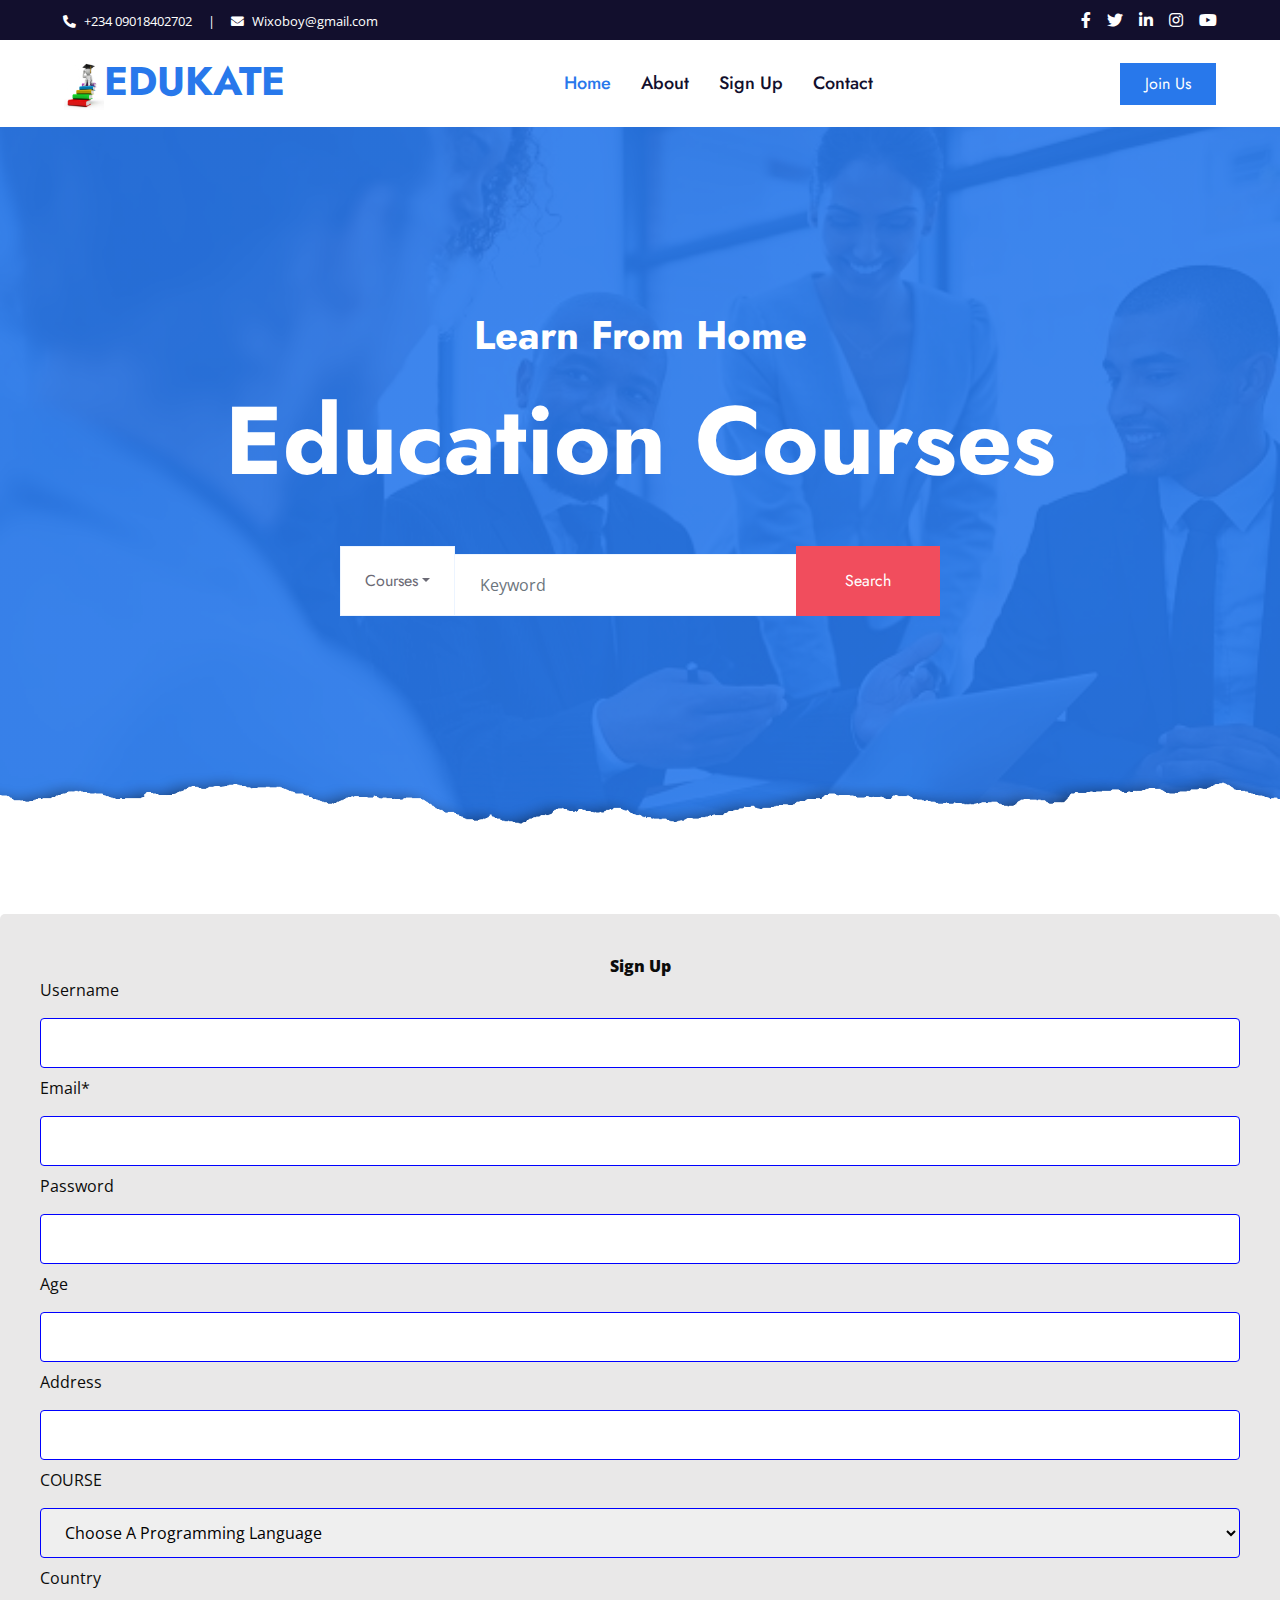
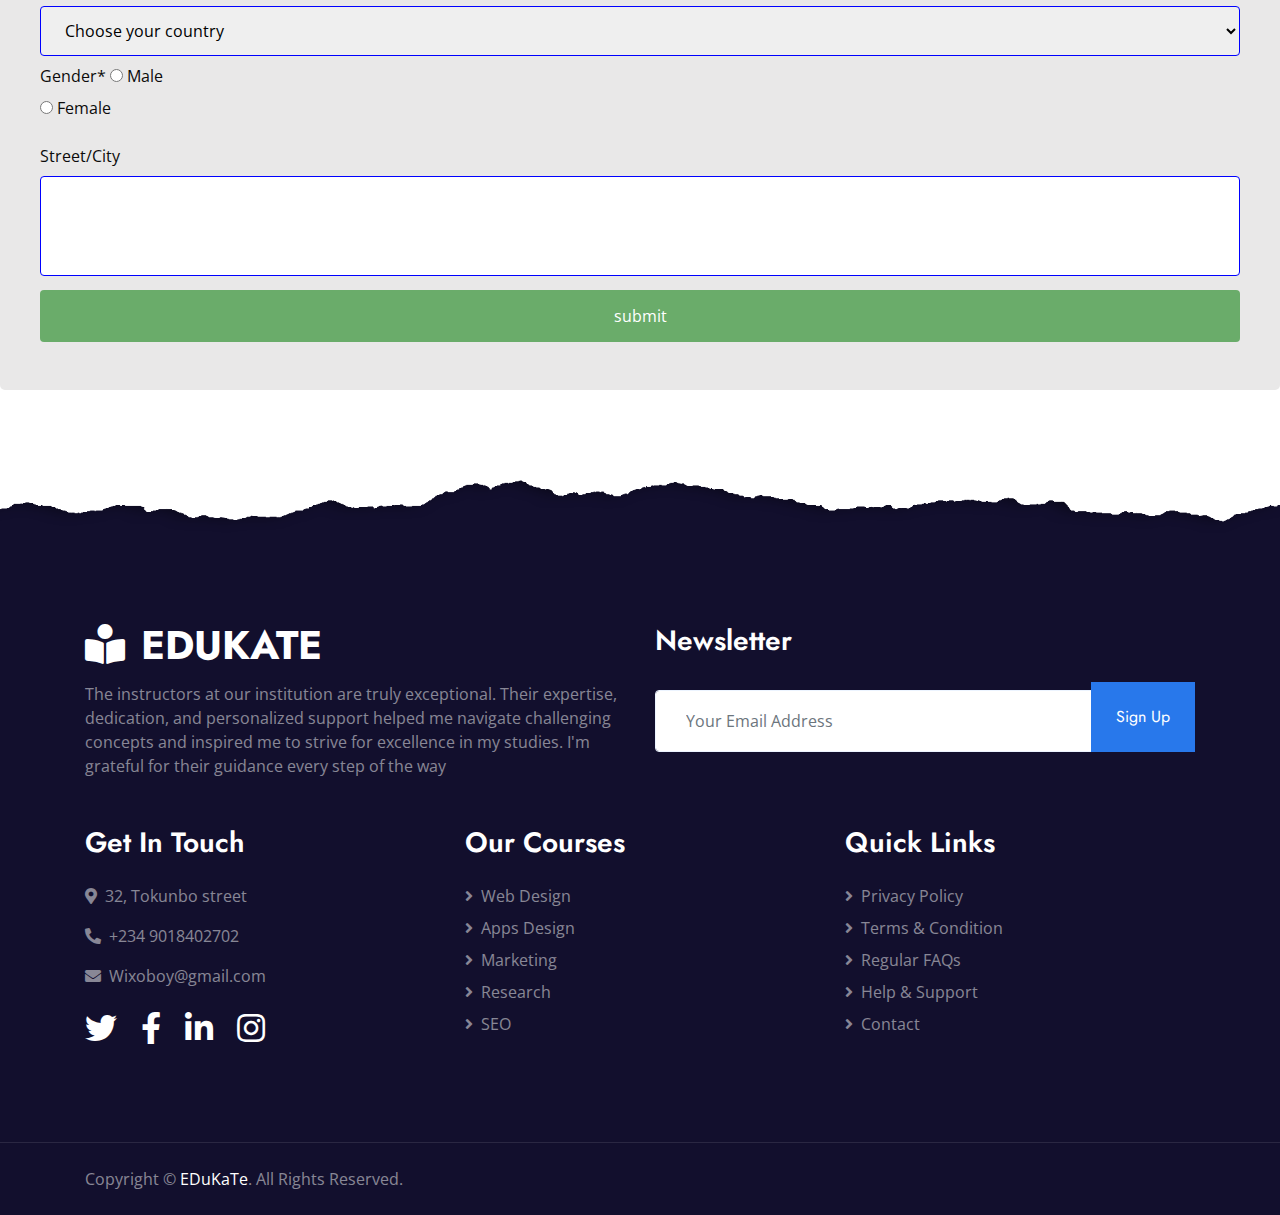
<file: about.html>
<!DOCTYPE html>
<html lang="en">

<head>
    <meta charset="utf-8">
    <title>Edukate - Online Education Website Template</title>
    <meta content="width=device-width, initial-scale=1.0" name="viewport">
    <meta content="Free HTML Templates" name="keywords">
    <meta content="Free HTML Templates" name="description">

    <!-- Favicon -->
    <link href="img/favicon.ico" rel="icon">

    <!-- Google Web Fonts -->
    <link rel="preconnect" href="https://fonts.gstatic.com">
    <link href="https://fonts.googleapis.com/css2?family=Jost:wght@500;600;700&family=Open+Sans:wght@400;600&display=swap" rel="stylesheet"> 

    <!-- Font Awesome -->
    <link href="https://cdnjs.cloudflare.com/ajax/libs/font-awesome/5.10.0/css/all.min.css" rel="stylesheet">

    <!-- Libraries Stylesheet -->
    <link href="lib/owlcarousel/assets/owl.carousel.min.css" rel="stylesheet">

    <!-- Customized Bootstrap Stylesheet -->
    <link href="css/style.css" rel="stylesheet">
</head>

<body>
  <!-- Topbar Start -->
  <div class="container-fluid bg-dark">
    <div class="row py-2 px-lg-5">
        <div class="col-lg-6 text-center text-lg-left mb-2 mb-lg-0">
            <div class="d-inline-flex align-items-center text-white">
                <small><i class="fa fa-phone-alt mr-2"></i>+234 09018402702</small>
                <small class="px-3">|</small>
                <small><i class="fa fa-envelope mr-2"></i>Wixoboy@gmail.com</small>
            </div>
        </div>
        <div class="col-lg-6 text-center text-lg-right">
            <div class="d-inline-flex align-items-center">
                <a class="text-white px-2" href="">
                    <i class="fab fa-facebook-f"></i>
                </a>
                <a class="text-white px-2" href="">
                    <i class="fab fa-twitter"></i>
                </a>
                <a class="text-white px-2" href="">
                    <i class="fab fa-linkedin-in"></i>
                </a>
                <a class="text-white px-2" href="">
                    <i class="fab fa-instagram"></i>
                </a>
                <a class="text-white pl-2" href="">
                    <i class="fab fa-youtube"></i>
                </a>
            </div>
        </div>
    </div>
</div>
<!-- Topbar End -->


<!-- Navbar Start -->
<div class="container-fluid p-0">
    <nav class="navbar navbar-expand-lg bg-white navbar-light py-3 py-lg-0 px-lg-5">
        <a href="index.html" class="navbar-brand ml-lg-3">
            <h1 class="m-0 text-uppercase text-primary"><img src="img/edu.webp" width="40" height="50"></i>Edukate</h1>
        </a>
        <button type="button" class="navbar-toggler" data-toggle="collapse" data-target="#navbarCollapse">
            <span class="navbar-toggler-icon"></span>
        </button>
        <div class="collapse navbar-collapse justify-content-between px-lg-3" id="navbarCollapse">
            <div class="navbar-nav mx-auto py-0">
                <a href="index.html" class="nav-item nav-link active">Home</a>
                <a href="about.html" class="nav-item nav-link">About</a>
                <a href="about.html" class="nav-item nav-link">Sign Up</a>
                 <div class="nav-item Cascading style Sheet">
                    <!-- <a href="#" class="nav-link dropdown-toggle" data-toggle="dropdown">Pages</a> -->
                    <!-- <div class="dropdown-menu m-0">
                        <a href="detail.html" class="dropdown-item">Course Detail</a>
                        <a href="feature.html" class="dropdown-item">Our Features</a>
                        <a href="team.html" class="dropdown-item">Instructors</a>
                        <a href="testimonial.html" class="dropdown-item">Testimonial</a>
                    </div> -->
                </div>
                <a href="contact.html" class="nav-item nav-link">Contact</a>
            </div>
            <a href="contact.html" class="btn btn-primary py-2 px-4 d-none d-lg-block">Join Us</a>
        </div>
    </nav>
</div>
<!-- Navbar End -->

<script src="password.js"></script>
<!-- Header Start -->
<div class="jumbotron jumbotron-fluid position-relative overlay-bottom" style="margin-bottom: 90px;">
    <div class="container text-center my-5 py-5">
        <h1 class="text-white mt-4 mb-4">Learn From Home</h1>
        <h1 class="text-white display-1 mb-5">Education Courses</h1>
        <div class="mx-auto mb-5" style="width: 100%; max-width: 600px;">
            <div class="input-group">
                <div class="input-group-prepend">
                    <button class="btn btn-outline-light bg-white text-body px-4 dropdown-toggle" type="button" data-toggle="dropdown"
                        aria-haspopup="true" aria-expanded="false">Courses</button>
                    <div class="dropdown-menu">
                        <a class="dropdown-item" href="#">HTML</a>
                        <a class="dropdown-item" href="#">Cascading Style Sheet</a>
                        <a class="dropdown-item" href="#">Javascript</a>
                    </div>
                </div>
                <input type="text" class="form-control border-light" style="padding: 30px 25px;" placeholder="Keyword">
                <div class="input-group-append">
                    <button class="btn btn-secondary px-4 px-lg-5">Search</button>
                </div>
            </div>
        </div>
    </div>
</div>


   <!-- Contact Start
   <div class="container-fluid py-5">
    <div class="container py-5">
        <div class="row align-items-center">
            <div class="col-lg-5 mb-5 mb-lg-0">
                <div class="bg-light d-flex flex-column justify-content-center px-5" style="height: 450px;">
                    <div class="d-flex align-items-center mb-5">
                        <div class="btn-icon bg-primary mr-4">
                            <i class="fa fa-2x fa-map-marker-alt text-white"></i>
                        </div>
                        <div class="mt-n1">
                            <h4>Our Location</h4>
                            <p class="m-0">32 Tokunbo Street</p>
                        </div>
                    </div>
                    <div class="d-flex align-items-center mb-5">
                        <div class="btn-icon bg-secondary mr-4">
                            <i class="fa fa-2x fa-phone-alt text-white"></i>
                        </div>
                        <div class="mt-n1">
                            <h4>Call Us</h4>
                            <p class="m-0">+234 9018402702</p>
                        </div>
                    </div>
                    <div class="d-flex align-items-center">
                        <div class="btn-icon bg-warning mr-4">
                            <i class="fa fa-2x fa-envelope text-white"></i>
                        </div>
                        <div class="mt-n1">
                            <h4>Email Us</h4>
                            <p class="m-0">Wixoboy@gmail.com</p>
                        </div>
                    </div>
                </div> -->
<style>
                input[type=text], select {
                    width: 100%;
                    padding: 12px 20px;
                    margin: 8px 0;
                    display: inline-block;
                    border: 1px solid blue;
                    border-radius: 4px;
                    box-sizing: border-box;
                }
                
                input[type=number], select {
                    width: 100%;
                    padding: 12px 20px;
                    margin: 8px 0;
                    display: inline-block;
                    border: 1px solid blue;
                    border-radius: 4px;
                    box-sizing: border-box;
                }
                
                input[type=email], select {
                    width: 100%;
                    padding: 12px 20px;
                    margin: 8px 0;
                    display: inline-block;
                    border: 1px solid blue;
                    border-radius: 4px;
                    box-sizing: border-box;
                }
                
                input[type=password], select {
                    width: 100%;
                    padding: 12px 20px;
                    margin: 8px 0;
                    display: inline-block;
                    border: 1px solid blue;
                    border-radius: 4px;
                    box-sizing: border-box;
                }
                
                .dada {
                    width: 100%;
                    background-color: rgb(106, 172, 106);
                    color: white;
                    padding: 14px 20px;
                    margin: 8px 0;
                    border: none;
                    border-radius: 4px;
                    cursor: pointer;
                }
                
                
                input[type=option] {
                    width: 100%;
                    background-color: green;
                    color: white;
                    padding: 14px 20px;
                    margin: 8px 0;
                    border: none;
                    border-radius: 504px;
                    cursor: pointer;
                }
                
                #submit:hover {
                    background-color: green;
                }
                
                div.form  {
                    border-radius: 5px;
                    background-color: #e9e8e8;
                    color: rgb(12, 12, 11);
                    padding: 40px;
                }
                
                
                .input-container {
                  display: -ms-flexbox; /* IE10 */
                  display: flex;
                  width: 10%;
                }
                
                .icon {
                  background: linen;
                  color: white;
                  text-align: center;
                }
                
                textarea {
                    width: 100%;
                    height: 100px;
                    padding: 12px 20px;
                    box-sizing: border-box;
                    border: 1px solid blue;
                    border-radius: 4px;
                    background-color: white;
                    font-size: 16px;
                    resize: none;
                }
                
                #submit{
                    width: 100%;
                    background-color: rgb(106, 172, 106);
                    color: white;
                    padding: 14px 20px;
                    margin: 8px 0;
                    border: none;
                    border-radius: 4px;
                    cursor: pointer;
                }
            </style>                

                <div class="form">
                    <center><strong><b>Sign Up</b></strong><br></center><div class="login">
                  <form action="school course/index.html">
                    <label for="fname">Username</label>
                    <input type="text" id="username" name="firstname" maxlength="15" required> 
                   
                
                    <!-- <label for="lname">Last Name</label>
                    <input type="text"  name="lastname" maxlength="15" required> -->
               
                    <label>Email*</label><br>     
                    <input type="email" name="email" required>
        
                    <label>Password</label><br>     
                    <input type="password" id="pass" required>
        
                    <label for="age">Age</label><br>
                    <input type="number" name="age" maxlength="15" required> 
        
                    <label for="fname">Address</label><br>
                    <input type="text" name="age" maxlength="15" required> 
                
                    <label for="country">COURSE</label>
                    <select id="country" name="country"  required>
                      <option value="" selected disabled required>Choose A Programming Language </option>
                      <option>HTML</option>
                      <option>CSS</option>
                      <option>Javascript</option>
                      <option>React</option>
                      <option>Node.js</option>
                      <option>Java</option>
                      <option>PHP</option>
                      <option>Orange</option>
                      <option>Oracle</option>
                      <option>SQL</option>
                      <option>Swift</option>
                      <option>Ruby</option>
                      </select>
                
                      <br>
        
                      <label for="country">Country</label>
                      <select id="country" name="country"  required>
                        <option value="" selected disabled required>Choose your country </option>
                        <option value="Afghanistan">Afghanistan</option>
                        <option value="Åland Islands">Åland Islands</option>
                        <option value="Albania">Albania</option>
                        <option value="Algeria">Algeria</option>
                        <option value="American Samoa">American Samoa</option>
                        <option value="Andorra">Andorra</option>
                        <option value="Angola">Angola</option>
                        <option value="Anguilla">Anguilla</option>
                        <option value="Antarctica">Antarctica</option>
                        <option value="Antigua and Barbuda">Antigua and Barbuda</option>
                        <option value="Argentina">Argentina</option>
                        <option value="Armenia">Armenia</option>
                        <option value="Aruba">Aruba</option>
                        <option value="Australia">Australia</option>
                        <option value="Austria">Austria</option>
                        <option value="Azerbaijan">Azerbaijan</option>
                        <option value="Bahamas">Bahamas</option>
                        <option value="Bahrain">Bahrain</option>
                        <option value="Bangladesh">Bangladesh</option>
                        <option value="Barbados">Barbados</option>
                        <option value="Belarus">Belarus</option>
                        <option value="Belgium">Belgium</option>
                        <option value="Belize">Belize</option>
                        <option value="Benin">Benin</option>
                        <option value="Bermuda">Bermuda</option>
                        <option value="Bhutan">Bhutan</option>
                        <option value="Bolivia">Bolivia</option>
                        <option value="Bosnia and Herzegovina">Bosnia and Herzegovina</option>
                        <option value="Botswana">Botswana</option>
                        <option value="Bouvet Island">Bouvet Island</option>
                        <option value="Brazil">Brazil</option>
                        <option value="British Indian Ocean Territory">British Indian Ocean Territory</option>
                        <option value="Brunei Darussalam">Brunei Darussalam</option>
                        <option value="Bulgaria">Bulgaria</option>
                        <option value="Burkina Faso">Burkina Faso</option>
                        <option value="Burundi">Burundi</option>
                        <option value="Cambodia">Cambodia</option>
                        <option value="Cameroon">Cameroon</option>
                        <option value="Canada">Canada</option>
                        <option value="Cape Verde">Cape Verde</option>
                        <option value="Cayman Islands">Cayman Islands</option>
                        <option value="Central African Republic">Central African Republic</option>
                        <option value="Chad">Chad</option>
                        <option value="Chile">Chile</option>
                        <option value="China">China</option>
                        <option value="Christmas Island">Christmas Island</option>
                        <option value="Cocos (Keeling) Islands">Cocos (Keeling) Islands</option>
                        <option value="Colombia">Colombia</option>
                        <option value="Comoros">Comoros</option>
                        <option value="Congo">Congo</option>
                        <option value="Congo, The Democratic Republic of The">Congo, The Democratic Republic of The</option>
                        <option value="Cook Islands">Cook Islands</option>
                        <option value="Costa Rica">Costa Rica</option>
                        <option value="Cote D'ivoire">Cote D'ivoire</option>
                        <option value="Croatia">Croatia</option>
                        <option value="Cuba">Cuba</option>
                        <option value="Cyprus">Cyprus</option>
                        <option value="Czech Republic">Czech Republic</option>
                        <option value="Denmark">Denmark</option>
                        <option value="Djibouti">Djibouti</option>
                        <option value="Dominica">Dominica</option>
                        <option value="Dominican Republic">Dominican Republic</option>
                        <option value="Ecuador">Ecuador</option>
                        <option value="Egypt">Egypt</option>
                        <option value="El Salvador">El Salvador</option>
                        <option value="Equatorial Guinea">Equatorial Guinea</option>
                        <option value="Eritrea">Eritrea</option>
                        <option value="Estonia">Estonia</option>
                        <option value="Ethiopia">Ethiopia</option>
                        <option value="Falkland Islands (Malvinas)">Falkland Islands (Malvinas)</option>
                        <option value="Faroe Islands">Faroe Islands</option>
                        <option value="Fiji">Fiji</option>
                        <option value="Finland">Finland</option>
                        <option value="France">France</option>
                        <option value="French Guiana">French Guiana</option>
                        <option value="French Polynesia">French Polynesia</option>
                        <option value="French Southern Territories">French Southern Territories</option>
                        <option value="Gabon">Gabon</option>
                        <option value="Gambia">Gambia</option>
                        <option value="Georgia">Georgia</option>
                        <option value="Germany">Germany</option>
                        <option value="Ghana">Ghana</option>
                        <option value="Gibraltar">Gibraltar</option>
                        <option value="Greece">Greece</option>
                        <option value="Greenland">Greenland</option>
                        <option value="Grenada">Grenada</option>
                        <option value="Guadeloupe">Guadeloupe</option>
                        <option value="Guam">Guam</option>
                        <option value="Guatemala">Guatemala</option>
                        <option value="Guernsey">Guernsey</option>
                        <option value="Guinea">Guinea</option>
                        <option value="Guinea-bissau">Guinea-bissau</option>
                        <option value="Guyana">Guyana</option>
                        <option value="Haiti">Haiti</option>
                        <option value="Heard Island and Mcdonald Islands">Heard Island and Mcdonald Islands</option>
                        <option value="Holy See (Vatican City State)">Holy See (Vatican City State)</option>
                        <option value="Honduras">Honduras</option>
                        <option value="Hong Kong">Hong Kong</option>
                        <option value="Hungary">Hungary</option>
                        <option value="Iceland">Iceland</option>
                        <option value="India">India</option>
                        <option value="Indonesia">Indonesia</option>
                        <option value="Iran, Islamic Republic of">Iran, Islamic Republic of</option>
                        <option value="Iraq">Iraq</option>
                        <option value="Ireland">Ireland</option>
                        <option value="Isle of Man">Isle of Man</option>
                        <option value="Israel">Israel</option>
                        <option value="Italy">Italy</option>
                        <option value="Jamaica">Jamaica</option>
                        <option value="Japan">Japan</option>
                        <option value="Jersey">Jersey</option>
                        <option value="Jordan">Jordan</option>
                        <option value="Kazakhstan">Kazakhstan</option>
                        <option value="Kenya">Kenya</option>
                        <option value="Kiribati">Kiribati</option>
                        <option value="Korea, Democratic People's Republic of">Korea, Democratic People's Republic of</option>
                        <option value="Korea, Republic of">Korea, Republic of</option>
                        <option value="Kuwait">Kuwait</option>
                        <option value="Kyrgyzstan">Kyrgyzstan</option>
                        <option value="Lao People's Democratic Republic">Lao People's Democratic Republic</option>
                        <option value="Latvia">Latvia</option>
                        <option value="Lebanon">Lebanon</option>
                        <option value="Lesotho">Lesotho</option>
                        <option value="Liberia">Liberia</option>
                        <option value="Libyan Arab Jamahiriya">Libyan Arab Jamahiriya</option>
                        <option value="Liechtenstein">Liechtenstein</option>
                        <option value="Lithuania">Lithuania</option>
                        <option value="Luxembourg">Luxembourg</option>
                        <option value="Macao">Macao</option>
                        <option value="Macedonia, The Former Yugoslav Republic of">Macedonia, The Former Yugoslav Republic of
                        </option>
                        <option value="Madagascar">Madagascar</option>
                        <option value="Malawi">Malawi</option>
                        <option value="Malaysia">Malaysia</option>
                        <option value="Maldives">Maldives</option>
                        <option value="Mali">Mali</option>
                        <option value="Malta">Malta</option>
                        <option value="Marshall Islands">Marshall Islands</option>
                        <option value="Martinique">Martinique</option>
                        <option value="Mauritania">Mauritania</option>
                        <option value="Mauritius">Mauritius</option>
                        <option value="Mayotte">Mayotte</option>
                        <option value="Mexico">Mexico</option>
                        <option value="Micronesia, Federated States of">Micronesia, Federated States of</option>
                        <option value="Moldova, Republic of">Moldova, Republic of</option>
                        <option value="Monaco">Monaco</option>
                        <option value="Mongolia">Mongolia</option>
                        <option value="Montenegro">Montenegro</option>
                        <option value="Montserrat">Montserrat</option>
                        <option value="Morocco">Morocco</option>
                        <option value="Mozambique">Mozambique</option>
                        <option value="Myanmar">Myanmar</option>
                        <option value="Namibia">Namibia</option>
                        <option value="Nauru">Nauru</option>
                        <option value="Nepal">Nepal</option>
                        <option value="Netherlands">Netherlands</option>
                        <option value="Netherlands Antilles">Netherlands Antilles</option>
                        <option value="New Caledonia">New Caledonia</option>
                        <option value="New Zealand">New Zealand</option>
                        <option value="Nicaragua">Nicaragua</option>
                        <option value="Niger">Niger</option>
                        <option value="Nigeria">Nigeria</option>
                        <option value="Niue">Niue</option>
                        <option value="Norfolk Island">Norfolk Island</option>
                        <option value="Northern Mariana Islands">Northern Mariana Islands</option>
                        <option value="Norway">Norway</option>
                        <option value="Oman">Oman</option>
                        <option value="Pakistan">Pakistan</option>
                        <option value="Palau">Palau</option>
                        <option value="Palestinian Territory, Occupied">Palestinian Territory, Occupied</option>
                        <option value="Panama">Panama</option>
                        <option value="Papua New Guinea">Papua New Guinea</option>
                        <option value="Paraguay">Paraguay</option>
                        <option value="Peru">Peru</option>
                        <option value="Philippines">Philippines</option>
                        <option value="Pitcairn">Pitcairn</option>
                        <option value="Poland">Poland</option>
                        <option value="Portugal">Portugal</option>
                        <option value="Puerto Rico">Puerto Rico</option>
                        <option value="Qatar">Qatar</option>
                        <option value="Reunion">Reunion</option>
                        <option value="Romania">Romania</option>
                        <option value="Russian Federation">Russian Federation</option>
                        <option value="Rwanda">Rwanda</option>
                        <option value="Saint Helena">Saint Helena</option>
                        <option value="Saint Kitts and Nevis">Saint Kitts and Nevis</option>
                        <option value="Saint Lucia">Saint Lucia</option>
                        <option value="Saint Pierre and Miquelon">Saint Pierre and Miquelon</option>
                        <option value="Saint Vincent and The Grenadines">Saint Vincent and The Grenadines</option>
                        <option value="Samoa">Samoa</option>
                        <option value="San Marino">San Marino</option>
                        <option value="Sao Tome and Principe">Sao Tome and Principe</option>
                        <option value="Saudi Arabia">Saudi Arabia</option>
                        <option value="Senegal">Senegal</option>
                        <option value="Serbia">Serbia</option>
                        <option value="Seychelles">Seychelles</option>
                        <option value="Sierra Leone">Sierra Leone</option>
                        <option value="Singapore">Singapore</option>
                        <option value="Slovakia">Slovakia</option>
                        <option value="Slovenia">Slovenia</option>
                        <option value="Solomon Islands">Solomon Islands</option>
                        <option value="Somalia">Somalia</option>
                        <option value="South Africa">South Africa</option>
                        <option value="South Georgia and The South Sandwich Islands">South Georgia and The South Sandwich
                            Islands</option>
                        <option value="Spain">Spain</option>
                        <option value="Sri Lanka">Sri Lanka</option>
                        <option value="Sudan">Sudan</option>
                        <option value="Suriname">Suriname</option>
                        <option value="Svalbard and Jan Mayen">Svalbard and Jan Mayen</option>
                        <option value="Swaziland">Swaziland</option>
                        <option value="Sweden">Sweden</option>
                        <option value="Switzerland">Switzerland</option>
                        <option value="Syrian Arab Republic">Syrian Arab Republic</option>
                        <option value="Taiwan">Taiwan</option>
                        <option value="Tajikistan">Tajikistan</option>
                        <option value="Tanzania, United Republic of">Tanzania, United Republic of</option>
                        <option value="Thailand">Thailand</option>
                        <option value="Timor-leste">Timor-leste</option>
                        <option value="Togo">Togo</option>
                        <option value="Tokelau">Tokelau</option>
                        <option value="Tonga">Tonga</option>
                        <option value="Trinidad and Tobago">Trinidad and Tobago</option>
                        <option value="Tunisia">Tunisia</option>
                        <option value="Turkey">Turkey</option>
                        <option value="Turkmenistan">Turkmenistan</option>
                        <option value="Turks and Caicos Islands">Turks and Caicos Islands</option>
                        <option value="Tuvalu">Tuvalu</option>
                        <option value="Uganda">Uganda</option>
                        <option value="Ukraine">Ukraine</option>
                        <option value="United Arab Emirates">United Arab Emirates</option>
                        <option value="United Kingdom">United Kingdom</option>
                        <option value="United States">United States</option>
                        <option value="United States Minor Outlying Islands">United States Minor Outlying Islands</option>
                        <option value="Uruguay">Uruguay</option>
                        <option value="Uzbekistan">Uzbekistan</option>
                        <option value="Vanuatu">Vanuatu</option>
                        <option value="Venezuela">Venezuela</option>
                        <option value="Viet Nam">Viet Nam</option>
                        <option value="Virgin Islands, British">Virgin Islands, British</option>
                        <option value="Virgin Islands, U.S.">Virgin Islands, U.S.</option>
                        <option value="Wallis and Futuna">Wallis and Futuna</option>
                        <option value="Western Sahara">Western Sahara</option>
                        <option value="Yemen">Yemen</option>
                        <option value="Zambia">Zambia</option>
                        <option value="Zimbabwe">Zimbabwe</option>
                        </select><br>
                     <label>Gender*<br></label>
                  <input type="radio" name="gender" value="female" required> Male<br>
                  <input type="radio" name="gender" value="other" required> Female<br><br>
                
                     <label for="lname" required>Street/City<br></label>
                     <textarea required></textarea>
                     <button id="submit" onclick= "login()"> submit</button> 
                    <script src="password2.js"></script>
             
                  </form>
                </div>
              </div>
              
    <!-- Contact End -->


    <div class="container-fluid position-relative overlay-top bg-dark text-white-50 py-5" style="margin-top: 90px;">
        <div class="container mt-5 pt-5">
            <div class="row">
                <div class="col-md-6 mb-5">
                    <a href="index.html" class="navbar-brand">
                        <h1 class="mt-n2 text-uppercase text-white"><i class="fa fa-book-reader mr-3"></i>Edukate</h1>
                    </a>
                    <p class="m-0">The instructors at our institution are truly exceptional. Their expertise, dedication, and personalized support helped me navigate challenging concepts and inspired me to strive for excellence in my studies. I'm grateful for their guidance every step of the way</p>
                </div>
                <div class="col-md-6 mb-5">
                    <h3 class="text-white mb-4">Newsletter</h3>
                    <div class="w-100">
                        <div class="input-group">
                            <input type="text" class="form-control border-light" style="padding: 30px;" placeholder="Your Email Address">
                            <div class="input-group-append">
                                <button class="btn btn-primary px-4">Sign Up</button>
                            </div>
                        </div>
                    </div>
                </div>
            </div>
            <div class="row">
                <div class="col-md-4 mb-5">
                    <h3 class="text-white mb-4">Get In Touch</h3>
                    <p><i class="fa fa-map-marker-alt mr-2"></i>32, Tokunbo street</p>
                    <p><i class="fa fa-phone-alt mr-2"></i>+234 9018402702</p>
                    <p><i class="fa fa-envelope mr-2"></i>Wixoboy@gmail.com</p>
                    <div class="d-flex justify-content-start mt-4">
                        <a class="text-white mr-4" href="#"><i class="fab fa-2x fa-twitter"></i></a>
                        <a class="text-white mr-4" href="#"><i class="fab fa-2x fa-facebook-f"></i></a>
                        <a class="text-white mr-4" href="#"><i class="fab fa-2x fa-linkedin-in"></i></a>
                        <a class="text-white" href="#"><i class="fab fa-2x fa-instagram"></i></a>
                    </div>
                </div>
                <div class="col-md-4 mb-5">
                    <h3 class="text-white mb-4">Our Courses</h3>
                    <div class="d-flex flex-column justify-content-start">
                        <a class="text-white-50 mb-2" href="#"><i class="fa fa-angle-right mr-2"></i>Web Design</a>
                        <a class="text-white-50 mb-2" href="#"><i class="fa fa-angle-right mr-2"></i>Apps Design</a>
                        <a class="text-white-50 mb-2" href="#"><i class="fa fa-angle-right mr-2"></i>Marketing</a>
                        <a class="text-white-50 mb-2" href="#"><i class="fa fa-angle-right mr-2"></i>Research</a>
                        <a class="text-white-50" href="#"><i class="fa fa-angle-right mr-2"></i>SEO</a>
                    </div>
                </div>
                <div class="col-md-4 mb-5">
                    <h3 class="text-white mb-4">Quick Links</h3>
                    <div class="d-flex flex-column justify-content-start">
                        <a class="text-white-50 mb-2" href="#"><i class="fa fa-angle-right mr-2"></i>Privacy Policy</a>
                        <a class="text-white-50 mb-2" href="#"><i class="fa fa-angle-right mr-2"></i>Terms & Condition</a>
                        <a class="text-white-50 mb-2" href="#"><i class="fa fa-angle-right mr-2"></i>Regular FAQs</a>
                        <a class="text-white-50 mb-2" href="#"><i class="fa fa-angle-right mr-2"></i>Help & Support</a>
                        <a class="text-white-50" href="#"><i class="fa fa-angle-right mr-2"></i>Contact</a>
                    </div>
                </div>
            </div>
        </div>
    </div>
    <div class="container-fluid bg-dark text-white-50 border-top py-4" style="border-color: rgba(256, 256, 256, .1) !important;">
        <div class="container">
            <div class="row">
                <div class="col-md-6 text-center text-md-left mb-3 mb-md-0">
                    <p class="m-0">Copyright &copy; <a class="text-white" href="#">EDuKaTe</a>. All Rights Reserved.
                    </p>
                </div>
                <!-- <div class="col-md-6 text-center text-md-right">
                    <p class="m-0">Designed by <a class="text-white" href="https://htmlcodex.com">HTML Codex</a> -->
                    </p>
                </div>
            </div>
        </div>
    </div>
    <!-- Footer End -->


    <!-- Back to Top -->
    <a href="#" class="btn btn-lg btn-primary rounded-0 btn-lg-square back-to-top"><i class="fa fa-angle-double-up"></i></a>


    <!-- JavaScript Libraries -->
    <script src="https://code.jquery.com/jquery-3.4.1.min.js"></script>
    <script src="https://stackpath.bootstrapcdn.com/bootstrap/4.4.1/js/bootstrap.bundle.min.js"></script>
    <script src="lib/easing/easing.min.js"></script>
    <script src="lib/waypoints/waypoints.min.js"></script>
    <script src="lib/counterup/counterup.min.js"></script>
    <script src="lib/owlcarousel/owl.carousel.min.js"></script>

    <!-- Template Javascript -->
    <script src="js/main.js"></script>
</body>

</html>
</file>
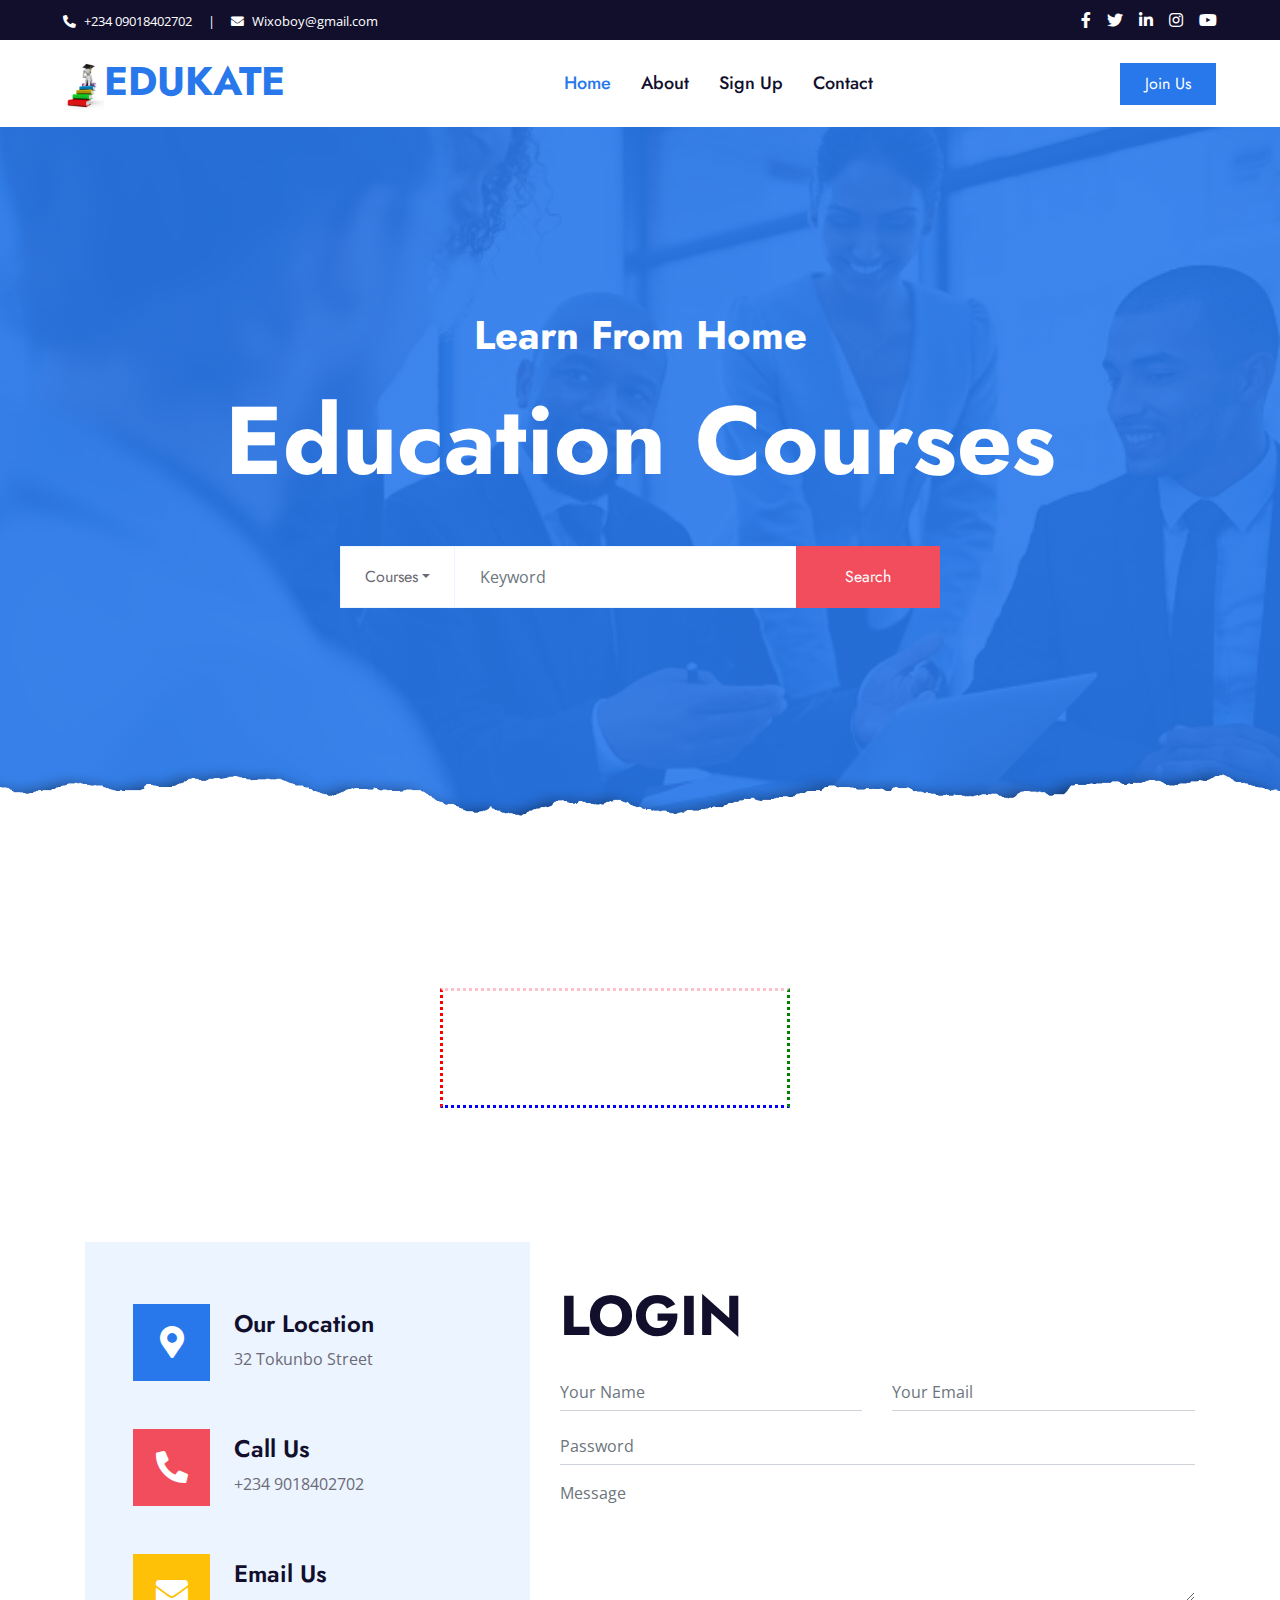
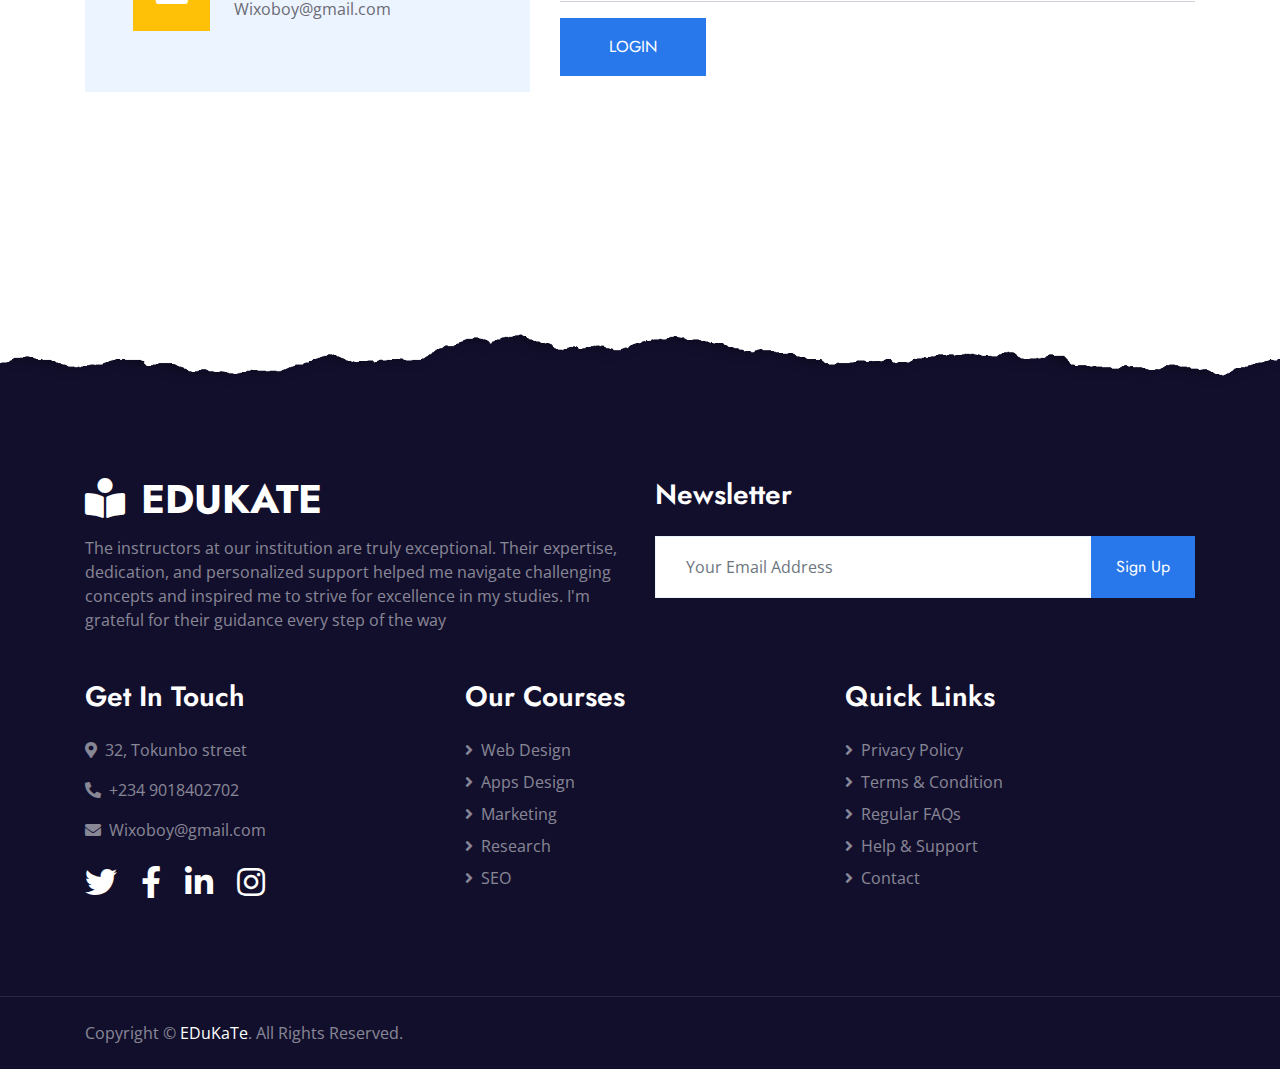
<file: contact.html>
<!DOCTYPE html>
<html lang="en">

<head>
    <meta charset="utf-8">
    <title>Edukate - Online Education Website Template</title>
    <meta content="width=device-width, initial-scale=1.0" name="viewport">
    <meta content="Free HTML Templates" name="keywords">
    <meta content="Free HTML Templates" name="description">

    <!-- Favicon -->
    <link href="img/favicon.ico" rel="icon">

    <!-- Google Web Fonts -->
    <link rel="preconnect" href="https://fonts.gstatic.com">
    <link href="https://fonts.googleapis.com/css2?family=Jost:wght@500;600;700&family=Open+Sans:wght@400;600&display=swap" rel="stylesheet"> 

    <!-- Font Awesome -->
    <link href="https://cdnjs.cloudflare.com/ajax/libs/font-awesome/5.10.0/css/all.min.css" rel="stylesheet">

    <!-- Libraries Stylesheet -->
    <link href="lib/owlcarousel/assets/owl.carousel.min.css" rel="stylesheet">

    <!-- Customized Bootstrap Stylesheet -->
    <link href="css/style.css" rel="stylesheet">
</head>

<body>
  <!-- Topbar Start -->
  <div class="container-fluid bg-dark">
    <div class="row py-2 px-lg-5">
        <div class="col-lg-6 text-center text-lg-left mb-2 mb-lg-0">
            <div class="d-inline-flex align-items-center text-white">
                <small><i class="fa fa-phone-alt mr-2"></i>+234 09018402702</small>
                <small class="px-3">|</small>
                <small><i class="fa fa-envelope mr-2"></i>Wixoboy@gmail.com</small>
            </div>
        </div>
        <div class="col-lg-6 text-center text-lg-right">
            <div class="d-inline-flex align-items-center">
                <a class="text-white px-2" href="">
                    <i class="fab fa-facebook-f"></i>
                </a>
                <a class="text-white px-2" href="">
                    <i class="fab fa-twitter"></i>
                </a>
                <a class="text-white px-2" href="">
                    <i class="fab fa-linkedin-in"></i>
                </a>
                <a class="text-white px-2" href="">
                    <i class="fab fa-instagram"></i>
                </a>
                <a class="text-white pl-2" href="">
                    <i class="fab fa-youtube"></i>
                </a>
            </div>
        </div>
    </div>
</div>
<!-- Topbar End -->


<!-- Navbar Start -->
<div class="container-fluid p-0">
    <nav class="navbar navbar-expand-lg bg-white navbar-light py-3 py-lg-0 px-lg-5">
        <a href="index.html" class="navbar-brand ml-lg-3">
            <h1 class="m-0 text-uppercase text-primary"><img src="img/edu.webp" width="40" height="50"></i>Edukate</h1>
        </a>
        <button type="button" class="navbar-toggler" data-toggle="collapse" data-target="#navbarCollapse">
            <span class="navbar-toggler-icon"></span>
        </button>
        <div class="collapse navbar-collapse justify-content-between px-lg-3" id="navbarCollapse">
            <div class="navbar-nav mx-auto py-0">
                <a href="index.html" class="nav-item nav-link active">Home</a>
                <a href="about.html" class="nav-item nav-link">About</a>
                <a href="about.html" class="nav-item nav-link">Sign Up</a>
                 <div class="nav-item Cascading style Sheet">
                    <!-- <a href="#" class="nav-link dropdown-toggle" data-toggle="dropdown">Pages</a> -->
                    <!-- <div class="dropdown-menu m-0">
                        <a href="detail.html" class="dropdown-item">Course Detail</a>
                        <a href="feature.html" class="dropdown-item">Our Features</a>
                        <a href="team.html" class="dropdown-item">Instructors</a>
                        <a href="testimonial.html" class="dropdown-item">Testimonial</a>
                    </div> -->
                </div>
                <a href="contact.html" class="nav-item nav-link">Contact</a>
            </div>
            <a href="contact.html" class="btn btn-primary py-2 px-4 d-none d-lg-block">Join Us</a>
        </div>
    </nav>
</div>
<!-- Navbar End -->

<script src="password.js"></script>
<!-- Header Start -->
<div class="jumbotron jumbotron-fluid position-relative overlay-bottom" style="margin-bottom: 90px;">
    <div class="container text-center my-5 py-5">
        <h1 class="text-white mt-4 mb-4">Learn From Home</h1>
        <h1 class="text-white display-1 mb-5">Education Courses</h1>
        <div class="mx-auto mb-5" style="width: 100%; max-width: 600px;">
            <div class="input-group">
                <div class="input-group-prepend">
                    <button class="btn btn-outline-light bg-white text-body px-4 dropdown-toggle" type="button" data-toggle="dropdown"
                        aria-haspopup="true" aria-expanded="false">Courses</button>
                    <div class="dropdown-menu">
                        <a class="dropdown-item" href="#">HTML</a>
                        <a class="dropdown-item" href="#">Cascading Style Sheet</a>
                        <a class="dropdown-item" href="#">Javascript</a>
                    </div>
                </div>
                <input type="text" class="form-control border-light" style="padding: 30px 25px;" placeholder="Keyword">
                <div class="input-group-append">
                    <button class="btn btn-secondary px-4 px-lg-5">Search</button>
                </div>
            </div>
        </div>
    </div>
</div>
<br><br><br><br><br><br><br><br><br><br>

   <!-- Contact Start -->
   <div class="container-fluid py-5">
    <div class="container py-5">
        <div class="row align-items-center">
            <div class="col-lg-5 mb-5 mb-lg-0">
                <div class="bg-light d-flex flex-column justify-content-center px-5" style="height: 450px;">
                    <div class="d-flex align-items-center mb-5">
                        <div class="btn-icon bg-primary mr-4">
                            <i class="fa fa-2x fa-map-marker-alt text-white"></i>
                        </div>
                        <div class="mt-n1">
                            <h4>Our Location</h4>
                            <p class="m-0">32 Tokunbo Street</p>
                        </div>
                    </div>
                    <div class="d-flex align-items-center mb-5">
                        <div class="btn-icon bg-secondary mr-4">
                            <i class="fa fa-2x fa-phone-alt text-white"></i>
                        </div>
                        <div class="mt-n1">
                            <h4>Call Us</h4>
                            <p class="m-0">+234 9018402702</p>
                        </div>
                    </div>
                    <div class="d-flex align-items-center">
                        <div class="btn-icon bg-warning mr-4">
                            <i class="fa fa-2x fa-envelope text-white"></i>
                        </div>
                        <div class="mt-n1">
                            <h4>Email Us</h4>
                            <p class="m-0">Wixoboy@gmail.com</p>
                        </div>
                    </div>
                </div>
            </div>
     
                <div class="col-lg-7">
                    <div class="section-title position-relative mb-4">
                        <h6 class="d-inline-block position-relative text-secondary text-uppercase pb-2"></h6>
                        <h1 class="display-4">LOGIN</h1>
                    </div>
                    <div class="contact-form">
                        
                            <div class="row">
                                <div class="col-6 form-group">
                                    <input type="text" class="form-control border-top-0 border-right-0 border-left-0 p-0" id="username" placeholder="Your Name" required="required">
                                </div>
                                <div class="col-6 form-group">
                                    <input type="email" class="form-control border-top-0 border-right-0 border-left-0 p-0" placeholder="Your Email" required="required">
                                </div>
                            </div>
                            <div class="form-group">
                                <input type="password" class="form-control border-top-0 border-right-0 border-left-0 p-0" placeholder="Password" id="pass" required="required">
                            </div>
                            <div class="form-group">
                                <textarea class="form-control border-top-0 border-right-0 border-left-0 p-0" rows="5" placeholder="Message" required="required"></textarea>
                            </div>
                            <div>
                                <button class="btn btn-primary py-3 px-5" type="submit" id="submit" onclick= "login()">LOGIN</button>
                            </div>
                    </div>
                </div>
            </div>
        </div>
    </div>
</form>
    <!-- Contact End -->
    <style>
    #demo{
        color: rgb(235, 92, 92);
        border-left: dotted red;
        border-top: dotted pink;
        border-bottom: dotted blue;
        border-right: dotted green;
        width: 350px;
        text-align: center;
        height: 120px;
        margin-left: 440px;
        margin-top: -800px;
    }
    </style>

<p id="demo"></p>
<br><br><br><br><br><br><br><br><br><br><br><br><br><br><br><br><br><br><br><br><br><br><br><br><br><br><br><br><br><br>
    <div class="container-fluid position-relative overlay-top bg-dark text-white-50 py-5" style="margin-top: 90px;">
        <div class="container mt-5 pt-5">
            <div class="row">
                <div class="col-md-6 mb-5">
                    <a href="index.html" class="navbar-brand">
                        <h1 class="mt-n2 text-uppercase text-white"><i class="fa fa-book-reader mr-3"></i>Edukate</h1>
                    </a>
                    <p class="m-0">The instructors at our institution are truly exceptional. Their expertise, dedication, and personalized support helped me navigate challenging concepts and inspired me to strive for excellence in my studies. I'm grateful for their guidance every step of the way</p>
                </div>
                <div class="col-md-6 mb-5">
                    <h3 class="text-white mb-4">Newsletter</h3>
                    <div class="w-100">
                        <div class="input-group">
                            <input type="text" class="form-control border-light" style="padding: 30px;" placeholder="Your Email Address">
                            <div class="input-group-append">
                                <button class="btn btn-primary px-4">Sign Up</button>
                            </div>
                        </div>
                    </div>
                </div>
            </div>
            <div class="row">
                <div class="col-md-4 mb-5">
                    <h3 class="text-white mb-4">Get In Touch</h3>
                    <p><i class="fa fa-map-marker-alt mr-2"></i>32, Tokunbo street</p>
                    <p><i class="fa fa-phone-alt mr-2"></i>+234 9018402702</p>
                    <p><i class="fa fa-envelope mr-2"></i>Wixoboy@gmail.com</p>
                    <div class="d-flex justify-content-start mt-4">
                        <a class="text-white mr-4" href="#"><i class="fab fa-2x fa-twitter"></i></a>
                        <a class="text-white mr-4" href="#"><i class="fab fa-2x fa-facebook-f"></i></a>
                        <a class="text-white mr-4" href="#"><i class="fab fa-2x fa-linkedin-in"></i></a>
                        <a class="text-white" href="#"><i class="fab fa-2x fa-instagram"></i></a>
                    </div>
                </div>
                <div class="col-md-4 mb-5">
                    <h3 class="text-white mb-4">Our Courses</h3>
                    <div class="d-flex flex-column justify-content-start">
                        <a class="text-white-50 mb-2" href="#"><i class="fa fa-angle-right mr-2"></i>Web Design</a>
                        <a class="text-white-50 mb-2" href="#"><i class="fa fa-angle-right mr-2"></i>Apps Design</a>
                        <a class="text-white-50 mb-2" href="#"><i class="fa fa-angle-right mr-2"></i>Marketing</a>
                        <a class="text-white-50 mb-2" href="#"><i class="fa fa-angle-right mr-2"></i>Research</a>
                        <a class="text-white-50" href="#"><i class="fa fa-angle-right mr-2"></i>SEO</a>
                    </div>
                </div>
                <div class="col-md-4 mb-5">
                    <h3 class="text-white mb-4">Quick Links</h3>
                    <div class="d-flex flex-column justify-content-start">
                        <a class="text-white-50 mb-2" href="#"><i class="fa fa-angle-right mr-2"></i>Privacy Policy</a>
                        <a class="text-white-50 mb-2" href="#"><i class="fa fa-angle-right mr-2"></i>Terms & Condition</a>
                        <a class="text-white-50 mb-2" href="#"><i class="fa fa-angle-right mr-2"></i>Regular FAQs</a>
                        <a class="text-white-50 mb-2" href="#"><i class="fa fa-angle-right mr-2"></i>Help & Support</a>
                        <a class="text-white-50" href="#"><i class="fa fa-angle-right mr-2"></i>Contact</a>
                    </div>
                </div>
            </div>
        </div>
    </div>
    <div class="container-fluid bg-dark text-white-50 border-top py-4" style="border-color: rgba(256, 256, 256, .1) !important;">
        <div class="container">
            <div class="row">
                <div class="col-md-6 text-center text-md-left mb-3 mb-md-0">
                    <p class="m-0">Copyright &copy; <a class="text-white" href="#">EDuKaTe</a>. All Rights Reserved.
                    </p>
                </div>
                <!-- <div class="col-md-6 text-center text-md-right">
                    <p class="m-0">Designed by <a class="text-white" href="https://htmlcodex.com">HTML Codex</a> -->
                    </p>
                </div>
            </div>
        </div>
    </div>
    <!-- Footer End -->


    <!-- Back to Top -->
    <a href="#" class="btn btn-lg btn-primary rounded-0 btn-lg-square back-to-top"><i class="fa fa-angle-double-up"></i></a>


    <!-- JavaScript Libraries -->
    <script src="https://code.jquery.com/jquery-3.4.1.min.js"></script>
    <script src="https://stackpath.bootstrapcdn.com/bootstrap/4.4.1/js/bootstrap.bundle.min.js"></script>
    <script src="lib/easing/easing.min.js"></script>
    <script src="lib/waypoints/waypoints.min.js"></script>
    <script src="lib/counterup/counterup.min.js"></script>
    <script src="lib/owlcarousel/owl.carousel.min.js"></script>

    <!-- Template Javascript -->
    <script src="js/main.js"></script>
</body>

</html>
</file>
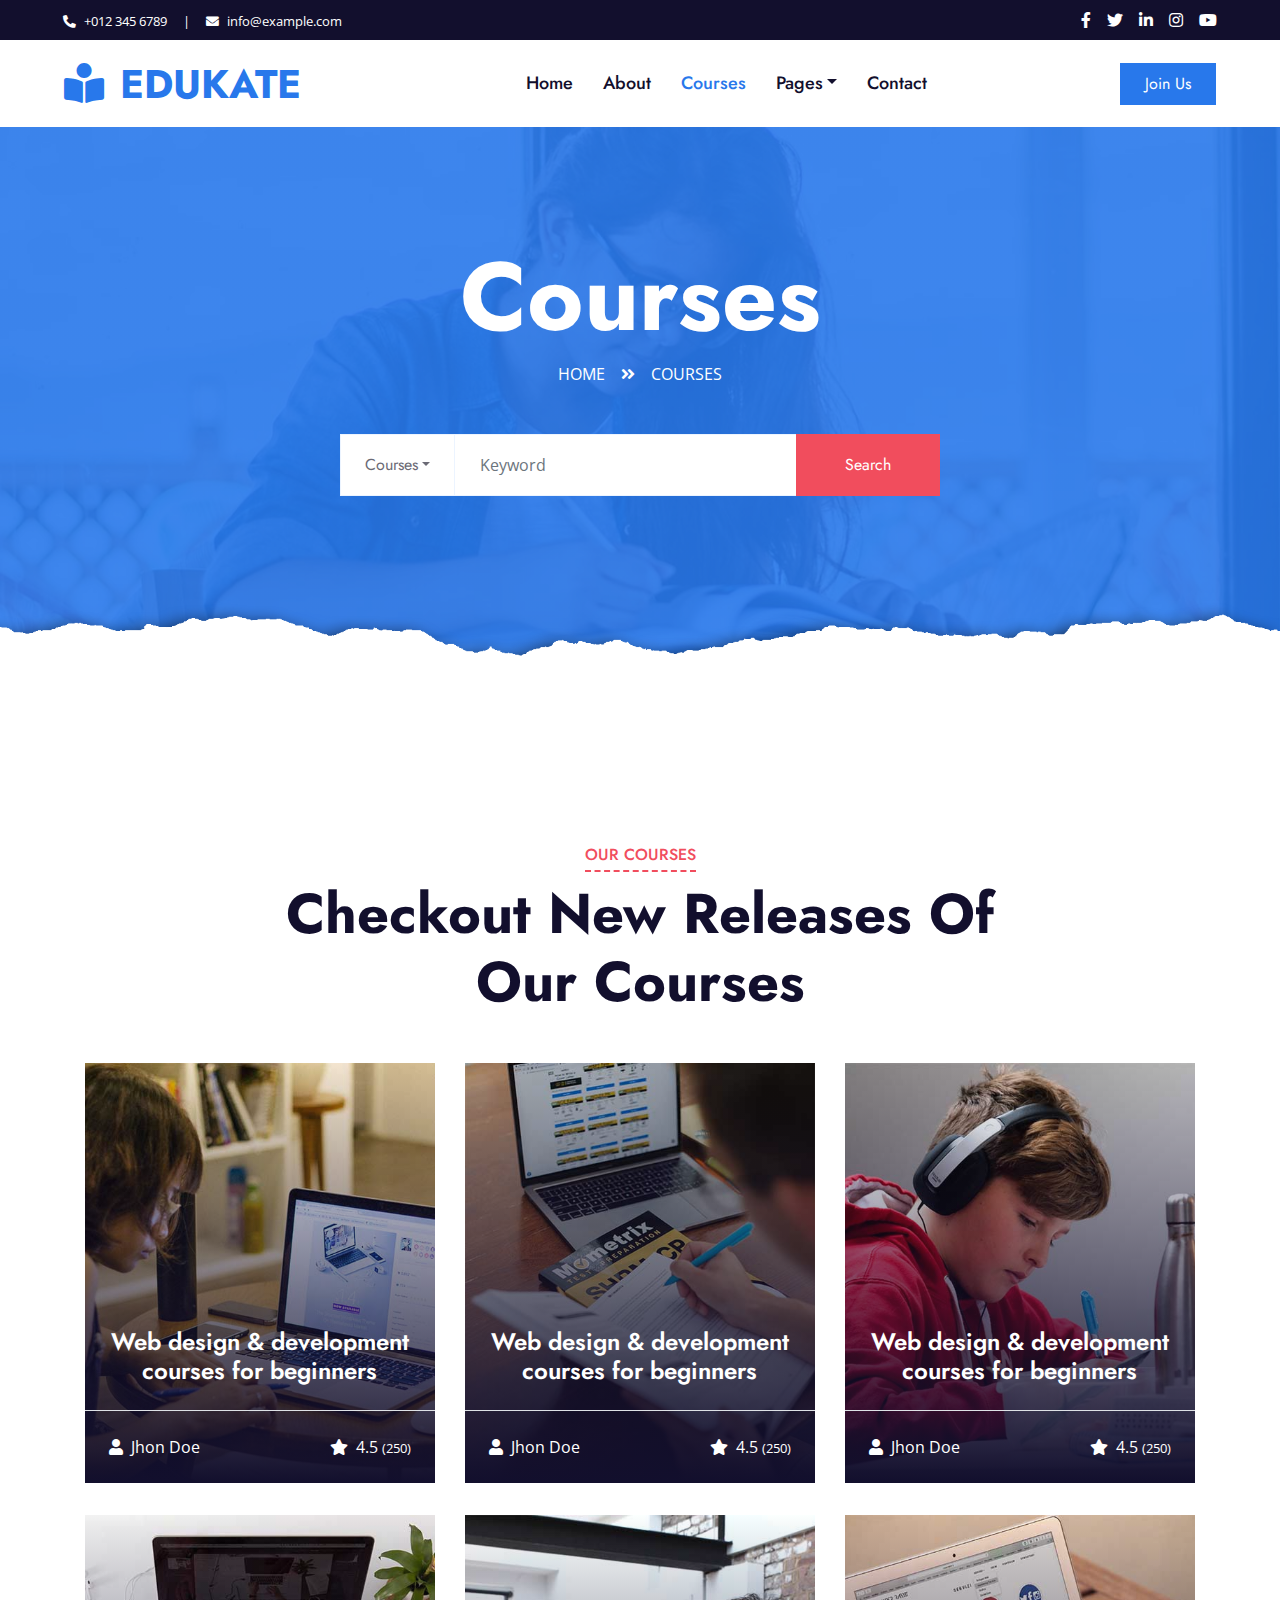
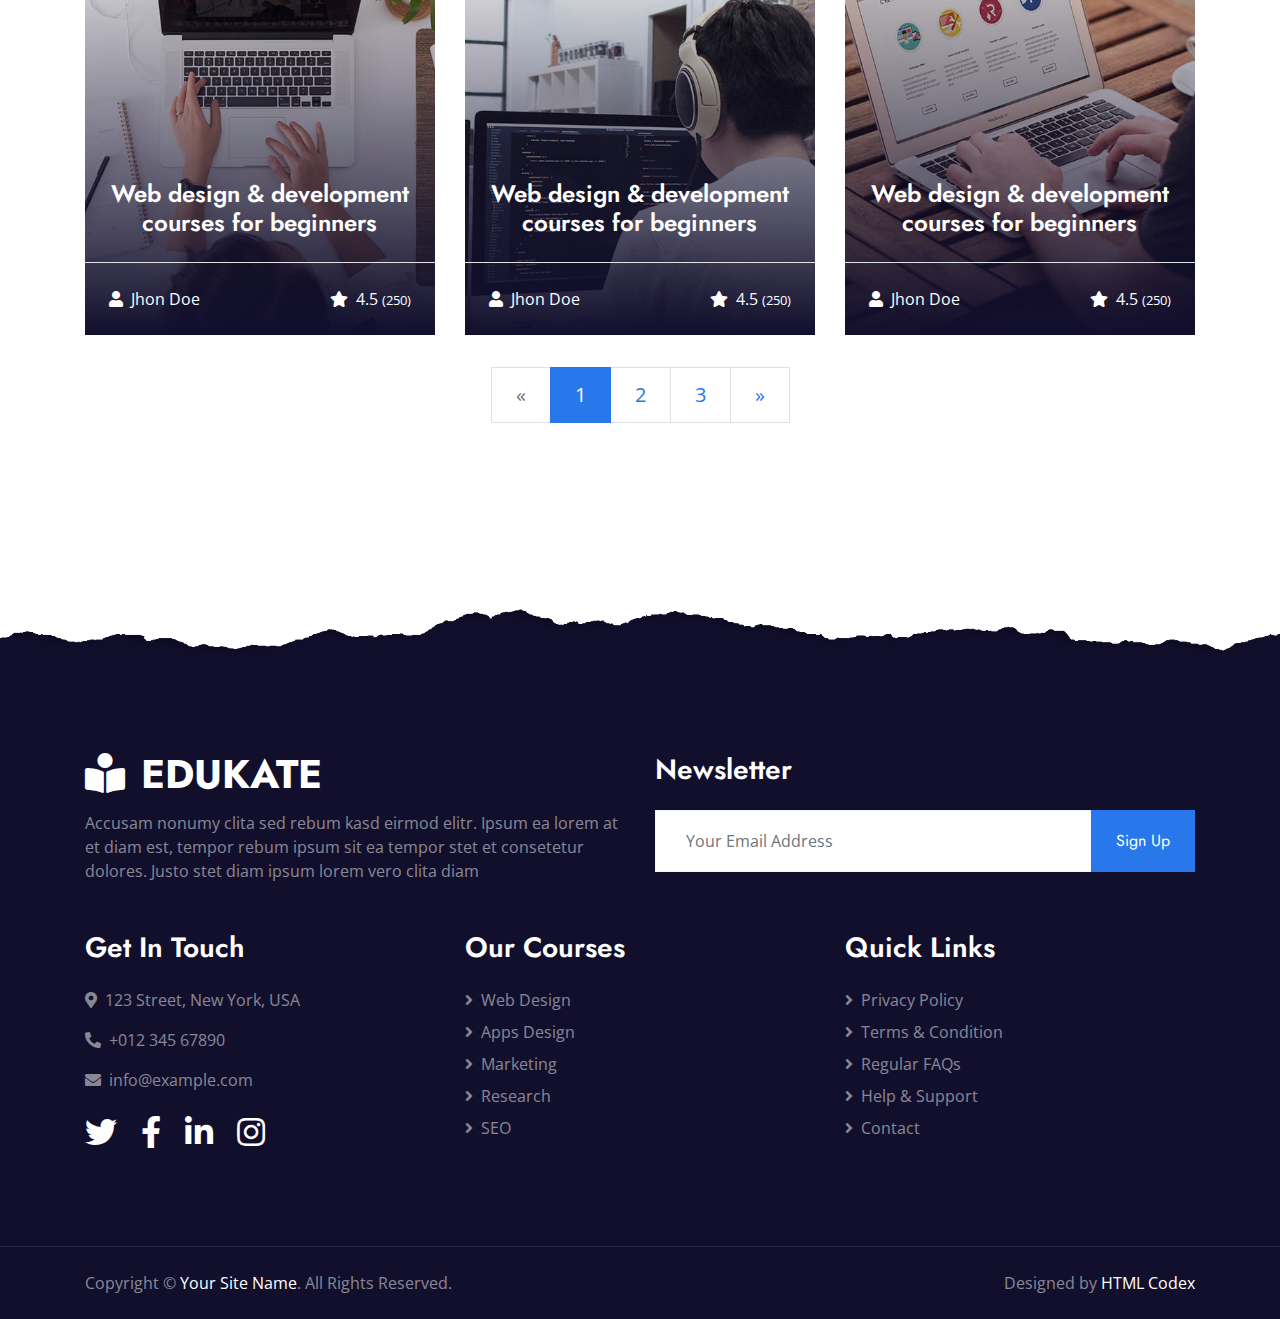
<file: course.html>
<!DOCTYPE html>
<html lang="en">

<head>
    <meta charset="utf-8">
    <title>Edukate - Online Education Website Template</title>
    <meta content="width=device-width, initial-scale=1.0" name="viewport">
    <meta content="Free HTML Templates" name="keywords">
    <meta content="Free HTML Templates" name="description">

    <!-- Favicon -->
    <link href="img/favicon.ico" rel="icon">

    <!-- Google Web Fonts -->
    <link rel="preconnect" href="https://fonts.gstatic.com">
    <link href="https://fonts.googleapis.com/css2?family=Jost:wght@500;600;700&family=Open+Sans:wght@400;600&display=swap" rel="stylesheet"> 

    <!-- Font Awesome -->
    <link href="https://cdnjs.cloudflare.com/ajax/libs/font-awesome/5.10.0/css/all.min.css" rel="stylesheet">

    <!-- Libraries Stylesheet -->
    <link href="lib/owlcarousel/assets/owl.carousel.min.css" rel="stylesheet">

    <!-- Customized Bootstrap Stylesheet -->
    <link href="css/style.css" rel="stylesheet">
</head>

<body>
    <!-- Topbar Start -->
    <div class="container-fluid bg-dark">
        <div class="row py-2 px-lg-5">
            <div class="col-lg-6 text-center text-lg-left mb-2 mb-lg-0">
                <div class="d-inline-flex align-items-center text-white">
                    <small><i class="fa fa-phone-alt mr-2"></i>+012 345 6789</small>
                    <small class="px-3">|</small>
                    <small><i class="fa fa-envelope mr-2"></i>info@example.com</small>
                </div>
            </div>
            <div class="col-lg-6 text-center text-lg-right">
                <div class="d-inline-flex align-items-center">
                    <a class="text-white px-2" href="">
                        <i class="fab fa-facebook-f"></i>
                    </a>
                    <a class="text-white px-2" href="">
                        <i class="fab fa-twitter"></i>
                    </a>
                    <a class="text-white px-2" href="">
                        <i class="fab fa-linkedin-in"></i>
                    </a>
                    <a class="text-white px-2" href="">
                        <i class="fab fa-instagram"></i>
                    </a>
                    <a class="text-white pl-2" href="">
                        <i class="fab fa-youtube"></i>
                    </a>
                </div>
            </div>
        </div>
    </div>
    <!-- Topbar End -->


    <!-- Navbar Start -->
    <div class="container-fluid p-0">
        <nav class="navbar navbar-expand-lg bg-white navbar-light py-3 py-lg-0 px-lg-5">
            <a href="index.html" class="navbar-brand ml-lg-3">
                <h1 class="m-0 text-uppercase text-primary"><i class="fa fa-book-reader mr-3"></i>Edukate</h1>
            </a>
            <button type="button" class="navbar-toggler" data-toggle="collapse" data-target="#navbarCollapse">
                <span class="navbar-toggler-icon"></span>
            </button>
            <div class="collapse navbar-collapse justify-content-between px-lg-3" id="navbarCollapse">
                <div class="navbar-nav mx-auto py-0">
                    <a href="index.html" class="nav-item nav-link">Home</a>
                    <a href="about.html" class="nav-item nav-link">About</a>
                    <a href="course.html" class="nav-item nav-link active">Courses</a>
                    <div class="nav-item dropdown">
                        <a href="#" class="nav-link dropdown-toggle" data-toggle="dropdown">Pages</a>
                        <div class="dropdown-menu m-0">
                            <a href="detail.html" class="dropdown-item">Course Detail</a>
                            <a href="feature.html" class="dropdown-item">Our Features</a>
                            <a href="team.html" class="dropdown-item">Instructors</a>
                            <a href="testimonial.html" class="dropdown-item">Testimonial</a>
                        </div>
                    </div>
                    <a href="contact.html" class="nav-item nav-link">Contact</a>
                </div>
                <a href="" class="btn btn-primary py-2 px-4 d-none d-lg-block">Join Us</a>
            </div>
        </nav>
    </div>
    <!-- Navbar End -->


    <!-- Header Start -->
    <div class="jumbotron jumbotron-fluid page-header position-relative overlay-bottom" style="margin-bottom: 90px;">
        <div class="container text-center py-5">
            <h1 class="text-white display-1">Courses</h1>
            <div class="d-inline-flex text-white mb-5">
                <p class="m-0 text-uppercase"><a class="text-white" href="">Home</a></p>
                <i class="fa fa-angle-double-right pt-1 px-3"></i>
                <p class="m-0 text-uppercase">Courses</p>
            </div>
            <div class="mx-auto mb-5" style="width: 100%; max-width: 600px;">
                <div class="input-group">
                    <div class="input-group-prepend">
                        <button class="btn btn-outline-light bg-white text-body px-4 dropdown-toggle" type="button" data-toggle="dropdown"
                            aria-haspopup="true" aria-expanded="false">Courses</button>
                        <div class="dropdown-menu">
                            <a class="dropdown-item" href="#">Courses 1</a>
                            <a class="dropdown-item" href="#">Courses 2</a>
                            <a class="dropdown-item" href="#">Courses 3</a>
                        </div>
                    </div>
                    <input type="text" class="form-control border-light" style="padding: 30px 25px;" placeholder="Keyword">
                    <div class="input-group-append">
                        <button class="btn btn-secondary px-4 px-lg-5">Search</button>
                    </div>
                </div>
            </div>
        </div>
    </div>
    <!-- Header End -->


    <!-- Courses Start -->
    <div class="container-fluid py-5">
        <div class="container py-5">
            <div class="row mx-0 justify-content-center">
                <div class="col-lg-8">
                    <div class="section-title text-center position-relative mb-5">
                        <h6 class="d-inline-block position-relative text-secondary text-uppercase pb-2">Our Courses</h6>
                        <h1 class="display-4">Checkout New Releases Of Our Courses</h1>
                    </div>
                </div>
            </div>
            <div class="row">
                <div class="col-lg-4 col-md-6 pb-4">
                    <a class="courses-list-item position-relative d-block overflow-hidden mb-2" href="detail.html">
                        <img class="img-fluid" src="img/courses-1.jpg" alt="">
                        <div class="courses-text">
                            <h4 class="text-center text-white px-3">Web design & development courses for
                                beginners</h4>
                            <div class="border-top w-100 mt-3">
                                <div class="d-flex justify-content-between p-4">
                                    <span class="text-white"><i class="fa fa-user mr-2"></i>Jhon Doe</span>
                                    <span class="text-white"><i class="fa fa-star mr-2"></i>4.5
                                        <small>(250)</small></span>
                                </div>
                            </div>
                        </div>
                    </a>
                </div>
                <div class="col-lg-4 col-md-6 pb-4">
                    <a class="courses-list-item position-relative d-block overflow-hidden mb-2" href="detail.html">
                        <img class="img-fluid" src="img/courses-2.jpg" alt="">
                        <div class="courses-text">
                            <h4 class="text-center text-white px-3">Web design & development courses for
                                beginners</h4>
                            <div class="border-top w-100 mt-3">
                                <div class="d-flex justify-content-between p-4">
                                    <span class="text-white"><i class="fa fa-user mr-2"></i>Jhon Doe</span>
                                    <span class="text-white"><i class="fa fa-star mr-2"></i>4.5
                                        <small>(250)</small></span>
                                </div>
                            </div>
                        </div>
                    </a>
                </div>
                <div class="col-lg-4 col-md-6 pb-4">
                    <a class="courses-list-item position-relative d-block overflow-hidden mb-2" href="detail.html">
                        <img class="img-fluid" src="img/courses-3.jpg" alt="">
                        <div class="courses-text">
                            <h4 class="text-center text-white px-3">Web design & development courses for
                                beginners</h4>
                            <div class="border-top w-100 mt-3">
                                <div class="d-flex justify-content-between p-4">
                                    <span class="text-white"><i class="fa fa-user mr-2"></i>Jhon Doe</span>
                                    <span class="text-white"><i class="fa fa-star mr-2"></i>4.5
                                        <small>(250)</small></span>
                                </div>
                            </div>
                        </div>
                    </a>
                </div>
                <div class="col-lg-4 col-md-6 pb-4">
                    <a class="courses-list-item position-relative d-block overflow-hidden mb-2" href="detail.html">
                        <img class="img-fluid" src="img/courses-4.jpg" alt="">
                        <div class="courses-text">
                            <h4 class="text-center text-white px-3">Web design & development courses for
                                beginners</h4>
                            <div class="border-top w-100 mt-3">
                                <div class="d-flex justify-content-between p-4">
                                    <span class="text-white"><i class="fa fa-user mr-2"></i>Jhon Doe</span>
                                    <span class="text-white"><i class="fa fa-star mr-2"></i>4.5
                                        <small>(250)</small></span>
                                </div>
                            </div>
                        </div>
                    </a>
                </div>
                <div class="col-lg-4 col-md-6 pb-4">
                    <a class="courses-list-item position-relative d-block overflow-hidden mb-2" href="detail.html">
                        <img class="img-fluid" src="img/courses-5.jpg" alt="">
                        <div class="courses-text">
                            <h4 class="text-center text-white px-3">Web design & development courses for
                                beginners</h4>
                            <div class="border-top w-100 mt-3">
                                <div class="d-flex justify-content-between p-4">
                                    <span class="text-white"><i class="fa fa-user mr-2"></i>Jhon Doe</span>
                                    <span class="text-white"><i class="fa fa-star mr-2"></i>4.5
                                        <small>(250)</small></span>
                                </div>
                            </div>
                        </div>
                    </a>
                </div>
                <div class="col-lg-4 col-md-6 pb-4">
                    <a class="courses-list-item position-relative d-block overflow-hidden mb-2" href="detail.html">
                        <img class="img-fluid" src="img/courses-6.jpg" alt="">
                        <div class="courses-text">
                            <h4 class="text-center text-white px-3">Web design & development courses for
                                beginners</h4>
                            <div class="border-top w-100 mt-3">
                                <div class="d-flex justify-content-between p-4">
                                    <span class="text-white"><i class="fa fa-user mr-2"></i>Jhon Doe</span>
                                    <span class="text-white"><i class="fa fa-star mr-2"></i>4.5
                                        <small>(250)</small></span>
                                </div>
                            </div>
                        </div>
                    </a>
                </div>
                <div class="col-12">
                    <nav aria-label="Page navigation">
                        <ul class="pagination pagination-lg justify-content-center mb-0">
                          <li class="page-item disabled">
                            <a class="page-link rounded-0" href="#" aria-label="Previous">
                              <span aria-hidden="true">&laquo;</span>
                              <span class="sr-only">Previous</span>
                            </a>
                          </li>
                          <li class="page-item active"><a class="page-link" href="#">1</a></li>
                          <li class="page-item"><a class="page-link" href="#">2</a></li>
                          <li class="page-item"><a class="page-link" href="#">3</a></li>
                          <li class="page-item">
                            <a class="page-link rounded-0" href="#" aria-label="Next">
                              <span aria-hidden="true">&raquo;</span>
                              <span class="sr-only">Next</span>
                            </a>
                          </li>
                        </ul>
                      </nav>
                </div>
            </div>
        </div>
    </div>
    <!-- Courses End -->


    <!-- Footer Start -->
    <div class="container-fluid position-relative overlay-top bg-dark text-white-50 py-5" style="margin-top: 90px;">
        <div class="container mt-5 pt-5">
            <div class="row">
                <div class="col-md-6 mb-5">
                    <a href="index.html" class="navbar-brand">
                        <h1 class="mt-n2 text-uppercase text-white"><i class="fa fa-book-reader mr-3"></i>Edukate</h1>
                    </a>
                    <p class="m-0">Accusam nonumy clita sed rebum kasd eirmod elitr. Ipsum ea lorem at et diam est, tempor rebum ipsum sit ea tempor stet et consetetur dolores. Justo stet diam ipsum lorem vero clita diam</p>
                </div>
                <div class="col-md-6 mb-5">
                    <h3 class="text-white mb-4">Newsletter</h3>
                    <div class="w-100">
                        <div class="input-group">
                            <input type="text" class="form-control border-light" style="padding: 30px;" placeholder="Your Email Address">
                            <div class="input-group-append">
                                <button class="btn btn-primary px-4">Sign Up</button>
                            </div>
                        </div>
                    </div>
                </div>
            </div>
            <div class="row">
                <div class="col-md-4 mb-5">
                    <h3 class="text-white mb-4">Get In Touch</h3>
                    <p><i class="fa fa-map-marker-alt mr-2"></i>123 Street, New York, USA</p>
                    <p><i class="fa fa-phone-alt mr-2"></i>+012 345 67890</p>
                    <p><i class="fa fa-envelope mr-2"></i>info@example.com</p>
                    <div class="d-flex justify-content-start mt-4">
                        <a class="text-white mr-4" href="#"><i class="fab fa-2x fa-twitter"></i></a>
                        <a class="text-white mr-4" href="#"><i class="fab fa-2x fa-facebook-f"></i></a>
                        <a class="text-white mr-4" href="#"><i class="fab fa-2x fa-linkedin-in"></i></a>
                        <a class="text-white" href="#"><i class="fab fa-2x fa-instagram"></i></a>
                    </div>
                </div>
                <div class="col-md-4 mb-5">
                    <h3 class="text-white mb-4">Our Courses</h3>
                    <div class="d-flex flex-column justify-content-start">
                        <a class="text-white-50 mb-2" href="#"><i class="fa fa-angle-right mr-2"></i>Web Design</a>
                        <a class="text-white-50 mb-2" href="#"><i class="fa fa-angle-right mr-2"></i>Apps Design</a>
                        <a class="text-white-50 mb-2" href="#"><i class="fa fa-angle-right mr-2"></i>Marketing</a>
                        <a class="text-white-50 mb-2" href="#"><i class="fa fa-angle-right mr-2"></i>Research</a>
                        <a class="text-white-50" href="#"><i class="fa fa-angle-right mr-2"></i>SEO</a>
                    </div>
                </div>
                <div class="col-md-4 mb-5">
                    <h3 class="text-white mb-4">Quick Links</h3>
                    <div class="d-flex flex-column justify-content-start">
                        <a class="text-white-50 mb-2" href="#"><i class="fa fa-angle-right mr-2"></i>Privacy Policy</a>
                        <a class="text-white-50 mb-2" href="#"><i class="fa fa-angle-right mr-2"></i>Terms & Condition</a>
                        <a class="text-white-50 mb-2" href="#"><i class="fa fa-angle-right mr-2"></i>Regular FAQs</a>
                        <a class="text-white-50 mb-2" href="#"><i class="fa fa-angle-right mr-2"></i>Help & Support</a>
                        <a class="text-white-50" href="#"><i class="fa fa-angle-right mr-2"></i>Contact</a>
                    </div>
                </div>
            </div>
        </div>
    </div>
    <div class="container-fluid bg-dark text-white-50 border-top py-4" style="border-color: rgba(256, 256, 256, .1) !important;">
        <div class="container">
            <div class="row">
                <div class="col-md-6 text-center text-md-left mb-3 mb-md-0">
                    <p class="m-0">Copyright &copy; <a class="text-white" href="#">Your Site Name</a>. All Rights Reserved.
                    </p>
                </div>
                <div class="col-md-6 text-center text-md-right">
                    <p class="m-0">Designed by <a class="text-white" href="https://htmlcodex.com">HTML Codex</a>
                    </p>
                </div>
            </div>
        </div>
    </div>
    <!-- Footer End -->


    <!-- Back to Top -->
    <a href="#" class="btn btn-lg btn-primary rounded-0 btn-lg-square back-to-top"><i class="fa fa-angle-double-up"></i></a>


    <!-- JavaScript Libraries -->
    <script src="https://code.jquery.com/jquery-3.4.1.min.js"></script>
    <script src="https://stackpath.bootstrapcdn.com/bootstrap/4.4.1/js/bootstrap.bundle.min.js"></script>
    <script src="lib/easing/easing.min.js"></script>
    <script src="lib/waypoints/waypoints.min.js"></script>
    <script src="lib/counterup/counterup.min.js"></script>
    <script src="lib/owlcarousel/owl.carousel.min.js"></script>

    <!-- Template Javascript -->
    <script src="js/main.js"></script>
</body>

</html>
</file>
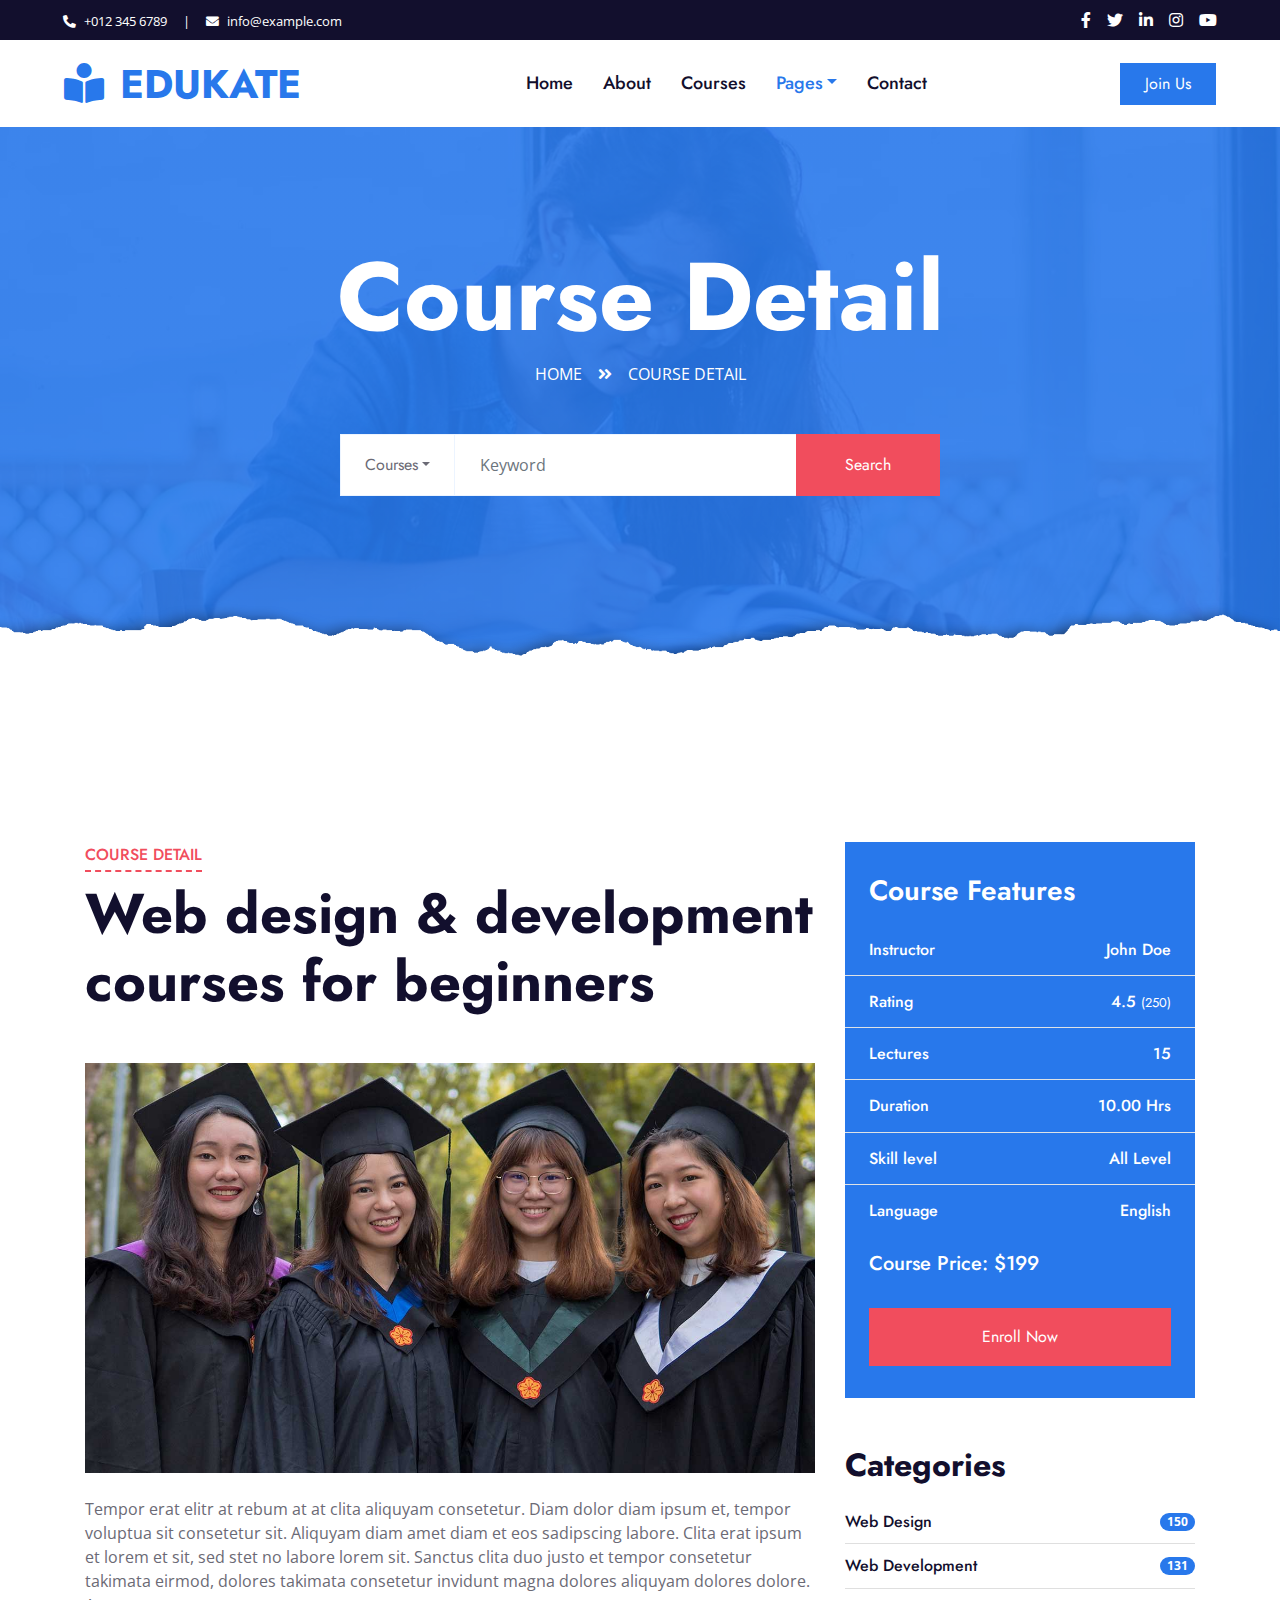
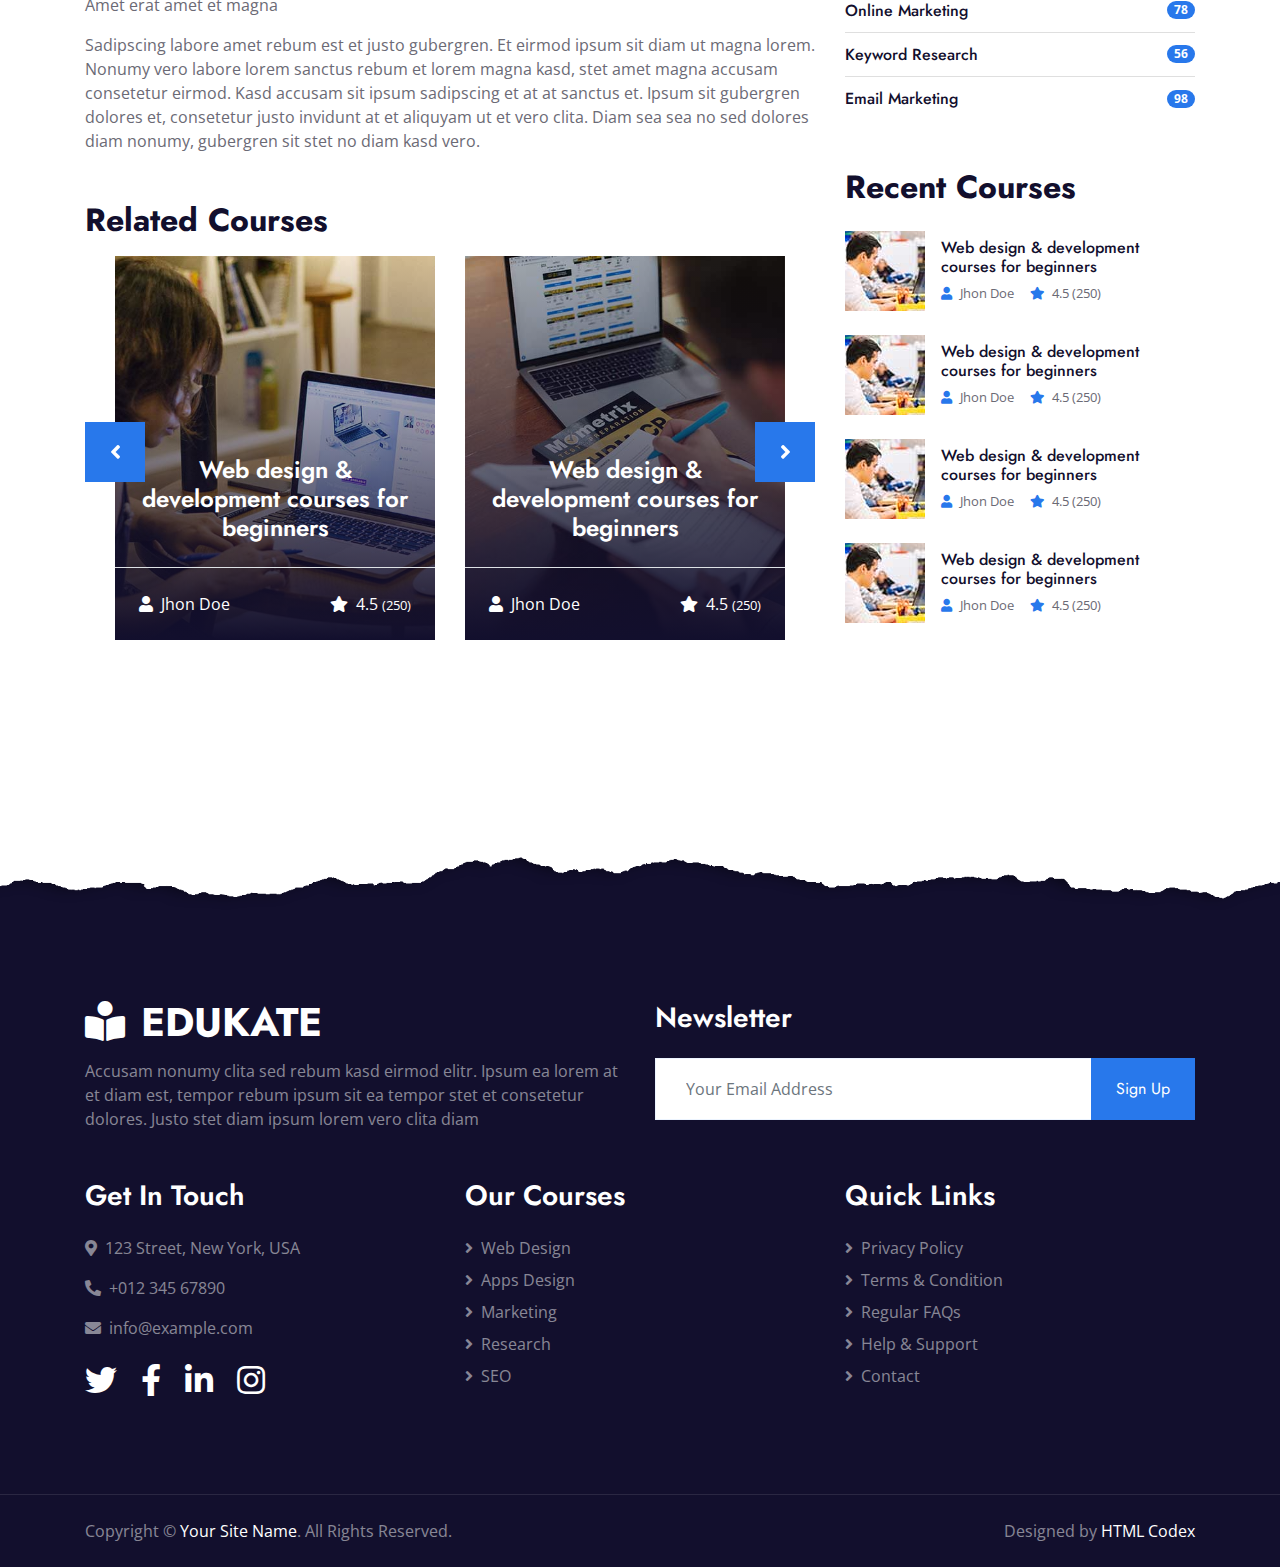
<file: detail.html>
<!DOCTYPE html>
<html lang="en">

<head>
    <meta charset="utf-8">
    <title>Edukate - Online Education Website Template</title>
    <meta content="width=device-width, initial-scale=1.0" name="viewport">
    <meta content="Free HTML Templates" name="keywords">
    <meta content="Free HTML Templates" name="description">

    <!-- Favicon -->
    <link href="img/favicon.ico" rel="icon">

    <!-- Google Web Fonts -->
    <link rel="preconnect" href="https://fonts.gstatic.com">
    <link href="https://fonts.googleapis.com/css2?family=Jost:wght@500;600;700&family=Open+Sans:wght@400;600&display=swap" rel="stylesheet"> 

    <!-- Font Awesome -->
    <link href="https://cdnjs.cloudflare.com/ajax/libs/font-awesome/5.10.0/css/all.min.css" rel="stylesheet">

    <!-- Libraries Stylesheet -->
    <link href="lib/owlcarousel/assets/owl.carousel.min.css" rel="stylesheet">

    <!-- Customized Bootstrap Stylesheet -->
    <link href="css/style.css" rel="stylesheet">
</head>

<body>
    <!-- Topbar Start -->
    <div class="container-fluid bg-dark">
        <div class="row py-2 px-lg-5">
            <div class="col-lg-6 text-center text-lg-left mb-2 mb-lg-0">
                <div class="d-inline-flex align-items-center text-white">
                    <small><i class="fa fa-phone-alt mr-2"></i>+012 345 6789</small>
                    <small class="px-3">|</small>
                    <small><i class="fa fa-envelope mr-2"></i>info@example.com</small>
                </div>
            </div>
            <div class="col-lg-6 text-center text-lg-right">
                <div class="d-inline-flex align-items-center">
                    <a class="text-white px-2" href="">
                        <i class="fab fa-facebook-f"></i>
                    </a>
                    <a class="text-white px-2" href="">
                        <i class="fab fa-twitter"></i>
                    </a>
                    <a class="text-white px-2" href="">
                        <i class="fab fa-linkedin-in"></i>
                    </a>
                    <a class="text-white px-2" href="">
                        <i class="fab fa-instagram"></i>
                    </a>
                    <a class="text-white pl-2" href="">
                        <i class="fab fa-youtube"></i>
                    </a>
                </div>
            </div>
        </div>
    </div>
    <!-- Topbar End -->


    <!-- Navbar Start -->
    <div class="container-fluid p-0">
        <nav class="navbar navbar-expand-lg bg-white navbar-light py-3 py-lg-0 px-lg-5">
            <a href="index.html" class="navbar-brand ml-lg-3">
                <h1 class="m-0 text-uppercase text-primary"><i class="fa fa-book-reader mr-3"></i>Edukate</h1>
            </a>
            <button type="button" class="navbar-toggler" data-toggle="collapse" data-target="#navbarCollapse">
                <span class="navbar-toggler-icon"></span>
            </button>
            <div class="collapse navbar-collapse justify-content-between px-lg-3" id="navbarCollapse">
                <div class="navbar-nav mx-auto py-0">
                    <a href="index.html" class="nav-item nav-link">Home</a>
                    <a href="about.html" class="nav-item nav-link">About</a>
                    <a href="course.html" class="nav-item nav-link">Courses</a>
                    <div class="nav-item dropdown">
                        <a href="#" class="nav-link dropdown-toggle active" data-toggle="dropdown">Pages</a>
                        <div class="dropdown-menu m-0">
                            <a href="detail.html" class="dropdown-item active">Course Detail</a>
                            <a href="feature.html" class="dropdown-item">Our Features</a>
                            <a href="team.html" class="dropdown-item">Instructors</a>
                            <a href="testimonial.html" class="dropdown-item">Testimonial</a>
                        </div>
                    </div>
                    <a href="contact.html" class="nav-item nav-link">Contact</a>
                </div>
                <a href="" class="btn btn-primary py-2 px-4 d-none d-lg-block">Join Us</a>
            </div>
        </nav>
    </div>
    <!-- Navbar End -->


    <!-- Header Start -->
    <div class="jumbotron jumbotron-fluid page-header position-relative overlay-bottom" style="margin-bottom: 90px;">
        <div class="container text-center py-5">
            <h1 class="text-white display-1">Course Detail</h1>
            <div class="d-inline-flex text-white mb-5">
                <p class="m-0 text-uppercase"><a class="text-white" href="">Home</a></p>
                <i class="fa fa-angle-double-right pt-1 px-3"></i>
                <p class="m-0 text-uppercase">Course Detail</p>
            </div>
            <div class="mx-auto mb-5" style="width: 100%; max-width: 600px;">
                <div class="input-group">
                    <div class="input-group-prepend">
                        <button class="btn btn-outline-light bg-white text-body px-4 dropdown-toggle" type="button" data-toggle="dropdown"
                            aria-haspopup="true" aria-expanded="false">Courses</button>
                        <div class="dropdown-menu">
                            <a class="dropdown-item" href="#">Courses 1</a>
                            <a class="dropdown-item" href="#">Courses 2</a>
                            <a class="dropdown-item" href="#">Courses 3</a>
                        </div>
                    </div>
                    <input type="text" class="form-control border-light" style="padding: 30px 25px;" placeholder="Keyword">
                    <div class="input-group-append">
                        <button class="btn btn-secondary px-4 px-lg-5">Search</button>
                    </div>
                </div>
            </div>
        </div>
    </div>
    <!-- Header End -->


    <!-- Detail Start -->
    <div class="container-fluid py-5">
        <div class="container py-5">
            <div class="row">
                <div class="col-lg-8">
                    <div class="mb-5">
                        <div class="section-title position-relative mb-5">
                            <h6 class="d-inline-block position-relative text-secondary text-uppercase pb-2">Course Detail</h6>
                            <h1 class="display-4">Web design & development courses for beginners</h1>
                        </div>
                        <img class="img-fluid rounded w-100 mb-4" src="img/header.jpg" alt="Image">
                        <p>Tempor erat elitr at rebum at at clita aliquyam consetetur. Diam dolor diam ipsum et, tempor voluptua sit consetetur sit. Aliquyam diam amet diam et eos sadipscing labore. Clita erat ipsum et lorem et sit, sed stet no labore lorem sit. Sanctus clita duo justo et tempor consetetur takimata eirmod, dolores takimata consetetur invidunt magna dolores aliquyam dolores dolore. Amet erat amet et magna</p>
                        
                        <p>Sadipscing labore amet rebum est et justo gubergren. Et eirmod ipsum sit diam ut magna lorem.
                            Nonumy vero labore lorem sanctus rebum et lorem magna kasd, stet amet magna accusam
                            consetetur eirmod. Kasd accusam sit ipsum sadipscing et at at sanctus et. Ipsum sit
                            gubergren dolores et, consetetur justo invidunt at et aliquyam ut et vero clita. Diam sea
                            sea no sed dolores diam nonumy, gubergren sit stet no diam kasd vero.</p>
                    </div>

                    <h2 class="mb-3">Related Courses</h2>
                    <div class="owl-carousel related-carousel position-relative" style="padding: 0 30px;">
                        <a class="courses-list-item position-relative d-block overflow-hidden mb-2" href="detail.html">
                            <img class="img-fluid" src="img/courses-1.jpg" alt="">
                            <div class="courses-text">
                                <h4 class="text-center text-white px-3">Web design & development courses for
                                    beginners</h4>
                                <div class="border-top w-100 mt-3">
                                    <div class="d-flex justify-content-between p-4">
                                        <span class="text-white"><i class="fa fa-user mr-2"></i>Jhon Doe</span>
                                        <span class="text-white"><i class="fa fa-star mr-2"></i>4.5
                                            <small>(250)</small></span>
                                    </div>
                                </div>
                            </div>
                        </a>
                        <a class="courses-list-item position-relative d-block overflow-hidden mb-2" href="detail.html">
                            <img class="img-fluid" src="img/courses-2.jpg" alt="">
                            <div class="courses-text">
                                <h4 class="text-center text-white px-3">Web design & development courses for
                                    beginners</h4>
                                <div class="border-top w-100 mt-3">
                                    <div class="d-flex justify-content-between p-4">
                                        <span class="text-white"><i class="fa fa-user mr-2"></i>Jhon Doe</span>
                                        <span class="text-white"><i class="fa fa-star mr-2"></i>4.5
                                            <small>(250)</small></span>
                                    </div>
                                </div>
                            </div>
                        </a>
                        <a class="courses-list-item position-relative d-block overflow-hidden mb-2" href="detail.html">
                            <img class="img-fluid" src="img/courses-3.jpg" alt="">
                            <div class="courses-text">
                                <h4 class="text-center text-white px-3">Web design & development courses for
                                    beginners</h4>
                                <div class="border-top w-100 mt-3">
                                    <div class="d-flex justify-content-between p-4">
                                        <span class="text-white"><i class="fa fa-user mr-2"></i>Jhon Doe</span>
                                        <span class="text-white"><i class="fa fa-star mr-2"></i>4.5
                                            <small>(250)</small></span>
                                    </div>
                                </div>
                            </div>
                        </a>
                    </div>
               </div>

                <div class="col-lg-4 mt-5 mt-lg-0">
                    <div class="bg-primary mb-5 py-3">
                        <h3 class="text-white py-3 px-4 m-0">Course Features</h3>
                        <div class="d-flex justify-content-between border-bottom px-4">
                            <h6 class="text-white my-3">Instructor</h6>
                            <h6 class="text-white my-3">John Doe</h6>
                        </div>
                        <div class="d-flex justify-content-between border-bottom px-4">
                            <h6 class="text-white my-3">Rating</h6>
                            <h6 class="text-white my-3">4.5 <small>(250)</small></h6>
                        </div>
                        <div class="d-flex justify-content-between border-bottom px-4">
                            <h6 class="text-white my-3">Lectures</h6>
                            <h6 class="text-white my-3">15</h6>
                        </div>
                        <div class="d-flex justify-content-between border-bottom px-4">
                            <h6 class="text-white my-3">Duration</h6>
                            <h6 class="text-white my-3">10.00 Hrs</h6>
                        </div>
                        <div class="d-flex justify-content-between border-bottom px-4">
                            <h6 class="text-white my-3">Skill level</h6>
                            <h6 class="text-white my-3">All Level</h6>
                        </div>
                        <div class="d-flex justify-content-between px-4">
                            <h6 class="text-white my-3">Language</h6>
                            <h6 class="text-white my-3">English</h6>
                        </div>
                        <h5 class="text-white py-3 px-4 m-0">Course Price: $199</h5>
                        <div class="py-3 px-4">
                            <a class="btn btn-block btn-secondary py-3 px-5" href="">Enroll Now</a>
                        </div>
                    </div>

                    <div class="mb-5">
                        <h2 class="mb-3">Categories</h2>
                        <ul class="list-group list-group-flush">
                            <li class="list-group-item d-flex justify-content-between align-items-center px-0">
                                <a href="" class="text-decoration-none h6 m-0">Web Design</a>
                                <span class="badge badge-primary badge-pill">150</span>
                            </li>
                            <li class="list-group-item d-flex justify-content-between align-items-center px-0">
                                <a href="" class="text-decoration-none h6 m-0">Web Development</a>
                                <span class="badge badge-primary badge-pill">131</span>
                            </li>
                            <li class="list-group-item d-flex justify-content-between align-items-center px-0">
                                <a href="" class="text-decoration-none h6 m-0">Online Marketing</a>
                                <span class="badge badge-primary badge-pill">78</span>
                            </li>
                            <li class="list-group-item d-flex justify-content-between align-items-center px-0">
                                <a href="" class="text-decoration-none h6 m-0">Keyword Research</a>
                                <span class="badge badge-primary badge-pill">56</span>
                            </li>
                            <li class="list-group-item d-flex justify-content-between align-items-center px-0">
                                <a href="" class="text-decoration-none h6 m-0">Email Marketing</a>
                                <span class="badge badge-primary badge-pill">98</span>
                            </li>
                        </ul>
                    </div>

                    <div class="mb-5">
                        <h2 class="mb-4">Recent Courses</h2>
                        <a class="d-flex align-items-center text-decoration-none mb-4" href="">
                            <img class="img-fluid rounded" src="img/courses-80x80.jpg" alt="">
                            <div class="pl-3">
                                <h6>Web design & development courses for beginners</h6>
                                <div class="d-flex">
                                    <small class="text-body mr-3"><i class="fa fa-user text-primary mr-2"></i>Jhon Doe</small>
                                    <small class="text-body"><i class="fa fa-star text-primary mr-2"></i>4.5 (250)</small>
                                </div>
                            </div>
                        </a>
                        <a class="d-flex align-items-center text-decoration-none mb-4" href="">
                            <img class="img-fluid rounded" src="img/courses-80x80.jpg" alt="">
                            <div class="pl-3">
                                <h6>Web design & development courses for beginners</h6>
                                <div class="d-flex">
                                    <small class="text-body mr-3"><i class="fa fa-user text-primary mr-2"></i>Jhon Doe</small>
                                    <small class="text-body"><i class="fa fa-star text-primary mr-2"></i>4.5 (250)</small>
                                </div>
                            </div>
                        </a>
                        <a class="d-flex align-items-center text-decoration-none mb-4" href="">
                            <img class="img-fluid rounded" src="img/courses-80x80.jpg" alt="">
                            <div class="pl-3">
                                <h6>Web design & development courses for beginners</h6>
                                <div class="d-flex">
                                    <small class="text-body mr-3"><i class="fa fa-user text-primary mr-2"></i>Jhon Doe</small>
                                    <small class="text-body"><i class="fa fa-star text-primary mr-2"></i>4.5 (250)</small>
                                </div>
                            </div>
                        </a>
                        <a class="d-flex align-items-center text-decoration-none" href="">
                            <img class="img-fluid rounded" src="img/courses-80x80.jpg" alt="">
                            <div class="pl-3">
                                <h6>Web design & development courses for beginners</h6>
                                <div class="d-flex">
                                    <small class="text-body mr-3"><i class="fa fa-user text-primary mr-2"></i>Jhon Doe</small>
                                    <small class="text-body"><i class="fa fa-star text-primary mr-2"></i>4.5 (250)</small>
                                </div>
                            </div>
                        </a>
                    </div>
                </div>
            </div>
        </div>
    </div>
    <!-- Detail End -->


    <!-- Footer Start -->
    <div class="container-fluid position-relative overlay-top bg-dark text-white-50 py-5" style="margin-top: 90px;">
        <div class="container mt-5 pt-5">
            <div class="row">
                <div class="col-md-6 mb-5">
                    <a href="index.html" class="navbar-brand">
                        <h1 class="mt-n2 text-uppercase text-white"><i class="fa fa-book-reader mr-3"></i>Edukate</h1>
                    </a>
                    <p class="m-0">Accusam nonumy clita sed rebum kasd eirmod elitr. Ipsum ea lorem at et diam est, tempor rebum ipsum sit ea tempor stet et consetetur dolores. Justo stet diam ipsum lorem vero clita diam</p>
                </div>
                <div class="col-md-6 mb-5">
                    <h3 class="text-white mb-4">Newsletter</h3>
                    <div class="w-100">
                        <div class="input-group">
                            <input type="text" class="form-control border-light" style="padding: 30px;" placeholder="Your Email Address">
                            <div class="input-group-append">
                                <button class="btn btn-primary px-4">Sign Up</button>
                            </div>
                        </div>
                    </div>
                </div>
            </div>
            <div class="row">
                <div class="col-md-4 mb-5">
                    <h3 class="text-white mb-4">Get In Touch</h3>
                    <p><i class="fa fa-map-marker-alt mr-2"></i>123 Street, New York, USA</p>
                    <p><i class="fa fa-phone-alt mr-2"></i>+012 345 67890</p>
                    <p><i class="fa fa-envelope mr-2"></i>info@example.com</p>
                    <div class="d-flex justify-content-start mt-4">
                        <a class="text-white mr-4" href="#"><i class="fab fa-2x fa-twitter"></i></a>
                        <a class="text-white mr-4" href="#"><i class="fab fa-2x fa-facebook-f"></i></a>
                        <a class="text-white mr-4" href="#"><i class="fab fa-2x fa-linkedin-in"></i></a>
                        <a class="text-white" href="#"><i class="fab fa-2x fa-instagram"></i></a>
                    </div>
                </div>
                <div class="col-md-4 mb-5">
                    <h3 class="text-white mb-4">Our Courses</h3>
                    <div class="d-flex flex-column justify-content-start">
                        <a class="text-white-50 mb-2" href="#"><i class="fa fa-angle-right mr-2"></i>Web Design</a>
                        <a class="text-white-50 mb-2" href="#"><i class="fa fa-angle-right mr-2"></i>Apps Design</a>
                        <a class="text-white-50 mb-2" href="#"><i class="fa fa-angle-right mr-2"></i>Marketing</a>
                        <a class="text-white-50 mb-2" href="#"><i class="fa fa-angle-right mr-2"></i>Research</a>
                        <a class="text-white-50" href="#"><i class="fa fa-angle-right mr-2"></i>SEO</a>
                    </div>
                </div>
                <div class="col-md-4 mb-5">
                    <h3 class="text-white mb-4">Quick Links</h3>
                    <div class="d-flex flex-column justify-content-start">
                        <a class="text-white-50 mb-2" href="#"><i class="fa fa-angle-right mr-2"></i>Privacy Policy</a>
                        <a class="text-white-50 mb-2" href="#"><i class="fa fa-angle-right mr-2"></i>Terms & Condition</a>
                        <a class="text-white-50 mb-2" href="#"><i class="fa fa-angle-right mr-2"></i>Regular FAQs</a>
                        <a class="text-white-50 mb-2" href="#"><i class="fa fa-angle-right mr-2"></i>Help & Support</a>
                        <a class="text-white-50" href="#"><i class="fa fa-angle-right mr-2"></i>Contact</a>
                    </div>
                </div>
            </div>
        </div>
    </div>
    <div class="container-fluid bg-dark text-white-50 border-top py-4" style="border-color: rgba(256, 256, 256, .1) !important;">
        <div class="container">
            <div class="row">
                <div class="col-md-6 text-center text-md-left mb-3 mb-md-0">
                    <p class="m-0">Copyright &copy; <a class="text-white" href="#">Your Site Name</a>. All Rights Reserved.
                    </p>
                </div>
                <div class="col-md-6 text-center text-md-right">
                    <p class="m-0">Designed by <a class="text-white" href="https://htmlcodex.com">HTML Codex</a>
                    </p>
                </div>
            </div>
        </div>
    </div>
    <!-- Footer End -->


    <!-- Back to Top -->
    <a href="#" class="btn btn-lg btn-primary rounded-0 btn-lg-square back-to-top"><i class="fa fa-angle-double-up"></i></a>


    <!-- JavaScript Libraries -->
    <script src="https://code.jquery.com/jquery-3.4.1.min.js"></script>
    <script src="https://stackpath.bootstrapcdn.com/bootstrap/4.4.1/js/bootstrap.bundle.min.js"></script>
    <script src="lib/easing/easing.min.js"></script>
    <script src="lib/waypoints/waypoints.min.js"></script>
    <script src="lib/counterup/counterup.min.js"></script>
    <script src="lib/owlcarousel/owl.carousel.min.js"></script>

    <!-- Template Javascript -->
    <script src="js/main.js"></script>
</body>

</html>
</file>
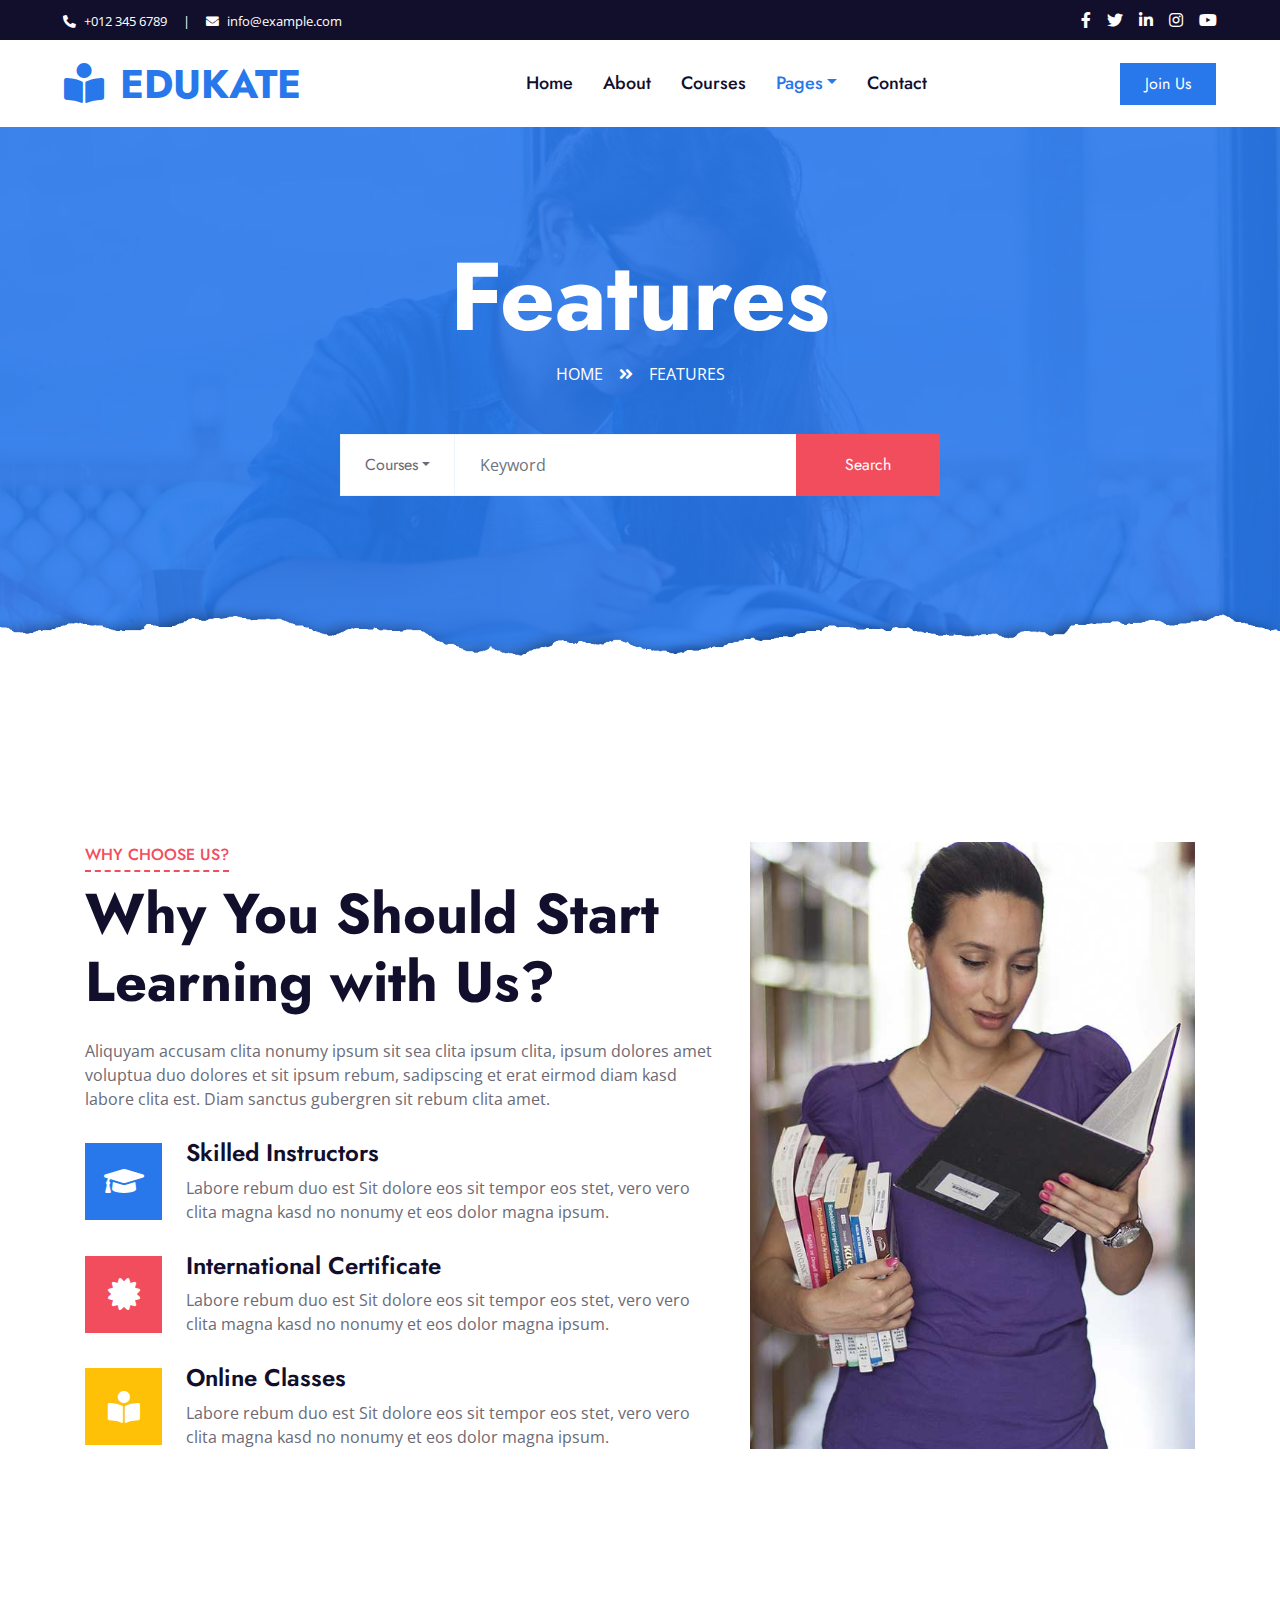
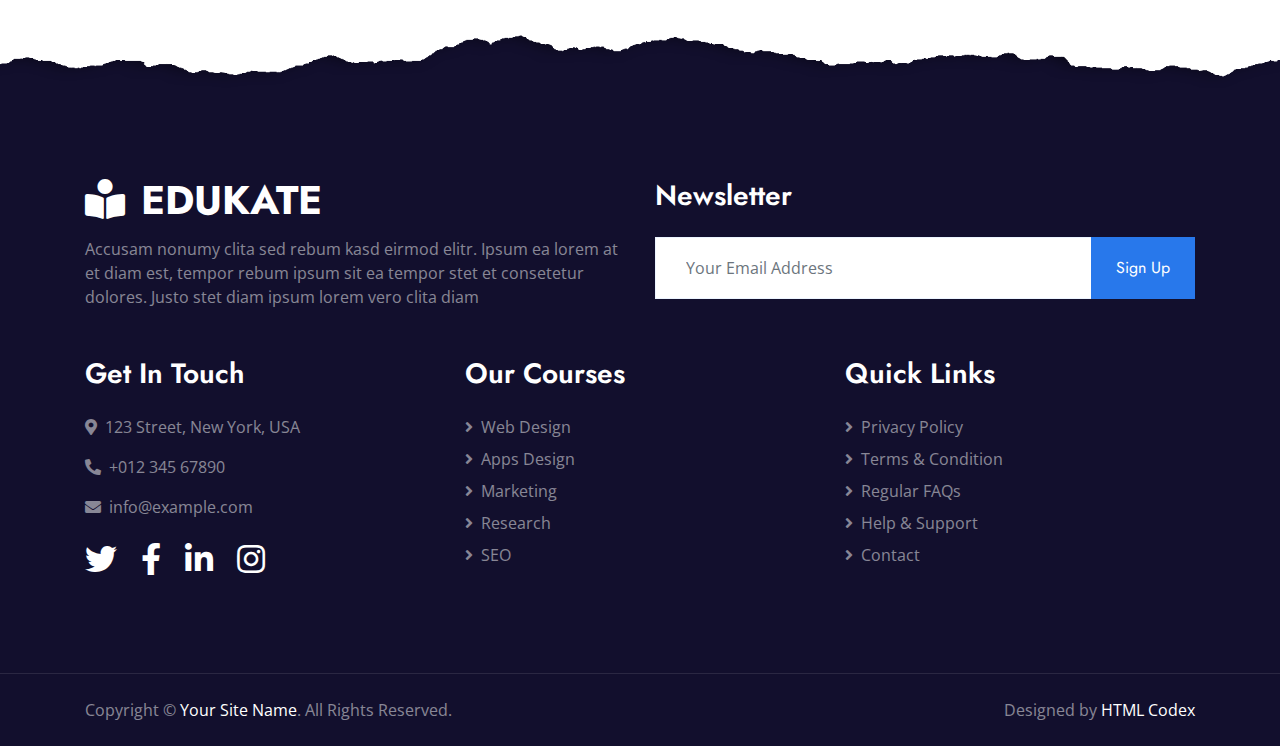
<file: feature.html>
<!DOCTYPE html>
<html lang="en">

<head>
    <meta charset="utf-8">
    <title>Edukate - Online Education Website Template</title>
    <meta content="width=device-width, initial-scale=1.0" name="viewport">
    <meta content="Free HTML Templates" name="keywords">
    <meta content="Free HTML Templates" name="description">

    <!-- Favicon -->
    <link href="img/favicon.ico" rel="icon">

    <!-- Google Web Fonts -->
    <link rel="preconnect" href="https://fonts.gstatic.com">
    <link href="https://fonts.googleapis.com/css2?family=Jost:wght@500;600;700&family=Open+Sans:wght@400;600&display=swap" rel="stylesheet"> 

    <!-- Font Awesome -->
    <link href="https://cdnjs.cloudflare.com/ajax/libs/font-awesome/5.10.0/css/all.min.css" rel="stylesheet">

    <!-- Libraries Stylesheet -->
    <link href="lib/owlcarousel/assets/owl.carousel.min.css" rel="stylesheet">

    <!-- Customized Bootstrap Stylesheet -->
    <link href="css/style.css" rel="stylesheet">
</head>

<body>
    <!-- Topbar Start -->
    <div class="container-fluid bg-dark">
        <div class="row py-2 px-lg-5">
            <div class="col-lg-6 text-center text-lg-left mb-2 mb-lg-0">
                <div class="d-inline-flex align-items-center text-white">
                    <small><i class="fa fa-phone-alt mr-2"></i>+012 345 6789</small>
                    <small class="px-3">|</small>
                    <small><i class="fa fa-envelope mr-2"></i>info@example.com</small>
                </div>
            </div>
            <div class="col-lg-6 text-center text-lg-right">
                <div class="d-inline-flex align-items-center">
                    <a class="text-white px-2" href="">
                        <i class="fab fa-facebook-f"></i>
                    </a>
                    <a class="text-white px-2" href="">
                        <i class="fab fa-twitter"></i>
                    </a>
                    <a class="text-white px-2" href="">
                        <i class="fab fa-linkedin-in"></i>
                    </a>
                    <a class="text-white px-2" href="">
                        <i class="fab fa-instagram"></i>
                    </a>
                    <a class="text-white pl-2" href="">
                        <i class="fab fa-youtube"></i>
                    </a>
                </div>
            </div>
        </div>
    </div>
    <!-- Topbar End -->


    <!-- Navbar Start -->
    <div class="container-fluid p-0">
        <nav class="navbar navbar-expand-lg bg-white navbar-light py-3 py-lg-0 px-lg-5">
            <a href="index.html" class="navbar-brand ml-lg-3">
                <h1 class="m-0 text-uppercase text-primary"><i class="fa fa-book-reader mr-3"></i>Edukate</h1>
            </a>
            <button type="button" class="navbar-toggler" data-toggle="collapse" data-target="#navbarCollapse">
                <span class="navbar-toggler-icon"></span>
            </button>
            <div class="collapse navbar-collapse justify-content-between px-lg-3" id="navbarCollapse">
                <div class="navbar-nav mx-auto py-0">
                    <a href="index.html" class="nav-item nav-link">Home</a>
                    <a href="about.html" class="nav-item nav-link">About</a>
                    <a href="course.html" class="nav-item nav-link">Courses</a>
                    <div class="nav-item dropdown">
                        <a href="#" class="nav-link dropdown-toggle active" data-toggle="dropdown">Pages</a>
                        <div class="dropdown-menu m-0">
                            <a href="detail.html" class="dropdown-item">Course Detail</a>
                            <a href="feature.html" class="dropdown-item active">Our Features</a>
                            <a href="team.html" class="dropdown-item">Instructors</a>
                            <a href="testimonial.html" class="dropdown-item">Testimonial</a>
                        </div>
                    </div>
                    <a href="contact.html" class="nav-item nav-link">Contact</a>
                </div>
                <a href="" class="btn btn-primary py-2 px-4 d-none d-lg-block">Join Us</a>
            </div>
        </nav>
    </div>
    <!-- Navbar End -->


    <!-- Header Start -->
    <div class="jumbotron jumbotron-fluid page-header position-relative overlay-bottom" style="margin-bottom: 90px;">
        <div class="container text-center py-5">
            <h1 class="text-white display-1">Features</h1>
            <div class="d-inline-flex text-white mb-5">
                <p class="m-0 text-uppercase"><a class="text-white" href="">Home</a></p>
                <i class="fa fa-angle-double-right pt-1 px-3"></i>
                <p class="m-0 text-uppercase">Features</p>
            </div>
            <div class="mx-auto mb-5" style="width: 100%; max-width: 600px;">
                <div class="input-group">
                    <div class="input-group-prepend">
                        <button class="btn btn-outline-light bg-white text-body px-4 dropdown-toggle" type="button" data-toggle="dropdown"
                            aria-haspopup="true" aria-expanded="false">Courses</button>
                        <div class="dropdown-menu">
                            <a class="dropdown-item" href="#">Courses 1</a>
                            <a class="dropdown-item" href="#">Courses 2</a>
                            <a class="dropdown-item" href="#">Courses 3</a>
                        </div>
                    </div>
                    <input type="text" class="form-control border-light" style="padding: 30px 25px;" placeholder="Keyword">
                    <div class="input-group-append">
                        <button class="btn btn-secondary px-4 px-lg-5">Search</button>
                    </div>
                </div>
            </div>
        </div>
    </div>
    <!-- Header End -->


    <!-- Feature Start -->
    <div class="container-fluid py-5">
        <div class="container py-5">
            <div class="row">
                <div class="col-lg-7 mb-5 mb-lg-0">
                    <div class="section-title position-relative mb-4">
                        <h6 class="d-inline-block position-relative text-secondary text-uppercase pb-2">Why Choose Us?</h6>
                        <h1 class="display-4">Why You Should Start Learning with Us?</h1>
                    </div>
                    <p class="mb-4 pb-2">Aliquyam accusam clita nonumy ipsum sit sea clita ipsum clita, ipsum dolores amet voluptua duo dolores et sit ipsum rebum, sadipscing et erat eirmod diam kasd labore clita est. Diam sanctus gubergren sit rebum clita amet.</p>
                    <div class="d-flex mb-3">
                        <div class="btn-icon bg-primary mr-4">
                            <i class="fa fa-2x fa-graduation-cap text-white"></i>
                        </div>
                        <div class="mt-n1">
                            <h4>Skilled Instructors</h4>
                            <p>Labore rebum duo est Sit dolore eos sit tempor eos stet, vero vero clita magna kasd no nonumy et eos dolor magna ipsum.</p>
                        </div>
                    </div>
                    <div class="d-flex mb-3">
                        <div class="btn-icon bg-secondary mr-4">
                            <i class="fa fa-2x fa-certificate text-white"></i>
                        </div>
                        <div class="mt-n1">
                            <h4>International Certificate</h4>
                            <p>Labore rebum duo est Sit dolore eos sit tempor eos stet, vero vero clita magna kasd no nonumy et eos dolor magna ipsum.</p>
                        </div>
                    </div>
                    <div class="d-flex">
                        <div class="btn-icon bg-warning mr-4">
                            <i class="fa fa-2x fa-book-reader text-white"></i>
                        </div>
                        <div class="mt-n1">
                            <h4>Online Classes</h4>
                            <p class="m-0">Labore rebum duo est Sit dolore eos sit tempor eos stet, vero vero clita magna kasd no nonumy et eos dolor magna ipsum.</p>
                        </div>
                    </div>
                </div>
                <div class="col-lg-5" style="min-height: 500px;">
                    <div class="position-relative h-100">
                        <img class="position-absolute w-100 h-100" src="img/feature.jpg" style="object-fit: cover;">
                    </div>
                </div>
            </div>
        </div>
    </div>
    <!-- Feature Start -->


    <!-- Footer Start -->
    <div class="container-fluid position-relative overlay-top bg-dark text-white-50 py-5" style="margin-top: 90px;">
        <div class="container mt-5 pt-5">
            <div class="row">
                <div class="col-md-6 mb-5">
                    <a href="index.html" class="navbar-brand">
                        <h1 class="mt-n2 text-uppercase text-white"><i class="fa fa-book-reader mr-3"></i>Edukate</h1>
                    </a>
                    <p class="m-0">Accusam nonumy clita sed rebum kasd eirmod elitr. Ipsum ea lorem at et diam est, tempor rebum ipsum sit ea tempor stet et consetetur dolores. Justo stet diam ipsum lorem vero clita diam</p>
                </div>
                <div class="col-md-6 mb-5">
                    <h3 class="text-white mb-4">Newsletter</h3>
                    <div class="w-100">
                        <div class="input-group">
                            <input type="text" class="form-control border-light" style="padding: 30px;" placeholder="Your Email Address">
                            <div class="input-group-append">
                                <button class="btn btn-primary px-4">Sign Up</button>
                            </div>
                        </div>
                    </div>
                </div>
            </div>
            <div class="row">
                <div class="col-md-4 mb-5">
                    <h3 class="text-white mb-4">Get In Touch</h3>
                    <p><i class="fa fa-map-marker-alt mr-2"></i>123 Street, New York, USA</p>
                    <p><i class="fa fa-phone-alt mr-2"></i>+012 345 67890</p>
                    <p><i class="fa fa-envelope mr-2"></i>info@example.com</p>
                    <div class="d-flex justify-content-start mt-4">
                        <a class="text-white mr-4" href="#"><i class="fab fa-2x fa-twitter"></i></a>
                        <a class="text-white mr-4" href="#"><i class="fab fa-2x fa-facebook-f"></i></a>
                        <a class="text-white mr-4" href="#"><i class="fab fa-2x fa-linkedin-in"></i></a>
                        <a class="text-white" href="#"><i class="fab fa-2x fa-instagram"></i></a>
                    </div>
                </div>
                <div class="col-md-4 mb-5">
                    <h3 class="text-white mb-4">Our Courses</h3>
                    <div class="d-flex flex-column justify-content-start">
                        <a class="text-white-50 mb-2" href="#"><i class="fa fa-angle-right mr-2"></i>Web Design</a>
                        <a class="text-white-50 mb-2" href="#"><i class="fa fa-angle-right mr-2"></i>Apps Design</a>
                        <a class="text-white-50 mb-2" href="#"><i class="fa fa-angle-right mr-2"></i>Marketing</a>
                        <a class="text-white-50 mb-2" href="#"><i class="fa fa-angle-right mr-2"></i>Research</a>
                        <a class="text-white-50" href="#"><i class="fa fa-angle-right mr-2"></i>SEO</a>
                    </div>
                </div>
                <div class="col-md-4 mb-5">
                    <h3 class="text-white mb-4">Quick Links</h3>
                    <div class="d-flex flex-column justify-content-start">
                        <a class="text-white-50 mb-2" href="#"><i class="fa fa-angle-right mr-2"></i>Privacy Policy</a>
                        <a class="text-white-50 mb-2" href="#"><i class="fa fa-angle-right mr-2"></i>Terms & Condition</a>
                        <a class="text-white-50 mb-2" href="#"><i class="fa fa-angle-right mr-2"></i>Regular FAQs</a>
                        <a class="text-white-50 mb-2" href="#"><i class="fa fa-angle-right mr-2"></i>Help & Support</a>
                        <a class="text-white-50" href="#"><i class="fa fa-angle-right mr-2"></i>Contact</a>
                    </div>
                </div>
            </div>
        </div>
    </div>
    <div class="container-fluid bg-dark text-white-50 border-top py-4" style="border-color: rgba(256, 256, 256, .1) !important;">
        <div class="container">
            <div class="row">
                <div class="col-md-6 text-center text-md-left mb-3 mb-md-0">
                    <p class="m-0">Copyright &copy; <a class="text-white" href="#">Your Site Name</a>. All Rights Reserved.
                    </p>
                </div>
                <div class="col-md-6 text-center text-md-right">
                    <p class="m-0">Designed by <a class="text-white" href="https://htmlcodex.com">HTML Codex</a>
                    </p>
                </div>
            </div>
        </div>
    </div>
    <!-- Footer End -->


    <!-- Back to Top -->
    <a href="#" class="btn btn-lg btn-primary rounded-0 btn-lg-square back-to-top"><i class="fa fa-angle-double-up"></i></a>


    <!-- JavaScript Libraries -->
    <script src="https://code.jquery.com/jquery-3.4.1.min.js"></script>
    <script src="https://stackpath.bootstrapcdn.com/bootstrap/4.4.1/js/bootstrap.bundle.min.js"></script>
    <script src="lib/easing/easing.min.js"></script>
    <script src="lib/waypoints/waypoints.min.js"></script>
    <script src="lib/counterup/counterup.min.js"></script>
    <script src="lib/owlcarousel/owl.carousel.min.js"></script>

    <!-- Template Javascript -->
    <script src="js/main.js"></script>
</body>

</html>
</file>
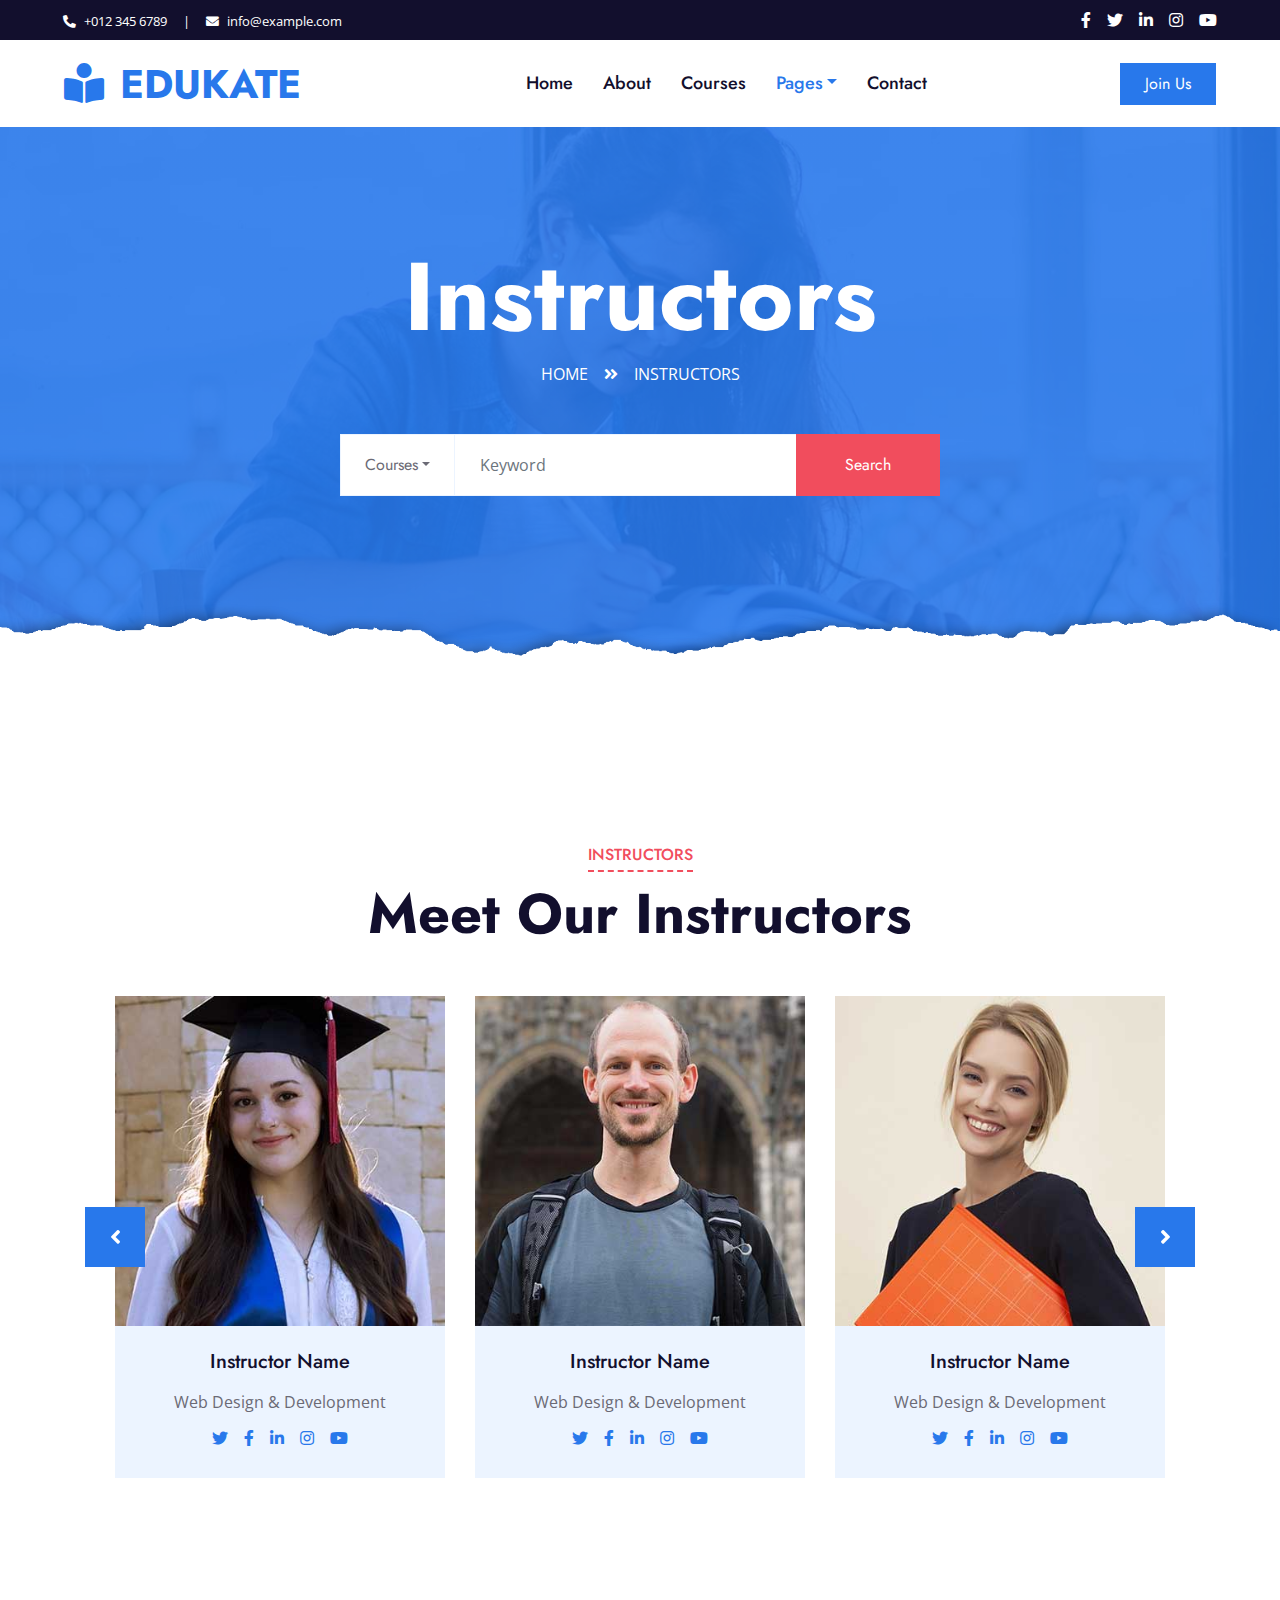
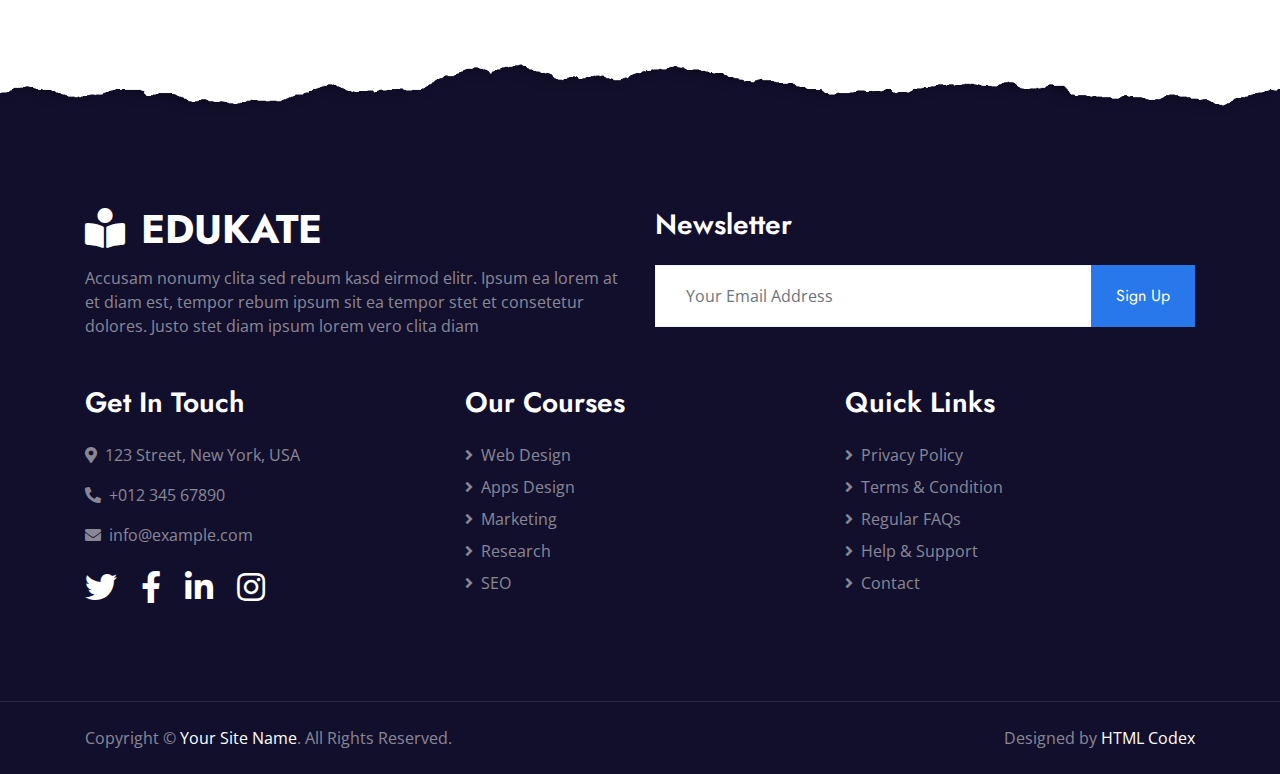
<file: team.html>
<!DOCTYPE html>
<html lang="en">

<head>
    <meta charset="utf-8">
    <title>Edukate - Online Education Website Template</title>
    <meta content="width=device-width, initial-scale=1.0" name="viewport">
    <meta content="Free HTML Templates" name="keywords">
    <meta content="Free HTML Templates" name="description">

    <!-- Favicon -->
    <link href="img/favicon.ico" rel="icon">

    <!-- Google Web Fonts -->
    <link rel="preconnect" href="https://fonts.gstatic.com">
    <link href="https://fonts.googleapis.com/css2?family=Jost:wght@500;600;700&family=Open+Sans:wght@400;600&display=swap" rel="stylesheet"> 

    <!-- Font Awesome -->
    <link href="https://cdnjs.cloudflare.com/ajax/libs/font-awesome/5.10.0/css/all.min.css" rel="stylesheet">

    <!-- Libraries Stylesheet -->
    <link href="lib/owlcarousel/assets/owl.carousel.min.css" rel="stylesheet">

    <!-- Customized Bootstrap Stylesheet -->
    <link href="css/style.css" rel="stylesheet">
</head>

<body>
    <!-- Topbar Start -->
    <div class="container-fluid bg-dark">
        <div class="row py-2 px-lg-5">
            <div class="col-lg-6 text-center text-lg-left mb-2 mb-lg-0">
                <div class="d-inline-flex align-items-center text-white">
                    <small><i class="fa fa-phone-alt mr-2"></i>+012 345 6789</small>
                    <small class="px-3">|</small>
                    <small><i class="fa fa-envelope mr-2"></i>info@example.com</small>
                </div>
            </div>
            <div class="col-lg-6 text-center text-lg-right">
                <div class="d-inline-flex align-items-center">
                    <a class="text-white px-2" href="">
                        <i class="fab fa-facebook-f"></i>
                    </a>
                    <a class="text-white px-2" href="">
                        <i class="fab fa-twitter"></i>
                    </a>
                    <a class="text-white px-2" href="">
                        <i class="fab fa-linkedin-in"></i>
                    </a>
                    <a class="text-white px-2" href="">
                        <i class="fab fa-instagram"></i>
                    </a>
                    <a class="text-white pl-2" href="">
                        <i class="fab fa-youtube"></i>
                    </a>
                </div>
            </div>
        </div>
    </div>
    <!-- Topbar End -->


    <!-- Navbar Start -->
    <div class="container-fluid p-0">
        <nav class="navbar navbar-expand-lg bg-white navbar-light py-3 py-lg-0 px-lg-5">
            <a href="index.html" class="navbar-brand ml-lg-3">
                <h1 class="m-0 text-uppercase text-primary"><i class="fa fa-book-reader mr-3"></i>Edukate</h1>
            </a>
            <button type="button" class="navbar-toggler" data-toggle="collapse" data-target="#navbarCollapse">
                <span class="navbar-toggler-icon"></span>
            </button>
            <div class="collapse navbar-collapse justify-content-between px-lg-3" id="navbarCollapse">
                <div class="navbar-nav mx-auto py-0">
                    <a href="index.html" class="nav-item nav-link">Home</a>
                    <a href="about.html" class="nav-item nav-link">About</a>
                    <a href="course.html" class="nav-item nav-link">Courses</a>
                    <div class="nav-item dropdown">
                        <a href="#" class="nav-link dropdown-toggle active" data-toggle="dropdown">Pages</a>
                        <div class="dropdown-menu m-0">
                            <a href="detail.html" class="dropdown-item">Course Detail</a>
                            <a href="feature.html" class="dropdown-item">Our Features</a>
                            <a href="team.html" class="dropdown-item active">Instructors</a>
                            <a href="testimonial.html" class="dropdown-item">Testimonial</a>
                        </div>
                    </div>
                    <a href="contact.html" class="nav-item nav-link">Contact</a>
                </div>
                <a href="" class="btn btn-primary py-2 px-4 d-none d-lg-block">Join Us</a>
            </div>
        </nav>
    </div>
    <!-- Navbar End -->


    <!-- Header Start -->
    <div class="jumbotron jumbotron-fluid page-header position-relative overlay-bottom" style="margin-bottom: 90px;">
        <div class="container text-center py-5">
            <h1 class="text-white display-1">Instructors</h1>
            <div class="d-inline-flex text-white mb-5">
                <p class="m-0 text-uppercase"><a class="text-white" href="">Home</a></p>
                <i class="fa fa-angle-double-right pt-1 px-3"></i>
                <p class="m-0 text-uppercase">Instructors</p>
            </div>
            <div class="mx-auto mb-5" style="width: 100%; max-width: 600px;">
                <div class="input-group">
                    <div class="input-group-prepend">
                        <button class="btn btn-outline-light bg-white text-body px-4 dropdown-toggle" type="button" data-toggle="dropdown"
                            aria-haspopup="true" aria-expanded="false">Courses</button>
                        <div class="dropdown-menu">
                            <a class="dropdown-item" href="#">Courses 1</a>
                            <a class="dropdown-item" href="#">Courses 2</a>
                            <a class="dropdown-item" href="#">Courses 3</a>
                        </div>
                    </div>
                    <input type="text" class="form-control border-light" style="padding: 30px 25px;" placeholder="Keyword">
                    <div class="input-group-append">
                        <button class="btn btn-secondary px-4 px-lg-5">Search</button>
                    </div>
                </div>
            </div>
        </div>
    </div>
    <!-- Header End -->


    <!-- Team Start -->
    <div class="container-fluid py-5">
        <div class="container py-5">
            <div class="section-title text-center position-relative mb-5">
                <h6 class="d-inline-block position-relative text-secondary text-uppercase pb-2">Instructors</h6>
                <h1 class="display-4">Meet Our Instructors</h1>
            </div>
            <div class="owl-carousel team-carousel position-relative" style="padding: 0 30px;">
                <div class="team-item">
                    <img class="img-fluid w-100" src="img/team-1.jpg" alt="">
                    <div class="bg-light text-center p-4">
                        <h5 class="mb-3">Instructor Name</h5>
                        <p class="mb-2">Web Design & Development</p>
                        <div class="d-flex justify-content-center">
                            <a class="mx-1 p-1" href="#"><i class="fab fa-twitter"></i></a>
                            <a class="mx-1 p-1" href="#"><i class="fab fa-facebook-f"></i></a>
                            <a class="mx-1 p-1" href="#"><i class="fab fa-linkedin-in"></i></a>
                            <a class="mx-1 p-1" href="#"><i class="fab fa-instagram"></i></a>
                            <a class="mx-1 p-1" href="#"><i class="fab fa-youtube"></i></a>
                        </div>
                    </div>
                </div>
                <div class="team-item">
                    <img class="img-fluid w-100" src="img/team-2.jpg" alt="">
                    <div class="bg-light text-center p-4">
                        <h5 class="mb-3">Instructor Name</h5>
                        <p class="mb-2">Web Design & Development</p>
                        <div class="d-flex justify-content-center">
                            <a class="mx-1 p-1" href="#"><i class="fab fa-twitter"></i></a>
                            <a class="mx-1 p-1" href="#"><i class="fab fa-facebook-f"></i></a>
                            <a class="mx-1 p-1" href="#"><i class="fab fa-linkedin-in"></i></a>
                            <a class="mx-1 p-1" href="#"><i class="fab fa-instagram"></i></a>
                            <a class="mx-1 p-1" href="#"><i class="fab fa-youtube"></i></a>
                        </div>
                    </div>
                </div>
                <div class="team-item">
                    <img class="img-fluid w-100" src="img/team-3.jpg" alt="">
                    <div class="bg-light text-center p-4">
                        <h5 class="mb-3">Instructor Name</h5>
                        <p class="mb-2">Web Design & Development</p>
                        <div class="d-flex justify-content-center">
                            <a class="mx-1 p-1" href="#"><i class="fab fa-twitter"></i></a>
                            <a class="mx-1 p-1" href="#"><i class="fab fa-facebook-f"></i></a>
                            <a class="mx-1 p-1" href="#"><i class="fab fa-linkedin-in"></i></a>
                            <a class="mx-1 p-1" href="#"><i class="fab fa-instagram"></i></a>
                            <a class="mx-1 p-1" href="#"><i class="fab fa-youtube"></i></a>
                        </div>
                    </div>
                </div>
                <div class="team-item">
                    <img class="img-fluid w-100" src="img/team-4.jpg" alt="">
                    <div class="bg-light text-center p-4">
                        <h5 class="mb-3">Instructor Name</h5>
                        <p class="mb-2">Web Design & Development</p>
                        <div class="d-flex justify-content-center">
                            <a class="mx-1 p-1" href="#"><i class="fab fa-twitter"></i></a>
                            <a class="mx-1 p-1" href="#"><i class="fab fa-facebook-f"></i></a>
                            <a class="mx-1 p-1" href="#"><i class="fab fa-linkedin-in"></i></a>
                            <a class="mx-1 p-1" href="#"><i class="fab fa-instagram"></i></a>
                            <a class="mx-1 p-1" href="#"><i class="fab fa-youtube"></i></a>
                        </div>
                    </div>
                </div>
            </div>
        </div>
    </div>
    <!-- Team End -->


    <!-- Footer Start -->
    <div class="container-fluid position-relative overlay-top bg-dark text-white-50 py-5" style="margin-top: 90px;">
        <div class="container mt-5 pt-5">
            <div class="row">
                <div class="col-md-6 mb-5">
                    <a href="index.html" class="navbar-brand">
                        <h1 class="mt-n2 text-uppercase text-white"><i class="fa fa-book-reader mr-3"></i>Edukate</h1>
                    </a>
                    <p class="m-0">Accusam nonumy clita sed rebum kasd eirmod elitr. Ipsum ea lorem at et diam est, tempor rebum ipsum sit ea tempor stet et consetetur dolores. Justo stet diam ipsum lorem vero clita diam</p>
                </div>
                <div class="col-md-6 mb-5">
                    <h3 class="text-white mb-4">Newsletter</h3>
                    <div class="w-100">
                        <div class="input-group">
                            <input type="text" class="form-control border-light" style="padding: 30px;" placeholder="Your Email Address">
                            <div class="input-group-append">
                                <button class="btn btn-primary px-4">Sign Up</button>
                            </div>
                        </div>
                    </div>
                </div>
            </div>
            <div class="row">
                <div class="col-md-4 mb-5">
                    <h3 class="text-white mb-4">Get In Touch</h3>
                    <p><i class="fa fa-map-marker-alt mr-2"></i>123 Street, New York, USA</p>
                    <p><i class="fa fa-phone-alt mr-2"></i>+012 345 67890</p>
                    <p><i class="fa fa-envelope mr-2"></i>info@example.com</p>
                    <div class="d-flex justify-content-start mt-4">
                        <a class="text-white mr-4" href="#"><i class="fab fa-2x fa-twitter"></i></a>
                        <a class="text-white mr-4" href="#"><i class="fab fa-2x fa-facebook-f"></i></a>
                        <a class="text-white mr-4" href="#"><i class="fab fa-2x fa-linkedin-in"></i></a>
                        <a class="text-white" href="#"><i class="fab fa-2x fa-instagram"></i></a>
                    </div>
                </div>
                <div class="col-md-4 mb-5">
                    <h3 class="text-white mb-4">Our Courses</h3>
                    <div class="d-flex flex-column justify-content-start">
                        <a class="text-white-50 mb-2" href="#"><i class="fa fa-angle-right mr-2"></i>Web Design</a>
                        <a class="text-white-50 mb-2" href="#"><i class="fa fa-angle-right mr-2"></i>Apps Design</a>
                        <a class="text-white-50 mb-2" href="#"><i class="fa fa-angle-right mr-2"></i>Marketing</a>
                        <a class="text-white-50 mb-2" href="#"><i class="fa fa-angle-right mr-2"></i>Research</a>
                        <a class="text-white-50" href="#"><i class="fa fa-angle-right mr-2"></i>SEO</a>
                    </div>
                </div>
                <div class="col-md-4 mb-5">
                    <h3 class="text-white mb-4">Quick Links</h3>
                    <div class="d-flex flex-column justify-content-start">
                        <a class="text-white-50 mb-2" href="#"><i class="fa fa-angle-right mr-2"></i>Privacy Policy</a>
                        <a class="text-white-50 mb-2" href="#"><i class="fa fa-angle-right mr-2"></i>Terms & Condition</a>
                        <a class="text-white-50 mb-2" href="#"><i class="fa fa-angle-right mr-2"></i>Regular FAQs</a>
                        <a class="text-white-50 mb-2" href="#"><i class="fa fa-angle-right mr-2"></i>Help & Support</a>
                        <a class="text-white-50" href="#"><i class="fa fa-angle-right mr-2"></i>Contact</a>
                    </div>
                </div>
            </div>
        </div>
    </div>
    <div class="container-fluid bg-dark text-white-50 border-top py-4" style="border-color: rgba(256, 256, 256, .1) !important;">
        <div class="container">
            <div class="row">
                <div class="col-md-6 text-center text-md-left mb-3 mb-md-0">
                    <p class="m-0">Copyright &copy; <a class="text-white" href="#">Your Site Name</a>. All Rights Reserved.
                    </p>
                </div>
                <div class="col-md-6 text-center text-md-right">
                    <p class="m-0">Designed by <a class="text-white" href="https://htmlcodex.com">HTML Codex</a>
                    </p>
                </div>
            </div>
        </div>
    </div>
    <!-- Footer End -->


    <!-- Back to Top -->
    <a href="#" class="btn btn-lg btn-primary rounded-0 btn-lg-square back-to-top"><i class="fa fa-angle-double-up"></i></a>


    <!-- JavaScript Libraries -->
    <script src="https://code.jquery.com/jquery-3.4.1.min.js"></script>
    <script src="https://stackpath.bootstrapcdn.com/bootstrap/4.4.1/js/bootstrap.bundle.min.js"></script>
    <script src="lib/easing/easing.min.js"></script>
    <script src="lib/waypoints/waypoints.min.js"></script>
    <script src="lib/counterup/counterup.min.js"></script>
    <script src="lib/owlcarousel/owl.carousel.min.js"></script>

    <!-- Template Javascript -->
    <script src="js/main.js"></script>
</body>

</html>
</file>
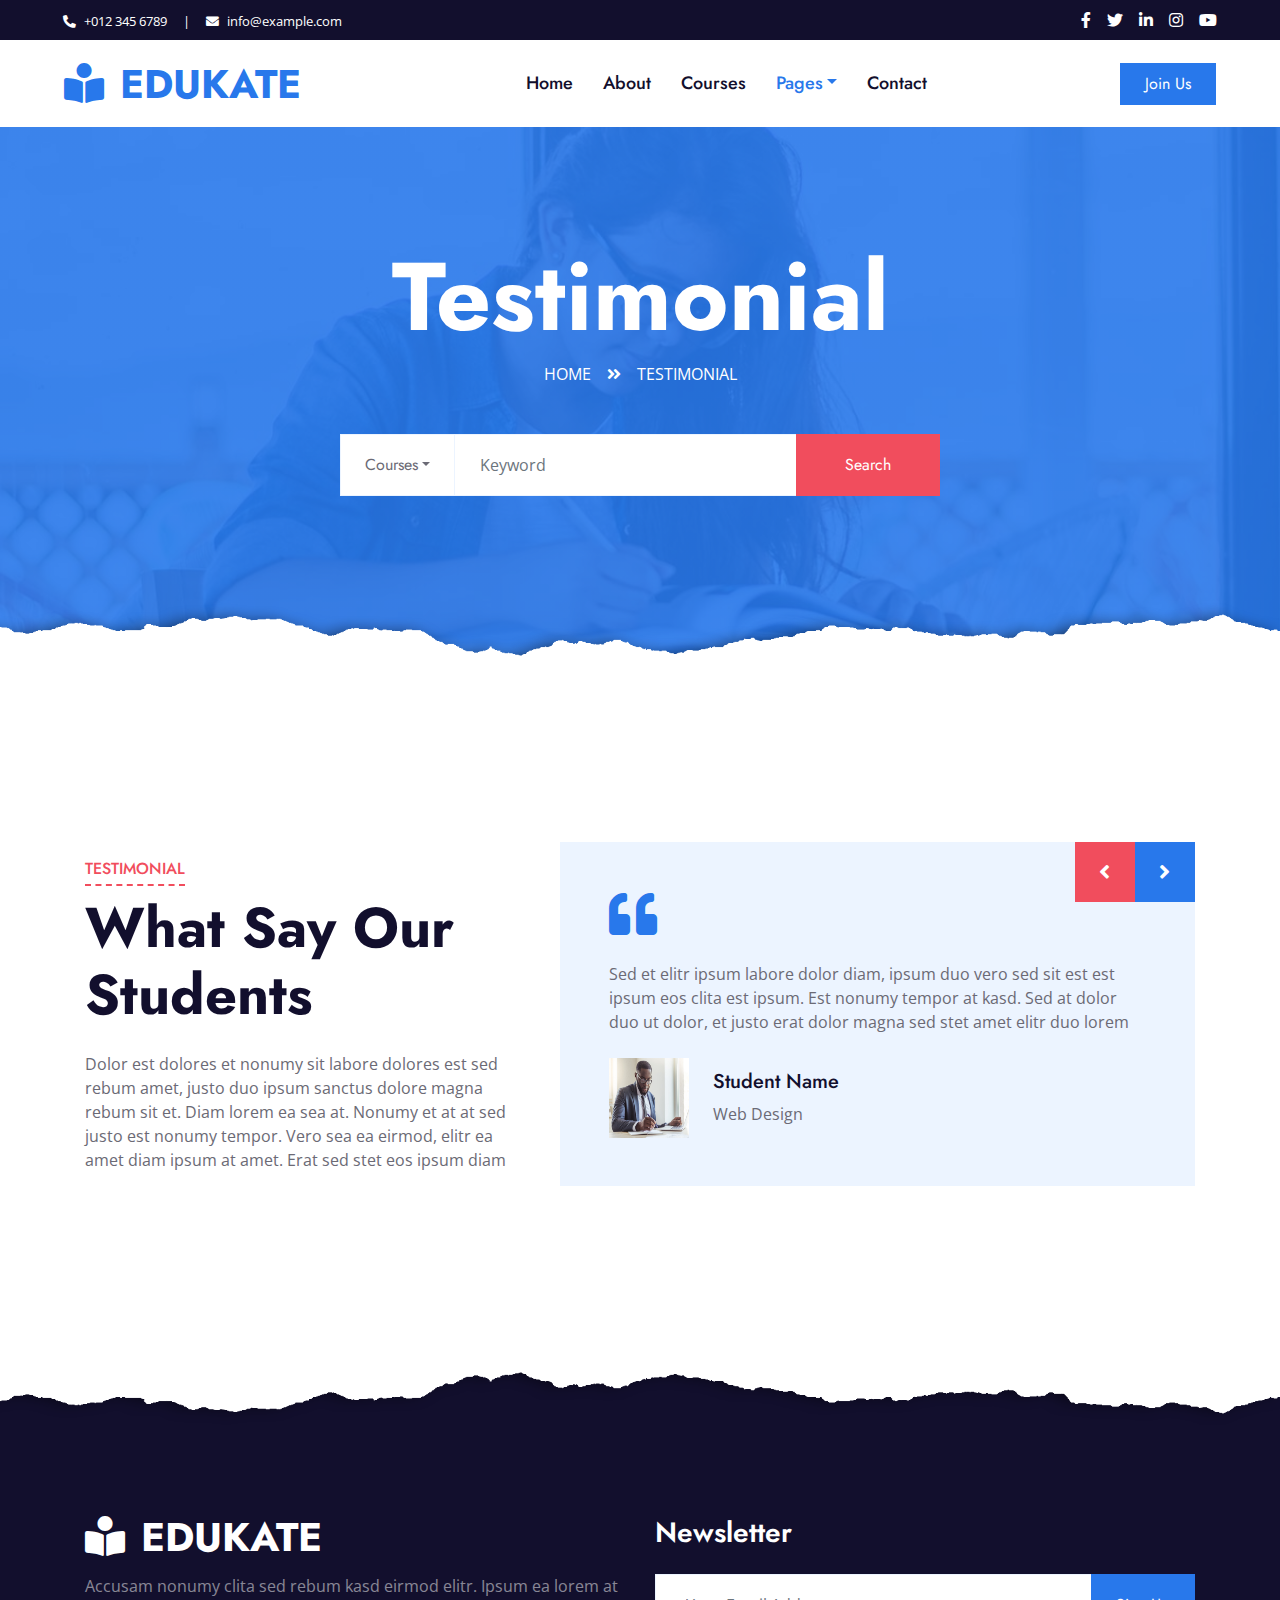
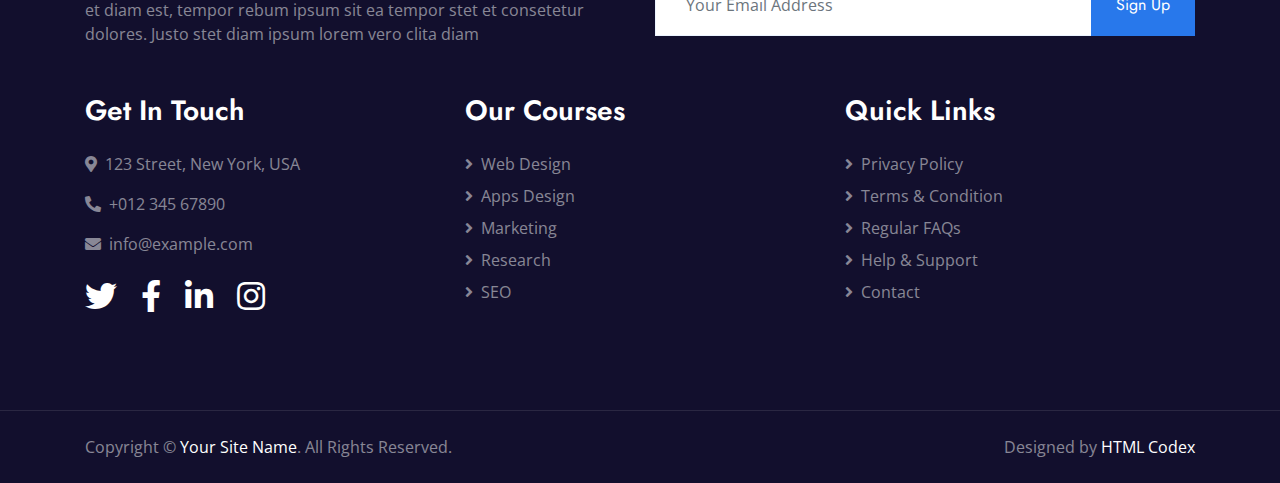
<file: testimonial.html>
<!DOCTYPE html>
<html lang="en">

<head>
    <meta charset="utf-8">
    <title>Edukate - Online Education Website Template</title>
    <meta content="width=device-width, initial-scale=1.0" name="viewport">
    <meta content="Free HTML Templates" name="keywords">
    <meta content="Free HTML Templates" name="description">

    <!-- Favicon -->
    <link href="img/favicon.ico" rel="icon">

    <!-- Google Web Fonts -->
    <link rel="preconnect" href="https://fonts.gstatic.com">
    <link href="https://fonts.googleapis.com/css2?family=Jost:wght@500;600;700&family=Open+Sans:wght@400;600&display=swap" rel="stylesheet"> 

    <!-- Font Awesome -->
    <link href="https://cdnjs.cloudflare.com/ajax/libs/font-awesome/5.10.0/css/all.min.css" rel="stylesheet">

    <!-- Libraries Stylesheet -->
    <link href="lib/owlcarousel/assets/owl.carousel.min.css" rel="stylesheet">

    <!-- Customized Bootstrap Stylesheet -->
    <link href="css/style.css" rel="stylesheet">
</head>

<body>
    <!-- Topbar Start -->
    <div class="container-fluid bg-dark">
        <div class="row py-2 px-lg-5">
            <div class="col-lg-6 text-center text-lg-left mb-2 mb-lg-0">
                <div class="d-inline-flex align-items-center text-white">
                    <small><i class="fa fa-phone-alt mr-2"></i>+012 345 6789</small>
                    <small class="px-3">|</small>
                    <small><i class="fa fa-envelope mr-2"></i>info@example.com</small>
                </div>
            </div>
            <div class="col-lg-6 text-center text-lg-right">
                <div class="d-inline-flex align-items-center">
                    <a class="text-white px-2" href="">
                        <i class="fab fa-facebook-f"></i>
                    </a>
                    <a class="text-white px-2" href="">
                        <i class="fab fa-twitter"></i>
                    </a>
                    <a class="text-white px-2" href="">
                        <i class="fab fa-linkedin-in"></i>
                    </a>
                    <a class="text-white px-2" href="">
                        <i class="fab fa-instagram"></i>
                    </a>
                    <a class="text-white pl-2" href="">
                        <i class="fab fa-youtube"></i>
                    </a>
                </div>
            </div>
        </div>
    </div>
    <!-- Topbar End -->


    <!-- Navbar Start -->
    <div class="container-fluid p-0">
        <nav class="navbar navbar-expand-lg bg-white navbar-light py-3 py-lg-0 px-lg-5">
            <a href="index.html" class="navbar-brand ml-lg-3">
                <h1 class="m-0 text-uppercase text-primary"><i class="fa fa-book-reader mr-3"></i>Edukate</h1>
            </a>
            <button type="button" class="navbar-toggler" data-toggle="collapse" data-target="#navbarCollapse">
                <span class="navbar-toggler-icon"></span>
            </button>
            <div class="collapse navbar-collapse justify-content-between px-lg-3" id="navbarCollapse">
                <div class="navbar-nav mx-auto py-0">
                    <a href="index.html" class="nav-item nav-link">Home</a>
                    <a href="about.html" class="nav-item nav-link">About</a>
                    <a href="course.html" class="nav-item nav-link">Courses</a>
                    <div class="nav-item dropdown">
                        <a href="#" class="nav-link dropdown-toggle active" data-toggle="dropdown">Pages</a>
                        <div class="dropdown-menu m-0">
                            <a href="detail.html" class="dropdown-item">Course Detail</a>
                            <a href="feature.html" class="dropdown-item">Our Features</a>
                            <a href="team.html" class="dropdown-item">Instructors</a>
                            <a href="testimonial.html" class="dropdown-item active">Testimonial</a>
                        </div>
                    </div>
                    <a href="contact.html" class="nav-item nav-link">Contact</a>
                </div>
                <a href="" class="btn btn-primary py-2 px-4 d-none d-lg-block">Join Us</a>
            </div>
        </nav>
    </div>
    <!-- Navbar End -->


    <!-- Header Start -->
    <div class="jumbotron jumbotron-fluid page-header position-relative overlay-bottom" style="margin-bottom: 90px;">
        <div class="container text-center py-5">
            <h1 class="text-white display-1">Testimonial</h1>
            <div class="d-inline-flex text-white mb-5">
                <p class="m-0 text-uppercase"><a class="text-white" href="">Home</a></p>
                <i class="fa fa-angle-double-right pt-1 px-3"></i>
                <p class="m-0 text-uppercase">Testimonial</p>
            </div>
            <div class="mx-auto mb-5" style="width: 100%; max-width: 600px;">
                <div class="input-group">
                    <div class="input-group-prepend">
                        <button class="btn btn-outline-light bg-white text-body px-4 dropdown-toggle" type="button" data-toggle="dropdown"
                            aria-haspopup="true" aria-expanded="false">Courses</button>
                        <div class="dropdown-menu">
                            <a class="dropdown-item" href="#">Courses 1</a>
                            <a class="dropdown-item" href="#">Courses 2</a>
                            <a class="dropdown-item" href="#">Courses 3</a>
                        </div>
                    </div>
                    <input type="text" class="form-control border-light" style="padding: 30px 25px;" placeholder="Keyword">
                    <div class="input-group-append">
                        <button class="btn btn-secondary px-4 px-lg-5">Search</button>
                    </div>
                </div>
            </div>
        </div>
    </div>
    <!-- Header End -->


    <!-- Testimonial Start -->
    <div class="container-fluid py-5">
        <div class="container py-5">
            <div class="row align-items-center">
                <div class="col-lg-5 mb-5 mb-lg-0">
                    <div class="section-title position-relative mb-4">
                        <h6 class="d-inline-block position-relative text-secondary text-uppercase pb-2">Testimonial</h6>
                        <h1 class="display-4">What Say Our Students</h1>
                    </div>
                    <p class="m-0">Dolor est dolores et nonumy sit labore dolores est sed rebum amet, justo duo ipsum sanctus dolore magna rebum sit et. Diam lorem ea sea at. Nonumy et at at sed justo est nonumy tempor. Vero sea ea eirmod, elitr ea amet diam ipsum at amet. Erat sed stet eos ipsum diam</p>
                </div>
                <div class="col-lg-7">
                    <div class="owl-carousel testimonial-carousel">
                        <div class="bg-light p-5">
                            <i class="fa fa-3x fa-quote-left text-primary mb-4"></i>
                            <p>Sed et elitr ipsum labore dolor diam, ipsum duo vero sed sit est est ipsum eos clita est ipsum. Est nonumy tempor at kasd. Sed at dolor duo ut dolor, et justo erat dolor magna sed stet amet elitr duo lorem</p>
                            <div class="d-flex flex-shrink-0 align-items-center mt-4">
                                <img class="img-fluid mr-4" src="img/testimonial-2.jpg" alt="">
                                <div>
                                    <h5>Student Name</h5>
                                    <span>Web Design</span>
                                </div>
                            </div>
                        </div>
                        <div class="bg-light p-5">
                            <i class="fa fa-3x fa-quote-left text-primary mb-4"></i>
                            <p>Sed et elitr ipsum labore dolor diam, ipsum duo vero sed sit est est ipsum eos clita est ipsum. Est nonumy tempor at kasd. Sed at dolor duo ut dolor, et justo erat dolor magna sed stet amet elitr duo lorem</p>
                            <div class="d-flex flex-shrink-0 align-items-center mt-4">
                                <img class="img-fluid mr-4" src="img/testimonial-1.jpg" alt="">
                                <div>
                                    <h5>Student Name</h5>
                                    <span>Web Design</span>
                                </div>
                            </div>
                        </div>
                    </div>
                </div>
            </div>
        </div>
    </div>
    <!-- Testimonial Start -->


    <!-- Footer Start -->
    <div class="container-fluid position-relative overlay-top bg-dark text-white-50 py-5" style="margin-top: 90px;">
        <div class="container mt-5 pt-5">
            <div class="row">
                <div class="col-md-6 mb-5">
                    <a href="index.html" class="navbar-brand">
                        <h1 class="mt-n2 text-uppercase text-white"><i class="fa fa-book-reader mr-3"></i>Edukate</h1>
                    </a>
                    <p class="m-0">Accusam nonumy clita sed rebum kasd eirmod elitr. Ipsum ea lorem at et diam est, tempor rebum ipsum sit ea tempor stet et consetetur dolores. Justo stet diam ipsum lorem vero clita diam</p>
                </div>
                <div class="col-md-6 mb-5">
                    <h3 class="text-white mb-4">Newsletter</h3>
                    <div class="w-100">
                        <div class="input-group">
                            <input type="text" class="form-control border-light" style="padding: 30px;" placeholder="Your Email Address">
                            <div class="input-group-append">
                                <button class="btn btn-primary px-4">Sign Up</button>
                            </div>
                        </div>
                    </div>
                </div>
            </div>
            <div class="row">
                <div class="col-md-4 mb-5">
                    <h3 class="text-white mb-4">Get In Touch</h3>
                    <p><i class="fa fa-map-marker-alt mr-2"></i>123 Street, New York, USA</p>
                    <p><i class="fa fa-phone-alt mr-2"></i>+012 345 67890</p>
                    <p><i class="fa fa-envelope mr-2"></i>info@example.com</p>
                    <div class="d-flex justify-content-start mt-4">
                        <a class="text-white mr-4" href="#"><i class="fab fa-2x fa-twitter"></i></a>
                        <a class="text-white mr-4" href="#"><i class="fab fa-2x fa-facebook-f"></i></a>
                        <a class="text-white mr-4" href="#"><i class="fab fa-2x fa-linkedin-in"></i></a>
                        <a class="text-white" href="#"><i class="fab fa-2x fa-instagram"></i></a>
                    </div>
                </div>
                <div class="col-md-4 mb-5">
                    <h3 class="text-white mb-4">Our Courses</h3>
                    <div class="d-flex flex-column justify-content-start">
                        <a class="text-white-50 mb-2" href="#"><i class="fa fa-angle-right mr-2"></i>Web Design</a>
                        <a class="text-white-50 mb-2" href="#"><i class="fa fa-angle-right mr-2"></i>Apps Design</a>
                        <a class="text-white-50 mb-2" href="#"><i class="fa fa-angle-right mr-2"></i>Marketing</a>
                        <a class="text-white-50 mb-2" href="#"><i class="fa fa-angle-right mr-2"></i>Research</a>
                        <a class="text-white-50" href="#"><i class="fa fa-angle-right mr-2"></i>SEO</a>
                    </div>
                </div>
                <div class="col-md-4 mb-5">
                    <h3 class="text-white mb-4">Quick Links</h3>
                    <div class="d-flex flex-column justify-content-start">
                        <a class="text-white-50 mb-2" href="#"><i class="fa fa-angle-right mr-2"></i>Privacy Policy</a>
                        <a class="text-white-50 mb-2" href="#"><i class="fa fa-angle-right mr-2"></i>Terms & Condition</a>
                        <a class="text-white-50 mb-2" href="#"><i class="fa fa-angle-right mr-2"></i>Regular FAQs</a>
                        <a class="text-white-50 mb-2" href="#"><i class="fa fa-angle-right mr-2"></i>Help & Support</a>
                        <a class="text-white-50" href="#"><i class="fa fa-angle-right mr-2"></i>Contact</a>
                    </div>
                </div>
            </div>
        </div>
    </div>
    <div class="container-fluid bg-dark text-white-50 border-top py-4" style="border-color: rgba(256, 256, 256, .1) !important;">
        <div class="container">
            <div class="row">
                <div class="col-md-6 text-center text-md-left mb-3 mb-md-0">
                    <p class="m-0">Copyright &copy; <a class="text-white" href="#">Your Site Name</a>. All Rights Reserved.
                    </p>
                </div>
                <div class="col-md-6 text-center text-md-right">
                    <p class="m-0">Designed by <a class="text-white" href="https://htmlcodex.com">HTML Codex</a>
                    </p>
                </div>
            </div>
        </div>
    </div>
    <!-- Footer End -->


    <!-- Back to Top -->
    <a href="#" class="btn btn-lg btn-primary rounded-0 btn-lg-square back-to-top"><i class="fa fa-angle-double-up"></i></a>


    <!-- JavaScript Libraries -->
    <script src="https://code.jquery.com/jquery-3.4.1.min.js"></script>
    <script src="https://stackpath.bootstrapcdn.com/bootstrap/4.4.1/js/bootstrap.bundle.min.js"></script>
    <script src="lib/easing/easing.min.js"></script>
    <script src="lib/waypoints/waypoints.min.js"></script>
    <script src="lib/counterup/counterup.min.js"></script>
    <script src="lib/owlcarousel/owl.carousel.min.js"></script>

    <!-- Template Javascript -->
    <script src="js/main.js"></script>
</body>

</html>
</file>
<file: css/style.css>
/******* Bootstrap Theming ********/
/*!
 * Bootstrap v4.5.3 (https://getbootstrap.com/)
 * Copyright 2011-2020 The Bootstrap Authors
 * Copyright 2011-2020 Twitter, Inc.
 * Licensed under MIT (https://github.com/twbs/bootstrap/blob/main/LICENSE)
 */
:root {
  --blue: #007bff;
  --indigo: #6610f2;
  --purple: #6f42c1;
  --pink: #e83e8c;
  --red: #dc3545;
  --orange: #fd7e14;
  --yellow: #ffc107;
  --green: #28a745;
  --teal: #20c997;
  --cyan: #17a2b8;
  --white: #fff;
  --gray: #6c757d;
  --gray-dark: #343a40;
  --primary: #2878EB;
  --secondary: #F14D5D;
  --success: #28a745;
  --info: #17a2b8;
  --warning: #ffc107;
  --danger: #dc3545;
  --light: #ECF4FF;
  --dark: #120F2D;
  --breakpoint-xs: 0;
  --breakpoint-sm: 576px;
  --breakpoint-md: 768px;
  --breakpoint-lg: 992px;
  --breakpoint-xl: 1200px;
  --font-family-sans-serif: -apple-system, BlinkMacSystemFont, "Segoe UI", Roboto, "Helvetica Neue", Arial, "Noto Sans", sans-serif, "Apple Color Emoji", "Segoe UI Emoji", "Segoe UI Symbol", "Noto Color Emoji";
  --font-family-monospace: SFMono-Regular, Menlo, Monaco, Consolas, "Liberation Mono", "Courier New", monospace;
}

*,
*::before,
*::after {
  box-sizing: border-box;
}

html {
  font-family: sans-serif;
  line-height: 1.15;
  -webkit-text-size-adjust: 100%;
  -webkit-tap-highlight-color: rgba(0, 0, 0, 0);
}

article, aside, figcaption, figure, footer, header, hgroup, main, nav, section {
  display: block;
}

body {
  margin: 0;
  font-family: "Open Sans", sans-serif;
  font-size: 1rem;
  font-weight: 400;
  line-height: 1.5;
  color: #6B6A75;
  text-align: left;
  background-color: #FFFFFF;
}

[tabindex="-1"]:focus:not(:focus-visible) {
  outline: 0 !important;
}

hr {
  box-sizing: content-box;
  height: 0;
  overflow: visible;
}

h1, h2, h3, h4, h5, h6 {
  margin-top: 0;
  margin-bottom: 0.5rem;
}

p {
  margin-top: 0;
  margin-bottom: 1rem;
}

abbr[title],
abbr[data-original-title] {
  text-decoration: underline;
  text-decoration: underline dotted;
  cursor: help;
  border-bottom: 0;
  text-decoration-skip-ink: none;
}

address {
  margin-bottom: 1rem;
  font-style: normal;
  line-height: inherit;
}

ol,
ul,
dl {
  margin-top: 0;
  margin-bottom: 1rem;
}

ol ol,
ul ul,
ol ul,
ul ol {
  margin-bottom: 0;
}

dt {
  font-weight: 700;
}

dd {
  margin-bottom: .5rem;
  margin-left: 0;
}

blockquote {
  margin: 0 0 1rem;
}

b,
strong {
  font-weight: bolder;
}

small {
  font-size: 80%;
}

sub,
sup {
  position: relative;
  font-size: 75%;
  line-height: 0;
  vertical-align: baseline;
}

sub {
  bottom: -.25em;
}

sup {
  top: -.5em;
}

a {
  color: #2878EB;
  text-decoration: none;
  background-color: transparent;
}

a:hover {
  color: #1154b6;
  text-decoration: underline;
}

a:not([href]):not([class]) {
  color: inherit;
  text-decoration: none;
}

a:not([href]):not([class]):hover {
  color: inherit;
  text-decoration: none;
}

pre,
code,
kbd,
samp {
  font-family: SFMono-Regular, Menlo, Monaco, Consolas, "Liberation Mono", "Courier New", monospace;
  font-size: 1em;
}

pre {
  margin-top: 0;
  margin-bottom: 1rem;
  overflow: auto;
  -ms-overflow-style: scrollbar;
}

figure {
  margin: 0 0 1rem;
}

img {
  vertical-align: middle;
  border-style: none;
}

svg {
  overflow: hidden;
  vertical-align: middle;
}

table {
  border-collapse: collapse;
}

caption {
  padding-top: 0.75rem;
  padding-bottom: 0.75rem;
  color: #6c757d;
  text-align: left;
  caption-side: bottom;
}

th {
  text-align: inherit;
  text-align: -webkit-match-parent;
}

label {
  display: inline-block;
  margin-bottom: 0.5rem;
}

button {
  border-radius: 0;
}

button:focus {
  outline: 1px dotted;
  outline: 5px auto -webkit-focus-ring-color;
}

input,
button,
select,
optgroup,
textarea {
  margin: 0;
  font-family: inherit;
  font-size: inherit;
  line-height: inherit;
}

button,
input {
  overflow: visible;
}

button,
select {
  text-transform: none;
}

[role="button"] {
  cursor: pointer;
}

select {
  word-wrap: normal;
}

button,
[type="button"],
[type="reset"],
[type="submit"] {
  -webkit-appearance: button;
}

button:not(:disabled),
[type="button"]:not(:disabled),
[type="reset"]:not(:disabled),
[type="submit"]:not(:disabled) {
  cursor: pointer;
}

button::-moz-focus-inner,
[type="button"]::-moz-focus-inner,
[type="reset"]::-moz-focus-inner,
[type="submit"]::-moz-focus-inner {
  padding: 0;
  border-style: none;
}

input[type="radio"],
input[type="checkbox"] {
  box-sizing: border-box;
  padding: 0;
}

textarea {
  overflow: auto;
  resize: vertical;
}

fieldset {
  min-width: 0;
  padding: 0;
  margin: 0;
  border: 0;
}

legend {
  display: block;
  width: 100%;
  max-width: 100%;
  padding: 0;
  margin-bottom: .5rem;
  font-size: 1.5rem;
  line-height: inherit;
  color: inherit;
  white-space: normal;
}

@media (max-width: 1200px) {
  legend {
    font-size: calc(1.275rem + 0.3vw) ;
  }
}

progress {
  vertical-align: baseline;
}

[type="number"]::-webkit-inner-spin-button,
[type="number"]::-webkit-outer-spin-button {
  height: auto;
}

[type="search"] {
  outline-offset: -2px;
  -webkit-appearance: none;
}

[type="search"]::-webkit-search-decoration {
  -webkit-appearance: none;
}

::-webkit-file-upload-button {
  font: inherit;
  -webkit-appearance: button;
}

output {
  display: inline-block;
}

summary {
  display: list-item;
  cursor: pointer;
}

template {
  display: none;
}

[hidden] {
  display: none !important;
}

h1, h2, h3, h4, h5, h6,
.h1, .h2, .h3, .h4, .h5, .h6 {
  margin-bottom: 0.5rem;
  font-family: "Jost", sans-serif;
  font-weight: 500;
  line-height: 1.2;
  color: #120F2D;
}

h1, .h1 {
  font-size: 2.5rem;
}

@media (max-width: 1200px) {
  h1, .h1 {
    font-size: calc(1.375rem + 1.5vw) ;
  }
}

h2, .h2 {
  font-size: 2rem;
}

@media (max-width: 1200px) {
  h2, .h2 {
    font-size: calc(1.325rem + 0.9vw) ;
  }
}

h3, .h3 {
  font-size: 1.75rem;
}

@media (max-width: 1200px) {
  h3, .h3 {
    font-size: calc(1.3rem + 0.6vw) ;
  }
}

h4, .h4 {
  font-size: 1.5rem;
}

@media (max-width: 1200px) {
  h4, .h4 {
    font-size: calc(1.275rem + 0.3vw) ;
  }
}

h5, .h5 {
  font-size: 1.25rem;
}

h6, .h6 {
  font-size: 1rem;
}

.lead {
  font-size: 1.25rem;
  font-weight: 300;
}

.display-1 {
  font-size: 6rem;
  font-weight: 300;
  line-height: 1.2;
}

@media (max-width: 1200px) {
  .display-1 {
    font-size: calc(1.725rem + 5.7vw) ;
  }
}

.display-2 {
  font-size: 5.5rem;
  font-weight: 300;
  line-height: 1.2;
}

@media (max-width: 1200px) {
  .display-2 {
    font-size: calc(1.675rem + 5.1vw) ;
  }
}

.display-3 {
  font-size: 4.5rem;
  font-weight: 300;
  line-height: 1.2;
}

@media (max-width: 1200px) {
  .display-3 {
    font-size: calc(1.575rem + 3.9vw) ;
  }
}

.display-4 {
  font-size: 3.5rem;
  font-weight: 300;
  line-height: 1.2;
}

@media (max-width: 1200px) {
  .display-4 {
    font-size: calc(1.475rem + 2.7vw) ;
  }
}

hr {
  margin-top: 1rem;
  margin-bottom: 1rem;
  border: 0;
  border-top: 1px solid rgba(0, 0, 0, 0.1);
}

small,
.small {
  font-size: 80%;
  font-weight: 400;
}

mark,
.mark {
  padding: 0.2em;
  background-color: #fcf8e3;
}

.list-unstyled {
  padding-left: 0;
  list-style: none;
}

.list-inline {
  padding-left: 0;
  list-style: none;
}

.list-inline-item {
  display: inline-block;
}

.list-inline-item:not(:last-child) {
  margin-right: 0.5rem;
}

.initialism {
  font-size: 90%;
  text-transform: uppercase;
}

.blockquote {
  margin-bottom: 1rem;
  font-size: 1.25rem;
}

.blockquote-footer {
  display: block;
  font-size: 80%;
  color: #6c757d;
}

.blockquote-footer::before {
  content: "\2014\00A0";
}

.img-fluid {
  max-width: 100%;
  height: auto;
}

.img-thumbnail {
  padding: 0.25rem;
  background-color: #FFFFFF;
  border: 1px solid #dee2e6;
  border-radius: false;
  max-width: 100%;
  height: auto;
}

.figure {
  display: inline-block;
}

.figure-img {
  margin-bottom: 0.5rem;
  line-height: 1;
}

.figure-caption {
  font-size: 90%;
  color: #6c757d;
}

code {
  font-size: 87.5%;
  color: #e83e8c;
  word-wrap: break-word;
}

a > code {
  color: inherit;
}

kbd {
  padding: 0.2rem 0.4rem;
  font-size: 87.5%;
  color: #fff;
  background-color: #212529;
  border-radius: 0.2rem;
}

kbd kbd {
  padding: 0;
  font-size: 100%;
  font-weight: 700;
}

pre {
  display: block;
  font-size: 87.5%;
  color: #212529;
}

pre code {
  font-size: inherit;
  color: inherit;
  word-break: normal;
}

.pre-scrollable {
  max-height: 340px;
  overflow-y: scroll;
}

.container,
.container-fluid,
.container-sm,
.container-md,
.container-lg,
.container-xl {
  width: 100%;
  padding-right: 15px;
  padding-left: 15px;
  margin-right: auto;
  margin-left: auto;
}

@media (min-width: 576px) {
  .container, .container-sm {
    max-width: 540px;
  }
}

@media (min-width: 768px) {
  .container, .container-sm, .container-md {
    max-width: 720px;
  }
}

@media (min-width: 992px) {
  .container, .container-sm, .container-md, .container-lg {
    max-width: 960px;
  }
}

@media (min-width: 1200px) {
  .container, .container-sm, .container-md, .container-lg, .container-xl {
    max-width: 1140px;
  }
}

.row {
  display: flex;
  flex-wrap: wrap;
  margin-right: -15px;
  margin-left: -15px;
}

.no-gutters {
  margin-right: 0;
  margin-left: 0;
}

.no-gutters > .col,
.no-gutters > [class*="col-"] {
  padding-right: 0;
  padding-left: 0;
}

.col-1, .col-2, .col-3, .col-4, .col-5, .col-6, .col-7, .col-8, .col-9, .col-10, .col-11, .col-12, .col,
.col-auto, .col-sm-1, .col-sm-2, .col-sm-3, .col-sm-4, .col-sm-5, .col-sm-6, .col-sm-7, .col-sm-8, .col-sm-9, .col-sm-10, .col-sm-11, .col-sm-12, .col-sm,
.col-sm-auto, .col-md-1, .col-md-2, .col-md-3, .col-md-4, .col-md-5, .col-md-6, .col-md-7, .col-md-8, .col-md-9, .col-md-10, .col-md-11, .col-md-12, .col-md,
.col-md-auto, .col-lg-1, .col-lg-2, .col-lg-3, .col-lg-4, .col-lg-5, .col-lg-6, .col-lg-7, .col-lg-8, .col-lg-9, .col-lg-10, .col-lg-11, .col-lg-12, .col-lg,
.col-lg-auto, .col-xl-1, .col-xl-2, .col-xl-3, .col-xl-4, .col-xl-5, .col-xl-6, .col-xl-7, .col-xl-8, .col-xl-9, .col-xl-10, .col-xl-11, .col-xl-12, .col-xl,
.col-xl-auto {
  position: relative;
  width: 100%;
  padding-right: 15px;
  padding-left: 15px;
}

.col {
  flex-basis: 0;
  flex-grow: 1;
  max-width: 100%;
}

.row-cols-1 > * {
  flex: 0 0 100%;
  max-width: 100%;
}

.row-cols-2 > * {
  flex: 0 0 50%;
  max-width: 50%;
}

.row-cols-3 > * {
  flex: 0 0 33.33333%;
  max-width: 33.33333%;
}

.row-cols-4 > * {
  flex: 0 0 25%;
  max-width: 25%;
}

.row-cols-5 > * {
  flex: 0 0 20%;
  max-width: 20%;
}

.row-cols-6 > * {
  flex: 0 0 16.66667%;
  max-width: 16.66667%;
}

.col-auto {
  flex: 0 0 auto;
  width: auto;
  max-width: 100%;
}

.col-1 {
  flex: 0 0 8.33333%;
  max-width: 8.33333%;
}

.col-2 {
  flex: 0 0 16.66667%;
  max-width: 16.66667%;
}

.col-3 {
  flex: 0 0 25%;
  max-width: 25%;
}

.col-4 {
  flex: 0 0 33.33333%;
  max-width: 33.33333%;
}

.col-5 {
  flex: 0 0 41.66667%;
  max-width: 41.66667%;
}

.col-6 {
  flex: 0 0 50%;
  max-width: 50%;
}

.col-7 {
  flex: 0 0 58.33333%;
  max-width: 58.33333%;
}

.col-8 {
  flex: 0 0 66.66667%;
  max-width: 66.66667%;
}

.col-9 {
  flex: 0 0 75%;
  max-width: 75%;
}

.col-10 {
  flex: 0 0 83.33333%;
  max-width: 83.33333%;
}

.col-11 {
  flex: 0 0 91.66667%;
  max-width: 91.66667%;
}

.col-12 {
  flex: 0 0 100%;
  max-width: 100%;
}

.order-first {
  order: -1;
}

.order-last {
  order: 13;
}

.order-0 {
  order: 0;
}

.order-1 {
  order: 1;
}

.order-2 {
  order: 2;
}

.order-3 {
  order: 3;
}

.order-4 {
  order: 4;
}

.order-5 {
  order: 5;
}

.order-6 {
  order: 6;
}

.order-7 {
  order: 7;
}

.order-8 {
  order: 8;
}

.order-9 {
  order: 9;
}

.order-10 {
  order: 10;
}

.order-11 {
  order: 11;
}

.order-12 {
  order: 12;
}

.offset-1 {
  margin-left: 8.33333%;
}

.offset-2 {
  margin-left: 16.66667%;
}

.offset-3 {
  margin-left: 25%;
}

.offset-4 {
  margin-left: 33.33333%;
}

.offset-5 {
  margin-left: 41.66667%;
}

.offset-6 {
  margin-left: 50%;
}

.offset-7 {
  margin-left: 58.33333%;
}

.offset-8 {
  margin-left: 66.66667%;
}

.offset-9 {
  margin-left: 75%;
}

.offset-10 {
  margin-left: 83.33333%;
}

.offset-11 {
  margin-left: 91.66667%;
}

@media (min-width: 576px) {
  .col-sm {
    flex-basis: 0;
    flex-grow: 1;
    max-width: 100%;
  }
  .row-cols-sm-1 > * {
    flex: 0 0 100%;
    max-width: 100%;
  }
  .row-cols-sm-2 > * {
    flex: 0 0 50%;
    max-width: 50%;
  }
  .row-cols-sm-3 > * {
    flex: 0 0 33.33333%;
    max-width: 33.33333%;
  }
  .row-cols-sm-4 > * {
    flex: 0 0 25%;
    max-width: 25%;
  }
  .row-cols-sm-5 > * {
    flex: 0 0 20%;
    max-width: 20%;
  }
  .row-cols-sm-6 > * {
    flex: 0 0 16.66667%;
    max-width: 16.66667%;
  }
  .col-sm-auto {
    flex: 0 0 auto;
    width: auto;
    max-width: 100%;
  }
  .col-sm-1 {
    flex: 0 0 8.33333%;
    max-width: 8.33333%;
  }
  .col-sm-2 {
    flex: 0 0 16.66667%;
    max-width: 16.66667%;
  }
  .col-sm-3 {
    flex: 0 0 25%;
    max-width: 25%;
  }
  .col-sm-4 {
    flex: 0 0 33.33333%;
    max-width: 33.33333%;
  }
  .col-sm-5 {
    flex: 0 0 41.66667%;
    max-width: 41.66667%;
  }
  .col-sm-6 {
    flex: 0 0 50%;
    max-width: 50%;
  }
  .col-sm-7 {
    flex: 0 0 58.33333%;
    max-width: 58.33333%;
  }
  .col-sm-8 {
    flex: 0 0 66.66667%;
    max-width: 66.66667%;
  }
  .col-sm-9 {
    flex: 0 0 75%;
    max-width: 75%;
  }
  .col-sm-10 {
    flex: 0 0 83.33333%;
    max-width: 83.33333%;
  }
  .col-sm-11 {
    flex: 0 0 91.66667%;
    max-width: 91.66667%;
  }
  .col-sm-12 {
    flex: 0 0 100%;
    max-width: 100%;
  }
  .order-sm-first {
    order: -1;
  }
  .order-sm-last {
    order: 13;
  }
  .order-sm-0 {
    order: 0;
  }
  .order-sm-1 {
    order: 1;
  }
  .order-sm-2 {
    order: 2;
  }
  .order-sm-3 {
    order: 3;
  }
  .order-sm-4 {
    order: 4;
  }
  .order-sm-5 {
    order: 5;
  }
  .order-sm-6 {
    order: 6;
  }
  .order-sm-7 {
    order: 7;
  }
  .order-sm-8 {
    order: 8;
  }
  .order-sm-9 {
    order: 9;
  }
  .order-sm-10 {
    order: 10;
  }
  .order-sm-11 {
    order: 11;
  }
  .order-sm-12 {
    order: 12;
  }
  .offset-sm-0 {
    margin-left: 0;
  }
  .offset-sm-1 {
    margin-left: 8.33333%;
  }
  .offset-sm-2 {
    margin-left: 16.66667%;
  }
  .offset-sm-3 {
    margin-left: 25%;
  }
  .offset-sm-4 {
    margin-left: 33.33333%;
  }
  .offset-sm-5 {
    margin-left: 41.66667%;
  }
  .offset-sm-6 {
    margin-left: 50%;
  }
  .offset-sm-7 {
    margin-left: 58.33333%;
  }
  .offset-sm-8 {
    margin-left: 66.66667%;
  }
  .offset-sm-9 {
    margin-left: 75%;
  }
  .offset-sm-10 {
    margin-left: 83.33333%;
  }
  .offset-sm-11 {
    margin-left: 91.66667%;
  }
}

@media (min-width: 768px) {
  .col-md {
    flex-basis: 0;
    flex-grow: 1;
    max-width: 100%;
  }
  .row-cols-md-1 > * {
    flex: 0 0 100%;
    max-width: 100%;
  }
  .row-cols-md-2 > * {
    flex: 0 0 50%;
    max-width: 50%;
  }
  .row-cols-md-3 > * {
    flex: 0 0 33.33333%;
    max-width: 33.33333%;
  }
  .row-cols-md-4 > * {
    flex: 0 0 25%;
    max-width: 25%;
  }
  .row-cols-md-5 > * {
    flex: 0 0 20%;
    max-width: 20%;
  }
  .row-cols-md-6 > * {
    flex: 0 0 16.66667%;
    max-width: 16.66667%;
  }
  .col-md-auto {
    flex: 0 0 auto;
    width: auto;
    max-width: 100%;
  }
  .col-md-1 {
    flex: 0 0 8.33333%;
    max-width: 8.33333%;
  }
  .col-md-2 {
    flex: 0 0 16.66667%;
    max-width: 16.66667%;
  }
  .col-md-3 {
    flex: 0 0 25%;
    max-width: 25%;
  }
  .col-md-4 {
    flex: 0 0 33.33333%;
    max-width: 33.33333%;
  }
  .col-md-5 {
    flex: 0 0 41.66667%;
    max-width: 41.66667%;
  }
  .col-md-6 {
    flex: 0 0 50%;
    max-width: 50%;
  }
  .col-md-7 {
    flex: 0 0 58.33333%;
    max-width: 58.33333%;
  }
  .col-md-8 {
    flex: 0 0 66.66667%;
    max-width: 66.66667%;
  }
  .col-md-9 {
    flex: 0 0 75%;
    max-width: 75%;
  }
  .col-md-10 {
    flex: 0 0 83.33333%;
    max-width: 83.33333%;
  }
  .col-md-11 {
    flex: 0 0 91.66667%;
    max-width: 91.66667%;
  }
  .col-md-12 {
    flex: 0 0 100%;
    max-width: 100%;
  }
  .order-md-first {
    order: -1;
  }
  .order-md-last {
    order: 13;
  }
  .order-md-0 {
    order: 0;
  }
  .order-md-1 {
    order: 1;
  }
  .order-md-2 {
    order: 2;
  }
  .order-md-3 {
    order: 3;
  }
  .order-md-4 {
    order: 4;
  }
  .order-md-5 {
    order: 5;
  }
  .order-md-6 {
    order: 6;
  }
  .order-md-7 {
    order: 7;
  }
  .order-md-8 {
    order: 8;
  }
  .order-md-9 {
    order: 9;
  }
  .order-md-10 {
    order: 10;
  }
  .order-md-11 {
    order: 11;
  }
  .order-md-12 {
    order: 12;
  }
  .offset-md-0 {
    margin-left: 0;
  }
  .offset-md-1 {
    margin-left: 8.33333%;
  }
  .offset-md-2 {
    margin-left: 16.66667%;
  }
  .offset-md-3 {
    margin-left: 25%;
  }
  .offset-md-4 {
    margin-left: 33.33333%;
  }
  .offset-md-5 {
    margin-left: 41.66667%;
  }
  .offset-md-6 {
    margin-left: 50%;
  }
  .offset-md-7 {
    margin-left: 58.33333%;
  }
  .offset-md-8 {
    margin-left: 66.66667%;
  }
  .offset-md-9 {
    margin-left: 75%;
  }
  .offset-md-10 {
    margin-left: 83.33333%;
  }
  .offset-md-11 {
    margin-left: 91.66667%;
  }
}

@media (min-width: 992px) {
  .col-lg {
    flex-basis: 0;
    flex-grow: 1;
    max-width: 100%;
  }
  .row-cols-lg-1 > * {
    flex: 0 0 100%;
    max-width: 100%;
  }
  .row-cols-lg-2 > * {
    flex: 0 0 50%;
    max-width: 50%;
  }
  .row-cols-lg-3 > * {
    flex: 0 0 33.33333%;
    max-width: 33.33333%;
  }
  .row-cols-lg-4 > * {
    flex: 0 0 25%;
    max-width: 25%;
  }
  .row-cols-lg-5 > * {
    flex: 0 0 20%;
    max-width: 20%;
  }
  .row-cols-lg-6 > * {
    flex: 0 0 16.66667%;
    max-width: 16.66667%;
  }
  .col-lg-auto {
    flex: 0 0 auto;
    width: auto;
    max-width: 100%;
  }
  .col-lg-1 {
    flex: 0 0 8.33333%;
    max-width: 8.33333%;
  }
  .col-lg-2 {
    flex: 0 0 16.66667%;
    max-width: 16.66667%;
  }
  .col-lg-3 {
    flex: 0 0 25%;
    max-width: 25%;
  }
  .col-lg-4 {
    flex: 0 0 33.33333%;
    max-width: 33.33333%;
  }
  .col-lg-5 {
    flex: 0 0 41.66667%;
    max-width: 41.66667%;
  }
  .col-lg-6 {
    flex: 0 0 50%;
    max-width: 50%;
  }
  .col-lg-7 {
    flex: 0 0 58.33333%;
    max-width: 58.33333%;
  }
  .col-lg-8 {
    flex: 0 0 66.66667%;
    max-width: 66.66667%;
  }
  .col-lg-9 {
    flex: 0 0 75%;
    max-width: 75%;
  }
  .col-lg-10 {
    flex: 0 0 83.33333%;
    max-width: 83.33333%;
  }
  .col-lg-11 {
    flex: 0 0 91.66667%;
    max-width: 91.66667%;
  }
  .col-lg-12 {
    flex: 0 0 100%;
    max-width: 100%;
  }
  .order-lg-first {
    order: -1;
  }
  .order-lg-last {
    order: 13;
  }
  .order-lg-0 {
    order: 0;
  }
  .order-lg-1 {
    order: 1;
  }
  .order-lg-2 {
    order: 2;
  }
  .order-lg-3 {
    order: 3;
  }
  .order-lg-4 {
    order: 4;
  }
  .order-lg-5 {
    order: 5;
  }
  .order-lg-6 {
    order: 6;
  }
  .order-lg-7 {
    order: 7;
  }
  .order-lg-8 {
    order: 8;
  }
  .order-lg-9 {
    order: 9;
  }
  .order-lg-10 {
    order: 10;
  }
  .order-lg-11 {
    order: 11;
  }
  .order-lg-12 {
    order: 12;
  }
  .offset-lg-0 {
    margin-left: 0;
  }
  .offset-lg-1 {
    margin-left: 8.33333%;
  }
  .offset-lg-2 {
    margin-left: 16.66667%;
  }
  .offset-lg-3 {
    margin-left: 25%;
  }
  .offset-lg-4 {
    margin-left: 33.33333%;
  }
  .offset-lg-5 {
    margin-left: 41.66667%;
  }
  .offset-lg-6 {
    margin-left: 50%;
  }
  .offset-lg-7 {
    margin-left: 58.33333%;
  }
  .offset-lg-8 {
    margin-left: 66.66667%;
  }
  .offset-lg-9 {
    margin-left: 75%;
  }
  .offset-lg-10 {
    margin-left: 83.33333%;
  }
  .offset-lg-11 {
    margin-left: 91.66667%;
  }
}

@media (min-width: 1200px) {
  .col-xl {
    flex-basis: 0;
    flex-grow: 1;
    max-width: 100%;
  }
  .row-cols-xl-1 > * {
    flex: 0 0 100%;
    max-width: 100%;
  }
  .row-cols-xl-2 > * {
    flex: 0 0 50%;
    max-width: 50%;
  }
  .row-cols-xl-3 > * {
    flex: 0 0 33.33333%;
    max-width: 33.33333%;
  }
  .row-cols-xl-4 > * {
    flex: 0 0 25%;
    max-width: 25%;
  }
  .row-cols-xl-5 > * {
    flex: 0 0 20%;
    max-width: 20%;
  }
  .row-cols-xl-6 > * {
    flex: 0 0 16.66667%;
    max-width: 16.66667%;
  }
  .col-xl-auto {
    flex: 0 0 auto;
    width: auto;
    max-width: 100%;
  }
  .col-xl-1 {
    flex: 0 0 8.33333%;
    max-width: 8.33333%;
  }
  .col-xl-2 {
    flex: 0 0 16.66667%;
    max-width: 16.66667%;
  }
  .col-xl-3 {
    flex: 0 0 25%;
    max-width: 25%;
  }
  .col-xl-4 {
    flex: 0 0 33.33333%;
    max-width: 33.33333%;
  }
  .col-xl-5 {
    flex: 0 0 41.66667%;
    max-width: 41.66667%;
  }
  .col-xl-6 {
    flex: 0 0 50%;
    max-width: 50%;
  }
  .col-xl-7 {
    flex: 0 0 58.33333%;
    max-width: 58.33333%;
  }
  .col-xl-8 {
    flex: 0 0 66.66667%;
    max-width: 66.66667%;
  }
  .col-xl-9 {
    flex: 0 0 75%;
    max-width: 75%;
  }
  .col-xl-10 {
    flex: 0 0 83.33333%;
    max-width: 83.33333%;
  }
  .col-xl-11 {
    flex: 0 0 91.66667%;
    max-width: 91.66667%;
  }
  .col-xl-12 {
    flex: 0 0 100%;
    max-width: 100%;
  }
  .order-xl-first {
    order: -1;
  }
  .order-xl-last {
    order: 13;
  }
  .order-xl-0 {
    order: 0;
  }
  .order-xl-1 {
    order: 1;
  }
  .order-xl-2 {
    order: 2;
  }
  .order-xl-3 {
    order: 3;
  }
  .order-xl-4 {
    order: 4;
  }
  .order-xl-5 {
    order: 5;
  }
  .order-xl-6 {
    order: 6;
  }
  .order-xl-7 {
    order: 7;
  }
  .order-xl-8 {
    order: 8;
  }
  .order-xl-9 {
    order: 9;
  }
  .order-xl-10 {
    order: 10;
  }
  .order-xl-11 {
    order: 11;
  }
  .order-xl-12 {
    order: 12;
  }
  .offset-xl-0 {
    margin-left: 0;
  }
  .offset-xl-1 {
    margin-left: 8.33333%;
  }
  .offset-xl-2 {
    margin-left: 16.66667%;
  }
  .offset-xl-3 {
    margin-left: 25%;
  }
  .offset-xl-4 {
    margin-left: 33.33333%;
  }
  .offset-xl-5 {
    margin-left: 41.66667%;
  }
  .offset-xl-6 {
    margin-left: 50%;
  }
  .offset-xl-7 {
    margin-left: 58.33333%;
  }
  .offset-xl-8 {
    margin-left: 66.66667%;
  }
  .offset-xl-9 {
    margin-left: 75%;
  }
  .offset-xl-10 {
    margin-left: 83.33333%;
  }
  .offset-xl-11 {
    margin-left: 91.66667%;
  }
}

.table {
  width: 100%;
  margin-bottom: 1rem;
  color: #6B6A75;
}

.table th,
.table td {
  padding: 0.75rem;
  vertical-align: top;
  border-top: 1px solid #dee2e6;
}

.table thead th {
  vertical-align: bottom;
  border-bottom: 2px solid #dee2e6;
}

.table tbody + tbody {
  border-top: 2px solid #dee2e6;
}

.table-sm th,
.table-sm td {
  padding: 0.3rem;
}

.table-bordered {
  border: 1px solid #dee2e6;
}

.table-bordered th,
.table-bordered td {
  border: 1px solid #dee2e6;
}

.table-bordered thead th,
.table-bordered thead td {
  border-bottom-width: 2px;
}

.table-borderless th,
.table-borderless td,
.table-borderless thead th,
.table-borderless tbody + tbody {
  border: 0;
}

.table-striped tbody tr:nth-of-type(odd) {
  background-color: rgba(0, 0, 0, 0.05);
}

.table-hover tbody tr:hover {
  color: #6B6A75;
  background-color: rgba(0, 0, 0, 0.075);
}

.table-primary,
.table-primary > th,
.table-primary > td {
  background-color: #c3d9f9;
}

.table-primary th,
.table-primary td,
.table-primary thead th,
.table-primary tbody + tbody {
  border-color: #8fb9f5;
}

.table-hover .table-primary:hover {
  background-color: #accaf7;
}

.table-hover .table-primary:hover > td,
.table-hover .table-primary:hover > th {
  background-color: #accaf7;
}

.table-secondary,
.table-secondary > th,
.table-secondary > td {
  background-color: #fbcdd2;
}

.table-secondary th,
.table-secondary td,
.table-secondary thead th,
.table-secondary tbody + tbody {
  border-color: #f8a2ab;
}

.table-hover .table-secondary:hover {
  background-color: #f9b5bd;
}

.table-hover .table-secondary:hover > td,
.table-hover .table-secondary:hover > th {
  background-color: #f9b5bd;
}

.table-success,
.table-success > th,
.table-success > td {
  background-color: #c3e6cb;
}

.table-success th,
.table-success td,
.table-success thead th,
.table-success tbody + tbody {
  border-color: #8fd19e;
}

.table-hover .table-success:hover {
  background-color: #b1dfbb;
}

.table-hover .table-success:hover > td,
.table-hover .table-success:hover > th {
  background-color: #b1dfbb;
}

.table-info,
.table-info > th,
.table-info > td {
  background-color: #bee5eb;
}

.table-info th,
.table-info td,
.table-info thead th,
.table-info tbody + tbody {
  border-color: #86cfda;
}

.table-hover .table-info:hover {
  background-color: #abdde5;
}

.table-hover .table-info:hover > td,
.table-hover .table-info:hover > th {
  background-color: #abdde5;
}

.table-warning,
.table-warning > th,
.table-warning > td {
  background-color: #ffeeba;
}

.table-warning th,
.table-warning td,
.table-warning thead th,
.table-warning tbody + tbody {
  border-color: #ffdf7e;
}

.table-hover .table-warning:hover {
  background-color: #ffe8a1;
}

.table-hover .table-warning:hover > td,
.table-hover .table-warning:hover > th {
  background-color: #ffe8a1;
}

.table-danger,
.table-danger > th,
.table-danger > td {
  background-color: #f5c6cb;
}

.table-danger th,
.table-danger td,
.table-danger thead th,
.table-danger tbody + tbody {
  border-color: #ed969e;
}

.table-hover .table-danger:hover {
  background-color: #f1b0b7;
}

.table-hover .table-danger:hover > td,
.table-hover .table-danger:hover > th {
  background-color: #f1b0b7;
}

.table-light,
.table-light > th,
.table-light > td {
  background-color: #fafcff;
}

.table-light th,
.table-light td,
.table-light thead th,
.table-light tbody + tbody {
  border-color: #f5f9ff;
}

.table-hover .table-light:hover {
  background-color: #e1edff;
}

.table-hover .table-light:hover > td,
.table-hover .table-light:hover > th {
  background-color: #e1edff;
}

.table-dark,
.table-dark > th,
.table-dark > td {
  background-color: #bdbcc4;
}

.table-dark th,
.table-dark td,
.table-dark thead th,
.table-dark tbody + tbody {
  border-color: #848292;
}

.table-hover .table-dark:hover {
  background-color: #b0aeb8;
}

.table-hover .table-dark:hover > td,
.table-hover .table-dark:hover > th {
  background-color: #b0aeb8;
}

.table-active,
.table-active > th,
.table-active > td {
  background-color: rgba(0, 0, 0, 0.075);
}

.table-hover .table-active:hover {
  background-color: rgba(0, 0, 0, 0.075);
}

.table-hover .table-active:hover > td,
.table-hover .table-active:hover > th {
  background-color: rgba(0, 0, 0, 0.075);
}

.table .thead-dark th {
  color: #fff;
  background-color: #343a40;
  border-color: #454d55;
}

.table .thead-light th {
  color: #495057;
  background-color: #e9ecef;
  border-color: #dee2e6;
}

.table-dark {
  color: #fff;
  background-color: #343a40;
}

.table-dark th,
.table-dark td,
.table-dark thead th {
  border-color: #454d55;
}

.table-dark.table-bordered {
  border: 0;
}

.table-dark.table-striped tbody tr:nth-of-type(odd) {
  background-color: rgba(255, 255, 255, 0.05);
}

.table-dark.table-hover tbody tr:hover {
  color: #fff;
  background-color: rgba(255, 255, 255, 0.075);
}

@media (max-width: 575.98px) {
  .table-responsive-sm {
    display: block;
    width: 100%;
    overflow-x: auto;
    -webkit-overflow-scrolling: touch;
  }
  .table-responsive-sm > .table-bordered {
    border: 0;
  }
}

@media (max-width: 767.98px) {
  .table-responsive-md {
    display: block;
    width: 100%;
    overflow-x: auto;
    -webkit-overflow-scrolling: touch;
  }
  .table-responsive-md > .table-bordered {
    border: 0;
  }
}

@media (max-width: 991.98px) {
  .table-responsive-lg {
    display: block;
    width: 100%;
    overflow-x: auto;
    -webkit-overflow-scrolling: touch;
  }
  .table-responsive-lg > .table-bordered {
    border: 0;
  }
}

@media (max-width: 1199.98px) {
  .table-responsive-xl {
    display: block;
    width: 100%;
    overflow-x: auto;
    -webkit-overflow-scrolling: touch;
  }
  .table-responsive-xl > .table-bordered {
    border: 0;
  }
}

.table-responsive {
  display: block;
  width: 100%;
  overflow-x: auto;
  -webkit-overflow-scrolling: touch;
}

.table-responsive > .table-bordered {
  border: 0;
}

.form-control {
  display: block;
  width: 100%;
  height: calc(1.5em + 0.75rem + 2px);
  padding: 0.375rem 0.75rem;
  font-size: 1rem;
  font-weight: 400;
  line-height: 1.5;
  color: #495057;
  background-color: #fff;
  background-clip: padding-box;
  border: 1px solid #ced4da;
  border-radius: false;
  transition: border-color 0.15s ease-in-out, box-shadow 0.15s ease-in-out;
}

@media (prefers-reduced-motion: reduce) {
  .form-control {
    transition: none;
  }
}

.form-control::-ms-expand {
  background-color: transparent;
  border: 0;
}

.form-control:-moz-focusring {
  color: transparent;
  text-shadow: 0 0 0 #495057;
}

.form-control:focus {
  color: #495057;
  background-color: #fff;
  border-color: #9dc1f6;
  outline: 0;
  box-shadow: 0 0 0 0.2rem rgba(40, 120, 235, 0.25);
}

.form-control::placeholder {
  color: #6c757d;
  opacity: 1;
}

.form-control:disabled, .form-control[readonly] {
  background-color: #e9ecef;
  opacity: 1;
}

input[type="date"].form-control,
input[type="time"].form-control,
input[type="datetime-local"].form-control,
input[type="month"].form-control {
  appearance: none;
}

select.form-control:focus::-ms-value {
  color: #495057;
  background-color: #fff;
}

.form-control-file,
.form-control-range {
  display: block;
  width: 100%;
}

.col-form-label {
  padding-top: calc(0.375rem + 1px);
  padding-bottom: calc(0.375rem + 1px);
  margin-bottom: 0;
  font-size: inherit;
  line-height: 1.5;
}

.col-form-label-lg {
  padding-top: calc(0.5rem + 1px);
  padding-bottom: calc(0.5rem + 1px);
  font-size: 1.25rem;
  line-height: 1.5;
}

.col-form-label-sm {
  padding-top: calc(0.25rem + 1px);
  padding-bottom: calc(0.25rem + 1px);
  font-size: 0.875rem;
  line-height: 1.5;
}

.form-control-plaintext {
  display: block;
  width: 100%;
  padding: 0.375rem 0;
  margin-bottom: 0;
  font-size: 1rem;
  line-height: 1.5;
  color: #6B6A75;
  background-color: transparent;
  border: solid transparent;
  border-width: 1px 0;
}

.form-control-plaintext.form-control-sm, .form-control-plaintext.form-control-lg {
  padding-right: 0;
  padding-left: 0;
}

.form-control-sm {
  height: calc(1.5em + 0.5rem + 2px);
  padding: 0.25rem 0.5rem;
  font-size: 0.875rem;
  line-height: 1.5;
  border-radius: 0.2rem;
}

.form-control-lg {
  height: calc(1.5em + 1rem + 2px);
  padding: 0.5rem 1rem;
  font-size: 1.25rem;
  line-height: 1.5;
  border-radius: 0.3rem;
}

select.form-control[size], select.form-control[multiple] {
  height: auto;
}

textarea.form-control {
  height: auto;
}

.form-group {
  margin-bottom: 1rem;
}

.form-text {
  display: block;
  margin-top: 0.25rem;
}

.form-row {
  display: flex;
  flex-wrap: wrap;
  margin-right: -5px;
  margin-left: -5px;
}

.form-row > .col,
.form-row > [class*="col-"] {
  padding-right: 5px;
  padding-left: 5px;
}

.form-check {
  position: relative;
  display: block;
  padding-left: 1.25rem;
}

.form-check-input {
  position: absolute;
  margin-top: 0.3rem;
  margin-left: -1.25rem;
}

.form-check-input[disabled] ~ .form-check-label,
.form-check-input:disabled ~ .form-check-label {
  color: #6c757d;
}

.form-check-label {
  margin-bottom: 0;
}

.form-check-inline {
  display: inline-flex;
  align-items: center;
  padding-left: 0;
  margin-right: 0.75rem;
}

.form-check-inline .form-check-input {
  position: static;
  margin-top: 0;
  margin-right: 0.3125rem;
  margin-left: 0;
}

.valid-feedback {
  display: none;
  width: 100%;
  margin-top: 0.25rem;
  font-size: 80%;
  color: #28a745;
}

.valid-tooltip {
  position: absolute;
  top: 100%;
  left: 0;
  z-index: 5;
  display: none;
  max-width: 100%;
  padding: 0.25rem 0.5rem;
  margin-top: .1rem;
  font-size: 0.875rem;
  line-height: 1.5;
  color: #fff;
  background-color: rgba(40, 167, 69, 0.9);
  border-radius: false;
}

.was-validated :valid ~ .valid-feedback,
.was-validated :valid ~ .valid-tooltip,
.is-valid ~ .valid-feedback,
.is-valid ~ .valid-tooltip {
  display: block;
}

.was-validated .form-control:valid, .form-control.is-valid {
  border-color: #28a745;
  padding-right: calc(1.5em + 0.75rem);
  background-image: url("data:image/svg+xml,%3csvg xmlns='http://www.w3.org/2000/svg' width='8' height='8' viewBox='0 0 8 8'%3e%3cpath fill='%2328a745' d='M2.3 6.73L.6 4.53c-.4-1.04.46-1.4 1.1-.8l1.1 1.4 3.4-3.8c.6-.63 1.6-.27 1.2.7l-4 4.6c-.43.5-.8.4-1.1.1z'/%3e%3c/svg%3e");
  background-repeat: no-repeat;
  background-position: right calc(0.375em + 0.1875rem) center;
  background-size: calc(0.75em + 0.375rem) calc(0.75em + 0.375rem);
}

.was-validated .form-control:valid:focus, .form-control.is-valid:focus {
  border-color: #28a745;
  box-shadow: 0 0 0 0.2rem rgba(40, 167, 69, 0.25);
}

.was-validated textarea.form-control:valid, textarea.form-control.is-valid {
  padding-right: calc(1.5em + 0.75rem);
  background-position: top calc(0.375em + 0.1875rem) right calc(0.375em + 0.1875rem);
}

.was-validated .custom-select:valid, .custom-select.is-valid {
  border-color: #28a745;
  padding-right: calc(0.75em + 2.3125rem);
  background: url("data:image/svg+xml,%3csvg xmlns='http://www.w3.org/2000/svg' width='4' height='5' viewBox='0 0 4 5'%3e%3cpath fill='%23343a40' d='M2 0L0 2h4zm0 5L0 3h4z'/%3e%3c/svg%3e") no-repeat right 0.75rem center/8px 10px, url("data:image/svg+xml,%3csvg xmlns='http://www.w3.org/2000/svg' width='8' height='8' viewBox='0 0 8 8'%3e%3cpath fill='%2328a745' d='M2.3 6.73L.6 4.53c-.4-1.04.46-1.4 1.1-.8l1.1 1.4 3.4-3.8c.6-.63 1.6-.27 1.2.7l-4 4.6c-.43.5-.8.4-1.1.1z'/%3e%3c/svg%3e") #fff no-repeat center right 1.75rem/calc(0.75em + 0.375rem) calc(0.75em + 0.375rem);
}

.was-validated .custom-select:valid:focus, .custom-select.is-valid:focus {
  border-color: #28a745;
  box-shadow: 0 0 0 0.2rem rgba(40, 167, 69, 0.25);
}

.was-validated .form-check-input:valid ~ .form-check-label, .form-check-input.is-valid ~ .form-check-label {
  color: #28a745;
}

.was-validated .form-check-input:valid ~ .valid-feedback,
.was-validated .form-check-input:valid ~ .valid-tooltip, .form-check-input.is-valid ~ .valid-feedback,
.form-check-input.is-valid ~ .valid-tooltip {
  display: block;
}

.was-validated .custom-control-input:valid ~ .custom-control-label, .custom-control-input.is-valid ~ .custom-control-label {
  color: #28a745;
}

.was-validated .custom-control-input:valid ~ .custom-control-label::before, .custom-control-input.is-valid ~ .custom-control-label::before {
  border-color: #28a745;
}

.was-validated .custom-control-input:valid:checked ~ .custom-control-label::before, .custom-control-input.is-valid:checked ~ .custom-control-label::before {
  border-color: #34ce57;
  background-color: #34ce57;
}

.was-validated .custom-control-input:valid:focus ~ .custom-control-label::before, .custom-control-input.is-valid:focus ~ .custom-control-label::before {
  box-shadow: 0 0 0 0.2rem rgba(40, 167, 69, 0.25);
}

.was-validated .custom-control-input:valid:focus:not(:checked) ~ .custom-control-label::before, .custom-control-input.is-valid:focus:not(:checked) ~ .custom-control-label::before {
  border-color: #28a745;
}

.was-validated .custom-file-input:valid ~ .custom-file-label, .custom-file-input.is-valid ~ .custom-file-label {
  border-color: #28a745;
}

.was-validated .custom-file-input:valid:focus ~ .custom-file-label, .custom-file-input.is-valid:focus ~ .custom-file-label {
  border-color: #28a745;
  box-shadow: 0 0 0 0.2rem rgba(40, 167, 69, 0.25);
}

.invalid-feedback {
  display: none;
  width: 100%;
  margin-top: 0.25rem;
  font-size: 80%;
  color: #dc3545;
}

.invalid-tooltip {
  position: absolute;
  top: 100%;
  left: 0;
  z-index: 5;
  display: none;
  max-width: 100%;
  padding: 0.25rem 0.5rem;
  margin-top: .1rem;
  font-size: 0.875rem;
  line-height: 1.5;
  color: #fff;
  background-color: rgba(220, 53, 69, 0.9);
  border-radius: false;
}

.was-validated :invalid ~ .invalid-feedback,
.was-validated :invalid ~ .invalid-tooltip,
.is-invalid ~ .invalid-feedback,
.is-invalid ~ .invalid-tooltip {
  display: block;
}

.was-validated .form-control:invalid, .form-control.is-invalid {
  border-color: #dc3545;
  padding-right: calc(1.5em + 0.75rem);
  background-image: url("data:image/svg+xml,%3csvg xmlns='http://www.w3.org/2000/svg' width='12' height='12' fill='none' stroke='%23dc3545' viewBox='0 0 12 12'%3e%3ccircle cx='6' cy='6' r='4.5'/%3e%3cpath stroke-linejoin='round' d='M5.8 3.6h.4L6 6.5z'/%3e%3ccircle cx='6' cy='8.2' r='.6' fill='%23dc3545' stroke='none'/%3e%3c/svg%3e");
  background-repeat: no-repeat;
  background-position: right calc(0.375em + 0.1875rem) center;
  background-size: calc(0.75em + 0.375rem) calc(0.75em + 0.375rem);
}

.was-validated .form-control:invalid:focus, .form-control.is-invalid:focus {
  border-color: #dc3545;
  box-shadow: 0 0 0 0.2rem rgba(220, 53, 69, 0.25);
}

.was-validated textarea.form-control:invalid, textarea.form-control.is-invalid {
  padding-right: calc(1.5em + 0.75rem);
  background-position: top calc(0.375em + 0.1875rem) right calc(0.375em + 0.1875rem);
}

.was-validated .custom-select:invalid, .custom-select.is-invalid {
  border-color: #dc3545;
  padding-right: calc(0.75em + 2.3125rem);
  background: url("data:image/svg+xml,%3csvg xmlns='http://www.w3.org/2000/svg' width='4' height='5' viewBox='0 0 4 5'%3e%3cpath fill='%23343a40' d='M2 0L0 2h4zm0 5L0 3h4z'/%3e%3c/svg%3e") no-repeat right 0.75rem center/8px 10px, url("data:image/svg+xml,%3csvg xmlns='http://www.w3.org/2000/svg' width='12' height='12' fill='none' stroke='%23dc3545' viewBox='0 0 12 12'%3e%3ccircle cx='6' cy='6' r='4.5'/%3e%3cpath stroke-linejoin='round' d='M5.8 3.6h.4L6 6.5z'/%3e%3ccircle cx='6' cy='8.2' r='.6' fill='%23dc3545' stroke='none'/%3e%3c/svg%3e") #fff no-repeat center right 1.75rem/calc(0.75em + 0.375rem) calc(0.75em + 0.375rem);
}

.was-validated .custom-select:invalid:focus, .custom-select.is-invalid:focus {
  border-color: #dc3545;
  box-shadow: 0 0 0 0.2rem rgba(220, 53, 69, 0.25);
}

.was-validated .form-check-input:invalid ~ .form-check-label, .form-check-input.is-invalid ~ .form-check-label {
  color: #dc3545;
}

.was-validated .form-check-input:invalid ~ .invalid-feedback,
.was-validated .form-check-input:invalid ~ .invalid-tooltip, .form-check-input.is-invalid ~ .invalid-feedback,
.form-check-input.is-invalid ~ .invalid-tooltip {
  display: block;
}

.was-validated .custom-control-input:invalid ~ .custom-control-label, .custom-control-input.is-invalid ~ .custom-control-label {
  color: #dc3545;
}

.was-validated .custom-control-input:invalid ~ .custom-control-label::before, .custom-control-input.is-invalid ~ .custom-control-label::before {
  border-color: #dc3545;
}

.was-validated .custom-control-input:invalid:checked ~ .custom-control-label::before, .custom-control-input.is-invalid:checked ~ .custom-control-label::before {
  border-color: #e4606d;
  background-color: #e4606d;
}

.was-validated .custom-control-input:invalid:focus ~ .custom-control-label::before, .custom-control-input.is-invalid:focus ~ .custom-control-label::before {
  box-shadow: 0 0 0 0.2rem rgba(220, 53, 69, 0.25);
}

.was-validated .custom-control-input:invalid:focus:not(:checked) ~ .custom-control-label::before, .custom-control-input.is-invalid:focus:not(:checked) ~ .custom-control-label::before {
  border-color: #dc3545;
}

.was-validated .custom-file-input:invalid ~ .custom-file-label, .custom-file-input.is-invalid ~ .custom-file-label {
  border-color: #dc3545;
}

.was-validated .custom-file-input:invalid:focus ~ .custom-file-label, .custom-file-input.is-invalid:focus ~ .custom-file-label {
  border-color: #dc3545;
  box-shadow: 0 0 0 0.2rem rgba(220, 53, 69, 0.25);
}

.form-inline {
  display: flex;
  flex-flow: row wrap;
  align-items: center;
}

.form-inline .form-check {
  width: 100%;
}

@media (min-width: 576px) {
  .form-inline label {
    display: flex;
    align-items: center;
    justify-content: center;
    margin-bottom: 0;
  }
  .form-inline .form-group {
    display: flex;
    flex: 0 0 auto;
    flex-flow: row wrap;
    align-items: center;
    margin-bottom: 0;
  }
  .form-inline .form-control {
    display: inline-block;
    width: auto;
    vertical-align: middle;
  }
  .form-inline .form-control-plaintext {
    display: inline-block;
  }
  .form-inline .input-group,
  .form-inline .custom-select {
    width: auto;
  }
  .form-inline .form-check {
    display: flex;
    align-items: center;
    justify-content: center;
    width: auto;
    padding-left: 0;
  }
  .form-inline .form-check-input {
    position: relative;
    flex-shrink: 0;
    margin-top: 0;
    margin-right: 0.25rem;
    margin-left: 0;
  }
  .form-inline .custom-control {
    align-items: center;
    justify-content: center;
  }
  .form-inline .custom-control-label {
    margin-bottom: 0;
  }
}

.btn {
  display: inline-block;
  font-weight: 400;
  color: #6B6A75;
  text-align: center;
  vertical-align: middle;
  user-select: none;
  background-color: transparent;
  border: 1px solid transparent;
  padding: 0.375rem 0.75rem;
  font-size: 1rem;
  line-height: 1.5;
  border-radius: false;
  transition: color 0.15s ease-in-out, background-color 0.15s ease-in-out, border-color 0.15s ease-in-out, box-shadow 0.15s ease-in-out;
}

@media (prefers-reduced-motion: reduce) {
  .btn {
    transition: none;
  }
}

.btn:hover {
  color: #6B6A75;
  text-decoration: none;
}

.btn:focus, .btn.focus {
  outline: 0;
  box-shadow: 0 0 0 0.2rem rgba(40, 120, 235, 0.25);
}

.btn.disabled, .btn:disabled {
  opacity: 0.65;
}

.btn:not(:disabled):not(.disabled) {
  cursor: pointer;
}

a.btn.disabled,
fieldset:disabled a.btn {
  pointer-events: none;
}

.btn-primary {
  color: #fff;
  background-color: #2878EB;
  border-color: #2878EB;
}

.btn-primary:hover {
  color: #fff;
  background-color: #1465d9;
  border-color: #135fcd;
}

.btn-primary:focus, .btn-primary.focus {
  color: #fff;
  background-color: #1465d9;
  border-color: #135fcd;
  box-shadow: 0 0 0 0.2rem rgba(72, 140, 238, 0.5);
}

.btn-primary.disabled, .btn-primary:disabled {
  color: #fff;
  background-color: #2878EB;
  border-color: #2878EB;
}

.btn-primary:not(:disabled):not(.disabled):active, .btn-primary:not(:disabled):not(.disabled).active,
.show > .btn-primary.dropdown-toggle {
  color: #fff;
  background-color: #135fcd;
  border-color: #125ac1;
}

.btn-primary:not(:disabled):not(.disabled):active:focus, .btn-primary:not(:disabled):not(.disabled).active:focus,
.show > .btn-primary.dropdown-toggle:focus {
  box-shadow: 0 0 0 0.2rem rgba(72, 140, 238, 0.5);
}

.btn-secondary {
  color: #fff;
  background-color: #F14D5D;
  border-color: #F14D5D;
}

.btn-secondary:hover {
  color: #fff;
  background-color: #ee2a3d;
  border-color: #ed1e32;
}

.btn-secondary:focus, .btn-secondary.focus {
  color: #fff;
  background-color: #ee2a3d;
  border-color: #ed1e32;
  box-shadow: 0 0 0 0.2rem rgba(243, 104, 117, 0.5);
}

.btn-secondary.disabled, .btn-secondary:disabled {
  color: #fff;
  background-color: #F14D5D;
  border-color: #F14D5D;
}

.btn-secondary:not(:disabled):not(.disabled):active, .btn-secondary:not(:disabled):not(.disabled).active,
.show > .btn-secondary.dropdown-toggle {
  color: #fff;
  background-color: #ed1e32;
  border-color: #ec1328;
}

.btn-secondary:not(:disabled):not(.disabled):active:focus, .btn-secondary:not(:disabled):not(.disabled).active:focus,
.show > .btn-secondary.dropdown-toggle:focus {
  box-shadow: 0 0 0 0.2rem rgba(243, 104, 117, 0.5);
}

.btn-success {
  color: #fff;
  background-color: #28a745;
  border-color: #28a745;
}

.btn-success:hover {
  color: #fff;
  background-color: #218838;
  border-color: #1e7e34;
}

.btn-success:focus, .btn-success.focus {
  color: #fff;
  background-color: #218838;
  border-color: #1e7e34;
  box-shadow: 0 0 0 0.2rem rgba(72, 180, 97, 0.5);
}

.btn-success.disabled, .btn-success:disabled {
  color: #fff;
  background-color: #28a745;
  border-color: #28a745;
}

.btn-success:not(:disabled):not(.disabled):active, .btn-success:not(:disabled):not(.disabled).active,
.show > .btn-success.dropdown-toggle {
  color: #fff;
  background-color: #1e7e34;
  border-color: #1c7430;
}

.btn-success:not(:disabled):not(.disabled):active:focus, .btn-success:not(:disabled):not(.disabled).active:focus,
.show > .btn-success.dropdown-toggle:focus {
  box-shadow: 0 0 0 0.2rem rgba(72, 180, 97, 0.5);
}

.btn-info {
  color: #fff;
  background-color: #17a2b8;
  border-color: #17a2b8;
}

.btn-info:hover {
  color: #fff;
  background-color: #138496;
  border-color: #117a8b;
}

.btn-info:focus, .btn-info.focus {
  color: #fff;
  background-color: #138496;
  border-color: #117a8b;
  box-shadow: 0 0 0 0.2rem rgba(58, 176, 195, 0.5);
}

.btn-info.disabled, .btn-info:disabled {
  color: #fff;
  background-color: #17a2b8;
  border-color: #17a2b8;
}

.btn-info:not(:disabled):not(.disabled):active, .btn-info:not(:disabled):not(.disabled).active,
.show > .btn-info.dropdown-toggle {
  color: #fff;
  background-color: #117a8b;
  border-color: #10707f;
}

.btn-info:not(:disabled):not(.disabled):active:focus, .btn-info:not(:disabled):not(.disabled).active:focus,
.show > .btn-info.dropdown-toggle:focus {
  box-shadow: 0 0 0 0.2rem rgba(58, 176, 195, 0.5);
}

.btn-warning {
  color: #212529;
  background-color: #ffc107;
  border-color: #ffc107;
}

.btn-warning:hover {
  color: #212529;
  background-color: #e0a800;
  border-color: #d39e00;
}

.btn-warning:focus, .btn-warning.focus {
  color: #212529;
  background-color: #e0a800;
  border-color: #d39e00;
  box-shadow: 0 0 0 0.2rem rgba(222, 170, 12, 0.5);
}

.btn-warning.disabled, .btn-warning:disabled {
  color: #212529;
  background-color: #ffc107;
  border-color: #ffc107;
}

.btn-warning:not(:disabled):not(.disabled):active, .btn-warning:not(:disabled):not(.disabled).active,
.show > .btn-warning.dropdown-toggle {
  color: #212529;
  background-color: #d39e00;
  border-color: #c69500;
}

.btn-warning:not(:disabled):not(.disabled):active:focus, .btn-warning:not(:disabled):not(.disabled).active:focus,
.show > .btn-warning.dropdown-toggle:focus {
  box-shadow: 0 0 0 0.2rem rgba(222, 170, 12, 0.5);
}

.btn-danger {
  color: #fff;
  background-color: #dc3545;
  border-color: #dc3545;
}

.btn-danger:hover {
  color: #fff;
  background-color: #c82333;
  border-color: #bd2130;
}

.btn-danger:focus, .btn-danger.focus {
  color: #fff;
  background-color: #c82333;
  border-color: #bd2130;
  box-shadow: 0 0 0 0.2rem rgba(225, 83, 97, 0.5);
}

.btn-danger.disabled, .btn-danger:disabled {
  color: #fff;
  background-color: #dc3545;
  border-color: #dc3545;
}

.btn-danger:not(:disabled):not(.disabled):active, .btn-danger:not(:disabled):not(.disabled).active,
.show > .btn-danger.dropdown-toggle {
  color: #fff;
  background-color: #bd2130;
  border-color: #b21f2d;
}

.btn-danger:not(:disabled):not(.disabled):active:focus, .btn-danger:not(:disabled):not(.disabled).active:focus,
.show > .btn-danger.dropdown-toggle:focus {
  box-shadow: 0 0 0 0.2rem rgba(225, 83, 97, 0.5);
}

.btn-light {
  color: #212529;
  background-color: #ECF4FF;
  border-color: #ECF4FF;
}

.btn-light:hover {
  color: #212529;
  background-color: #c6deff;
  border-color: #b9d6ff;
}

.btn-light:focus, .btn-light.focus {
  color: #212529;
  background-color: #c6deff;
  border-color: #b9d6ff;
  box-shadow: 0 0 0 0.2rem rgba(206, 213, 223, 0.5);
}

.btn-light.disabled, .btn-light:disabled {
  color: #212529;
  background-color: #ECF4FF;
  border-color: #ECF4FF;
}

.btn-light:not(:disabled):not(.disabled):active, .btn-light:not(:disabled):not(.disabled).active,
.show > .btn-light.dropdown-toggle {
  color: #212529;
  background-color: #b9d6ff;
  border-color: #accfff;
}

.btn-light:not(:disabled):not(.disabled):active:focus, .btn-light:not(:disabled):not(.disabled).active:focus,
.show > .btn-light.dropdown-toggle:focus {
  box-shadow: 0 0 0 0.2rem rgba(206, 213, 223, 0.5);
}

.btn-dark {
  color: #fff;
  background-color: #120F2D;
  border-color: #120F2D;
}

.btn-dark:hover {
  color: #fff;
  background-color: #070510;
  border-color: #030207;
}

.btn-dark:focus, .btn-dark.focus {
  color: #fff;
  background-color: #070510;
  border-color: #030207;
  box-shadow: 0 0 0 0.2rem rgba(54, 51, 77, 0.5);
}

.btn-dark.disabled, .btn-dark:disabled {
  color: #fff;
  background-color: #120F2D;
  border-color: #120F2D;
}

.btn-dark:not(:disabled):not(.disabled):active, .btn-dark:not(:disabled):not(.disabled).active,
.show > .btn-dark.dropdown-toggle {
  color: #fff;
  background-color: #030207;
  border-color: black;
}

.btn-dark:not(:disabled):not(.disabled):active:focus, .btn-dark:not(:disabled):not(.disabled).active:focus,
.show > .btn-dark.dropdown-toggle:focus {
  box-shadow: 0 0 0 0.2rem rgba(54, 51, 77, 0.5);
}

.btn-outline-primary {
  color: #2878EB;
  border-color: #2878EB;
}

.btn-outline-primary:hover {
  color: #fff;
  background-color: #2878EB;
  border-color: #2878EB;
}

.btn-outline-primary:focus, .btn-outline-primary.focus {
  box-shadow: 0 0 0 0.2rem rgba(40, 120, 235, 0.5);
}

.btn-outline-primary.disabled, .btn-outline-primary:disabled {
  color: #2878EB;
  background-color: transparent;
}

.btn-outline-primary:not(:disabled):not(.disabled):active, .btn-outline-primary:not(:disabled):not(.disabled).active,
.show > .btn-outline-primary.dropdown-toggle {
  color: #fff;
  background-color: #2878EB;
  border-color: #2878EB;
}

.btn-outline-primary:not(:disabled):not(.disabled):active:focus, .btn-outline-primary:not(:disabled):not(.disabled).active:focus,
.show > .btn-outline-primary.dropdown-toggle:focus {
  box-shadow: 0 0 0 0.2rem rgba(40, 120, 235, 0.5);
}

.btn-outline-secondary {
  color: #F14D5D;
  border-color: #F14D5D;
}

.btn-outline-secondary:hover {
  color: #fff;
  background-color: #F14D5D;
  border-color: #F14D5D;
}

.btn-outline-secondary:focus, .btn-outline-secondary.focus {
  box-shadow: 0 0 0 0.2rem rgba(241, 77, 93, 0.5);
}

.btn-outline-secondary.disabled, .btn-outline-secondary:disabled {
  color: #F14D5D;
  background-color: transparent;
}

.btn-outline-secondary:not(:disabled):not(.disabled):active, .btn-outline-secondary:not(:disabled):not(.disabled).active,
.show > .btn-outline-secondary.dropdown-toggle {
  color: #fff;
  background-color: #F14D5D;
  border-color: #F14D5D;
}

.btn-outline-secondary:not(:disabled):not(.disabled):active:focus, .btn-outline-secondary:not(:disabled):not(.disabled).active:focus,
.show > .btn-outline-secondary.dropdown-toggle:focus {
  box-shadow: 0 0 0 0.2rem rgba(241, 77, 93, 0.5);
}

.btn-outline-success {
  color: #28a745;
  border-color: #28a745;
}

.btn-outline-success:hover {
  color: #fff;
  background-color: #28a745;
  border-color: #28a745;
}

.btn-outline-success:focus, .btn-outline-success.focus {
  box-shadow: 0 0 0 0.2rem rgba(40, 167, 69, 0.5);
}

.btn-outline-success.disabled, .btn-outline-success:disabled {
  color: #28a745;
  background-color: transparent;
}

.btn-outline-success:not(:disabled):not(.disabled):active, .btn-outline-success:not(:disabled):not(.disabled).active,
.show > .btn-outline-success.dropdown-toggle {
  color: #fff;
  background-color: #28a745;
  border-color: #28a745;
}

.btn-outline-success:not(:disabled):not(.disabled):active:focus, .btn-outline-success:not(:disabled):not(.disabled).active:focus,
.show > .btn-outline-success.dropdown-toggle:focus {
  box-shadow: 0 0 0 0.2rem rgba(40, 167, 69, 0.5);
}

.btn-outline-info {
  color: #17a2b8;
  border-color: #17a2b8;
}

.btn-outline-info:hover {
  color: #fff;
  background-color: #17a2b8;
  border-color: #17a2b8;
}

.btn-outline-info:focus, .btn-outline-info.focus {
  box-shadow: 0 0 0 0.2rem rgba(23, 162, 184, 0.5);
}

.btn-outline-info.disabled, .btn-outline-info:disabled {
  color: #17a2b8;
  background-color: transparent;
}

.btn-outline-info:not(:disabled):not(.disabled):active, .btn-outline-info:not(:disabled):not(.disabled).active,
.show > .btn-outline-info.dropdown-toggle {
  color: #fff;
  background-color: #17a2b8;
  border-color: #17a2b8;
}

.btn-outline-info:not(:disabled):not(.disabled):active:focus, .btn-outline-info:not(:disabled):not(.disabled).active:focus,
.show > .btn-outline-info.dropdown-toggle:focus {
  box-shadow: 0 0 0 0.2rem rgba(23, 162, 184, 0.5);
}

.btn-outline-warning {
  color: #ffc107;
  border-color: #ffc107;
}

.btn-outline-warning:hover {
  color: #212529;
  background-color: #ffc107;
  border-color: #ffc107;
}

.btn-outline-warning:focus, .btn-outline-warning.focus {
  box-shadow: 0 0 0 0.2rem rgba(255, 193, 7, 0.5);
}

.btn-outline-warning.disabled, .btn-outline-warning:disabled {
  color: #ffc107;
  background-color: transparent;
}

.btn-outline-warning:not(:disabled):not(.disabled):active, .btn-outline-warning:not(:disabled):not(.disabled).active,
.show > .btn-outline-warning.dropdown-toggle {
  color: #212529;
  background-color: #ffc107;
  border-color: #ffc107;
}

.btn-outline-warning:not(:disabled):not(.disabled):active:focus, .btn-outline-warning:not(:disabled):not(.disabled).active:focus,
.show > .btn-outline-warning.dropdown-toggle:focus {
  box-shadow: 0 0 0 0.2rem rgba(255, 193, 7, 0.5);
}

.btn-outline-danger {
  color: #dc3545;
  border-color: #dc3545;
}

.btn-outline-danger:hover {
  color: #fff;
  background-color: #dc3545;
  border-color: #dc3545;
}

.btn-outline-danger:focus, .btn-outline-danger.focus {
  box-shadow: 0 0 0 0.2rem rgba(220, 53, 69, 0.5);
}

.btn-outline-danger.disabled, .btn-outline-danger:disabled {
  color: #dc3545;
  background-color: transparent;
}

.btn-outline-danger:not(:disabled):not(.disabled):active, .btn-outline-danger:not(:disabled):not(.disabled).active,
.show > .btn-outline-danger.dropdown-toggle {
  color: #fff;
  background-color: #dc3545;
  border-color: #dc3545;
}

.btn-outline-danger:not(:disabled):not(.disabled):active:focus, .btn-outline-danger:not(:disabled):not(.disabled).active:focus,
.show > .btn-outline-danger.dropdown-toggle:focus {
  box-shadow: 0 0 0 0.2rem rgba(220, 53, 69, 0.5);
}

.btn-outline-light {
  color: #ECF4FF;
  border-color: #ECF4FF;
}

.btn-outline-light:hover {
  color: #212529;
  background-color: #ECF4FF;
  border-color: #ECF4FF;
}

.btn-outline-light:focus, .btn-outline-light.focus {
  box-shadow: 0 0 0 0.2rem rgba(236, 244, 255, 0.5);
}

.btn-outline-light.disabled, .btn-outline-light:disabled {
  color: #ECF4FF;
  background-color: transparent;
}

.btn-outline-light:not(:disabled):not(.disabled):active, .btn-outline-light:not(:disabled):not(.disabled).active,
.show > .btn-outline-light.dropdown-toggle {
  color: #212529;
  background-color: #ECF4FF;
  border-color: #ECF4FF;
}

.btn-outline-light:not(:disabled):not(.disabled):active:focus, .btn-outline-light:not(:disabled):not(.disabled).active:focus,
.show > .btn-outline-light.dropdown-toggle:focus {
  box-shadow: 0 0 0 0.2rem rgba(236, 244, 255, 0.5);
}

.btn-outline-dark {
  color: #120F2D;
  border-color: #120F2D;
}

.btn-outline-dark:hover {
  color: #fff;
  background-color: #120F2D;
  border-color: #120F2D;
}

.btn-outline-dark:focus, .btn-outline-dark.focus {
  box-shadow: 0 0 0 0.2rem rgba(18, 15, 45, 0.5);
}

.btn-outline-dark.disabled, .btn-outline-dark:disabled {
  color: #120F2D;
  background-color: transparent;
}

.btn-outline-dark:not(:disabled):not(.disabled):active, .btn-outline-dark:not(:disabled):not(.disabled).active,
.show > .btn-outline-dark.dropdown-toggle {
  color: #fff;
  background-color: #120F2D;
  border-color: #120F2D;
}

.btn-outline-dark:not(:disabled):not(.disabled):active:focus, .btn-outline-dark:not(:disabled):not(.disabled).active:focus,
.show > .btn-outline-dark.dropdown-toggle:focus {
  box-shadow: 0 0 0 0.2rem rgba(18, 15, 45, 0.5);
}

.btn-link {
  font-weight: 400;
  color: #2878EB;
  text-decoration: none;
}

.btn-link:hover {
  color: #1154b6;
  text-decoration: underline;
}

.btn-link:focus, .btn-link.focus {
  text-decoration: underline;
}

.btn-link:disabled, .btn-link.disabled {
  color: #6c757d;
  pointer-events: none;
}

.btn-lg, .btn-group-lg > .btn {
  padding: 0.5rem 1rem;
  font-size: 1.25rem;
  line-height: 1.5;
  border-radius: 0.3rem;
}

.btn-sm, .btn-group-sm > .btn {
  padding: 0.25rem 0.5rem;
  font-size: 0.875rem;
  line-height: 1.5;
  border-radius: 0.2rem;
}

.btn-block {
  display: block;
  width: 100%;
}

.btn-block + .btn-block {
  margin-top: 0.5rem;
}

input[type="submit"].btn-block,
input[type="reset"].btn-block,
input[type="button"].btn-block {
  width: 100%;
}

.fade {
  transition: opacity 0.15s linear;
}

@media (prefers-reduced-motion: reduce) {
  .fade {
    transition: none;
  }
}

.fade:not(.show) {
  opacity: 0;
}

.collapse:not(.show) {
  display: none;
}

.collapsing {
  position: relative;
  height: 0;
  overflow: hidden;
  transition: height 0.35s ease;
}

@media (prefers-reduced-motion: reduce) {
  .collapsing {
    transition: none;
  }
}

.dropup,
.dropright,
.dropdown,
.dropleft {
  position: relative;
}

.dropdown-toggle {
  white-space: nowrap;
}

.dropdown-toggle::after {
  display: inline-block;
  margin-left: 0.255em;
  vertical-align: 0.255em;
  content: "";
  border-top: 0.3em solid;
  border-right: 0.3em solid transparent;
  border-bottom: 0;
  border-left: 0.3em solid transparent;
}

.dropdown-toggle:empty::after {
  margin-left: 0;
}

.dropdown-menu {
  position: absolute;
  top: 100%;
  left: 0;
  z-index: 1000;
  display: none;
  float: left;
  min-width: 10rem;
  padding: 0.5rem 0;
  margin: 0.125rem 0 0;
  font-size: 1rem;
  color: #6B6A75;
  text-align: left;
  list-style: none;
  background-color: #fff;
  background-clip: padding-box;
  border: 1px solid rgba(0, 0, 0, 0.15);
  border-radius: false;
}

.dropdown-menu-left {
  right: auto;
  left: 0;
}

.dropdown-menu-right {
  right: 0;
  left: auto;
}

@media (min-width: 576px) {
  .dropdown-menu-sm-left {
    right: auto;
    left: 0;
  }
  .dropdown-menu-sm-right {
    right: 0;
    left: auto;
  }
}

@media (min-width: 768px) {
  .dropdown-menu-md-left {
    right: auto;
    left: 0;
  }
  .dropdown-menu-md-right {
    right: 0;
    left: auto;
  }
}

@media (min-width: 992px) {
  .dropdown-menu-lg-left {
    right: auto;
    left: 0;
  }
  .dropdown-menu-lg-right {
    right: 0;
    left: auto;
  }
}

@media (min-width: 1200px) {
  .dropdown-menu-xl-left {
    right: auto;
    left: 0;
  }
  .dropdown-menu-xl-right {
    right: 0;
    left: auto;
  }
}

.dropup .dropdown-menu {
  top: auto;
  bottom: 100%;
  margin-top: 0;
  margin-bottom: 0.125rem;
}

.dropup .dropdown-toggle::after {
  display: inline-block;
  margin-left: 0.255em;
  vertical-align: 0.255em;
  content: "";
  border-top: 0;
  border-right: 0.3em solid transparent;
  border-bottom: 0.3em solid;
  border-left: 0.3em solid transparent;
}

.dropup .dropdown-toggle:empty::after {
  margin-left: 0;
}

.dropright .dropdown-menu {
  top: 0;
  right: auto;
  left: 100%;
  margin-top: 0;
  margin-left: 0.125rem;
}

.dropright .dropdown-toggle::after {
  display: inline-block;
  margin-left: 0.255em;
  vertical-align: 0.255em;
  content: "";
  border-top: 0.3em solid transparent;
  border-right: 0;
  border-bottom: 0.3em solid transparent;
  border-left: 0.3em solid;
}

.dropright .dropdown-toggle:empty::after {
  margin-left: 0;
}

.dropright .dropdown-toggle::after {
  vertical-align: 0;
}

.dropleft .dropdown-menu {
  top: 0;
  right: 100%;
  left: auto;
  margin-top: 0;
  margin-right: 0.125rem;
}

.dropleft .dropdown-toggle::after {
  display: inline-block;
  margin-left: 0.255em;
  vertical-align: 0.255em;
  content: "";
}

.dropleft .dropdown-toggle::after {
  display: none;
}

.dropleft .dropdown-toggle::before {
  display: inline-block;
  margin-right: 0.255em;
  vertical-align: 0.255em;
  content: "";
  border-top: 0.3em solid transparent;
  border-right: 0.3em solid;
  border-bottom: 0.3em solid transparent;
}

.dropleft .dropdown-toggle:empty::after {
  margin-left: 0;
}

.dropleft .dropdown-toggle::before {
  vertical-align: 0;
}

.dropdown-menu[x-placement^="top"], .dropdown-menu[x-placement^="right"], .dropdown-menu[x-placement^="bottom"], .dropdown-menu[x-placement^="left"] {
  right: auto;
  bottom: auto;
}

.dropdown-divider {
  height: 0;
  margin: 0.5rem 0;
  overflow: hidden;
  border-top: 1px solid #e9ecef;
}

.dropdown-item {
  display: block;
  width: 100%;
  padding: 0.25rem 1.5rem;
  clear: both;
  font-weight: 400;
  color: #212529;
  text-align: inherit;
  white-space: nowrap;
  background-color: transparent;
  border: 0;
}

.dropdown-item:hover, .dropdown-item:focus {
  color: #16181b;
  text-decoration: none;
  background-color: #f8f9fa;
}

.dropdown-item.active, .dropdown-item:active {
  color: #fff;
  text-decoration: none;
  background-color: #2878EB;
}

.dropdown-item.disabled, .dropdown-item:disabled {
  color: #6c757d;
  pointer-events: none;
  background-color: transparent;
}

.dropdown-menu.show {
  display: block;
}

.dropdown-header {
  display: block;
  padding: 0.5rem 1.5rem;
  margin-bottom: 0;
  font-size: 0.875rem;
  color: #6c757d;
  white-space: nowrap;
}

.dropdown-item-text {
  display: block;
  padding: 0.25rem 1.5rem;
  color: #212529;
}

.btn-group,
.btn-group-vertical {
  position: relative;
  display: inline-flex;
  vertical-align: middle;
}

.btn-group > .btn,
.btn-group-vertical > .btn {
  position: relative;
  flex: 1 1 auto;
}

.btn-group > .btn:hover,
.btn-group-vertical > .btn:hover {
  z-index: 1;
}

.btn-group > .btn:focus, .btn-group > .btn:active, .btn-group > .btn.active,
.btn-group-vertical > .btn:focus,
.btn-group-vertical > .btn:active,
.btn-group-vertical > .btn.active {
  z-index: 1;
}

.btn-toolbar {
  display: flex;
  flex-wrap: wrap;
  justify-content: flex-start;
}

.btn-toolbar .input-group {
  width: auto;
}

.btn-group > .btn:not(:first-child),
.btn-group > .btn-group:not(:first-child) {
  margin-left: -1px;
}

.btn-group > .btn:not(:last-child):not(.dropdown-toggle),
.btn-group > .btn-group:not(:last-child) > .btn {
  border-top-right-radius: 0;
  border-bottom-right-radius: 0;
}

.btn-group > .btn:not(:first-child),
.btn-group > .btn-group:not(:first-child) > .btn {
  border-top-left-radius: 0;
  border-bottom-left-radius: 0;
}

.dropdown-toggle-split {
  padding-right: 0.5625rem;
  padding-left: 0.5625rem;
}

.dropdown-toggle-split::after,
.dropup .dropdown-toggle-split::after,
.dropright .dropdown-toggle-split::after {
  margin-left: 0;
}

.dropleft .dropdown-toggle-split::before {
  margin-right: 0;
}

.btn-sm + .dropdown-toggle-split, .btn-group-sm > .btn + .dropdown-toggle-split {
  padding-right: 0.375rem;
  padding-left: 0.375rem;
}

.btn-lg + .dropdown-toggle-split, .btn-group-lg > .btn + .dropdown-toggle-split {
  padding-right: 0.75rem;
  padding-left: 0.75rem;
}

.btn-group-vertical {
  flex-direction: column;
  align-items: flex-start;
  justify-content: center;
}

.btn-group-vertical > .btn,
.btn-group-vertical > .btn-group {
  width: 100%;
}

.btn-group-vertical > .btn:not(:first-child),
.btn-group-vertical > .btn-group:not(:first-child) {
  margin-top: -1px;
}

.btn-group-vertical > .btn:not(:last-child):not(.dropdown-toggle),
.btn-group-vertical > .btn-group:not(:last-child) > .btn {
  border-bottom-right-radius: 0;
  border-bottom-left-radius: 0;
}

.btn-group-vertical > .btn:not(:first-child),
.btn-group-vertical > .btn-group:not(:first-child) > .btn {
  border-top-left-radius: 0;
  border-top-right-radius: 0;
}

.btn-group-toggle > .btn,
.btn-group-toggle > .btn-group > .btn {
  margin-bottom: 0;
}

.btn-group-toggle > .btn input[type="radio"],
.btn-group-toggle > .btn input[type="checkbox"],
.btn-group-toggle > .btn-group > .btn input[type="radio"],
.btn-group-toggle > .btn-group > .btn input[type="checkbox"] {
  position: absolute;
  clip: rect(0, 0, 0, 0);
  pointer-events: none;
}

.input-group {
  position: relative;
  display: flex;
  flex-wrap: wrap;
  align-items: stretch;
  width: 100%;
}

.input-group > .form-control,
.input-group > .form-control-plaintext,
.input-group > .custom-select,
.input-group > .custom-file {
  position: relative;
  flex: 1 1 auto;
  width: 1%;
  min-width: 0;
  margin-bottom: 0;
}

.input-group > .form-control + .form-control,
.input-group > .form-control + .custom-select,
.input-group > .form-control + .custom-file,
.input-group > .form-control-plaintext + .form-control,
.input-group > .form-control-plaintext + .custom-select,
.input-group > .form-control-plaintext + .custom-file,
.input-group > .custom-select + .form-control,
.input-group > .custom-select + .custom-select,
.input-group > .custom-select + .custom-file,
.input-group > .custom-file + .form-control,
.input-group > .custom-file + .custom-select,
.input-group > .custom-file + .custom-file {
  margin-left: -1px;
}

.input-group > .form-control:focus,
.input-group > .custom-select:focus,
.input-group > .custom-file .custom-file-input:focus ~ .custom-file-label {
  z-index: 3;
}

.input-group > .custom-file .custom-file-input:focus {
  z-index: 4;
}

.input-group > .form-control:not(:last-child),
.input-group > .custom-select:not(:last-child) {
  border-top-right-radius: 0;
  border-bottom-right-radius: 0;
}

.input-group > .form-control:not(:first-child),
.input-group > .custom-select:not(:first-child) {
  border-top-left-radius: 0;
  border-bottom-left-radius: 0;
}

.input-group > .custom-file {
  display: flex;
  align-items: center;
}

.input-group > .custom-file:not(:last-child) .custom-file-label,
.input-group > .custom-file:not(:last-child) .custom-file-label::after {
  border-top-right-radius: 0;
  border-bottom-right-radius: 0;
}

.input-group > .custom-file:not(:first-child) .custom-file-label {
  border-top-left-radius: 0;
  border-bottom-left-radius: 0;
}

.input-group-prepend,
.input-group-append {
  display: flex;
}

.input-group-prepend .btn,
.input-group-append .btn {
  position: relative;
  z-index: 2;
}

.input-group-prepend .btn:focus,
.input-group-append .btn:focus {
  z-index: 3;
}

.input-group-prepend .btn + .btn,
.input-group-prepend .btn + .input-group-text,
.input-group-prepend .input-group-text + .input-group-text,
.input-group-prepend .input-group-text + .btn,
.input-group-append .btn + .btn,
.input-group-append .btn + .input-group-text,
.input-group-append .input-group-text + .input-group-text,
.input-group-append .input-group-text + .btn {
  margin-left: -1px;
}

.input-group-prepend {
  margin-right: -1px;
}

.input-group-append {
  margin-left: -1px;
}

.input-group-text {
  display: flex;
  align-items: center;
  padding: 0.375rem 0.75rem;
  margin-bottom: 0;
  font-size: 1rem;
  font-weight: 400;
  line-height: 1.5;
  color: #495057;
  text-align: center;
  white-space: nowrap;
  background-color: #e9ecef;
  border: 1px solid #ced4da;
  border-radius: false;
}

.input-group-text input[type="radio"],
.input-group-text input[type="checkbox"] {
  margin-top: 0;
}

.input-group-lg > .form-control:not(textarea),
.input-group-lg > .custom-select {
  height: calc(1.5em + 1rem + 2px);
}

.input-group-lg > .form-control,
.input-group-lg > .custom-select,
.input-group-lg > .input-group-prepend > .input-group-text,
.input-group-lg > .input-group-append > .input-group-text,
.input-group-lg > .input-group-prepend > .btn,
.input-group-lg > .input-group-append > .btn {
  padding: 0.5rem 1rem;
  font-size: 1.25rem;
  line-height: 1.5;
  border-radius: 0.3rem;
}

.input-group-sm > .form-control:not(textarea),
.input-group-sm > .custom-select {
  height: calc(1.5em + 0.5rem + 2px);
}

.input-group-sm > .form-control,
.input-group-sm > .custom-select,
.input-group-sm > .input-group-prepend > .input-group-text,
.input-group-sm > .input-group-append > .input-group-text,
.input-group-sm > .input-group-prepend > .btn,
.input-group-sm > .input-group-append > .btn {
  padding: 0.25rem 0.5rem;
  font-size: 0.875rem;
  line-height: 1.5;
  border-radius: 0.2rem;
}

.input-group-lg > .custom-select,
.input-group-sm > .custom-select {
  padding-right: 1.75rem;
}

.input-group > .input-group-prepend > .btn,
.input-group > .input-group-prepend > .input-group-text,
.input-group > .input-group-append:not(:last-child) > .btn,
.input-group > .input-group-append:not(:last-child) > .input-group-text,
.input-group > .input-group-append:last-child > .btn:not(:last-child):not(.dropdown-toggle),
.input-group > .input-group-append:last-child > .input-group-text:not(:last-child) {
  border-top-right-radius: 0;
  border-bottom-right-radius: 0;
}

.input-group > .input-group-append > .btn,
.input-group > .input-group-append > .input-group-text,
.input-group > .input-group-prepend:not(:first-child) > .btn,
.input-group > .input-group-prepend:not(:first-child) > .input-group-text,
.input-group > .input-group-prepend:first-child > .btn:not(:first-child),
.input-group > .input-group-prepend:first-child > .input-group-text:not(:first-child) {
  border-top-left-radius: 0;
  border-bottom-left-radius: 0;
}

.custom-control {
  position: relative;
  z-index: 1;
  display: block;
  min-height: 1.5rem;
  padding-left: 1.5rem;
  color-adjust: exact;
}

.custom-control-inline {
  display: inline-flex;
  margin-right: 1rem;
}

.custom-control-input {
  position: absolute;
  left: 0;
  z-index: -1;
  width: 1rem;
  height: 1.25rem;
  opacity: 0;
}

.custom-control-input:checked ~ .custom-control-label::before {
  color: #fff;
  border-color: #2878EB;
  background-color: #2878EB;
}

.custom-control-input:focus ~ .custom-control-label::before {
  box-shadow: 0 0 0 0.2rem rgba(40, 120, 235, 0.25);
}

.custom-control-input:focus:not(:checked) ~ .custom-control-label::before {
  border-color: #9dc1f6;
}

.custom-control-input:not(:disabled):active ~ .custom-control-label::before {
  color: #fff;
  background-color: #cbdffa;
  border-color: #cbdffa;
}

.custom-control-input[disabled] ~ .custom-control-label, .custom-control-input:disabled ~ .custom-control-label {
  color: #6c757d;
}

.custom-control-input[disabled] ~ .custom-control-label::before, .custom-control-input:disabled ~ .custom-control-label::before {
  background-color: #e9ecef;
}

.custom-control-label {
  position: relative;
  margin-bottom: 0;
  vertical-align: top;
}

.custom-control-label::before {
  position: absolute;
  top: 0.25rem;
  left: -1.5rem;
  display: block;
  width: 1rem;
  height: 1rem;
  pointer-events: none;
  content: "";
  background-color: #fff;
  border: #adb5bd solid 1px;
}

.custom-control-label::after {
  position: absolute;
  top: 0.25rem;
  left: -1.5rem;
  display: block;
  width: 1rem;
  height: 1rem;
  content: "";
  background: no-repeat 50% / 50% 50%;
}

.custom-checkbox .custom-control-label::before {
  border-radius: false;
}

.custom-checkbox .custom-control-input:checked ~ .custom-control-label::after {
  background-image: url("data:image/svg+xml,%3csvg xmlns='http://www.w3.org/2000/svg' width='8' height='8' viewBox='0 0 8 8'%3e%3cpath fill='%23fff' d='M6.564.75l-3.59 3.612-1.538-1.55L0 4.26l2.974 2.99L8 2.193z'/%3e%3c/svg%3e");
}

.custom-checkbox .custom-control-input:indeterminate ~ .custom-control-label::before {
  border-color: #2878EB;
  background-color: #2878EB;
}

.custom-checkbox .custom-control-input:indeterminate ~ .custom-control-label::after {
  background-image: url("data:image/svg+xml,%3csvg xmlns='http://www.w3.org/2000/svg' width='4' height='4' viewBox='0 0 4 4'%3e%3cpath stroke='%23fff' d='M0 2h4'/%3e%3c/svg%3e");
}

.custom-checkbox .custom-control-input:disabled:checked ~ .custom-control-label::before {
  background-color: rgba(40, 120, 235, 0.5);
}

.custom-checkbox .custom-control-input:disabled:indeterminate ~ .custom-control-label::before {
  background-color: rgba(40, 120, 235, 0.5);
}

.custom-radio .custom-control-label::before {
  border-radius: 50%;
}

.custom-radio .custom-control-input:checked ~ .custom-control-label::after {
  background-image: url("data:image/svg+xml,%3csvg xmlns='http://www.w3.org/2000/svg' width='12' height='12' viewBox='-4 -4 8 8'%3e%3ccircle r='3' fill='%23fff'/%3e%3c/svg%3e");
}

.custom-radio .custom-control-input:disabled:checked ~ .custom-control-label::before {
  background-color: rgba(40, 120, 235, 0.5);
}

.custom-switch {
  padding-left: 2.25rem;
}

.custom-switch .custom-control-label::before {
  left: -2.25rem;
  width: 1.75rem;
  pointer-events: all;
  border-radius: 0.5rem;
}

.custom-switch .custom-control-label::after {
  top: calc(0.25rem + 2px);
  left: calc(-2.25rem + 2px);
  width: calc(1rem - 4px);
  height: calc(1rem - 4px);
  background-color: #adb5bd;
  border-radius: 0.5rem;
  transition: transform 0.15s ease-in-out, background-color 0.15s ease-in-out, border-color 0.15s ease-in-out, box-shadow 0.15s ease-in-out;
}

@media (prefers-reduced-motion: reduce) {
  .custom-switch .custom-control-label::after {
    transition: none;
  }
}

.custom-switch .custom-control-input:checked ~ .custom-control-label::after {
  background-color: #fff;
  transform: translateX(0.75rem);
}

.custom-switch .custom-control-input:disabled:checked ~ .custom-control-label::before {
  background-color: rgba(40, 120, 235, 0.5);
}

.custom-select {
  display: inline-block;
  width: 100%;
  height: calc(1.5em + 0.75rem + 2px);
  padding: 0.375rem 1.75rem 0.375rem 0.75rem;
  font-size: 1rem;
  font-weight: 400;
  line-height: 1.5;
  color: #495057;
  vertical-align: middle;
  background: #fff url("data:image/svg+xml,%3csvg xmlns='http://www.w3.org/2000/svg' width='4' height='5' viewBox='0 0 4 5'%3e%3cpath fill='%23343a40' d='M2 0L0 2h4zm0 5L0 3h4z'/%3e%3c/svg%3e") no-repeat right 0.75rem center/8px 10px;
  border: 1px solid #ced4da;
  border-radius: false;
  appearance: none;
}

.custom-select:focus {
  border-color: #9dc1f6;
  outline: 0;
  box-shadow: 0 0 0 0.2rem rgba(40, 120, 235, 0.25);
}

.custom-select:focus::-ms-value {
  color: #495057;
  background-color: #fff;
}

.custom-select[multiple], .custom-select[size]:not([size="1"]) {
  height: auto;
  padding-right: 0.75rem;
  background-image: none;
}

.custom-select:disabled {
  color: #6c757d;
  background-color: #e9ecef;
}

.custom-select::-ms-expand {
  display: none;
}

.custom-select:-moz-focusring {
  color: transparent;
  text-shadow: 0 0 0 #495057;
}

.custom-select-sm {
  height: calc(1.5em + 0.5rem + 2px);
  padding-top: 0.25rem;
  padding-bottom: 0.25rem;
  padding-left: 0.5rem;
  font-size: 0.875rem;
}

.custom-select-lg {
  height: calc(1.5em + 1rem + 2px);
  padding-top: 0.5rem;
  padding-bottom: 0.5rem;
  padding-left: 1rem;
  font-size: 1.25rem;
}

.custom-file {
  position: relative;
  display: inline-block;
  width: 100%;
  height: calc(1.5em + 0.75rem + 2px);
  margin-bottom: 0;
}

.custom-file-input {
  position: relative;
  z-index: 2;
  width: 100%;
  height: calc(1.5em + 0.75rem + 2px);
  margin: 0;
  opacity: 0;
}

.custom-file-input:focus ~ .custom-file-label {
  border-color: #9dc1f6;
  box-shadow: 0 0 0 0.2rem rgba(40, 120, 235, 0.25);
}

.custom-file-input[disabled] ~ .custom-file-label,
.custom-file-input:disabled ~ .custom-file-label {
  background-color: #e9ecef;
}

.custom-file-input:lang(en) ~ .custom-file-label::after {
  content: "Browse";
}

.custom-file-input ~ .custom-file-label[data-browse]::after {
  content: attr(data-browse);
}

.custom-file-label {
  position: absolute;
  top: 0;
  right: 0;
  left: 0;
  z-index: 1;
  height: calc(1.5em + 0.75rem + 2px);
  padding: 0.375rem 0.75rem;
  font-weight: 400;
  line-height: 1.5;
  color: #495057;
  background-color: #fff;
  border: 1px solid #ced4da;
  border-radius: false;
}

.custom-file-label::after {
  position: absolute;
  top: 0;
  right: 0;
  bottom: 0;
  z-index: 3;
  display: block;
  height: calc(1.5em + 0.75rem);
  padding: 0.375rem 0.75rem;
  line-height: 1.5;
  color: #495057;
  content: "Browse";
  background-color: #e9ecef;
  border-left: inherit;
  border-radius: 0 false false 0;
}

.custom-range {
  width: 100%;
  height: 1.4rem;
  padding: 0;
  background-color: transparent;
  appearance: none;
}

.custom-range:focus {
  outline: none;
}

.custom-range:focus::-webkit-slider-thumb {
  box-shadow: 0 0 0 1px #FFFFFF, 0 0 0 0.2rem rgba(40, 120, 235, 0.25);
}

.custom-range:focus::-moz-range-thumb {
  box-shadow: 0 0 0 1px #FFFFFF, 0 0 0 0.2rem rgba(40, 120, 235, 0.25);
}

.custom-range:focus::-ms-thumb {
  box-shadow: 0 0 0 1px #FFFFFF, 0 0 0 0.2rem rgba(40, 120, 235, 0.25);
}

.custom-range::-moz-focus-outer {
  border: 0;
}

.custom-range::-webkit-slider-thumb {
  width: 1rem;
  height: 1rem;
  margin-top: -0.25rem;
  background-color: #2878EB;
  border: 0;
  border-radius: 1rem;
  transition: background-color 0.15s ease-in-out, border-color 0.15s ease-in-out, box-shadow 0.15s ease-in-out;
  appearance: none;
}

@media (prefers-reduced-motion: reduce) {
  .custom-range::-webkit-slider-thumb {
    transition: none;
  }
}

.custom-range::-webkit-slider-thumb:active {
  background-color: #cbdffa;
}

.custom-range::-webkit-slider-runnable-track {
  width: 100%;
  height: 0.5rem;
  color: transparent;
  cursor: pointer;
  background-color: #dee2e6;
  border-color: transparent;
  border-radius: 1rem;
}

.custom-range::-moz-range-thumb {
  width: 1rem;
  height: 1rem;
  background-color: #2878EB;
  border: 0;
  border-radius: 1rem;
  transition: background-color 0.15s ease-in-out, border-color 0.15s ease-in-out, box-shadow 0.15s ease-in-out;
  appearance: none;
}

@media (prefers-reduced-motion: reduce) {
  .custom-range::-moz-range-thumb {
    transition: none;
  }
}

.custom-range::-moz-range-thumb:active {
  background-color: #cbdffa;
}

.custom-range::-moz-range-track {
  width: 100%;
  height: 0.5rem;
  color: transparent;
  cursor: pointer;
  background-color: #dee2e6;
  border-color: transparent;
  border-radius: 1rem;
}

.custom-range::-ms-thumb {
  width: 1rem;
  height: 1rem;
  margin-top: 0;
  margin-right: 0.2rem;
  margin-left: 0.2rem;
  background-color: #2878EB;
  border: 0;
  border-radius: 1rem;
  transition: background-color 0.15s ease-in-out, border-color 0.15s ease-in-out, box-shadow 0.15s ease-in-out;
  appearance: none;
}

@media (prefers-reduced-motion: reduce) {
  .custom-range::-ms-thumb {
    transition: none;
  }
}

.custom-range::-ms-thumb:active {
  background-color: #cbdffa;
}

.custom-range::-ms-track {
  width: 100%;
  height: 0.5rem;
  color: transparent;
  cursor: pointer;
  background-color: transparent;
  border-color: transparent;
  border-width: 0.5rem;
}

.custom-range::-ms-fill-lower {
  background-color: #dee2e6;
  border-radius: 1rem;
}

.custom-range::-ms-fill-upper {
  margin-right: 15px;
  background-color: #dee2e6;
  border-radius: 1rem;
}

.custom-range:disabled::-webkit-slider-thumb {
  background-color: #adb5bd;
}

.custom-range:disabled::-webkit-slider-runnable-track {
  cursor: default;
}

.custom-range:disabled::-moz-range-thumb {
  background-color: #adb5bd;
}

.custom-range:disabled::-moz-range-track {
  cursor: default;
}

.custom-range:disabled::-ms-thumb {
  background-color: #adb5bd;
}

.custom-control-label::before,
.custom-file-label,
.custom-select {
  transition: background-color 0.15s ease-in-out, border-color 0.15s ease-in-out, box-shadow 0.15s ease-in-out;
}

@media (prefers-reduced-motion: reduce) {
  .custom-control-label::before,
  .custom-file-label,
  .custom-select {
    transition: none;
  }
}

.nav {
  display: flex;
  flex-wrap: wrap;
  padding-left: 0;
  margin-bottom: 0;
  list-style: none;
}

.nav-link {
  display: block;
  padding: 0.5rem 1rem;
}

.nav-link:hover, .nav-link:focus {
  text-decoration: none;
}

.nav-link.disabled {
  color: #6c757d;
  pointer-events: none;
  cursor: default;
}

.nav-tabs {
  border-bottom: 1px solid #dee2e6;
}

.nav-tabs .nav-item {
  margin-bottom: -1px;
}

.nav-tabs .nav-link {
  border: 1px solid transparent;
  border-top-left-radius: false;
  border-top-right-radius: false;
}

.nav-tabs .nav-link:hover, .nav-tabs .nav-link:focus {
  border-color: #e9ecef #e9ecef #dee2e6;
}

.nav-tabs .nav-link.disabled {
  color: #6c757d;
  background-color: transparent;
  border-color: transparent;
}

.nav-tabs .nav-link.active,
.nav-tabs .nav-item.show .nav-link {
  color: #495057;
  background-color: #FFFFFF;
  border-color: #dee2e6 #dee2e6 #FFFFFF;
}

.nav-tabs .dropdown-menu {
  margin-top: -1px;
  border-top-left-radius: 0;
  border-top-right-radius: 0;
}

.nav-pills .nav-link {
  border-radius: false;
}

.nav-pills .nav-link.active,
.nav-pills .show > .nav-link {
  color: #fff;
  background-color: #2878EB;
}

.nav-fill > .nav-link,
.nav-fill .nav-item {
  flex: 1 1 auto;
  text-align: center;
}

.nav-justified > .nav-link,
.nav-justified .nav-item {
  flex-basis: 0;
  flex-grow: 1;
  text-align: center;
}

.tab-content > .tab-pane {
  display: none;
}

.tab-content > .active {
  display: block;
}

.navbar {
  position: relative;
  display: flex;
  flex-wrap: wrap;
  align-items: center;
  justify-content: space-between;
  padding: 0.5rem 1rem;
}

.navbar .container,
.navbar .container-fluid, .navbar .container-sm, .navbar .container-md, .navbar .container-lg, .navbar .container-xl {
  display: flex;
  flex-wrap: wrap;
  align-items: center;
  justify-content: space-between;
}

.navbar-brand {
  display: inline-block;
  padding-top: 0.3125rem;
  padding-bottom: 0.3125rem;
  margin-right: 1rem;
  font-size: 1.25rem;
  line-height: inherit;
  white-space: nowrap;
}

.navbar-brand:hover, .navbar-brand:focus {
  text-decoration: none;
}

.navbar-nav {
  display: flex;
  flex-direction: column;
  padding-left: 0;
  margin-bottom: 0;
  list-style: none;
}

.navbar-nav .nav-link {
  padding-right: 0;
  padding-left: 0;
}

.navbar-nav .dropdown-menu {
  position: static;
  float: none;
}

.navbar-text {
  display: inline-block;
  padding-top: 0.5rem;
  padding-bottom: 0.5rem;
}

.navbar-collapse {
  flex-basis: 100%;
  flex-grow: 1;
  align-items: center;
}

.navbar-toggler {
  padding: 0.25rem 0.75rem;
  font-size: 1.25rem;
  line-height: 1;
  background-color: transparent;
  border: 1px solid transparent;
  border-radius: false;
}

.navbar-toggler:hover, .navbar-toggler:focus {
  text-decoration: none;
}

.navbar-toggler-icon {
  display: inline-block;
  width: 1.5em;
  height: 1.5em;
  vertical-align: middle;
  content: "";
  background: no-repeat center center;
  background-size: 100% 100%;
}

@media (max-width: 575.98px) {
  .navbar-expand-sm > .container,
  .navbar-expand-sm > .container-fluid, .navbar-expand-sm > .container-sm, .navbar-expand-sm > .container-md, .navbar-expand-sm > .container-lg, .navbar-expand-sm > .container-xl {
    padding-right: 0;
    padding-left: 0;
  }
}

@media (min-width: 576px) {
  .navbar-expand-sm {
    flex-flow: row nowrap;
    justify-content: flex-start;
  }
  .navbar-expand-sm .navbar-nav {
    flex-direction: row;
  }
  .navbar-expand-sm .navbar-nav .dropdown-menu {
    position: absolute;
  }
  .navbar-expand-sm .navbar-nav .nav-link {
    padding-right: 0.5rem;
    padding-left: 0.5rem;
  }
  .navbar-expand-sm > .container,
  .navbar-expand-sm > .container-fluid, .navbar-expand-sm > .container-sm, .navbar-expand-sm > .container-md, .navbar-expand-sm > .container-lg, .navbar-expand-sm > .container-xl {
    flex-wrap: nowrap;
  }
  .navbar-expand-sm .navbar-collapse {
    display: flex !important;
    flex-basis: auto;
  }
  .navbar-expand-sm .navbar-toggler {
    display: none;
  }
}

@media (max-width: 767.98px) {
  .navbar-expand-md > .container,
  .navbar-expand-md > .container-fluid, .navbar-expand-md > .container-sm, .navbar-expand-md > .container-md, .navbar-expand-md > .container-lg, .navbar-expand-md > .container-xl {
    padding-right: 0;
    padding-left: 0;
  }
}

@media (min-width: 768px) {
  .navbar-expand-md {
    flex-flow: row nowrap;
    justify-content: flex-start;
  }
  .navbar-expand-md .navbar-nav {
    flex-direction: row;
  }
  .navbar-expand-md .navbar-nav .dropdown-menu {
    position: absolute;
  }
  .navbar-expand-md .navbar-nav .nav-link {
    padding-right: 0.5rem;
    padding-left: 0.5rem;
  }
  .navbar-expand-md > .container,
  .navbar-expand-md > .container-fluid, .navbar-expand-md > .container-sm, .navbar-expand-md > .container-md, .navbar-expand-md > .container-lg, .navbar-expand-md > .container-xl {
    flex-wrap: nowrap;
  }
  .navbar-expand-md .navbar-collapse {
    display: flex !important;
    flex-basis: auto;
  }
  .navbar-expand-md .navbar-toggler {
    display: none;
  }
}

@media (max-width: 991.98px) {
  .navbar-expand-lg > .container,
  .navbar-expand-lg > .container-fluid, .navbar-expand-lg > .container-sm, .navbar-expand-lg > .container-md, .navbar-expand-lg > .container-lg, .navbar-expand-lg > .container-xl {
    padding-right: 0;
    padding-left: 0;
  }
}

@media (min-width: 992px) {
  .navbar-expand-lg {
    flex-flow: row nowrap;
    justify-content: flex-start;
  }
  .navbar-expand-lg .navbar-nav {
    flex-direction: row;
  }
  .navbar-expand-lg .navbar-nav .dropdown-menu {
    position: absolute;
  }
  .navbar-expand-lg .navbar-nav .nav-link {
    padding-right: 0.5rem;
    padding-left: 0.5rem;
  }
  .navbar-expand-lg > .container,
  .navbar-expand-lg > .container-fluid, .navbar-expand-lg > .container-sm, .navbar-expand-lg > .container-md, .navbar-expand-lg > .container-lg, .navbar-expand-lg > .container-xl {
    flex-wrap: nowrap;
  }
  .navbar-expand-lg .navbar-collapse {
    display: flex !important;
    flex-basis: auto;
  }
  .navbar-expand-lg .navbar-toggler {
    display: none;
  }
}

@media (max-width: 1199.98px) {
  .navbar-expand-xl > .container,
  .navbar-expand-xl > .container-fluid, .navbar-expand-xl > .container-sm, .navbar-expand-xl > .container-md, .navbar-expand-xl > .container-lg, .navbar-expand-xl > .container-xl {
    padding-right: 0;
    padding-left: 0;
  }
}

@media (min-width: 1200px) {
  .navbar-expand-xl {
    flex-flow: row nowrap;
    justify-content: flex-start;
  }
  .navbar-expand-xl .navbar-nav {
    flex-direction: row;
  }
  .navbar-expand-xl .navbar-nav .dropdown-menu {
    position: absolute;
  }
  .navbar-expand-xl .navbar-nav .nav-link {
    padding-right: 0.5rem;
    padding-left: 0.5rem;
  }
  .navbar-expand-xl > .container,
  .navbar-expand-xl > .container-fluid, .navbar-expand-xl > .container-sm, .navbar-expand-xl > .container-md, .navbar-expand-xl > .container-lg, .navbar-expand-xl > .container-xl {
    flex-wrap: nowrap;
  }
  .navbar-expand-xl .navbar-collapse {
    display: flex !important;
    flex-basis: auto;
  }
  .navbar-expand-xl .navbar-toggler {
    display: none;
  }
}

.navbar-expand {
  flex-flow: row nowrap;
  justify-content: flex-start;
}

.navbar-expand > .container,
.navbar-expand > .container-fluid, .navbar-expand > .container-sm, .navbar-expand > .container-md, .navbar-expand > .container-lg, .navbar-expand > .container-xl {
  padding-right: 0;
  padding-left: 0;
}

.navbar-expand .navbar-nav {
  flex-direction: row;
}

.navbar-expand .navbar-nav .dropdown-menu {
  position: absolute;
}

.navbar-expand .navbar-nav .nav-link {
  padding-right: 0.5rem;
  padding-left: 0.5rem;
}

.navbar-expand > .container,
.navbar-expand > .container-fluid, .navbar-expand > .container-sm, .navbar-expand > .container-md, .navbar-expand > .container-lg, .navbar-expand > .container-xl {
  flex-wrap: nowrap;
}

.navbar-expand .navbar-collapse {
  display: flex !important;
  flex-basis: auto;
}

.navbar-expand .navbar-toggler {
  display: none;
}

.navbar-light .navbar-brand {
  color: rgba(0, 0, 0, 0.9);
}

.navbar-light .navbar-brand:hover, .navbar-light .navbar-brand:focus {
  color: rgba(0, 0, 0, 0.9);
}

.navbar-light .navbar-nav .nav-link {
  color: rgba(0, 0, 0, 0.5);
}

.navbar-light .navbar-nav .nav-link:hover, .navbar-light .navbar-nav .nav-link:focus {
  color: rgba(0, 0, 0, 0.7);
}

.navbar-light .navbar-nav .nav-link.disabled {
  color: rgba(0, 0, 0, 0.3);
}

.navbar-light .navbar-nav .show > .nav-link,
.navbar-light .navbar-nav .active > .nav-link,
.navbar-light .navbar-nav .nav-link.show,
.navbar-light .navbar-nav .nav-link.active {
  color: rgba(0, 0, 0, 0.9);
}

.navbar-light .navbar-toggler {
  color: rgba(0, 0, 0, 0.5);
  border-color: rgba(0, 0, 0, 0.1);
}

.navbar-light .navbar-toggler-icon {
  background-image: url("data:image/svg+xml,%3csvg xmlns='http://www.w3.org/2000/svg' width='30' height='30' viewBox='0 0 30 30'%3e%3cpath stroke='rgba%280, 0, 0, 0.5%29' stroke-linecap='round' stroke-miterlimit='10' stroke-width='2' d='M4 7h22M4 15h22M4 23h22'/%3e%3c/svg%3e");
}

.navbar-light .navbar-text {
  color: rgba(0, 0, 0, 0.5);
}

.navbar-light .navbar-text a {
  color: rgba(0, 0, 0, 0.9);
}

.navbar-light .navbar-text a:hover, .navbar-light .navbar-text a:focus {
  color: rgba(0, 0, 0, 0.9);
}

.navbar-dark .navbar-brand {
  color: #fff;
}

.navbar-dark .navbar-brand:hover, .navbar-dark .navbar-brand:focus {
  color: #fff;
}

.navbar-dark .navbar-nav .nav-link {
  color: rgba(255, 255, 255, 0.5);
}

.navbar-dark .navbar-nav .nav-link:hover, .navbar-dark .navbar-nav .nav-link:focus {
  color: rgba(255, 255, 255, 0.75);
}

.navbar-dark .navbar-nav .nav-link.disabled {
  color: rgba(255, 255, 255, 0.25);
}

.navbar-dark .navbar-nav .show > .nav-link,
.navbar-dark .navbar-nav .active > .nav-link,
.navbar-dark .navbar-nav .nav-link.show,
.navbar-dark .navbar-nav .nav-link.active {
  color: #fff;
}

.navbar-dark .navbar-toggler {
  color: rgba(255, 255, 255, 0.5);
  border-color: rgba(255, 255, 255, 0.1);
}

.navbar-dark .navbar-toggler-icon {
  background-image: url("data:image/svg+xml,%3csvg xmlns='http://www.w3.org/2000/svg' width='30' height='30' viewBox='0 0 30 30'%3e%3cpath stroke='rgba%28255, 255, 255, 0.5%29' stroke-linecap='round' stroke-miterlimit='10' stroke-width='2' d='M4 7h22M4 15h22M4 23h22'/%3e%3c/svg%3e");
}

.navbar-dark .navbar-text {
  color: rgba(255, 255, 255, 0.5);
}

.navbar-dark .navbar-text a {
  color: #fff;
}

.navbar-dark .navbar-text a:hover, .navbar-dark .navbar-text a:focus {
  color: #fff;
}

.card {
  position: relative;
  display: flex;
  flex-direction: column;
  min-width: 0;
  word-wrap: break-word;
  background-color: #fff;
  background-clip: border-box;
  border: 1px solid rgba(0, 0, 0, 0.125);
  border-radius: false;
}

.card > hr {
  margin-right: 0;
  margin-left: 0;
}

.card > .list-group {
  border-top: inherit;
  border-bottom: inherit;
}

.card > .list-group:first-child {
  border-top-width: 0;
  border-top-left-radius: calc(false - 1px);
  border-top-right-radius: calc(false - 1px);
}

.card > .list-group:last-child {
  border-bottom-width: 0;
  border-bottom-right-radius: calc(false - 1px);
  border-bottom-left-radius: calc(false - 1px);
}

.card > .card-header + .list-group,
.card > .list-group + .card-footer {
  border-top: 0;
}

.card-body {
  flex: 1 1 auto;
  min-height: 1px;
  padding: 1.25rem;
}

.card-title {
  margin-bottom: 0.75rem;
}

.card-subtitle {
  margin-top: -0.375rem;
  margin-bottom: 0;
}

.card-text:last-child {
  margin-bottom: 0;
}

.card-link:hover {
  text-decoration: none;
}

.card-link + .card-link {
  margin-left: 1.25rem;
}

.card-header {
  padding: 0.75rem 1.25rem;
  margin-bottom: 0;
  background-color: rgba(0, 0, 0, 0.03);
  border-bottom: 1px solid rgba(0, 0, 0, 0.125);
}

.card-header:first-child {
  border-radius: calc(false - 1px) calc(false - 1px) 0 0;
}

.card-footer {
  padding: 0.75rem 1.25rem;
  background-color: rgba(0, 0, 0, 0.03);
  border-top: 1px solid rgba(0, 0, 0, 0.125);
}

.card-footer:last-child {
  border-radius: 0 0 calc(false - 1px) calc(false - 1px);
}

.card-header-tabs {
  margin-right: -0.625rem;
  margin-bottom: -0.75rem;
  margin-left: -0.625rem;
  border-bottom: 0;
}

.card-header-pills {
  margin-right: -0.625rem;
  margin-left: -0.625rem;
}

.card-img-overlay {
  position: absolute;
  top: 0;
  right: 0;
  bottom: 0;
  left: 0;
  padding: 1.25rem;
  border-radius: calc(false - 1px);
}

.card-img,
.card-img-top,
.card-img-bottom {
  flex-shrink: 0;
  width: 100%;
}

.card-img,
.card-img-top {
  border-top-left-radius: calc(false - 1px);
  border-top-right-radius: calc(false - 1px);
}

.card-img,
.card-img-bottom {
  border-bottom-right-radius: calc(false - 1px);
  border-bottom-left-radius: calc(false - 1px);
}

.card-deck .card {
  margin-bottom: 15px;
}

@media (min-width: 576px) {
  .card-deck {
    display: flex;
    flex-flow: row wrap;
    margin-right: -15px;
    margin-left: -15px;
  }
  .card-deck .card {
    flex: 1 0 0%;
    margin-right: 15px;
    margin-bottom: 0;
    margin-left: 15px;
  }
}

.card-group > .card {
  margin-bottom: 15px;
}

@media (min-width: 576px) {
  .card-group {
    display: flex;
    flex-flow: row wrap;
  }
  .card-group > .card {
    flex: 1 0 0%;
    margin-bottom: 0;
  }
  .card-group > .card + .card {
    margin-left: 0;
    border-left: 0;
  }
  .card-group > .card:not(:last-child) {
    border-top-right-radius: 0;
    border-bottom-right-radius: 0;
  }
  .card-group > .card:not(:last-child) .card-img-top,
  .card-group > .card:not(:last-child) .card-header {
    border-top-right-radius: 0;
  }
  .card-group > .card:not(:last-child) .card-img-bottom,
  .card-group > .card:not(:last-child) .card-footer {
    border-bottom-right-radius: 0;
  }
  .card-group > .card:not(:first-child) {
    border-top-left-radius: 0;
    border-bottom-left-radius: 0;
  }
  .card-group > .card:not(:first-child) .card-img-top,
  .card-group > .card:not(:first-child) .card-header {
    border-top-left-radius: 0;
  }
  .card-group > .card:not(:first-child) .card-img-bottom,
  .card-group > .card:not(:first-child) .card-footer {
    border-bottom-left-radius: 0;
  }
}

.card-columns .card {
  margin-bottom: 0.75rem;
}

@media (min-width: 576px) {
  .card-columns {
    column-count: 3;
    column-gap: 1.25rem;
    orphans: 1;
    widows: 1;
  }
  .card-columns .card {
    display: inline-block;
    width: 100%;
  }
}

.accordion {
  overflow-anchor: none;
}

.accordion > .card {
  overflow: hidden;
}

.accordion > .card:not(:last-of-type) {
  border-bottom: 0;
  border-bottom-right-radius: 0;
  border-bottom-left-radius: 0;
}

.accordion > .card:not(:first-of-type) {
  border-top-left-radius: 0;
  border-top-right-radius: 0;
}

.accordion > .card > .card-header {
  border-radius: 0;
  margin-bottom: -1px;
}

.breadcrumb {
  display: flex;
  flex-wrap: wrap;
  padding: 0.75rem 1rem;
  margin-bottom: 1rem;
  list-style: none;
  background-color: #e9ecef;
  border-radius: false;
}

.breadcrumb-item {
  display: flex;
}

.breadcrumb-item + .breadcrumb-item {
  padding-left: 0.5rem;
}

.breadcrumb-item + .breadcrumb-item::before {
  display: inline-block;
  padding-right: 0.5rem;
  color: #6c757d;
  content: "/";
}

.breadcrumb-item + .breadcrumb-item:hover::before {
  text-decoration: underline;
}

.breadcrumb-item + .breadcrumb-item:hover::before {
  text-decoration: none;
}

.breadcrumb-item.active {
  color: #6c757d;
}

.pagination {
  display: flex;
  padding-left: 0;
  list-style: none;
  border-radius: false;
}

.page-link {
  position: relative;
  display: block;
  padding: 0.5rem 0.75rem;
  margin-left: -1px;
  line-height: 1.25;
  color: #2878EB;
  background-color: #fff;
  border: 1px solid #dee2e6;
}

.page-link:hover {
  z-index: 2;
  color: #1154b6;
  text-decoration: none;
  background-color: #e9ecef;
  border-color: #dee2e6;
}

.page-link:focus {
  z-index: 3;
  outline: 0;
  box-shadow: 0 0 0 0.2rem rgba(40, 120, 235, 0.25);
}

.page-item:first-child .page-link {
  margin-left: 0;
  border-top-left-radius: false;
  border-bottom-left-radius: false;
}

.page-item:last-child .page-link {
  border-top-right-radius: false;
  border-bottom-right-radius: false;
}

.page-item.active .page-link {
  z-index: 3;
  color: #fff;
  background-color: #2878EB;
  border-color: #2878EB;
}

.page-item.disabled .page-link {
  color: #6c757d;
  pointer-events: none;
  cursor: auto;
  background-color: #fff;
  border-color: #dee2e6;
}

.pagination-lg .page-link {
  padding: 0.75rem 1.5rem;
  font-size: 1.25rem;
  line-height: 1.5;
}

.pagination-lg .page-item:first-child .page-link {
  border-top-left-radius: 0.3rem;
  border-bottom-left-radius: 0.3rem;
}

.pagination-lg .page-item:last-child .page-link {
  border-top-right-radius: 0.3rem;
  border-bottom-right-radius: 0.3rem;
}

.pagination-sm .page-link {
  padding: 0.25rem 0.5rem;
  font-size: 0.875rem;
  line-height: 1.5;
}

.pagination-sm .page-item:first-child .page-link {
  border-top-left-radius: 0.2rem;
  border-bottom-left-radius: 0.2rem;
}

.pagination-sm .page-item:last-child .page-link {
  border-top-right-radius: 0.2rem;
  border-bottom-right-radius: 0.2rem;
}

.badge {
  display: inline-block;
  padding: 0.25em 0.4em;
  font-size: 75%;
  font-weight: 700;
  line-height: 1;
  text-align: center;
  white-space: nowrap;
  vertical-align: baseline;
  border-radius: false;
  transition: color 0.15s ease-in-out, background-color 0.15s ease-in-out, border-color 0.15s ease-in-out, box-shadow 0.15s ease-in-out;
}

@media (prefers-reduced-motion: reduce) {
  .badge {
    transition: none;
  }
}

a.badge:hover, a.badge:focus {
  text-decoration: none;
}

.badge:empty {
  display: none;
}

.btn .badge {
  position: relative;
  top: -1px;
}

.badge-pill {
  padding-right: 0.6em;
  padding-left: 0.6em;
  border-radius: 10rem;
}

.badge-primary {
  color: #fff;
  background-color: #2878EB;
}

a.badge-primary:hover, a.badge-primary:focus {
  color: #fff;
  background-color: #135fcd;
}

a.badge-primary:focus, a.badge-primary.focus {
  outline: 0;
  box-shadow: 0 0 0 0.2rem rgba(40, 120, 235, 0.5);
}

.badge-secondary {
  color: #fff;
  background-color: #F14D5D;
}

a.badge-secondary:hover, a.badge-secondary:focus {
  color: #fff;
  background-color: #ed1e32;
}

a.badge-secondary:focus, a.badge-secondary.focus {
  outline: 0;
  box-shadow: 0 0 0 0.2rem rgba(241, 77, 93, 0.5);
}

.badge-success {
  color: #fff;
  background-color: #28a745;
}

a.badge-success:hover, a.badge-success:focus {
  color: #fff;
  background-color: #1e7e34;
}

a.badge-success:focus, a.badge-success.focus {
  outline: 0;
  box-shadow: 0 0 0 0.2rem rgba(40, 167, 69, 0.5);
}

.badge-info {
  color: #fff;
  background-color: #17a2b8;
}

a.badge-info:hover, a.badge-info:focus {
  color: #fff;
  background-color: #117a8b;
}

a.badge-info:focus, a.badge-info.focus {
  outline: 0;
  box-shadow: 0 0 0 0.2rem rgba(23, 162, 184, 0.5);
}

.badge-warning {
  color: #212529;
  background-color: #ffc107;
}

a.badge-warning:hover, a.badge-warning:focus {
  color: #212529;
  background-color: #d39e00;
}

a.badge-warning:focus, a.badge-warning.focus {
  outline: 0;
  box-shadow: 0 0 0 0.2rem rgba(255, 193, 7, 0.5);
}

.badge-danger {
  color: #fff;
  background-color: #dc3545;
}

a.badge-danger:hover, a.badge-danger:focus {
  color: #fff;
  background-color: #bd2130;
}

a.badge-danger:focus, a.badge-danger.focus {
  outline: 0;
  box-shadow: 0 0 0 0.2rem rgba(220, 53, 69, 0.5);
}

.badge-light {
  color: #212529;
  background-color: #ECF4FF;
}

a.badge-light:hover, a.badge-light:focus {
  color: #212529;
  background-color: #b9d6ff;
}

a.badge-light:focus, a.badge-light.focus {
  outline: 0;
  box-shadow: 0 0 0 0.2rem rgba(236, 244, 255, 0.5);
}

.badge-dark {
  color: #fff;
  background-color: #120F2D;
}

a.badge-dark:hover, a.badge-dark:focus {
  color: #fff;
  background-color: #030207;
}

a.badge-dark:focus, a.badge-dark.focus {
  outline: 0;
  box-shadow: 0 0 0 0.2rem rgba(18, 15, 45, 0.5);
}

.jumbotron {
  padding: 2rem 1rem;
  margin-bottom: 2rem;
  background-color: #e9ecef;
  border-radius: 0.3rem;
}

@media (min-width: 576px) {
  .jumbotron {
    padding: 4rem 2rem;
  }
}

.jumbotron-fluid {
  padding-right: 0;
  padding-left: 0;
  border-radius: 0;
}

.alert {
  position: relative;
  padding: 0.75rem 1.25rem;
  margin-bottom: 1rem;
  border: 1px solid transparent;
  border-radius: false;
}

.alert-heading {
  color: inherit;
}

.alert-link {
  font-weight: 700;
}

.alert-dismissible {
  padding-right: 4rem;
}

.alert-dismissible .close {
  position: absolute;
  top: 0;
  right: 0;
  z-index: 2;
  padding: 0.75rem 1.25rem;
  color: inherit;
}

.alert-primary {
  color: #153e7a;
  background-color: #d4e4fb;
  border-color: #c3d9f9;
}

.alert-primary hr {
  border-top-color: #accaf7;
}

.alert-primary .alert-link {
  color: #0e284e;
}

.alert-secondary {
  color: #7d2830;
  background-color: #fcdbdf;
  border-color: #fbcdd2;
}

.alert-secondary hr {
  border-top-color: #f9b5bd;
}

.alert-secondary .alert-link {
  color: #561c21;
}

.alert-success {
  color: #155724;
  background-color: #d4edda;
  border-color: #c3e6cb;
}

.alert-success hr {
  border-top-color: #b1dfbb;
}

.alert-success .alert-link {
  color: #0b2e13;
}

.alert-info {
  color: #0c5460;
  background-color: #d1ecf1;
  border-color: #bee5eb;
}

.alert-info hr {
  border-top-color: #abdde5;
}

.alert-info .alert-link {
  color: #062c33;
}

.alert-warning {
  color: #856404;
  background-color: #fff3cd;
  border-color: #ffeeba;
}

.alert-warning hr {
  border-top-color: #ffe8a1;
}

.alert-warning .alert-link {
  color: #533f03;
}

.alert-danger {
  color: #721c24;
  background-color: #f8d7da;
  border-color: #f5c6cb;
}

.alert-danger hr {
  border-top-color: #f1b0b7;
}

.alert-danger .alert-link {
  color: #491217;
}

.alert-light {
  color: #7b7f85;
  background-color: #fbfdff;
  border-color: #fafcff;
}

.alert-light hr {
  border-top-color: #e1edff;
}

.alert-light .alert-link {
  color: #62666b;
}

.alert-dark {
  color: #090817;
  background-color: #d0cfd5;
  border-color: #bdbcc4;
}

.alert-dark hr {
  border-top-color: #b0aeb8;
}

.alert-dark .alert-link {
  color: black;
}

@keyframes progress-bar-stripes {
  from {
    background-position: 1rem 0;
  }
  to {
    background-position: 0 0;
  }
}

.progress {
  display: flex;
  height: 1rem;
  overflow: hidden;
  line-height: 0;
  font-size: 0.75rem;
  background-color: #e9ecef;
  border-radius: false;
}

.progress-bar {
  display: flex;
  flex-direction: column;
  justify-content: center;
  overflow: hidden;
  color: #fff;
  text-align: center;
  white-space: nowrap;
  background-color: #2878EB;
  transition: width 0.6s ease;
}

@media (prefers-reduced-motion: reduce) {
  .progress-bar {
    transition: none;
  }
}

.progress-bar-striped {
  background-image: linear-gradient(45deg, rgba(255, 255, 255, 0.15) 25%, transparent 25%, transparent 50%, rgba(255, 255, 255, 0.15) 50%, rgba(255, 255, 255, 0.15) 75%, transparent 75%, transparent);
  background-size: 1rem 1rem;
}

.progress-bar-animated {
  animation: progress-bar-stripes 1s linear infinite;
}

@media (prefers-reduced-motion: reduce) {
  .progress-bar-animated {
    animation: none;
  }
}

.media {
  display: flex;
  align-items: flex-start;
}

.media-body {
  flex: 1;
}

.list-group {
  display: flex;
  flex-direction: column;
  padding-left: 0;
  margin-bottom: 0;
  border-radius: false;
}

.list-group-item-action {
  width: 100%;
  color: #495057;
  text-align: inherit;
}

.list-group-item-action:hover, .list-group-item-action:focus {
  z-index: 1;
  color: #495057;
  text-decoration: none;
  background-color: #f8f9fa;
}

.list-group-item-action:active {
  color: #6B6A75;
  background-color: #e9ecef;
}

.list-group-item {
  position: relative;
  display: block;
  padding: 0.75rem 1.25rem;
  background-color: #fff;
  border: 1px solid rgba(0, 0, 0, 0.125);
}

.list-group-item:first-child {
  border-top-left-radius: inherit;
  border-top-right-radius: inherit;
}

.list-group-item:last-child {
  border-bottom-right-radius: inherit;
  border-bottom-left-radius: inherit;
}

.list-group-item.disabled, .list-group-item:disabled {
  color: #6c757d;
  pointer-events: none;
  background-color: #fff;
}

.list-group-item.active {
  z-index: 2;
  color: #fff;
  background-color: #2878EB;
  border-color: #2878EB;
}

.list-group-item + .list-group-item {
  border-top-width: 0;
}

.list-group-item + .list-group-item.active {
  margin-top: -1px;
  border-top-width: 1px;
}

.list-group-horizontal {
  flex-direction: row;
}

.list-group-horizontal > .list-group-item:first-child {
  border-bottom-left-radius: false;
  border-top-right-radius: 0;
}

.list-group-horizontal > .list-group-item:last-child {
  border-top-right-radius: false;
  border-bottom-left-radius: 0;
}

.list-group-horizontal > .list-group-item.active {
  margin-top: 0;
}

.list-group-horizontal > .list-group-item + .list-group-item {
  border-top-width: 1px;
  border-left-width: 0;
}

.list-group-horizontal > .list-group-item + .list-group-item.active {
  margin-left: -1px;
  border-left-width: 1px;
}

@media (min-width: 576px) {
  .list-group-horizontal-sm {
    flex-direction: row;
  }
  .list-group-horizontal-sm > .list-group-item:first-child {
    border-bottom-left-radius: false;
    border-top-right-radius: 0;
  }
  .list-group-horizontal-sm > .list-group-item:last-child {
    border-top-right-radius: false;
    border-bottom-left-radius: 0;
  }
  .list-group-horizontal-sm > .list-group-item.active {
    margin-top: 0;
  }
  .list-group-horizontal-sm > .list-group-item + .list-group-item {
    border-top-width: 1px;
    border-left-width: 0;
  }
  .list-group-horizontal-sm > .list-group-item + .list-group-item.active {
    margin-left: -1px;
    border-left-width: 1px;
  }
}

@media (min-width: 768px) {
  .list-group-horizontal-md {
    flex-direction: row;
  }
  .list-group-horizontal-md > .list-group-item:first-child {
    border-bottom-left-radius: false;
    border-top-right-radius: 0;
  }
  .list-group-horizontal-md > .list-group-item:last-child {
    border-top-right-radius: false;
    border-bottom-left-radius: 0;
  }
  .list-group-horizontal-md > .list-group-item.active {
    margin-top: 0;
  }
  .list-group-horizontal-md > .list-group-item + .list-group-item {
    border-top-width: 1px;
    border-left-width: 0;
  }
  .list-group-horizontal-md > .list-group-item + .list-group-item.active {
    margin-left: -1px;
    border-left-width: 1px;
  }
}

@media (min-width: 992px) {
  .list-group-horizontal-lg {
    flex-direction: row;
  }
  .list-group-horizontal-lg > .list-group-item:first-child {
    border-bottom-left-radius: false;
    border-top-right-radius: 0;
  }
  .list-group-horizontal-lg > .list-group-item:last-child {
    border-top-right-radius: false;
    border-bottom-left-radius: 0;
  }
  .list-group-horizontal-lg > .list-group-item.active {
    margin-top: 0;
  }
  .list-group-horizontal-lg > .list-group-item + .list-group-item {
    border-top-width: 1px;
    border-left-width: 0;
  }
  .list-group-horizontal-lg > .list-group-item + .list-group-item.active {
    margin-left: -1px;
    border-left-width: 1px;
  }
}

@media (min-width: 1200px) {
  .list-group-horizontal-xl {
    flex-direction: row;
  }
  .list-group-horizontal-xl > .list-group-item:first-child {
    border-bottom-left-radius: false;
    border-top-right-radius: 0;
  }
  .list-group-horizontal-xl > .list-group-item:last-child {
    border-top-right-radius: false;
    border-bottom-left-radius: 0;
  }
  .list-group-horizontal-xl > .list-group-item.active {
    margin-top: 0;
  }
  .list-group-horizontal-xl > .list-group-item + .list-group-item {
    border-top-width: 1px;
    border-left-width: 0;
  }
  .list-group-horizontal-xl > .list-group-item + .list-group-item.active {
    margin-left: -1px;
    border-left-width: 1px;
  }
}

.list-group-flush {
  border-radius: 0;
}

.list-group-flush > .list-group-item {
  border-width: 0 0 1px;
}

.list-group-flush > .list-group-item:last-child {
  border-bottom-width: 0;
}

.list-group-item-primary {
  color: #153e7a;
  background-color: #c3d9f9;
}

.list-group-item-primary.list-group-item-action:hover, .list-group-item-primary.list-group-item-action:focus {
  color: #153e7a;
  background-color: #accaf7;
}

.list-group-item-primary.list-group-item-action.active {
  color: #fff;
  background-color: #153e7a;
  border-color: #153e7a;
}

.list-group-item-secondary {
  color: #7d2830;
  background-color: #fbcdd2;
}

.list-group-item-secondary.list-group-item-action:hover, .list-group-item-secondary.list-group-item-action:focus {
  color: #7d2830;
  background-color: #f9b5bd;
}

.list-group-item-secondary.list-group-item-action.active {
  color: #fff;
  background-color: #7d2830;
  border-color: #7d2830;
}

.list-group-item-success {
  color: #155724;
  background-color: #c3e6cb;
}

.list-group-item-success.list-group-item-action:hover, .list-group-item-success.list-group-item-action:focus {
  color: #155724;
  background-color: #b1dfbb;
}

.list-group-item-success.list-group-item-action.active {
  color: #fff;
  background-color: #155724;
  border-color: #155724;
}

.list-group-item-info {
  color: #0c5460;
  background-color: #bee5eb;
}

.list-group-item-info.list-group-item-action:hover, .list-group-item-info.list-group-item-action:focus {
  color: #0c5460;
  background-color: #abdde5;
}

.list-group-item-info.list-group-item-action.active {
  color: #fff;
  background-color: #0c5460;
  border-color: #0c5460;
}

.list-group-item-warning {
  color: #856404;
  background-color: #ffeeba;
}

.list-group-item-warning.list-group-item-action:hover, .list-group-item-warning.list-group-item-action:focus {
  color: #856404;
  background-color: #ffe8a1;
}

.list-group-item-warning.list-group-item-action.active {
  color: #fff;
  background-color: #856404;
  border-color: #856404;
}

.list-group-item-danger {
  color: #721c24;
  background-color: #f5c6cb;
}

.list-group-item-danger.list-group-item-action:hover, .list-group-item-danger.list-group-item-action:focus {
  color: #721c24;
  background-color: #f1b0b7;
}

.list-group-item-danger.list-group-item-action.active {
  color: #fff;
  background-color: #721c24;
  border-color: #721c24;
}

.list-group-item-light {
  color: #7b7f85;
  background-color: #fafcff;
}

.list-group-item-light.list-group-item-action:hover, .list-group-item-light.list-group-item-action:focus {
  color: #7b7f85;
  background-color: #e1edff;
}

.list-group-item-light.list-group-item-action.active {
  color: #fff;
  background-color: #7b7f85;
  border-color: #7b7f85;
}

.list-group-item-dark {
  color: #090817;
  background-color: #bdbcc4;
}

.list-group-item-dark.list-group-item-action:hover, .list-group-item-dark.list-group-item-action:focus {
  color: #090817;
  background-color: #b0aeb8;
}

.list-group-item-dark.list-group-item-action.active {
  color: #fff;
  background-color: #090817;
  border-color: #090817;
}

.close {
  float: right;
  font-size: 1.5rem;
  font-weight: 700;
  line-height: 1;
  color: #000;
  text-shadow: 0 1px 0 #fff;
  opacity: .5;
}

@media (max-width: 1200px) {
  .close {
    font-size: calc(1.275rem + 0.3vw) ;
  }
}

.close:hover {
  color: #000;
  text-decoration: none;
}

.close:not(:disabled):not(.disabled):hover, .close:not(:disabled):not(.disabled):focus {
  opacity: .75;
}

button.close {
  padding: 0;
  background-color: transparent;
  border: 0;
}

a.close.disabled {
  pointer-events: none;
}

.toast {
  flex-basis: 350px;
  max-width: 350px;
  font-size: 0.875rem;
  background-color: rgba(255, 255, 255, 0.85);
  background-clip: padding-box;
  border: 1px solid rgba(0, 0, 0, 0.1);
  box-shadow: 0 0.25rem 0.75rem rgba(0, 0, 0, 0.1);
  opacity: 0;
  border-radius: 0.25rem;
}

.toast:not(:last-child) {
  margin-bottom: 0.75rem;
}

.toast.showing {
  opacity: 1;
}

.toast.show {
  display: block;
  opacity: 1;
}

.toast.hide {
  display: none;
}

.toast-header {
  display: flex;
  align-items: center;
  padding: 0.25rem 0.75rem;
  color: #6c757d;
  background-color: rgba(255, 255, 255, 0.85);
  background-clip: padding-box;
  border-bottom: 1px solid rgba(0, 0, 0, 0.05);
  border-top-left-radius: calc(0.25rem - 1px);
  border-top-right-radius: calc(0.25rem - 1px);
}

.toast-body {
  padding: 0.75rem;
}

.modal-open {
  overflow: hidden;
}

.modal-open .modal {
  overflow-x: hidden;
  overflow-y: auto;
}

.modal {
  position: fixed;
  top: 0;
  left: 0;
  z-index: 1050;
  display: none;
  width: 100%;
  height: 100%;
  overflow: hidden;
  outline: 0;
}

.modal-dialog {
  position: relative;
  width: auto;
  margin: 0.5rem;
  pointer-events: none;
}

.modal.fade .modal-dialog {
  transition: transform 0.3s ease-out;
  transform: translate(0, -50px);
}

@media (prefers-reduced-motion: reduce) {
  .modal.fade .modal-dialog {
    transition: none;
  }
}

.modal.show .modal-dialog {
  transform: none;
}

.modal.modal-static .modal-dialog {
  transform: scale(1.02);
}

.modal-dialog-scrollable {
  display: flex;
  max-height: calc(100% - 1rem);
}

.modal-dialog-scrollable .modal-content {
  max-height: calc(100vh - 1rem);
  overflow: hidden;
}

.modal-dialog-scrollable .modal-header,
.modal-dialog-scrollable .modal-footer {
  flex-shrink: 0;
}

.modal-dialog-scrollable .modal-body {
  overflow-y: auto;
}

.modal-dialog-centered {
  display: flex;
  align-items: center;
  min-height: calc(100% - 1rem);
}

.modal-dialog-centered::before {
  display: block;
  height: calc(100vh - 1rem);
  height: min-content;
  content: "";
}

.modal-dialog-centered.modal-dialog-scrollable {
  flex-direction: column;
  justify-content: center;
  height: 100%;
}

.modal-dialog-centered.modal-dialog-scrollable .modal-content {
  max-height: none;
}

.modal-dialog-centered.modal-dialog-scrollable::before {
  content: none;
}

.modal-content {
  position: relative;
  display: flex;
  flex-direction: column;
  width: 100%;
  pointer-events: auto;
  background-color: #fff;
  background-clip: padding-box;
  border: 1px solid rgba(0, 0, 0, 0.2);
  border-radius: 0.3rem;
  outline: 0;
}

.modal-backdrop {
  position: fixed;
  top: 0;
  left: 0;
  z-index: 1040;
  width: 100vw;
  height: 100vh;
  background-color: #000;
}

.modal-backdrop.fade {
  opacity: 0;
}

.modal-backdrop.show {
  opacity: 0.5;
}

.modal-header {
  display: flex;
  align-items: flex-start;
  justify-content: space-between;
  padding: 1rem 1rem;
  border-bottom: 1px solid #dee2e6;
  border-top-left-radius: calc(0.3rem - 1px);
  border-top-right-radius: calc(0.3rem - 1px);
}

.modal-header .close {
  padding: 1rem 1rem;
  margin: -1rem -1rem -1rem auto;
}

.modal-title {
  margin-bottom: 0;
  line-height: 1.5;
}

.modal-body {
  position: relative;
  flex: 1 1 auto;
  padding: 1rem;
}

.modal-footer {
  display: flex;
  flex-wrap: wrap;
  align-items: center;
  justify-content: flex-end;
  padding: 0.75rem;
  border-top: 1px solid #dee2e6;
  border-bottom-right-radius: calc(0.3rem - 1px);
  border-bottom-left-radius: calc(0.3rem - 1px);
}

.modal-footer > * {
  margin: 0.25rem;
}

.modal-scrollbar-measure {
  position: absolute;
  top: -9999px;
  width: 50px;
  height: 50px;
  overflow: scroll;
}

@media (min-width: 576px) {
  .modal-dialog {
    max-width: 500px;
    margin: 1.75rem auto;
  }
  .modal-dialog-scrollable {
    max-height: calc(100% - 3.5rem);
  }
  .modal-dialog-scrollable .modal-content {
    max-height: calc(100vh - 3.5rem);
  }
  .modal-dialog-centered {
    min-height: calc(100% - 3.5rem);
  }
  .modal-dialog-centered::before {
    height: calc(100vh - 3.5rem);
    height: min-content;
  }
  .modal-sm {
    max-width: 300px;
  }
}

@media (min-width: 992px) {
  .modal-lg,
  .modal-xl {
    max-width: 800px;
  }
}

@media (min-width: 1200px) {
  .modal-xl {
    max-width: 1140px;
  }
}

.tooltip {
  position: absolute;
  z-index: 1070;
  display: block;
  margin: 0;
  font-family: "Open Sans", sans-serif;
  font-style: normal;
  font-weight: 400;
  line-height: 1.5;
  text-align: left;
  text-align: start;
  text-decoration: none;
  text-shadow: none;
  text-transform: none;
  letter-spacing: normal;
  word-break: normal;
  word-spacing: normal;
  white-space: normal;
  line-break: auto;
  font-size: 0.875rem;
  word-wrap: break-word;
  opacity: 0;
}

.tooltip.show {
  opacity: 0.9;
}

.tooltip .arrow {
  position: absolute;
  display: block;
  width: 0.8rem;
  height: 0.4rem;
}

.tooltip .arrow::before {
  position: absolute;
  content: "";
  border-color: transparent;
  border-style: solid;
}

.bs-tooltip-top, .bs-tooltip-auto[x-placement^="top"] {
  padding: 0.4rem 0;
}

.bs-tooltip-top .arrow, .bs-tooltip-auto[x-placement^="top"] .arrow {
  bottom: 0;
}

.bs-tooltip-top .arrow::before, .bs-tooltip-auto[x-placement^="top"] .arrow::before {
  top: 0;
  border-width: 0.4rem 0.4rem 0;
  border-top-color: #000;
}

.bs-tooltip-right, .bs-tooltip-auto[x-placement^="right"] {
  padding: 0 0.4rem;
}

.bs-tooltip-right .arrow, .bs-tooltip-auto[x-placement^="right"] .arrow {
  left: 0;
  width: 0.4rem;
  height: 0.8rem;
}

.bs-tooltip-right .arrow::before, .bs-tooltip-auto[x-placement^="right"] .arrow::before {
  right: 0;
  border-width: 0.4rem 0.4rem 0.4rem 0;
  border-right-color: #000;
}

.bs-tooltip-bottom, .bs-tooltip-auto[x-placement^="bottom"] {
  padding: 0.4rem 0;
}

.bs-tooltip-bottom .arrow, .bs-tooltip-auto[x-placement^="bottom"] .arrow {
  top: 0;
}

.bs-tooltip-bottom .arrow::before, .bs-tooltip-auto[x-placement^="bottom"] .arrow::before {
  bottom: 0;
  border-width: 0 0.4rem 0.4rem;
  border-bottom-color: #000;
}

.bs-tooltip-left, .bs-tooltip-auto[x-placement^="left"] {
  padding: 0 0.4rem;
}

.bs-tooltip-left .arrow, .bs-tooltip-auto[x-placement^="left"] .arrow {
  right: 0;
  width: 0.4rem;
  height: 0.8rem;
}

.bs-tooltip-left .arrow::before, .bs-tooltip-auto[x-placement^="left"] .arrow::before {
  left: 0;
  border-width: 0.4rem 0 0.4rem 0.4rem;
  border-left-color: #000;
}

.tooltip-inner {
  max-width: 200px;
  padding: 0.25rem 0.5rem;
  color: #fff;
  text-align: center;
  background-color: #000;
  border-radius: false;
}

.popover {
  position: absolute;
  top: 0;
  left: 0;
  z-index: 1060;
  display: block;
  max-width: 276px;
  font-family: "Open Sans", sans-serif;
  font-style: normal;
  font-weight: 400;
  line-height: 1.5;
  text-align: left;
  text-align: start;
  text-decoration: none;
  text-shadow: none;
  text-transform: none;
  letter-spacing: normal;
  word-break: normal;
  word-spacing: normal;
  white-space: normal;
  line-break: auto;
  font-size: 0.875rem;
  word-wrap: break-word;
  background-color: #fff;
  background-clip: padding-box;
  border: 1px solid rgba(0, 0, 0, 0.2);
  border-radius: 0.3rem;
}

.popover .arrow {
  position: absolute;
  display: block;
  width: 1rem;
  height: 0.5rem;
  margin: 0 0.3rem;
}

.popover .arrow::before, .popover .arrow::after {
  position: absolute;
  display: block;
  content: "";
  border-color: transparent;
  border-style: solid;
}

.bs-popover-top, .bs-popover-auto[x-placement^="top"] {
  margin-bottom: 0.5rem;
}

.bs-popover-top > .arrow, .bs-popover-auto[x-placement^="top"] > .arrow {
  bottom: calc(-0.5rem - 1px);
}

.bs-popover-top > .arrow::before, .bs-popover-auto[x-placement^="top"] > .arrow::before {
  bottom: 0;
  border-width: 0.5rem 0.5rem 0;
  border-top-color: rgba(0, 0, 0, 0.25);
}

.bs-popover-top > .arrow::after, .bs-popover-auto[x-placement^="top"] > .arrow::after {
  bottom: 1px;
  border-width: 0.5rem 0.5rem 0;
  border-top-color: #fff;
}

.bs-popover-right, .bs-popover-auto[x-placement^="right"] {
  margin-left: 0.5rem;
}

.bs-popover-right > .arrow, .bs-popover-auto[x-placement^="right"] > .arrow {
  left: calc(-0.5rem - 1px);
  width: 0.5rem;
  height: 1rem;
  margin: 0.3rem 0;
}

.bs-popover-right > .arrow::before, .bs-popover-auto[x-placement^="right"] > .arrow::before {
  left: 0;
  border-width: 0.5rem 0.5rem 0.5rem 0;
  border-right-color: rgba(0, 0, 0, 0.25);
}

.bs-popover-right > .arrow::after, .bs-popover-auto[x-placement^="right"] > .arrow::after {
  left: 1px;
  border-width: 0.5rem 0.5rem 0.5rem 0;
  border-right-color: #fff;
}

.bs-popover-bottom, .bs-popover-auto[x-placement^="bottom"] {
  margin-top: 0.5rem;
}

.bs-popover-bottom > .arrow, .bs-popover-auto[x-placement^="bottom"] > .arrow {
  top: calc(-0.5rem - 1px);
}

.bs-popover-bottom > .arrow::before, .bs-popover-auto[x-placement^="bottom"] > .arrow::before {
  top: 0;
  border-width: 0 0.5rem 0.5rem 0.5rem;
  border-bottom-color: rgba(0, 0, 0, 0.25);
}

.bs-popover-bottom > .arrow::after, .bs-popover-auto[x-placement^="bottom"] > .arrow::after {
  top: 1px;
  border-width: 0 0.5rem 0.5rem 0.5rem;
  border-bottom-color: #fff;
}

.bs-popover-bottom .popover-header::before, .bs-popover-auto[x-placement^="bottom"] .popover-header::before {
  position: absolute;
  top: 0;
  left: 50%;
  display: block;
  width: 1rem;
  margin-left: -0.5rem;
  content: "";
  border-bottom: 1px solid #f7f7f7;
}

.bs-popover-left, .bs-popover-auto[x-placement^="left"] {
  margin-right: 0.5rem;
}

.bs-popover-left > .arrow, .bs-popover-auto[x-placement^="left"] > .arrow {
  right: calc(-0.5rem - 1px);
  width: 0.5rem;
  height: 1rem;
  margin: 0.3rem 0;
}

.bs-popover-left > .arrow::before, .bs-popover-auto[x-placement^="left"] > .arrow::before {
  right: 0;
  border-width: 0.5rem 0 0.5rem 0.5rem;
  border-left-color: rgba(0, 0, 0, 0.25);
}

.bs-popover-left > .arrow::after, .bs-popover-auto[x-placement^="left"] > .arrow::after {
  right: 1px;
  border-width: 0.5rem 0 0.5rem 0.5rem;
  border-left-color: #fff;
}

.popover-header {
  padding: 0.5rem 0.75rem;
  margin-bottom: 0;
  font-size: 1rem;
  color: #120F2D;
  background-color: #f7f7f7;
  border-bottom: 1px solid #ebebeb;
  border-top-left-radius: calc(0.3rem - 1px);
  border-top-right-radius: calc(0.3rem - 1px);
}

.popover-header:empty {
  display: none;
}

.popover-body {
  padding: 0.5rem 0.75rem;
  color: #6B6A75;
}

.carousel {
  position: relative;
}

.carousel.pointer-event {
  touch-action: pan-y;
}

.carousel-inner {
  position: relative;
  width: 100%;
  overflow: hidden;
}

.carousel-inner::after {
  display: block;
  clear: both;
  content: "";
}

.carousel-item {
  position: relative;
  display: none;
  float: left;
  width: 100%;
  margin-right: -100%;
  backface-visibility: hidden;
  transition: transform 0.6s ease-in-out;
}

@media (prefers-reduced-motion: reduce) {
  .carousel-item {
    transition: none;
  }
}

.carousel-item.active,
.carousel-item-next,
.carousel-item-prev {
  display: block;
}

.carousel-item-next:not(.carousel-item-left),
.active.carousel-item-right {
  transform: translateX(100%);
}

.carousel-item-prev:not(.carousel-item-right),
.active.carousel-item-left {
  transform: translateX(-100%);
}

.carousel-fade .carousel-item {
  opacity: 0;
  transition-property: opacity;
  transform: none;
}

.carousel-fade .carousel-item.active,
.carousel-fade .carousel-item-next.carousel-item-left,
.carousel-fade .carousel-item-prev.carousel-item-right {
  z-index: 1;
  opacity: 1;
}

.carousel-fade .active.carousel-item-left,
.carousel-fade .active.carousel-item-right {
  z-index: 0;
  opacity: 0;
  transition: opacity 0s 0.6s;
}

@media (prefers-reduced-motion: reduce) {
  .carousel-fade .active.carousel-item-left,
  .carousel-fade .active.carousel-item-right {
    transition: none;
  }
}

.carousel-control-prev,
.carousel-control-next {
  position: absolute;
  top: 0;
  bottom: 0;
  z-index: 1;
  display: flex;
  align-items: center;
  justify-content: center;
  width: 15%;
  color: #fff;
  text-align: center;
  opacity: 0.5;
  transition: opacity 0.15s ease;
}

@media (prefers-reduced-motion: reduce) {
  .carousel-control-prev,
  .carousel-control-next {
    transition: none;
  }
}

.carousel-control-prev:hover, .carousel-control-prev:focus,
.carousel-control-next:hover,
.carousel-control-next:focus {
  color: #fff;
  text-decoration: none;
  outline: 0;
  opacity: 0.9;
}

.carousel-control-prev {
  left: 0;
}

.carousel-control-next {
  right: 0;
}

.carousel-control-prev-icon,
.carousel-control-next-icon {
  display: inline-block;
  width: 20px;
  height: 20px;
  background: no-repeat 50% / 100% 100%;
}

.carousel-control-prev-icon {
  background-image: url("data:image/svg+xml,%3csvg xmlns='http://www.w3.org/2000/svg' fill='%23fff' width='8' height='8' viewBox='0 0 8 8'%3e%3cpath d='M5.25 0l-4 4 4 4 1.5-1.5L4.25 4l2.5-2.5L5.25 0z'/%3e%3c/svg%3e");
}

.carousel-control-next-icon {
  background-image: url("data:image/svg+xml,%3csvg xmlns='http://www.w3.org/2000/svg' fill='%23fff' width='8' height='8' viewBox='0 0 8 8'%3e%3cpath d='M2.75 0l-1.5 1.5L3.75 4l-2.5 2.5L2.75 8l4-4-4-4z'/%3e%3c/svg%3e");
}

.carousel-indicators {
  position: absolute;
  right: 0;
  bottom: 0;
  left: 0;
  z-index: 15;
  display: flex;
  justify-content: center;
  padding-left: 0;
  margin-right: 15%;
  margin-left: 15%;
  list-style: none;
}

.carousel-indicators li {
  box-sizing: content-box;
  flex: 0 1 auto;
  width: 30px;
  height: 3px;
  margin-right: 3px;
  margin-left: 3px;
  text-indent: -999px;
  cursor: pointer;
  background-color: #fff;
  background-clip: padding-box;
  border-top: 10px solid transparent;
  border-bottom: 10px solid transparent;
  opacity: .5;
  transition: opacity 0.6s ease;
}

@media (prefers-reduced-motion: reduce) {
  .carousel-indicators li {
    transition: none;
  }
}

.carousel-indicators .active {
  opacity: 1;
}

.carousel-caption {
  position: absolute;
  right: 15%;
  bottom: 20px;
  left: 15%;
  z-index: 10;
  padding-top: 20px;
  padding-bottom: 20px;
  color: #fff;
  text-align: center;
}

@keyframes spinner-border {
  to {
    transform: rotate(360deg);
  }
}

.spinner-border {
  display: inline-block;
  width: 2rem;
  height: 2rem;
  vertical-align: text-bottom;
  border: 0.25em solid currentColor;
  border-right-color: transparent;
  border-radius: 50%;
  animation: spinner-border .75s linear infinite;
}

.spinner-border-sm {
  width: 1rem;
  height: 1rem;
  border-width: 0.2em;
}

@keyframes spinner-grow {
  0% {
    transform: scale(0);
  }
  50% {
    opacity: 1;
    transform: none;
  }
}

.spinner-grow {
  display: inline-block;
  width: 2rem;
  height: 2rem;
  vertical-align: text-bottom;
  background-color: currentColor;
  border-radius: 50%;
  opacity: 0;
  animation: spinner-grow .75s linear infinite;
}

.spinner-grow-sm {
  width: 1rem;
  height: 1rem;
}

.align-baseline {
  vertical-align: baseline !important;
}

.align-top {
  vertical-align: top !important;
}

.align-middle {
  vertical-align: middle !important;
}

.align-bottom {
  vertical-align: bottom !important;
}

.align-text-bottom {
  vertical-align: text-bottom !important;
}

.align-text-top {
  vertical-align: text-top !important;
}

.bg-primary {
  background-color: #2878EB !important;
}

a.bg-primary:hover, a.bg-primary:focus,
button.bg-primary:hover,
button.bg-primary:focus {
  background-color: #135fcd !important;
}

.bg-secondary {
  background-color: #F14D5D !important;
}

a.bg-secondary:hover, a.bg-secondary:focus,
button.bg-secondary:hover,
button.bg-secondary:focus {
  background-color: #ed1e32 !important;
}

.bg-success {
  background-color: #28a745 !important;
}

a.bg-success:hover, a.bg-success:focus,
button.bg-success:hover,
button.bg-success:focus {
  background-color: #1e7e34 !important;
}

.bg-info {
  background-color: #17a2b8 !important;
}

a.bg-info:hover, a.bg-info:focus,
button.bg-info:hover,
button.bg-info:focus {
  background-color: #117a8b !important;
}

.bg-warning {
  background-color: #ffc107 !important;
}

a.bg-warning:hover, a.bg-warning:focus,
button.bg-warning:hover,
button.bg-warning:focus {
  background-color: #d39e00 !important;
}

.bg-danger {
  background-color: #dc3545 !important;
}

a.bg-danger:hover, a.bg-danger:focus,
button.bg-danger:hover,
button.bg-danger:focus {
  background-color: #bd2130 !important;
}

.bg-light {
  background-color: #ECF4FF !important;
}

a.bg-light:hover, a.bg-light:focus,
button.bg-light:hover,
button.bg-light:focus {
  background-color: #b9d6ff !important;
}

.bg-dark {
  background-color: #120F2D !important;
}

a.bg-dark:hover, a.bg-dark:focus,
button.bg-dark:hover,
button.bg-dark:focus {
  background-color: #030207 !important;
}

.bg-white {
  background-color: #fff !important;
}

.bg-transparent {
  background-color: transparent !important;
}

.border {
  border: 1px solid #dee2e6 !important;
}

.border-top {
  border-top: 1px solid #dee2e6 !important;
}

.border-right {
  border-right: 1px solid #dee2e6 !important;
}

.border-bottom {
  border-bottom: 1px solid #dee2e6 !important;
}

.border-left {
  border-left: 1px solid #dee2e6 !important;
}

.border-0 {
  border: 0 !important;
}

.border-top-0 {
  border-top: 0 !important;
}

.border-right-0 {
  border-right: 0 !important;
}

.border-bottom-0 {
  border-bottom: 0 !important;
}

.border-left-0 {
  border-left: 0 !important;
}

.border-primary {
  border-color: #2878EB !important;
}

.border-secondary {
  border-color: #F14D5D !important;
}

.border-success {
  border-color: #28a745 !important;
}

.border-info {
  border-color: #17a2b8 !important;
}

.border-warning {
  border-color: #ffc107 !important;
}

.border-danger {
  border-color: #dc3545 !important;
}

.border-light {
  border-color: #ECF4FF !important;
}

.border-dark {
  border-color: #120F2D !important;
}

.border-white {
  border-color: #fff !important;
}

.rounded-sm {
  border-radius: 0.2rem !important;
}

.rounded {
  border-radius: false !important;
}

.rounded-top {
  border-top-left-radius: false !important;
  border-top-right-radius: false !important;
}

.rounded-right {
  border-top-right-radius: false !important;
  border-bottom-right-radius: false !important;
}

.rounded-bottom {
  border-bottom-right-radius: false !important;
  border-bottom-left-radius: false !important;
}

.rounded-left {
  border-top-left-radius: false !important;
  border-bottom-left-radius: false !important;
}

.rounded-lg {
  border-radius: 0.3rem !important;
}

.rounded-circle {
  border-radius: 50% !important;
}

.rounded-pill {
  border-radius: 50rem !important;
}

.rounded-0 {
  border-radius: 0 !important;
}

.clearfix::after {
  display: block;
  clear: both;
  content: "";
}

.d-none {
  display: none !important;
}

.d-inline {
  display: inline !important;
}

.d-inline-block {
  display: inline-block !important;
}

.d-block {
  display: block !important;
}

.d-table {
  display: table !important;
}

.d-table-row {
  display: table-row !important;
}

.d-table-cell {
  display: table-cell !important;
}

.d-flex {
  display: flex !important;
}

.d-inline-flex {
  display: inline-flex !important;
}

@media (min-width: 576px) {
  .d-sm-none {
    display: none !important;
  }
  .d-sm-inline {
    display: inline !important;
  }
  .d-sm-inline-block {
    display: inline-block !important;
  }
  .d-sm-block {
    display: block !important;
  }
  .d-sm-table {
    display: table !important;
  }
  .d-sm-table-row {
    display: table-row !important;
  }
  .d-sm-table-cell {
    display: table-cell !important;
  }
  .d-sm-flex {
    display: flex !important;
  }
  .d-sm-inline-flex {
    display: inline-flex !important;
  }
}

@media (min-width: 768px) {
  .d-md-none {
    display: none !important;
  }
  .d-md-inline {
    display: inline !important;
  }
  .d-md-inline-block {
    display: inline-block !important;
  }
  .d-md-block {
    display: block !important;
  }
  .d-md-table {
    display: table !important;
  }
  .d-md-table-row {
    display: table-row !important;
  }
  .d-md-table-cell {
    display: table-cell !important;
  }
  .d-md-flex {
    display: flex !important;
  }
  .d-md-inline-flex {
    display: inline-flex !important;
  }
}

@media (min-width: 992px) {
  .d-lg-none {
    display: none !important;
  }
  .d-lg-inline {
    display: inline !important;
  }
  .d-lg-inline-block {
    display: inline-block !important;
  }
  .d-lg-block {
    display: block !important;
  }
  .d-lg-table {
    display: table !important;
  }
  .d-lg-table-row {
    display: table-row !important;
  }
  .d-lg-table-cell {
    display: table-cell !important;
  }
  .d-lg-flex {
    display: flex !important;
  }
  .d-lg-inline-flex {
    display: inline-flex !important;
  }
}

@media (min-width: 1200px) {
  .d-xl-none {
    display: none !important;
  }
  .d-xl-inline {
    display: inline !important;
  }
  .d-xl-inline-block {
    display: inline-block !important;
  }
  .d-xl-block {
    display: block !important;
  }
  .d-xl-table {
    display: table !important;
  }
  .d-xl-table-row {
    display: table-row !important;
  }
  .d-xl-table-cell {
    display: table-cell !important;
  }
  .d-xl-flex {
    display: flex !important;
  }
  .d-xl-inline-flex {
    display: inline-flex !important;
  }
}

@media print {
  .d-print-none {
    display: none !important;
  }
  .d-print-inline {
    display: inline !important;
  }
  .d-print-inline-block {
    display: inline-block !important;
  }
  .d-print-block {
    display: block !important;
  }
  .d-print-table {
    display: table !important;
  }
  .d-print-table-row {
    display: table-row !important;
  }
  .d-print-table-cell {
    display: table-cell !important;
  }
  .d-print-flex {
    display: flex !important;
  }
  .d-print-inline-flex {
    display: inline-flex !important;
  }
}

.embed-responsive {
  position: relative;
  display: block;
  width: 100%;
  padding: 0;
  overflow: hidden;
}

.embed-responsive::before {
  display: block;
  content: "";
}

.embed-responsive .embed-responsive-item,
.embed-responsive iframe,
.embed-responsive embed,
.embed-responsive object,
.embed-responsive video {
  position: absolute;
  top: 0;
  bottom: 0;
  left: 0;
  width: 100%;
  height: 100%;
  border: 0;
}

.embed-responsive-21by9::before {
  padding-top: 42.85714%;
}

.embed-responsive-16by9::before {
  padding-top: 56.25%;
}

.embed-responsive-4by3::before {
  padding-top: 75%;
}

.embed-responsive-1by1::before {
  padding-top: 100%;
}

.flex-row {
  flex-direction: row !important;
}

.flex-column {
  flex-direction: column !important;
}

.flex-row-reverse {
  flex-direction: row-reverse !important;
}

.flex-column-reverse {
  flex-direction: column-reverse !important;
}

.flex-wrap {
  flex-wrap: wrap !important;
}

.flex-nowrap {
  flex-wrap: nowrap !important;
}

.flex-wrap-reverse {
  flex-wrap: wrap-reverse !important;
}

.flex-fill {
  flex: 1 1 auto !important;
}

.flex-grow-0 {
  flex-grow: 0 !important;
}

.flex-grow-1 {
  flex-grow: 1 !important;
}

.flex-shrink-0 {
  flex-shrink: 0 !important;
}

.flex-shrink-1 {
  flex-shrink: 1 !important;
}

.justify-content-start {
  justify-content: flex-start !important;
}

.justify-content-end {
  justify-content: flex-end !important;
}

.justify-content-center {
  justify-content: center !important;
}

.justify-content-between {
  justify-content: space-between !important;
}

.justify-content-around {
  justify-content: space-around !important;
}

.align-items-start {
  align-items: flex-start !important;
}

.align-items-end {
  align-items: flex-end !important;
}

.align-items-center {
  align-items: center !important;
}

.align-items-baseline {
  align-items: baseline !important;
}

.align-items-stretch {
  align-items: stretch !important;
}

.align-content-start {
  align-content: flex-start !important;
}

.align-content-end {
  align-content: flex-end !important;
}

.align-content-center {
  align-content: center !important;
}

.align-content-between {
  align-content: space-between !important;
}

.align-content-around {
  align-content: space-around !important;
}

.align-content-stretch {
  align-content: stretch !important;
}

.align-self-auto {
  align-self: auto !important;
}

.align-self-start {
  align-self: flex-start !important;
}

.align-self-end {
  align-self: flex-end !important;
}

.align-self-center {
  align-self: center !important;
}

.align-self-baseline {
  align-self: baseline !important;
}

.align-self-stretch {
  align-self: stretch !important;
}

@media (min-width: 576px) {
  .flex-sm-row {
    flex-direction: row !important;
  }
  .flex-sm-column {
    flex-direction: column !important;
  }
  .flex-sm-row-reverse {
    flex-direction: row-reverse !important;
  }
  .flex-sm-column-reverse {
    flex-direction: column-reverse !important;
  }
  .flex-sm-wrap {
    flex-wrap: wrap !important;
  }
  .flex-sm-nowrap {
    flex-wrap: nowrap !important;
  }
  .flex-sm-wrap-reverse {
    flex-wrap: wrap-reverse !important;
  }
  .flex-sm-fill {
    flex: 1 1 auto !important;
  }
  .flex-sm-grow-0 {
    flex-grow: 0 !important;
  }
  .flex-sm-grow-1 {
    flex-grow: 1 !important;
  }
  .flex-sm-shrink-0 {
    flex-shrink: 0 !important;
  }
  .flex-sm-shrink-1 {
    flex-shrink: 1 !important;
  }
  .justify-content-sm-start {
    justify-content: flex-start !important;
  }
  .justify-content-sm-end {
    justify-content: flex-end !important;
  }
  .justify-content-sm-center {
    justify-content: center !important;
  }
  .justify-content-sm-between {
    justify-content: space-between !important;
  }
  .justify-content-sm-around {
    justify-content: space-around !important;
  }
  .align-items-sm-start {
    align-items: flex-start !important;
  }
  .align-items-sm-end {
    align-items: flex-end !important;
  }
  .align-items-sm-center {
    align-items: center !important;
  }
  .align-items-sm-baseline {
    align-items: baseline !important;
  }
  .align-items-sm-stretch {
    align-items: stretch !important;
  }
  .align-content-sm-start {
    align-content: flex-start !important;
  }
  .align-content-sm-end {
    align-content: flex-end !important;
  }
  .align-content-sm-center {
    align-content: center !important;
  }
  .align-content-sm-between {
    align-content: space-between !important;
  }
  .align-content-sm-around {
    align-content: space-around !important;
  }
  .align-content-sm-stretch {
    align-content: stretch !important;
  }
  .align-self-sm-auto {
    align-self: auto !important;
  }
  .align-self-sm-start {
    align-self: flex-start !important;
  }
  .align-self-sm-end {
    align-self: flex-end !important;
  }
  .align-self-sm-center {
    align-self: center !important;
  }
  .align-self-sm-baseline {
    align-self: baseline !important;
  }
  .align-self-sm-stretch {
    align-self: stretch !important;
  }
}

@media (min-width: 768px) {
  .flex-md-row {
    flex-direction: row !important;
  }
  .flex-md-column {
    flex-direction: column !important;
  }
  .flex-md-row-reverse {
    flex-direction: row-reverse !important;
  }
  .flex-md-column-reverse {
    flex-direction: column-reverse !important;
  }
  .flex-md-wrap {
    flex-wrap: wrap !important;
  }
  .flex-md-nowrap {
    flex-wrap: nowrap !important;
  }
  .flex-md-wrap-reverse {
    flex-wrap: wrap-reverse !important;
  }
  .flex-md-fill {
    flex: 1 1 auto !important;
  }
  .flex-md-grow-0 {
    flex-grow: 0 !important;
  }
  .flex-md-grow-1 {
    flex-grow: 1 !important;
  }
  .flex-md-shrink-0 {
    flex-shrink: 0 !important;
  }
  .flex-md-shrink-1 {
    flex-shrink: 1 !important;
  }
  .justify-content-md-start {
    justify-content: flex-start !important;
  }
  .justify-content-md-end {
    justify-content: flex-end !important;
  }
  .justify-content-md-center {
    justify-content: center !important;
  }
  .justify-content-md-between {
    justify-content: space-between !important;
  }
  .justify-content-md-around {
    justify-content: space-around !important;
  }
  .align-items-md-start {
    align-items: flex-start !important;
  }
  .align-items-md-end {
    align-items: flex-end !important;
  }
  .align-items-md-center {
    align-items: center !important;
  }
  .align-items-md-baseline {
    align-items: baseline !important;
  }
  .align-items-md-stretch {
    align-items: stretch !important;
  }
  .align-content-md-start {
    align-content: flex-start !important;
  }
  .align-content-md-end {
    align-content: flex-end !important;
  }
  .align-content-md-center {
    align-content: center !important;
  }
  .align-content-md-between {
    align-content: space-between !important;
  }
  .align-content-md-around {
    align-content: space-around !important;
  }
  .align-content-md-stretch {
    align-content: stretch !important;
  }
  .align-self-md-auto {
    align-self: auto !important;
  }
  .align-self-md-start {
    align-self: flex-start !important;
  }
  .align-self-md-end {
    align-self: flex-end !important;
  }
  .align-self-md-center {
    align-self: center !important;
  }
  .align-self-md-baseline {
    align-self: baseline !important;
  }
  .align-self-md-stretch {
    align-self: stretch !important;
  }
}

@media (min-width: 992px) {
  .flex-lg-row {
    flex-direction: row !important;
  }
  .flex-lg-column {
    flex-direction: column !important;
  }
  .flex-lg-row-reverse {
    flex-direction: row-reverse !important;
  }
  .flex-lg-column-reverse {
    flex-direction: column-reverse !important;
  }
  .flex-lg-wrap {
    flex-wrap: wrap !important;
  }
  .flex-lg-nowrap {
    flex-wrap: nowrap !important;
  }
  .flex-lg-wrap-reverse {
    flex-wrap: wrap-reverse !important;
  }
  .flex-lg-fill {
    flex: 1 1 auto !important;
  }
  .flex-lg-grow-0 {
    flex-grow: 0 !important;
  }
  .flex-lg-grow-1 {
    flex-grow: 1 !important;
  }
  .flex-lg-shrink-0 {
    flex-shrink: 0 !important;
  }
  .flex-lg-shrink-1 {
    flex-shrink: 1 !important;
  }
  .justify-content-lg-start {
    justify-content: flex-start !important;
  }
  .justify-content-lg-end {
    justify-content: flex-end !important;
  }
  .justify-content-lg-center {
    justify-content: center !important;
  }
  .justify-content-lg-between {
    justify-content: space-between !important;
  }
  .justify-content-lg-around {
    justify-content: space-around !important;
  }
  .align-items-lg-start {
    align-items: flex-start !important;
  }
  .align-items-lg-end {
    align-items: flex-end !important;
  }
  .align-items-lg-center {
    align-items: center !important;
  }
  .align-items-lg-baseline {
    align-items: baseline !important;
  }
  .align-items-lg-stretch {
    align-items: stretch !important;
  }
  .align-content-lg-start {
    align-content: flex-start !important;
  }
  .align-content-lg-end {
    align-content: flex-end !important;
  }
  .align-content-lg-center {
    align-content: center !important;
  }
  .align-content-lg-between {
    align-content: space-between !important;
  }
  .align-content-lg-around {
    align-content: space-around !important;
  }
  .align-content-lg-stretch {
    align-content: stretch !important;
  }
  .align-self-lg-auto {
    align-self: auto !important;
  }
  .align-self-lg-start {
    align-self: flex-start !important;
  }
  .align-self-lg-end {
    align-self: flex-end !important;
  }
  .align-self-lg-center {
    align-self: center !important;
  }
  .align-self-lg-baseline {
    align-self: baseline !important;
  }
  .align-self-lg-stretch {
    align-self: stretch !important;
  }
}

@media (min-width: 1200px) {
  .flex-xl-row {
    flex-direction: row !important;
  }
  .flex-xl-column {
    flex-direction: column !important;
  }
  .flex-xl-row-reverse {
    flex-direction: row-reverse !important;
  }
  .flex-xl-column-reverse {
    flex-direction: column-reverse !important;
  }
  .flex-xl-wrap {
    flex-wrap: wrap !important;
  }
  .flex-xl-nowrap {
    flex-wrap: nowrap !important;
  }
  .flex-xl-wrap-reverse {
    flex-wrap: wrap-reverse !important;
  }
  .flex-xl-fill {
    flex: 1 1 auto !important;
  }
  .flex-xl-grow-0 {
    flex-grow: 0 !important;
  }
  .flex-xl-grow-1 {
    flex-grow: 1 !important;
  }
  .flex-xl-shrink-0 {
    flex-shrink: 0 !important;
  }
  .flex-xl-shrink-1 {
    flex-shrink: 1 !important;
  }
  .justify-content-xl-start {
    justify-content: flex-start !important;
  }
  .justify-content-xl-end {
    justify-content: flex-end !important;
  }
  .justify-content-xl-center {
    justify-content: center !important;
  }
  .justify-content-xl-between {
    justify-content: space-between !important;
  }
  .justify-content-xl-around {
    justify-content: space-around !important;
  }
  .align-items-xl-start {
    align-items: flex-start !important;
  }
  .align-items-xl-end {
    align-items: flex-end !important;
  }
  .align-items-xl-center {
    align-items: center !important;
  }
  .align-items-xl-baseline {
    align-items: baseline !important;
  }
  .align-items-xl-stretch {
    align-items: stretch !important;
  }
  .align-content-xl-start {
    align-content: flex-start !important;
  }
  .align-content-xl-end {
    align-content: flex-end !important;
  }
  .align-content-xl-center {
    align-content: center !important;
  }
  .align-content-xl-between {
    align-content: space-between !important;
  }
  .align-content-xl-around {
    align-content: space-around !important;
  }
  .align-content-xl-stretch {
    align-content: stretch !important;
  }
  .align-self-xl-auto {
    align-self: auto !important;
  }
  .align-self-xl-start {
    align-self: flex-start !important;
  }
  .align-self-xl-end {
    align-self: flex-end !important;
  }
  .align-self-xl-center {
    align-self: center !important;
  }
  .align-self-xl-baseline {
    align-self: baseline !important;
  }
  .align-self-xl-stretch {
    align-self: stretch !important;
  }
}

.float-left {
  float: left !important;
}

.float-right {
  float: right !important;
}

.float-none {
  float: none !important;
}

@media (min-width: 576px) {
  .float-sm-left {
    float: left !important;
  }
  .float-sm-right {
    float: right !important;
  }
  .float-sm-none {
    float: none !important;
  }
}

@media (min-width: 768px) {
  .float-md-left {
    float: left !important;
  }
  .float-md-right {
    float: right !important;
  }
  .float-md-none {
    float: none !important;
  }
}

@media (min-width: 992px) {
  .float-lg-left {
    float: left !important;
  }
  .float-lg-right {
    float: right !important;
  }
  .float-lg-none {
    float: none !important;
  }
}

@media (min-width: 1200px) {
  .float-xl-left {
    float: left !important;
  }
  .float-xl-right {
    float: right !important;
  }
  .float-xl-none {
    float: none !important;
  }
}

.user-select-all {
  user-select: all !important;
}

.user-select-auto {
  user-select: auto !important;
}

.user-select-none {
  user-select: none !important;
}

.overflow-auto {
  overflow: auto !important;
}

.overflow-hidden {
  overflow: hidden !important;
}

.position-static {
  position: static !important;
}

.position-relative {
  position: relative !important;
}

.position-absolute {
  position: absolute !important;
}

.position-fixed {
  position: fixed !important;
}

.position-sticky {
  position: sticky !important;
}

.fixed-top {
  position: fixed;
  top: 0;
  right: 0;
  left: 0;
  z-index: 1030;
}

.fixed-bottom {
  position: fixed;
  right: 0;
  bottom: 0;
  left: 0;
  z-index: 1030;
}

@supports (position: sticky) {
  .sticky-top {
    position: sticky;
    top: 0;
    z-index: 1020;
  }
}

.sr-only {
  position: absolute;
  width: 1px;
  height: 1px;
  padding: 0;
  margin: -1px;
  overflow: hidden;
  clip: rect(0, 0, 0, 0);
  white-space: nowrap;
  border: 0;
}

.sr-only-focusable:active, .sr-only-focusable:focus {
  position: static;
  width: auto;
  height: auto;
  overflow: visible;
  clip: auto;
  white-space: normal;
}

.shadow-sm {
  box-shadow: 0 0.125rem 0.25rem rgba(0, 0, 0, 0.075) !important;
}

.shadow {
  box-shadow: 0 0.5rem 1rem rgba(0, 0, 0, 0.15) !important;
}

.shadow-lg {
  box-shadow: 0 1rem 3rem rgba(0, 0, 0, 0.175) !important;
}

.shadow-none {
  box-shadow: none !important;
}

.w-25 {
  width: 25% !important;
}

.w-50 {
  width: 50% !important;
}

.w-75 {
  width: 75% !important;
}

.w-100 {
  width: 100% !important;
}

.w-auto {
  width: auto !important;
}

.h-25 {
  height: 25% !important;
}

.h-50 {
  height: 50% !important;
}

.h-75 {
  height: 75% !important;
}

.h-100 {
  height: 100% !important;
}

.h-auto {
  height: auto !important;
}

.mw-100 {
  max-width: 100% !important;
}

.mh-100 {
  max-height: 100% !important;
}

.min-vw-100 {
  min-width: 100vw !important;
}

.min-vh-100 {
  min-height: 100vh !important;
}

.vw-100 {
  width: 100vw !important;
}

.vh-100 {
  height: 100vh !important;
}

.m-0 {
  margin: 0 !important;
}

.mt-0,
.my-0 {
  margin-top: 0 !important;
}

.mr-0,
.mx-0 {
  margin-right: 0 !important;
}

.mb-0,
.my-0 {
  margin-bottom: 0 !important;
}

.ml-0,
.mx-0 {
  margin-left: 0 !important;
}

.m-1 {
  margin: 0.25rem !important;
}

.mt-1,
.my-1 {
  margin-top: 0.25rem !important;
}

.mr-1,
.mx-1 {
  margin-right: 0.25rem !important;
}

.mb-1,
.my-1 {
  margin-bottom: 0.25rem !important;
}

.ml-1,
.mx-1 {
  margin-left: 0.25rem !important;
}

.m-2 {
  margin: 0.5rem !important;
}

.mt-2,
.my-2 {
  margin-top: 0.5rem !important;
}

.mr-2,
.mx-2 {
  margin-right: 0.5rem !important;
}

.mb-2,
.my-2 {
  margin-bottom: 0.5rem !important;
}

.ml-2,
.mx-2 {
  margin-left: 0.5rem !important;
}

.m-3 {
  margin: 1rem !important;
}

.mt-3,
.my-3 {
  margin-top: 1rem !important;
}

.mr-3,
.mx-3 {
  margin-right: 1rem !important;
}

.mb-3,
.my-3 {
  margin-bottom: 1rem !important;
}

.ml-3,
.mx-3 {
  margin-left: 1rem !important;
}

.m-4 {
  margin: 1.5rem !important;
}

.mt-4,
.my-4 {
  margin-top: 1.5rem !important;
}

.mr-4,
.mx-4 {
  margin-right: 1.5rem !important;
}

.mb-4,
.my-4 {
  margin-bottom: 1.5rem !important;
}

.ml-4,
.mx-4 {
  margin-left: 1.5rem !important;
}

.m-5 {
  margin: 3rem !important;
}

.mt-5,
.my-5 {
  margin-top: 3rem !important;
}

.mr-5,
.mx-5 {
  margin-right: 3rem !important;
}

.mb-5,
.my-5 {
  margin-bottom: 3rem !important;
}

.ml-5,
.mx-5 {
  margin-left: 3rem !important;
}

.p-0 {
  padding: 0 !important;
}

.pt-0,
.py-0 {
  padding-top: 0 !important;
}

.pr-0,
.px-0 {
  padding-right: 0 !important;
}

.pb-0,
.py-0 {
  padding-bottom: 0 !important;
}

.pl-0,
.px-0 {
  padding-left: 0 !important;
}

.p-1 {
  padding: 0.25rem !important;
}

.pt-1,
.py-1 {
  padding-top: 0.25rem !important;
}

.pr-1,
.px-1 {
  padding-right: 0.25rem !important;
}

.pb-1,
.py-1 {
  padding-bottom: 0.25rem !important;
}

.pl-1,
.px-1 {
  padding-left: 0.25rem !important;
}

.p-2 {
  padding: 0.5rem !important;
}

.pt-2,
.py-2 {
  padding-top: 0.5rem !important;
}

.pr-2,
.px-2 {
  padding-right: 0.5rem !important;
}

.pb-2,
.py-2 {
  padding-bottom: 0.5rem !important;
}

.pl-2,
.px-2 {
  padding-left: 0.5rem !important;
}

.p-3 {
  padding: 1rem !important;
}

.pt-3,
.py-3 {
  padding-top: 1rem !important;
}

.pr-3,
.px-3 {
  padding-right: 1rem !important;
}

.pb-3,
.py-3 {
  padding-bottom: 1rem !important;
}

.pl-3,
.px-3 {
  padding-left: 1rem !important;
}

.p-4 {
  padding: 1.5rem !important;
}

.pt-4,
.py-4 {
  padding-top: 1.5rem !important;
}

.pr-4,
.px-4 {
  padding-right: 1.5rem !important;
}

.pb-4,
.py-4 {
  padding-bottom: 1.5rem !important;
}

.pl-4,
.px-4 {
  padding-left: 1.5rem !important;
}

.p-5 {
  padding: 3rem !important;
}

.pt-5,
.py-5 {
  padding-top: 3rem !important;
}

.pr-5,
.px-5 {
  padding-right: 3rem !important;
}

.pb-5,
.py-5 {
  padding-bottom: 3rem !important;
}

.pl-5,
.px-5 {
  padding-left: 3rem !important;
}

.m-n1 {
  margin: -0.25rem !important;
}

.mt-n1,
.my-n1 {
  margin-top: -0.25rem !important;
}

.mr-n1,
.mx-n1 {
  margin-right: -0.25rem !important;
}

.mb-n1,
.my-n1 {
  margin-bottom: -0.25rem !important;
}

.ml-n1,
.mx-n1 {
  margin-left: -0.25rem !important;
}

.m-n2 {
  margin: -0.5rem !important;
}

.mt-n2,
.my-n2 {
  margin-top: -0.5rem !important;
}

.mr-n2,
.mx-n2 {
  margin-right: -0.5rem !important;
}

.mb-n2,
.my-n2 {
  margin-bottom: -0.5rem !important;
}

.ml-n2,
.mx-n2 {
  margin-left: -0.5rem !important;
}

.m-n3 {
  margin: -1rem !important;
}

.mt-n3,
.my-n3 {
  margin-top: -1rem !important;
}

.mr-n3,
.mx-n3 {
  margin-right: -1rem !important;
}

.mb-n3,
.my-n3 {
  margin-bottom: -1rem !important;
}

.ml-n3,
.mx-n3 {
  margin-left: -1rem !important;
}

.m-n4 {
  margin: -1.5rem !important;
}

.mt-n4,
.my-n4 {
  margin-top: -1.5rem !important;
}

.mr-n4,
.mx-n4 {
  margin-right: -1.5rem !important;
}

.mb-n4,
.my-n4 {
  margin-bottom: -1.5rem !important;
}

.ml-n4,
.mx-n4 {
  margin-left: -1.5rem !important;
}

.m-n5 {
  margin: -3rem !important;
}

.mt-n5,
.my-n5 {
  margin-top: -3rem !important;
}

.mr-n5,
.mx-n5 {
  margin-right: -3rem !important;
}

.mb-n5,
.my-n5 {
  margin-bottom: -3rem !important;
}

.ml-n5,
.mx-n5 {
  margin-left: -3rem !important;
}

.m-auto {
  margin: auto !important;
}

.mt-auto,
.my-auto {
  margin-top: auto !important;
}

.mr-auto,
.mx-auto {
  margin-right: auto !important;
}

.mb-auto,
.my-auto {
  margin-bottom: auto !important;
}

.ml-auto,
.mx-auto {
  margin-left: auto !important;
}

@media (min-width: 576px) {
  .m-sm-0 {
    margin: 0 !important;
  }
  .mt-sm-0,
  .my-sm-0 {
    margin-top: 0 !important;
  }
  .mr-sm-0,
  .mx-sm-0 {
    margin-right: 0 !important;
  }
  .mb-sm-0,
  .my-sm-0 {
    margin-bottom: 0 !important;
  }
  .ml-sm-0,
  .mx-sm-0 {
    margin-left: 0 !important;
  }
  .m-sm-1 {
    margin: 0.25rem !important;
  }
  .mt-sm-1,
  .my-sm-1 {
    margin-top: 0.25rem !important;
  }
  .mr-sm-1,
  .mx-sm-1 {
    margin-right: 0.25rem !important;
  }
  .mb-sm-1,
  .my-sm-1 {
    margin-bottom: 0.25rem !important;
  }
  .ml-sm-1,
  .mx-sm-1 {
    margin-left: 0.25rem !important;
  }
  .m-sm-2 {
    margin: 0.5rem !important;
  }
  .mt-sm-2,
  .my-sm-2 {
    margin-top: 0.5rem !important;
  }
  .mr-sm-2,
  .mx-sm-2 {
    margin-right: 0.5rem !important;
  }
  .mb-sm-2,
  .my-sm-2 {
    margin-bottom: 0.5rem !important;
  }
  .ml-sm-2,
  .mx-sm-2 {
    margin-left: 0.5rem !important;
  }
  .m-sm-3 {
    margin: 1rem !important;
  }
  .mt-sm-3,
  .my-sm-3 {
    margin-top: 1rem !important;
  }
  .mr-sm-3,
  .mx-sm-3 {
    margin-right: 1rem !important;
  }
  .mb-sm-3,
  .my-sm-3 {
    margin-bottom: 1rem !important;
  }
  .ml-sm-3,
  .mx-sm-3 {
    margin-left: 1rem !important;
  }
  .m-sm-4 {
    margin: 1.5rem !important;
  }
  .mt-sm-4,
  .my-sm-4 {
    margin-top: 1.5rem !important;
  }
  .mr-sm-4,
  .mx-sm-4 {
    margin-right: 1.5rem !important;
  }
  .mb-sm-4,
  .my-sm-4 {
    margin-bottom: 1.5rem !important;
  }
  .ml-sm-4,
  .mx-sm-4 {
    margin-left: 1.5rem !important;
  }
  .m-sm-5 {
    margin: 3rem !important;
  }
  .mt-sm-5,
  .my-sm-5 {
    margin-top: 3rem !important;
  }
  .mr-sm-5,
  .mx-sm-5 {
    margin-right: 3rem !important;
  }
  .mb-sm-5,
  .my-sm-5 {
    margin-bottom: 3rem !important;
  }
  .ml-sm-5,
  .mx-sm-5 {
    margin-left: 3rem !important;
  }
  .p-sm-0 {
    padding: 0 !important;
  }
  .pt-sm-0,
  .py-sm-0 {
    padding-top: 0 !important;
  }
  .pr-sm-0,
  .px-sm-0 {
    padding-right: 0 !important;
  }
  .pb-sm-0,
  .py-sm-0 {
    padding-bottom: 0 !important;
  }
  .pl-sm-0,
  .px-sm-0 {
    padding-left: 0 !important;
  }
  .p-sm-1 {
    padding: 0.25rem !important;
  }
  .pt-sm-1,
  .py-sm-1 {
    padding-top: 0.25rem !important;
  }
  .pr-sm-1,
  .px-sm-1 {
    padding-right: 0.25rem !important;
  }
  .pb-sm-1,
  .py-sm-1 {
    padding-bottom: 0.25rem !important;
  }
  .pl-sm-1,
  .px-sm-1 {
    padding-left: 0.25rem !important;
  }
  .p-sm-2 {
    padding: 0.5rem !important;
  }
  .pt-sm-2,
  .py-sm-2 {
    padding-top: 0.5rem !important;
  }
  .pr-sm-2,
  .px-sm-2 {
    padding-right: 0.5rem !important;
  }
  .pb-sm-2,
  .py-sm-2 {
    padding-bottom: 0.5rem !important;
  }
  .pl-sm-2,
  .px-sm-2 {
    padding-left: 0.5rem !important;
  }
  .p-sm-3 {
    padding: 1rem !important;
  }
  .pt-sm-3,
  .py-sm-3 {
    padding-top: 1rem !important;
  }
  .pr-sm-3,
  .px-sm-3 {
    padding-right: 1rem !important;
  }
  .pb-sm-3,
  .py-sm-3 {
    padding-bottom: 1rem !important;
  }
  .pl-sm-3,
  .px-sm-3 {
    padding-left: 1rem !important;
  }
  .p-sm-4 {
    padding: 1.5rem !important;
  }
  .pt-sm-4,
  .py-sm-4 {
    padding-top: 1.5rem !important;
  }
  .pr-sm-4,
  .px-sm-4 {
    padding-right: 1.5rem !important;
  }
  .pb-sm-4,
  .py-sm-4 {
    padding-bottom: 1.5rem !important;
  }
  .pl-sm-4,
  .px-sm-4 {
    padding-left: 1.5rem !important;
  }
  .p-sm-5 {
    padding: 3rem !important;
  }
  .pt-sm-5,
  .py-sm-5 {
    padding-top: 3rem !important;
  }
  .pr-sm-5,
  .px-sm-5 {
    padding-right: 3rem !important;
  }
  .pb-sm-5,
  .py-sm-5 {
    padding-bottom: 3rem !important;
  }
  .pl-sm-5,
  .px-sm-5 {
    padding-left: 3rem !important;
  }
  .m-sm-n1 {
    margin: -0.25rem !important;
  }
  .mt-sm-n1,
  .my-sm-n1 {
    margin-top: -0.25rem !important;
  }
  .mr-sm-n1,
  .mx-sm-n1 {
    margin-right: -0.25rem !important;
  }
  .mb-sm-n1,
  .my-sm-n1 {
    margin-bottom: -0.25rem !important;
  }
  .ml-sm-n1,
  .mx-sm-n1 {
    margin-left: -0.25rem !important;
  }
  .m-sm-n2 {
    margin: -0.5rem !important;
  }
  .mt-sm-n2,
  .my-sm-n2 {
    margin-top: -0.5rem !important;
  }
  .mr-sm-n2,
  .mx-sm-n2 {
    margin-right: -0.5rem !important;
  }
  .mb-sm-n2,
  .my-sm-n2 {
    margin-bottom: -0.5rem !important;
  }
  .ml-sm-n2,
  .mx-sm-n2 {
    margin-left: -0.5rem !important;
  }
  .m-sm-n3 {
    margin: -1rem !important;
  }
  .mt-sm-n3,
  .my-sm-n3 {
    margin-top: -1rem !important;
  }
  .mr-sm-n3,
  .mx-sm-n3 {
    margin-right: -1rem !important;
  }
  .mb-sm-n3,
  .my-sm-n3 {
    margin-bottom: -1rem !important;
  }
  .ml-sm-n3,
  .mx-sm-n3 {
    margin-left: -1rem !important;
  }
  .m-sm-n4 {
    margin: -1.5rem !important;
  }
  .mt-sm-n4,
  .my-sm-n4 {
    margin-top: -1.5rem !important;
  }
  .mr-sm-n4,
  .mx-sm-n4 {
    margin-right: -1.5rem !important;
  }
  .mb-sm-n4,
  .my-sm-n4 {
    margin-bottom: -1.5rem !important;
  }
  .ml-sm-n4,
  .mx-sm-n4 {
    margin-left: -1.5rem !important;
  }
  .m-sm-n5 {
    margin: -3rem !important;
  }
  .mt-sm-n5,
  .my-sm-n5 {
    margin-top: -3rem !important;
  }
  .mr-sm-n5,
  .mx-sm-n5 {
    margin-right: -3rem !important;
  }
  .mb-sm-n5,
  .my-sm-n5 {
    margin-bottom: -3rem !important;
  }
  .ml-sm-n5,
  .mx-sm-n5 {
    margin-left: -3rem !important;
  }
  .m-sm-auto {
    margin: auto !important;
  }
  .mt-sm-auto,
  .my-sm-auto {
    margin-top: auto !important;
  }
  .mr-sm-auto,
  .mx-sm-auto {
    margin-right: auto !important;
  }
  .mb-sm-auto,
  .my-sm-auto {
    margin-bottom: auto !important;
  }
  .ml-sm-auto,
  .mx-sm-auto {
    margin-left: auto !important;
  }
}

@media (min-width: 768px) {
  .m-md-0 {
    margin: 0 !important;
  }
  .mt-md-0,
  .my-md-0 {
    margin-top: 0 !important;
  }
  .mr-md-0,
  .mx-md-0 {
    margin-right: 0 !important;
  }
  .mb-md-0,
  .my-md-0 {
    margin-bottom: 0 !important;
  }
  .ml-md-0,
  .mx-md-0 {
    margin-left: 0 !important;
  }
  .m-md-1 {
    margin: 0.25rem !important;
  }
  .mt-md-1,
  .my-md-1 {
    margin-top: 0.25rem !important;
  }
  .mr-md-1,
  .mx-md-1 {
    margin-right: 0.25rem !important;
  }
  .mb-md-1,
  .my-md-1 {
    margin-bottom: 0.25rem !important;
  }
  .ml-md-1,
  .mx-md-1 {
    margin-left: 0.25rem !important;
  }
  .m-md-2 {
    margin: 0.5rem !important;
  }
  .mt-md-2,
  .my-md-2 {
    margin-top: 0.5rem !important;
  }
  .mr-md-2,
  .mx-md-2 {
    margin-right: 0.5rem !important;
  }
  .mb-md-2,
  .my-md-2 {
    margin-bottom: 0.5rem !important;
  }
  .ml-md-2,
  .mx-md-2 {
    margin-left: 0.5rem !important;
  }
  .m-md-3 {
    margin: 1rem !important;
  }
  .mt-md-3,
  .my-md-3 {
    margin-top: 1rem !important;
  }
  .mr-md-3,
  .mx-md-3 {
    margin-right: 1rem !important;
  }
  .mb-md-3,
  .my-md-3 {
    margin-bottom: 1rem !important;
  }
  .ml-md-3,
  .mx-md-3 {
    margin-left: 1rem !important;
  }
  .m-md-4 {
    margin: 1.5rem !important;
  }
  .mt-md-4,
  .my-md-4 {
    margin-top: 1.5rem !important;
  }
  .mr-md-4,
  .mx-md-4 {
    margin-right: 1.5rem !important;
  }
  .mb-md-4,
  .my-md-4 {
    margin-bottom: 1.5rem !important;
  }
  .ml-md-4,
  .mx-md-4 {
    margin-left: 1.5rem !important;
  }
  .m-md-5 {
    margin: 3rem !important;
  }
  .mt-md-5,
  .my-md-5 {
    margin-top: 3rem !important;
  }
  .mr-md-5,
  .mx-md-5 {
    margin-right: 3rem !important;
  }
  .mb-md-5,
  .my-md-5 {
    margin-bottom: 3rem !important;
  }
  .ml-md-5,
  .mx-md-5 {
    margin-left: 3rem !important;
  }
  .p-md-0 {
    padding: 0 !important;
  }
  .pt-md-0,
  .py-md-0 {
    padding-top: 0 !important;
  }
  .pr-md-0,
  .px-md-0 {
    padding-right: 0 !important;
  }
  .pb-md-0,
  .py-md-0 {
    padding-bottom: 0 !important;
  }
  .pl-md-0,
  .px-md-0 {
    padding-left: 0 !important;
  }
  .p-md-1 {
    padding: 0.25rem !important;
  }
  .pt-md-1,
  .py-md-1 {
    padding-top: 0.25rem !important;
  }
  .pr-md-1,
  .px-md-1 {
    padding-right: 0.25rem !important;
  }
  .pb-md-1,
  .py-md-1 {
    padding-bottom: 0.25rem !important;
  }
  .pl-md-1,
  .px-md-1 {
    padding-left: 0.25rem !important;
  }
  .p-md-2 {
    padding: 0.5rem !important;
  }
  .pt-md-2,
  .py-md-2 {
    padding-top: 0.5rem !important;
  }
  .pr-md-2,
  .px-md-2 {
    padding-right: 0.5rem !important;
  }
  .pb-md-2,
  .py-md-2 {
    padding-bottom: 0.5rem !important;
  }
  .pl-md-2,
  .px-md-2 {
    padding-left: 0.5rem !important;
  }
  .p-md-3 {
    padding: 1rem !important;
  }
  .pt-md-3,
  .py-md-3 {
    padding-top: 1rem !important;
  }
  .pr-md-3,
  .px-md-3 {
    padding-right: 1rem !important;
  }
  .pb-md-3,
  .py-md-3 {
    padding-bottom: 1rem !important;
  }
  .pl-md-3,
  .px-md-3 {
    padding-left: 1rem !important;
  }
  .p-md-4 {
    padding: 1.5rem !important;
  }
  .pt-md-4,
  .py-md-4 {
    padding-top: 1.5rem !important;
  }
  .pr-md-4,
  .px-md-4 {
    padding-right: 1.5rem !important;
  }
  .pb-md-4,
  .py-md-4 {
    padding-bottom: 1.5rem !important;
  }
  .pl-md-4,
  .px-md-4 {
    padding-left: 1.5rem !important;
  }
  .p-md-5 {
    padding: 3rem !important;
  }
  .pt-md-5,
  .py-md-5 {
    padding-top: 3rem !important;
  }
  .pr-md-5,
  .px-md-5 {
    padding-right: 3rem !important;
  }
  .pb-md-5,
  .py-md-5 {
    padding-bottom: 3rem !important;
  }
  .pl-md-5,
  .px-md-5 {
    padding-left: 3rem !important;
  }
  .m-md-n1 {
    margin: -0.25rem !important;
  }
  .mt-md-n1,
  .my-md-n1 {
    margin-top: -0.25rem !important;
  }
  .mr-md-n1,
  .mx-md-n1 {
    margin-right: -0.25rem !important;
  }
  .mb-md-n1,
  .my-md-n1 {
    margin-bottom: -0.25rem !important;
  }
  .ml-md-n1,
  .mx-md-n1 {
    margin-left: -0.25rem !important;
  }
  .m-md-n2 {
    margin: -0.5rem !important;
  }
  .mt-md-n2,
  .my-md-n2 {
    margin-top: -0.5rem !important;
  }
  .mr-md-n2,
  .mx-md-n2 {
    margin-right: -0.5rem !important;
  }
  .mb-md-n2,
  .my-md-n2 {
    margin-bottom: -0.5rem !important;
  }
  .ml-md-n2,
  .mx-md-n2 {
    margin-left: -0.5rem !important;
  }
  .m-md-n3 {
    margin: -1rem !important;
  }
  .mt-md-n3,
  .my-md-n3 {
    margin-top: -1rem !important;
  }
  .mr-md-n3,
  .mx-md-n3 {
    margin-right: -1rem !important;
  }
  .mb-md-n3,
  .my-md-n3 {
    margin-bottom: -1rem !important;
  }
  .ml-md-n3,
  .mx-md-n3 {
    margin-left: -1rem !important;
  }
  .m-md-n4 {
    margin: -1.5rem !important;
  }
  .mt-md-n4,
  .my-md-n4 {
    margin-top: -1.5rem !important;
  }
  .mr-md-n4,
  .mx-md-n4 {
    margin-right: -1.5rem !important;
  }
  .mb-md-n4,
  .my-md-n4 {
    margin-bottom: -1.5rem !important;
  }
  .ml-md-n4,
  .mx-md-n4 {
    margin-left: -1.5rem !important;
  }
  .m-md-n5 {
    margin: -3rem !important;
  }
  .mt-md-n5,
  .my-md-n5 {
    margin-top: -3rem !important;
  }
  .mr-md-n5,
  .mx-md-n5 {
    margin-right: -3rem !important;
  }
  .mb-md-n5,
  .my-md-n5 {
    margin-bottom: -3rem !important;
  }
  .ml-md-n5,
  .mx-md-n5 {
    margin-left: -3rem !important;
  }
  .m-md-auto {
    margin: auto !important;
  }
  .mt-md-auto,
  .my-md-auto {
    margin-top: auto !important;
  }
  .mr-md-auto,
  .mx-md-auto {
    margin-right: auto !important;
  }
  .mb-md-auto,
  .my-md-auto {
    margin-bottom: auto !important;
  }
  .ml-md-auto,
  .mx-md-auto {
    margin-left: auto !important;
  }
}

@media (min-width: 992px) {
  .m-lg-0 {
    margin: 0 !important;
  }
  .mt-lg-0,
  .my-lg-0 {
    margin-top: 0 !important;
  }
  .mr-lg-0,
  .mx-lg-0 {
    margin-right: 0 !important;
  }
  .mb-lg-0,
  .my-lg-0 {
    margin-bottom: 0 !important;
  }
  .ml-lg-0,
  .mx-lg-0 {
    margin-left: 0 !important;
  }
  .m-lg-1 {
    margin: 0.25rem !important;
  }
  .mt-lg-1,
  .my-lg-1 {
    margin-top: 0.25rem !important;
  }
  .mr-lg-1,
  .mx-lg-1 {
    margin-right: 0.25rem !important;
  }
  .mb-lg-1,
  .my-lg-1 {
    margin-bottom: 0.25rem !important;
  }
  .ml-lg-1,
  .mx-lg-1 {
    margin-left: 0.25rem !important;
  }
  .m-lg-2 {
    margin: 0.5rem !important;
  }
  .mt-lg-2,
  .my-lg-2 {
    margin-top: 0.5rem !important;
  }
  .mr-lg-2,
  .mx-lg-2 {
    margin-right: 0.5rem !important;
  }
  .mb-lg-2,
  .my-lg-2 {
    margin-bottom: 0.5rem !important;
  }
  .ml-lg-2,
  .mx-lg-2 {
    margin-left: 0.5rem !important;
  }
  .m-lg-3 {
    margin: 1rem !important;
  }
  .mt-lg-3,
  .my-lg-3 {
    margin-top: 1rem !important;
  }
  .mr-lg-3,
  .mx-lg-3 {
    margin-right: 1rem !important;
  }
  .mb-lg-3,
  .my-lg-3 {
    margin-bottom: 1rem !important;
  }
  .ml-lg-3,
  .mx-lg-3 {
    margin-left: 1rem !important;
  }
  .m-lg-4 {
    margin: 1.5rem !important;
  }
  .mt-lg-4,
  .my-lg-4 {
    margin-top: 1.5rem !important;
  }
  .mr-lg-4,
  .mx-lg-4 {
    margin-right: 1.5rem !important;
  }
  .mb-lg-4,
  .my-lg-4 {
    margin-bottom: 1.5rem !important;
  }
  .ml-lg-4,
  .mx-lg-4 {
    margin-left: 1.5rem !important;
  }
  .m-lg-5 {
    margin: 3rem !important;
  }
  .mt-lg-5,
  .my-lg-5 {
    margin-top: 3rem !important;
  }
  .mr-lg-5,
  .mx-lg-5 {
    margin-right: 3rem !important;
  }
  .mb-lg-5,
  .my-lg-5 {
    margin-bottom: 3rem !important;
  }
  .ml-lg-5,
  .mx-lg-5 {
    margin-left: 3rem !important;
  }
  .p-lg-0 {
    padding: 0 !important;
  }
  .pt-lg-0,
  .py-lg-0 {
    padding-top: 0 !important;
  }
  .pr-lg-0,
  .px-lg-0 {
    padding-right: 0 !important;
  }
  .pb-lg-0,
  .py-lg-0 {
    padding-bottom: 0 !important;
  }
  .pl-lg-0,
  .px-lg-0 {
    padding-left: 0 !important;
  }
  .p-lg-1 {
    padding: 0.25rem !important;
  }
  .pt-lg-1,
  .py-lg-1 {
    padding-top: 0.25rem !important;
  }
  .pr-lg-1,
  .px-lg-1 {
    padding-right: 0.25rem !important;
  }
  .pb-lg-1,
  .py-lg-1 {
    padding-bottom: 0.25rem !important;
  }
  .pl-lg-1,
  .px-lg-1 {
    padding-left: 0.25rem !important;
  }
  .p-lg-2 {
    padding: 0.5rem !important;
  }
  .pt-lg-2,
  .py-lg-2 {
    padding-top: 0.5rem !important;
  }
  .pr-lg-2,
  .px-lg-2 {
    padding-right: 0.5rem !important;
  }
  .pb-lg-2,
  .py-lg-2 {
    padding-bottom: 0.5rem !important;
  }
  .pl-lg-2,
  .px-lg-2 {
    padding-left: 0.5rem !important;
  }
  .p-lg-3 {
    padding: 1rem !important;
  }
  .pt-lg-3,
  .py-lg-3 {
    padding-top: 1rem !important;
  }
  .pr-lg-3,
  .px-lg-3 {
    padding-right: 1rem !important;
  }
  .pb-lg-3,
  .py-lg-3 {
    padding-bottom: 1rem !important;
  }
  .pl-lg-3,
  .px-lg-3 {
    padding-left: 1rem !important;
  }
  .p-lg-4 {
    padding: 1.5rem !important;
  }
  .pt-lg-4,
  .py-lg-4 {
    padding-top: 1.5rem !important;
  }
  .pr-lg-4,
  .px-lg-4 {
    padding-right: 1.5rem !important;
  }
  .pb-lg-4,
  .py-lg-4 {
    padding-bottom: 1.5rem !important;
  }
  .pl-lg-4,
  .px-lg-4 {
    padding-left: 1.5rem !important;
  }
  .p-lg-5 {
    padding: 3rem !important;
  }
  .pt-lg-5,
  .py-lg-5 {
    padding-top: 3rem !important;
  }
  .pr-lg-5,
  .px-lg-5 {
    padding-right: 3rem !important;
  }
  .pb-lg-5,
  .py-lg-5 {
    padding-bottom: 3rem !important;
  }
  .pl-lg-5,
  .px-lg-5 {
    padding-left: 3rem !important;
  }
  .m-lg-n1 {
    margin: -0.25rem !important;
  }
  .mt-lg-n1,
  .my-lg-n1 {
    margin-top: -0.25rem !important;
  }
  .mr-lg-n1,
  .mx-lg-n1 {
    margin-right: -0.25rem !important;
  }
  .mb-lg-n1,
  .my-lg-n1 {
    margin-bottom: -0.25rem !important;
  }
  .ml-lg-n1,
  .mx-lg-n1 {
    margin-left: -0.25rem !important;
  }
  .m-lg-n2 {
    margin: -0.5rem !important;
  }
  .mt-lg-n2,
  .my-lg-n2 {
    margin-top: -0.5rem !important;
  }
  .mr-lg-n2,
  .mx-lg-n2 {
    margin-right: -0.5rem !important;
  }
  .mb-lg-n2,
  .my-lg-n2 {
    margin-bottom: -0.5rem !important;
  }
  .ml-lg-n2,
  .mx-lg-n2 {
    margin-left: -0.5rem !important;
  }
  .m-lg-n3 {
    margin: -1rem !important;
  }
  .mt-lg-n3,
  .my-lg-n3 {
    margin-top: -1rem !important;
  }
  .mr-lg-n3,
  .mx-lg-n3 {
    margin-right: -1rem !important;
  }
  .mb-lg-n3,
  .my-lg-n3 {
    margin-bottom: -1rem !important;
  }
  .ml-lg-n3,
  .mx-lg-n3 {
    margin-left: -1rem !important;
  }
  .m-lg-n4 {
    margin: -1.5rem !important;
  }
  .mt-lg-n4,
  .my-lg-n4 {
    margin-top: -1.5rem !important;
  }
  .mr-lg-n4,
  .mx-lg-n4 {
    margin-right: -1.5rem !important;
  }
  .mb-lg-n4,
  .my-lg-n4 {
    margin-bottom: -1.5rem !important;
  }
  .ml-lg-n4,
  .mx-lg-n4 {
    margin-left: -1.5rem !important;
  }
  .m-lg-n5 {
    margin: -3rem !important;
  }
  .mt-lg-n5,
  .my-lg-n5 {
    margin-top: -3rem !important;
  }
  .mr-lg-n5,
  .mx-lg-n5 {
    margin-right: -3rem !important;
  }
  .mb-lg-n5,
  .my-lg-n5 {
    margin-bottom: -3rem !important;
  }
  .ml-lg-n5,
  .mx-lg-n5 {
    margin-left: -3rem !important;
  }
  .m-lg-auto {
    margin: auto !important;
  }
  .mt-lg-auto,
  .my-lg-auto {
    margin-top: auto !important;
  }
  .mr-lg-auto,
  .mx-lg-auto {
    margin-right: auto !important;
  }
  .mb-lg-auto,
  .my-lg-auto {
    margin-bottom: auto !important;
  }
  .ml-lg-auto,
  .mx-lg-auto {
    margin-left: auto !important;
  }
}

@media (min-width: 1200px) {
  .m-xl-0 {
    margin: 0 !important;
  }
  .mt-xl-0,
  .my-xl-0 {
    margin-top: 0 !important;
  }
  .mr-xl-0,
  .mx-xl-0 {
    margin-right: 0 !important;
  }
  .mb-xl-0,
  .my-xl-0 {
    margin-bottom: 0 !important;
  }
  .ml-xl-0,
  .mx-xl-0 {
    margin-left: 0 !important;
  }
  .m-xl-1 {
    margin: 0.25rem !important;
  }
  .mt-xl-1,
  .my-xl-1 {
    margin-top: 0.25rem !important;
  }
  .mr-xl-1,
  .mx-xl-1 {
    margin-right: 0.25rem !important;
  }
  .mb-xl-1,
  .my-xl-1 {
    margin-bottom: 0.25rem !important;
  }
  .ml-xl-1,
  .mx-xl-1 {
    margin-left: 0.25rem !important;
  }
  .m-xl-2 {
    margin: 0.5rem !important;
  }
  .mt-xl-2,
  .my-xl-2 {
    margin-top: 0.5rem !important;
  }
  .mr-xl-2,
  .mx-xl-2 {
    margin-right: 0.5rem !important;
  }
  .mb-xl-2,
  .my-xl-2 {
    margin-bottom: 0.5rem !important;
  }
  .ml-xl-2,
  .mx-xl-2 {
    margin-left: 0.5rem !important;
  }
  .m-xl-3 {
    margin: 1rem !important;
  }
  .mt-xl-3,
  .my-xl-3 {
    margin-top: 1rem !important;
  }
  .mr-xl-3,
  .mx-xl-3 {
    margin-right: 1rem !important;
  }
  .mb-xl-3,
  .my-xl-3 {
    margin-bottom: 1rem !important;
  }
  .ml-xl-3,
  .mx-xl-3 {
    margin-left: 1rem !important;
  }
  .m-xl-4 {
    margin: 1.5rem !important;
  }
  .mt-xl-4,
  .my-xl-4 {
    margin-top: 1.5rem !important;
  }
  .mr-xl-4,
  .mx-xl-4 {
    margin-right: 1.5rem !important;
  }
  .mb-xl-4,
  .my-xl-4 {
    margin-bottom: 1.5rem !important;
  }
  .ml-xl-4,
  .mx-xl-4 {
    margin-left: 1.5rem !important;
  }
  .m-xl-5 {
    margin: 3rem !important;
  }
  .mt-xl-5,
  .my-xl-5 {
    margin-top: 3rem !important;
  }
  .mr-xl-5,
  .mx-xl-5 {
    margin-right: 3rem !important;
  }
  .mb-xl-5,
  .my-xl-5 {
    margin-bottom: 3rem !important;
  }
  .ml-xl-5,
  .mx-xl-5 {
    margin-left: 3rem !important;
  }
  .p-xl-0 {
    padding: 0 !important;
  }
  .pt-xl-0,
  .py-xl-0 {
    padding-top: 0 !important;
  }
  .pr-xl-0,
  .px-xl-0 {
    padding-right: 0 !important;
  }
  .pb-xl-0,
  .py-xl-0 {
    padding-bottom: 0 !important;
  }
  .pl-xl-0,
  .px-xl-0 {
    padding-left: 0 !important;
  }
  .p-xl-1 {
    padding: 0.25rem !important;
  }
  .pt-xl-1,
  .py-xl-1 {
    padding-top: 0.25rem !important;
  }
  .pr-xl-1,
  .px-xl-1 {
    padding-right: 0.25rem !important;
  }
  .pb-xl-1,
  .py-xl-1 {
    padding-bottom: 0.25rem !important;
  }
  .pl-xl-1,
  .px-xl-1 {
    padding-left: 0.25rem !important;
  }
  .p-xl-2 {
    padding: 0.5rem !important;
  }
  .pt-xl-2,
  .py-xl-2 {
    padding-top: 0.5rem !important;
  }
  .pr-xl-2,
  .px-xl-2 {
    padding-right: 0.5rem !important;
  }
  .pb-xl-2,
  .py-xl-2 {
    padding-bottom: 0.5rem !important;
  }
  .pl-xl-2,
  .px-xl-2 {
    padding-left: 0.5rem !important;
  }
  .p-xl-3 {
    padding: 1rem !important;
  }
  .pt-xl-3,
  .py-xl-3 {
    padding-top: 1rem !important;
  }
  .pr-xl-3,
  .px-xl-3 {
    padding-right: 1rem !important;
  }
  .pb-xl-3,
  .py-xl-3 {
    padding-bottom: 1rem !important;
  }
  .pl-xl-3,
  .px-xl-3 {
    padding-left: 1rem !important;
  }
  .p-xl-4 {
    padding: 1.5rem !important;
  }
  .pt-xl-4,
  .py-xl-4 {
    padding-top: 1.5rem !important;
  }
  .pr-xl-4,
  .px-xl-4 {
    padding-right: 1.5rem !important;
  }
  .pb-xl-4,
  .py-xl-4 {
    padding-bottom: 1.5rem !important;
  }
  .pl-xl-4,
  .px-xl-4 {
    padding-left: 1.5rem !important;
  }
  .p-xl-5 {
    padding: 3rem !important;
  }
  .pt-xl-5,
  .py-xl-5 {
    padding-top: 3rem !important;
  }
  .pr-xl-5,
  .px-xl-5 {
    padding-right: 3rem !important;
  }
  .pb-xl-5,
  .py-xl-5 {
    padding-bottom: 3rem !important;
  }
  .pl-xl-5,
  .px-xl-5 {
    padding-left: 3rem !important;
  }
  .m-xl-n1 {
    margin: -0.25rem !important;
  }
  .mt-xl-n1,
  .my-xl-n1 {
    margin-top: -0.25rem !important;
  }
  .mr-xl-n1,
  .mx-xl-n1 {
    margin-right: -0.25rem !important;
  }
  .mb-xl-n1,
  .my-xl-n1 {
    margin-bottom: -0.25rem !important;
  }
  .ml-xl-n1,
  .mx-xl-n1 {
    margin-left: -0.25rem !important;
  }
  .m-xl-n2 {
    margin: -0.5rem !important;
  }
  .mt-xl-n2,
  .my-xl-n2 {
    margin-top: -0.5rem !important;
  }
  .mr-xl-n2,
  .mx-xl-n2 {
    margin-right: -0.5rem !important;
  }
  .mb-xl-n2,
  .my-xl-n2 {
    margin-bottom: -0.5rem !important;
  }
  .ml-xl-n2,
  .mx-xl-n2 {
    margin-left: -0.5rem !important;
  }
  .m-xl-n3 {
    margin: -1rem !important;
  }
  .mt-xl-n3,
  .my-xl-n3 {
    margin-top: -1rem !important;
  }
  .mr-xl-n3,
  .mx-xl-n3 {
    margin-right: -1rem !important;
  }
  .mb-xl-n3,
  .my-xl-n3 {
    margin-bottom: -1rem !important;
  }
  .ml-xl-n3,
  .mx-xl-n3 {
    margin-left: -1rem !important;
  }
  .m-xl-n4 {
    margin: -1.5rem !important;
  }
  .mt-xl-n4,
  .my-xl-n4 {
    margin-top: -1.5rem !important;
  }
  .mr-xl-n4,
  .mx-xl-n4 {
    margin-right: -1.5rem !important;
  }
  .mb-xl-n4,
  .my-xl-n4 {
    margin-bottom: -1.5rem !important;
  }
  .ml-xl-n4,
  .mx-xl-n4 {
    margin-left: -1.5rem !important;
  }
  .m-xl-n5 {
    margin: -3rem !important;
  }
  .mt-xl-n5,
  .my-xl-n5 {
    margin-top: -3rem !important;
  }
  .mr-xl-n5,
  .mx-xl-n5 {
    margin-right: -3rem !important;
  }
  .mb-xl-n5,
  .my-xl-n5 {
    margin-bottom: -3rem !important;
  }
  .ml-xl-n5,
  .mx-xl-n5 {
    margin-left: -3rem !important;
  }
  .m-xl-auto {
    margin: auto !important;
  }
  .mt-xl-auto,
  .my-xl-auto {
    margin-top: auto !important;
  }
  .mr-xl-auto,
  .mx-xl-auto {
    margin-right: auto !important;
  }
  .mb-xl-auto,
  .my-xl-auto {
    margin-bottom: auto !important;
  }
  .ml-xl-auto,
  .mx-xl-auto {
    margin-left: auto !important;
  }
}

.stretched-link::after {
  position: absolute;
  top: 0;
  right: 0;
  bottom: 0;
  left: 0;
  z-index: 1;
  pointer-events: auto;
  content: "";
  background-color: rgba(0, 0, 0, 0);
}

.text-monospace {
  font-family: SFMono-Regular, Menlo, Monaco, Consolas, "Liberation Mono", "Courier New", monospace !important;
}

.text-justify {
  text-align: justify !important;
}

.text-wrap {
  white-space: normal !important;
}

.text-nowrap {
  white-space: nowrap !important;
}

.text-truncate {
  overflow: hidden;
  text-overflow: ellipsis;
  white-space: nowrap;
}

.text-left {
  text-align: left !important;
}

.text-right {
  text-align: right !important;
}

.text-center {
  text-align: center !important;
}

@media (min-width: 576px) {
  .text-sm-left {
    text-align: left !important;
  }
  .text-sm-right {
    text-align: right !important;
  }
  .text-sm-center {
    text-align: center !important;
  }
}

@media (min-width: 768px) {
  .text-md-left {
    text-align: left !important;
  }
  .text-md-right {
    text-align: right !important;
  }
  .text-md-center {
    text-align: center !important;
  }
}

@media (min-width: 992px) {
  .text-lg-left {
    text-align: left !important;
  }
  .text-lg-right {
    text-align: right !important;
  }
  .text-lg-center {
    text-align: center !important;
  }
}

@media (min-width: 1200px) {
  .text-xl-left {
    text-align: left !important;
  }
  .text-xl-right {
    text-align: right !important;
  }
  .text-xl-center {
    text-align: center !important;
  }
}

.text-lowercase {
  text-transform: lowercase !important;
}

.text-uppercase {
  text-transform: uppercase !important;
}

.text-capitalize {
  text-transform: capitalize !important;
}

.font-weight-light {
  font-weight: 300 !important;
}

.font-weight-lighter {
  font-weight: lighter !important;
}

.font-weight-normal {
  font-weight: 400 !important;
}

.font-weight-bold {
  font-weight: 700 !important;
}

.font-weight-bolder {
  font-weight: bolder !important;
}

.font-italic {
  font-style: italic !important;
}

.text-white {
  color: #fff !important;
}

.text-primary {
  color: #2878EB !important;
}

a.text-primary:hover, a.text-primary:focus {
  color: #1154b6 !important;
}

.text-secondary {
  color: #F14D5D !important;
}

a.text-secondary:hover, a.text-secondary:focus {
  color: #e01226 !important;
}

.text-success {
  color: #28a745 !important;
}

a.text-success:hover, a.text-success:focus {
  color: #19692c !important;
}

.text-info {
  color: #17a2b8 !important;
}

a.text-info:hover, a.text-info:focus {
  color: #0f6674 !important;
}

.text-warning {
  color: #ffc107 !important;
}

a.text-warning:hover, a.text-warning:focus {
  color: #ba8b00 !important;
}

.text-danger {
  color: #dc3545 !important;
}

a.text-danger:hover, a.text-danger:focus {
  color: #a71d2a !important;
}

.text-light {
  color: #ECF4FF !important;
}

a.text-light:hover, a.text-light:focus {
  color: #a0c8ff !important;
}

.text-dark {
  color: #120F2D !important;
}

a.text-dark:hover, a.text-dark:focus {
  color: black !important;
}

.text-body {
  color: #6B6A75 !important;
}

.text-muted {
  color: #6c757d !important;
}

.text-black-50 {
  color: rgba(0, 0, 0, 0.5) !important;
}

.text-white-50 {
  color: rgba(255, 255, 255, 0.5) !important;
}

.text-hide {
  font: 0/0 a;
  color: transparent;
  text-shadow: none;
  background-color: transparent;
  border: 0;
}

.text-decoration-none {
  text-decoration: none !important;
}

.text-break {
  word-break: break-word !important;
  word-wrap: break-word !important;
}

.text-reset {
  color: inherit !important;
}

.visible {
  visibility: visible !important;
}

.invisible {
  visibility: hidden !important;
}

@media print {
  *,
  *::before,
  *::after {
    text-shadow: none !important;
    box-shadow: none !important;
  }
  a:not(.btn) {
    text-decoration: underline;
  }
  abbr[title]::after {
    content: " (" attr(title) ")";
  }
  pre {
    white-space: pre-wrap !important;
  }
  pre,
  blockquote {
    border: 1px solid #adb5bd;
    page-break-inside: avoid;
  }
  thead {
    display: table-header-group;
  }
  tr,
  img {
    page-break-inside: avoid;
  }
  p,
  h2,
  h3 {
    orphans: 3;
    widows: 3;
  }
  h2,
  h3 {
    page-break-after: avoid;
  }
  @page {
    size: a3;
  }
  body {
    min-width: 992px !important;
  }
  .container {
    min-width: 992px !important;
  }
  .navbar {
    display: none;
  }
  .badge {
    border: 1px solid #000;
  }
  .table {
    border-collapse: collapse !important;
  }
  .table td,
  .table th {
    background-color: #fff !important;
  }
  .table-bordered th,
  .table-bordered td {
    border: 1px solid #dee2e6 !important;
  }
  .table-dark {
    color: inherit;
  }
  .table-dark th,
  .table-dark td,
  .table-dark thead th,
  .table-dark tbody + tbody {
    border-color: #dee2e6;
  }
  .table .thead-dark th {
    color: inherit;
    border-color: #dee2e6;
  }
}

/********** Custom CSS ************/
h1,
h2,
.font-weight-bold {
  font-weight: 700 !important;
}

h3,
h4,
.font-weight-semi-bold {
  font-weight: 600 !important;
}

h5,
h6,
.font-weight-medium {
  font-weight: 500 !important;
}

.btn {
  font-family: 'Jost', sans-serif;
}

.btn-square {
  width: 36px;
  height: 36px;
}

.btn-sm-square {
  width: 28px;
  height: 28px;
}

.btn-lg-square {
  width: 46px;
  height: 46px;
}

.btn-square,
.btn-sm-square,
.btn-lg-square {
  padding-left: 0;
  padding-right: 0;
  text-align: center;
}

.btn-icon {
  width: 77px;
  height: 77px;
  display: flex;
  align-items: center;
  justify-content: center;
  flex-shrink: 0;
}

.back-to-top {
  position: fixed;
  display: none;
  right: 30px;
  bottom: 30px;
  z-index: 11;
}

.navbar-light .navbar-nav .nav-link {
  font-family: 'Jost', sans-serif;
  padding: 30px 15px;
  font-size: 18px;
  font-weight: 500;
  color: #120F2D;
  outline: none;
}

.navbar-light .navbar-nav .nav-link:hover,
.navbar-light .navbar-nav .nav-link.active {
  color: #2878EB;
}

@media (max-width: 991.98px) {
  .navbar-light .navbar-nav .nav-link {
    padding: 10px 15px;
  }
}

.jumbotron {
  background: linear-gradient(rgba(40, 120, 235, 0.9), rgba(40, 120, 235, 0.9)), url(../img/online-education-website-template.jpg), no-repeat center center;
  background-size: cover;
}

.jumbotron.page-header {
  background: linear-gradient(rgba(40, 120, 235, 0.9), rgba(40, 120, 235, 0.9)), url(../img/page-header.jpg), no-repeat center center;
  background-size: cover;
}

.overlay-top::before,
.overlay-bottom::after {
  position: absolute;
  content: "";
  width: 100%;
  height: 85px;
  left: 0;
  z-index: 1;
}

.overlay-top::before {
  top: 0;
  background: url(../img/overlay-top.png) top center no-repeat;
  background-size: contain;
}

.overlay-bottom::after {
  bottom: 0;
  background: url(../img/overlay-bottom.png) bottom center no-repeat;
  background-size: contain;
}

.bg-image {
  background: linear-gradient(rgba(40, 120, 235, 0.05), rgba(40, 120, 235, 0.05)), url(../img/bg-image.jpg);
  background-attachment: fixed;
}

.section-title h6::before {
  position: absolute;
  content: "";
  width: 100%;
  height: 0;
  bottom: 0;
  left: 0;
  border-top: 2px dashed #F14D5D;
}

.courses-item img {
  position: relative;
  margin-top: 40px;
  transition: .5s;
}

.courses-list-item img {
  position: relative;
  transition: .5s;
}

.courses-item .courses-text,
.courses-list-item .courses-text {
  position: absolute;
  width: 100%;
  height: calc(100% + 86px);
  top: 0;
  left: 0;
  display: flex;
  flex-direction: column;
  align-items: center;
  justify-content: flex-end;
  background: linear-gradient(to bottom, rgba(18, 15, 45, 0), #120f2d);
  transition: .5s;
  z-index: 1;
}

.courses-list-item .courses-text {
  height: 100%;
}

.courses-item:hover img {
  margin-top: 0px;
}

.courses-list-item:hover img {
  transform: scale(1.2);
}

.courses-item:hover .courses-text {
  height: calc(100% + 40px);
}

.team-carousel .owl-nav,
.related-carousel .owl-nav {
  position: absolute;
  width: 100%;
  height: 60px;
  top: calc(50% - 30px);
  left: 0;
  display: flex;
  justify-content: space-between;
  z-index: 1;
}

.team-carousel .owl-nav .owl-prev,
.team-carousel .owl-nav .owl-next,
.related-carousel .owl-nav .owl-prev,
.related-carousel .owl-nav .owl-next {
  position: relative;
  width: 60px;
  height: 60px;
  display: flex;
  align-items: center;
  justify-content: center;
  color: #FFFFFF;
  background: #2878EB;
  font-size: 22px;
  transition: .5s;
}

.team-carousel .owl-nav .owl-prev:hover,
.team-carousel .owl-nav .owl-next:hover,
.related-carousel .owl-nav .owl-prev:hover,
.related-carousel .owl-nav .owl-next:hover {
  background: #F14D5D;
}

.testimonial-carousel .owl-item img {
  width: 80px;
  height: 80px;
}

.testimonial-carousel .owl-nav {
  position: absolute;
  width: 120px;
  height: 60px;
  top: 0;
  right: 0;
  display: flex;
  z-index: 1;
}

.testimonial-carousel .owl-nav .owl-prev,
.testimonial-carousel .owl-nav .owl-next {
  position: relative;
  width: 60px;
  height: 60px;
  display: flex;
  align-items: center;
  justify-content: center;
  color: #FFFFFF;
  background: #2878EB;
  font-size: 22px;
  transition: .5s;
}

.testimonial-carousel .owl-nav .owl-prev,
.testimonial-carousel .owl-nav .owl-next:hover {
  background: #F14D5D;
}

.testimonial-carousel .owl-nav .owl-prev:hover {
  background: #2878EB;
}
</file>
